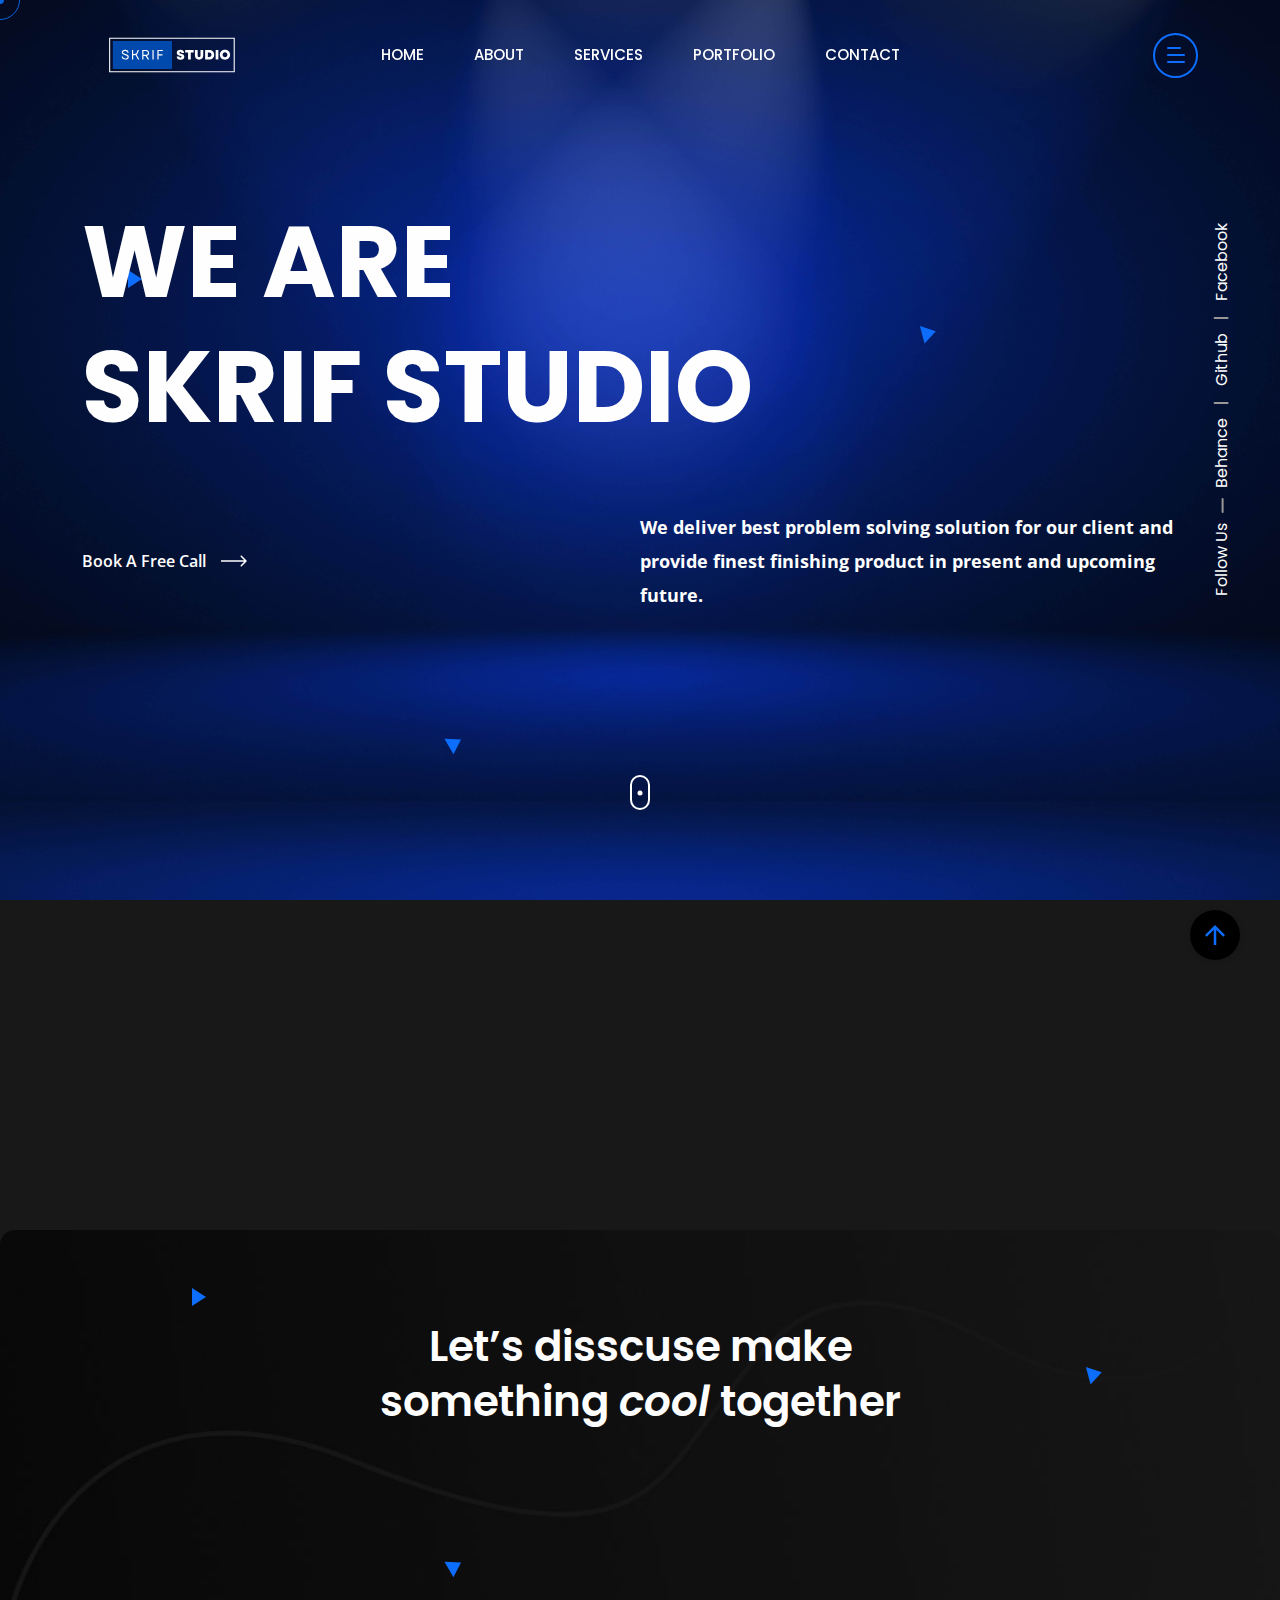
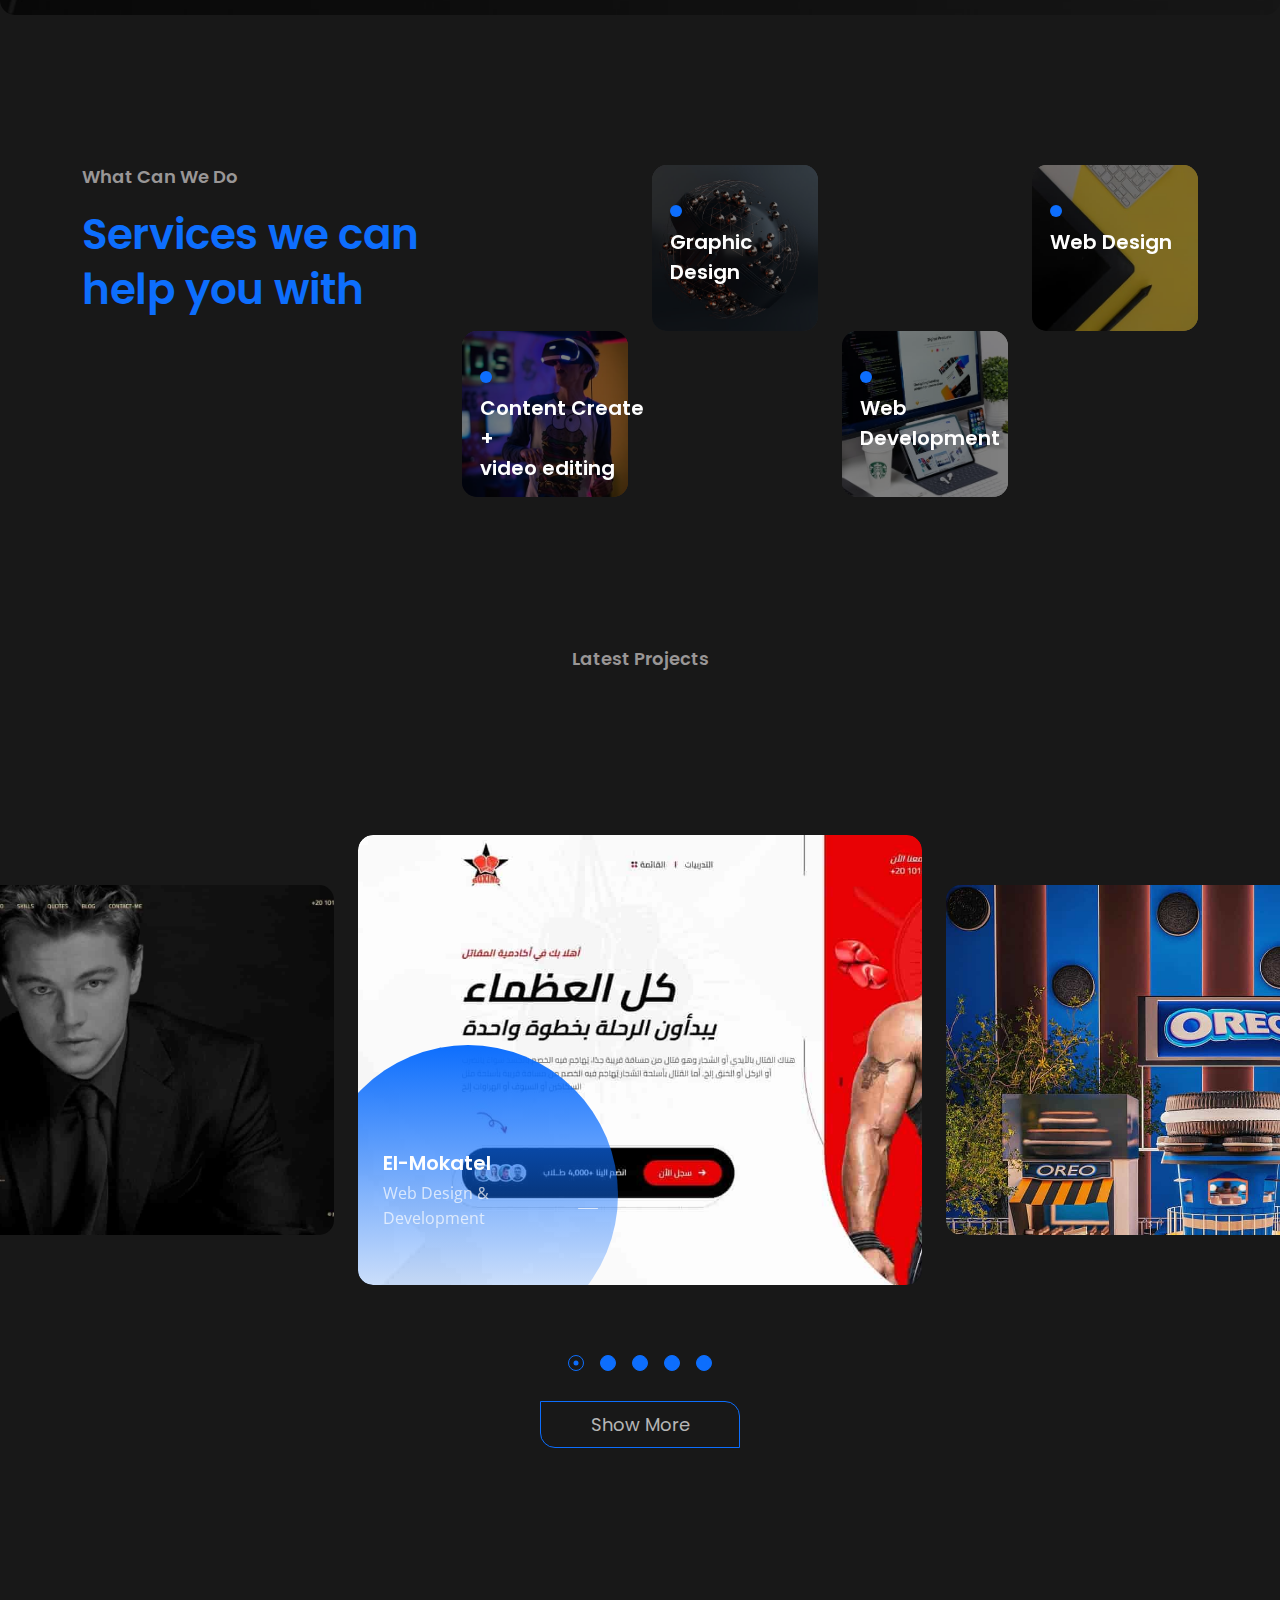
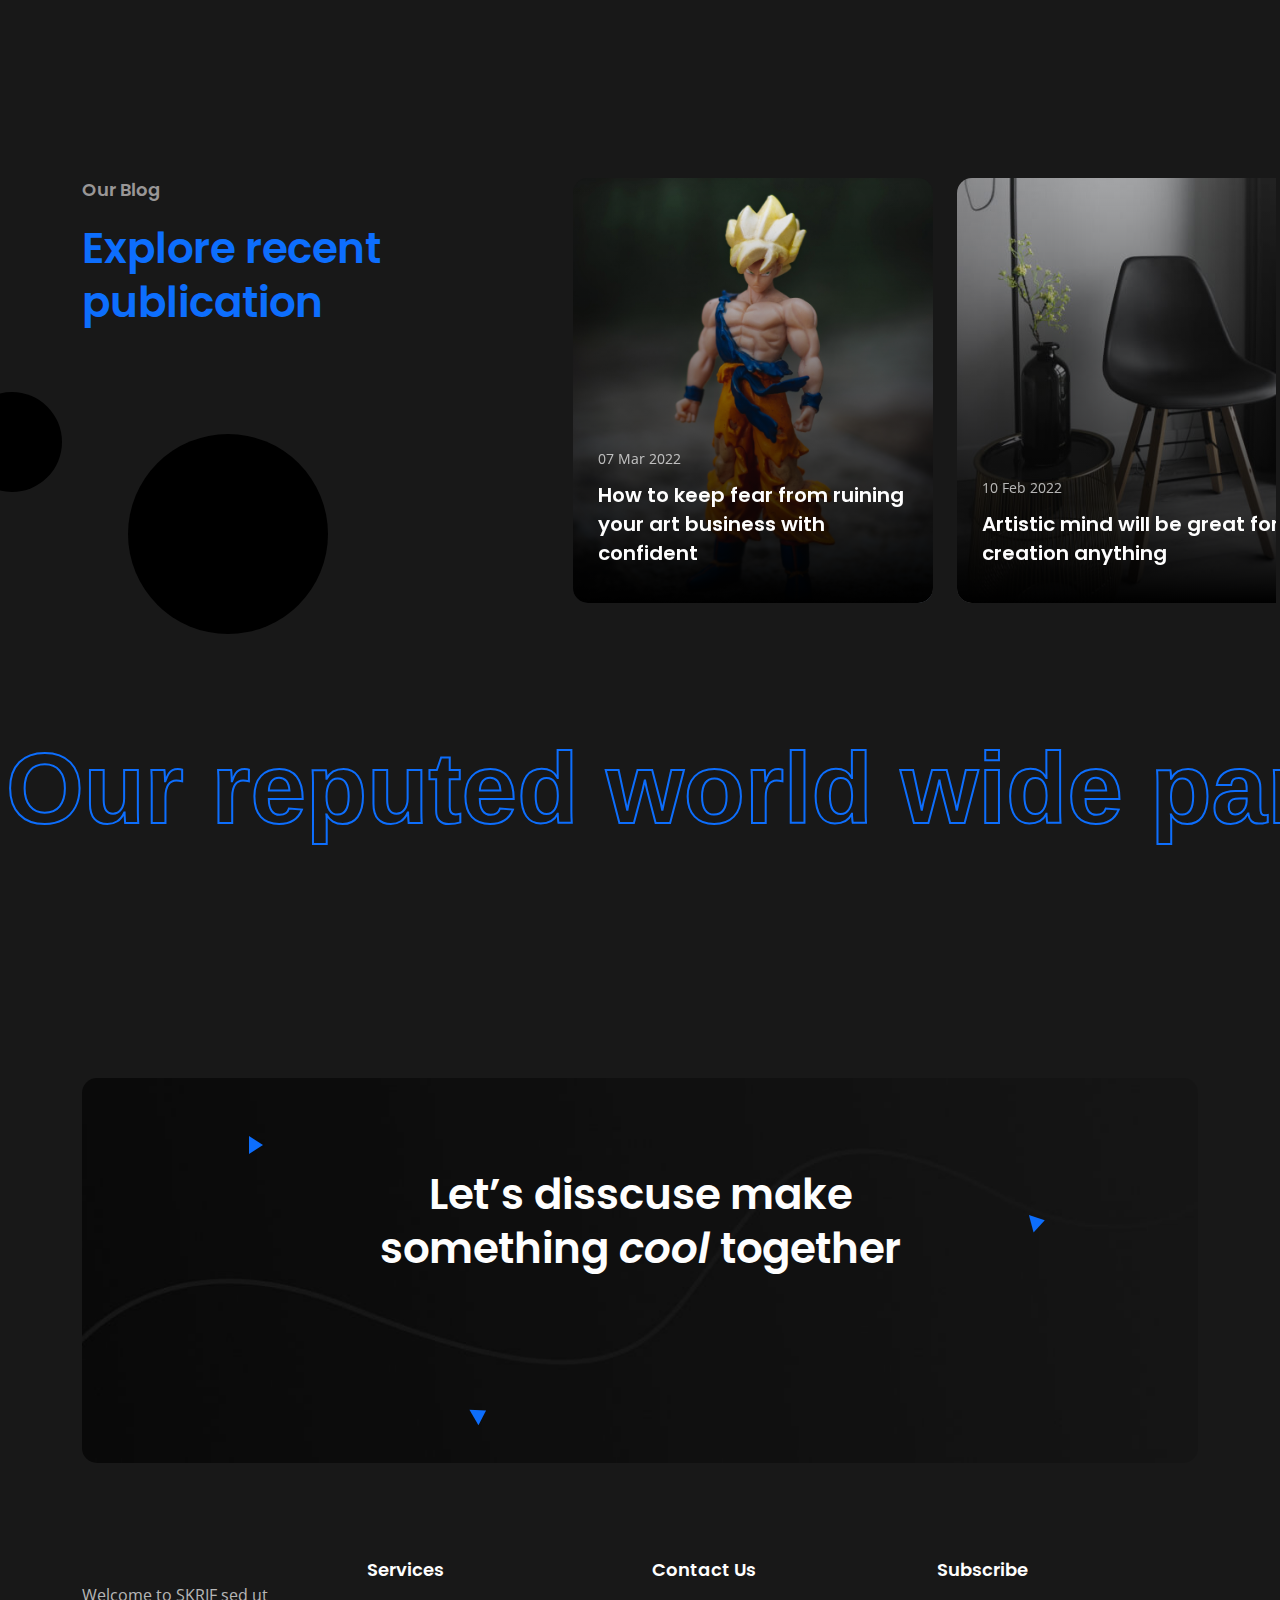
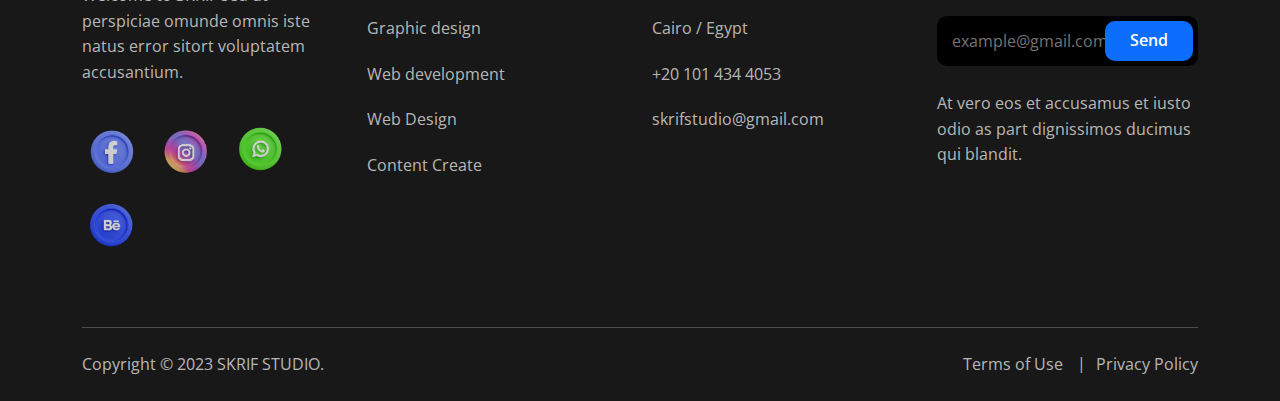
<file: index.html>
<!DOCTYPE html>
<html class="no-js" lang="en">

<head>
  <!-- Meta Tags -->
  <meta charset="utf-8" />
  <meta http-equiv="x-ua-compatible" content="ie=edge" />
  <meta name="viewport" content="width=device-width, initial-scale=1" />
  <meta name="author" content="Maro Al-Kades" />
  <!-- Favicon Icon -->
  <link rel="apple-touch-icon" sizes="180x180" href="./assets/img/favicon_io/apple-touch-icon.png" />
  <link rel="icon" type="image/png" sizes="32x32" href="./assets/img/favicon_io/favicon-32x32.png" />
  <link rel="icon" type="image/png" sizes="16x16" href="./assets/img/favicon_io/favicon-16x16.png" />
  <link rel="manifest" href="/site.webmanifest" />
  <!-- Site Title -->
  <title>SKRIF STUDIO</title>
  <link rel="stylesheet" href="assets/css/plugins/bootstrap.min.css" />
  <link rel="stylesheet" href="assets/css/plugins/lightgallery.min.css" />
  <link rel="stylesheet" href="assets/css/plugins/slick.css" />
  <link rel="stylesheet" href="assets/css/plugins/lightgallery.min.css" />
  <link rel="stylesheet" href="assets/css/plugins/animate.css" />
  <link rel="stylesheet" href="assets/css/style.css" />

  <!-- Font Awesom -->
  <link rel="stylesheet" href="https://cdnjs.cloudflare.com/ajax/libs/font-awesome/6.3.0/css/all.min.css"
    integrity="sha512-SzlrxWUlpfuzQ+pcUCosxcglQRNAq/DZjVsC0lE40xsADsfeQoEypE+enwcOiGjk/bSuGGKHEyjSoQ1zVisanQ=="
    crossorigin="anonymous" referrerpolicy="no-referrer" />
</head>

<body>
  <div class="cs-preloader cs-center">
    <div class="loade">
      <div></div>
      <div></div>
      <div></div>
      <div></div>
      <div></div>
    </div>
  </div>
  <!-- Start Header Section -->
  <header class="cs-site_header cs-style1 text-uppercase cs-sticky_header">
    <div class="cs-main_header">
      <div class="container">
        <div class="cs-main_header_in">
          <div class="cs-main_header_left">
            <a class="cs-site_branding" href="index.html">
              <img src="assets/img/Logo/SKRIF LOGO.svg" alt="Logo" />
            </a>
          </div>
          <div class="cs-main_header_center">
            <div class="cs-nav cs-primary_font cs-medium">
              <ul class="cs-nav_list">
                <li class="cs-mega_menu">
                  <a href="index.html">Home</a>
                </li>
                <li>
                  <a href="about.html">About</a>
                </li>
                <li>
                  <a href="service.html">Services</a>
                </li>
                <li>
                  <a href="portfolio.html">Portfolio</a>
                </li>
                <li>
                  <a href="contact.html">Contact</a>
                </li>
              </ul>
            </div>
          </div>
          <div class="cs-main_header_right">
            <div class="cs-toolbox">
              <span class="cs-icon_btn">
                <span class="cs-icon_btn_in">
                  <span></span>
                  <span></span>
                  <span></span>
                  <span></span>
                </span>
              </span>
            </div>
          </div>
        </div>
      </div>
    </div>
  </header>
  <div class="cs-side_header">
    <button class="cs-close"></button>
    <div class="cs-side_header_overlay"></div>
    <div class="cs-side_header_in">
      <div class="cs-side_header_shape"></div>
      <a class="cs-site_branding" href="index.html">
        <img src="assets/img/Logo/SKRIF (5).png" alt="Logo" />
      </a>
      <div class="cs-side_header_box">
        <h2 class="cs-side_header_heading">
          Do you have a project in your <br />
          mind? Keep connect us.
        </h2>
      </div>
      <div class="cs-side_header_box">
        <h3 class="cs-side_header_title cs-primary_color">Contact Us</h3>
        <ul class="cs-contact_info cs-style1 cs-mp0">
          <li>
            <svg width="18" height="18" viewBox="0 0 18 18" fill="none" xmlns="http://www.w3.org/2000/svg">
              <path
                d="M17 12.5C15.75 12.5 14.55 12.3 13.43 11.93C13.08 11.82 12.69 11.9 12.41 12.17L10.21 14.37C7.38 12.93 5.06 10.62 3.62 7.79L5.82 5.58C6.1 5.31 6.18 4.92 6.07 4.57C5.7 3.45 5.5 2.25 5.5 1C5.5 0.45 5.05 0 4.5 0H1C0.45 0 0 0.45 0 1C0 10.39 7.61 18 17 18C17.55 18 18 17.55 18 17V13.5C18 12.95 17.55 12.5 17 12.5ZM9 0V10L12 7H18V0H9Z"
                fill="#0d6efd" />
            </svg>
            <span>+20 101 434 4053</span>
          </li>
          <li>
            <svg width="20" height="18" viewBox="0 0 20 18" fill="none" xmlns="http://www.w3.org/2000/svg">
              <path
                d="M20 6.98V16C20 17.1 19.1 18 18 18H2C0.9 18 0 17.1 0 16V4C0 2.9 0.9 2 2 2H12.1C12.04 2.32 12 2.66 12 3C12 4.48 12.65 5.79 13.67 6.71L10 9L2 4V6L10 11L15.3 7.68C15.84 7.88 16.4 8 17 8C18.13 8 19.16 7.61 20 6.98ZM14 3C14 4.66 15.34 6 17 6C18.66 6 20 4.66 20 3C20 1.34 18.66 0 17 0C15.34 0 14 1.34 14 3Z"
                fill="#0d6efd" />
            </svg>
            <span>skrifstudio@gmail.com</span>
          </li>
          <li>
            <svg width="14" height="20" viewBox="0 0 14 20" fill="none" xmlns="http://www.w3.org/2000/svg">
              <path
                d="M7 0C3.13 0 0 3.13 0 7C0 12.25 7 20 7 20C7 20 14 12.25 14 7C14 3.13 10.87 0 7 0ZM7 9.5C5.62 9.5 4.5 8.38 4.5 7C4.5 5.62 5.62 4.5 7 4.5C8.38 4.5 9.5 5.62 9.5 7C9.5 8.38 8.38 9.5 7 9.5Z"
                fill="#0d6efd" />
            </svg>
            <span>50 Cairo <br />Egypt </span>
          </li>
        </ul>
      </div>
      <div class="cs-side_header_box">
        <h3 class="cs-side_header_title cs-primary_color">Subscribe</h3>
        <div class="cs-newsletter cs-style1">
          <form action="#" class="cs-newsletter_form">
            <input type="email" class="cs-newsletter_input" placeholder="example@gmail.com" />
            <button class="cs-newsletter_btn">
              <span>Send</span>
            </button>
          </form>
          <div class="cs-newsletter_text">
            At vero eos et accusamus et iusto odio as part dignissimos ducimus
            qui blandit.
          </div>
        </div>
      </div>
      <div class="cs-side_header_box">
        <div class="cs-social_btns cs-style1">
          <a href="#" target="_blank" class="cs-center">
            <svg width="15" height="15" viewBox="0 0 15 15" fill="none" xmlns="http://www.w3.org/2000/svg">
              <path
                d="M4.04799 13.7497H1.45647V5.4043H4.04799V13.7497ZM2.75084 4.2659C1.92215 4.2659 1.25 3.57952 1.25 2.75084C1.25 2.35279 1.40812 1.97105 1.68958 1.68958C1.97105 1.40812 2.35279 1.25 2.75084 1.25C3.14888 1.25 3.53063 1.40812 3.81209 1.68958C4.09355 1.97105 4.25167 2.35279 4.25167 2.75084C4.25167 3.57952 3.57924 4.2659 2.75084 4.2659ZM13.7472 13.7497H11.1613V9.68722C11.1613 8.71903 11.1417 7.4774 9.81389 7.4774C8.46652 7.4774 8.26004 8.5293 8.26004 9.61747V13.7497H5.67132V5.4043H8.15681V6.54269H8.19308C8.53906 5.887 9.38421 5.19503 10.6451 5.19503C13.2679 5.19503 13.75 6.92215 13.75 9.16546V13.7497H13.7472Z"
                fill="white"></path>
            </svg>
          </a>
          <a href="#" target="_blank" class="cs-center">
            <svg width="13" height="11" viewBox="0 0 13 11" fill="none" xmlns="http://www.w3.org/2000/svg">
              <path
                d="M11.4651 2.95396C11.4731 3.065 11.4731 3.17606 11.4731 3.2871C11.4731 6.67383 8.89535 10.5761 4.18402 10.5761C2.73255 10.5761 1.38421 10.1557 0.25 9.42608C0.456226 9.44986 0.654494 9.4578 0.868655 9.4578C2.06629 9.4578 3.16879 9.0533 4.04918 8.36326C2.92291 8.33946 1.97906 7.60183 1.65386 6.5866C1.81251 6.61038 1.97112 6.62624 2.1377 6.62624C2.36771 6.62624 2.59774 6.59451 2.81188 6.53901C1.63802 6.30105 0.757595 5.26996 0.757595 4.02472V3.99301C1.09864 4.18336 1.49524 4.30233 1.91558 4.31818C1.22554 3.85814 0.773464 3.07294 0.773464 2.1846C0.773464 1.70872 0.900344 1.27249 1.12244 0.891774C2.38355 2.44635 4.27919 3.46156 6.40481 3.57262C6.36516 3.38226 6.34136 3.184 6.34136 2.9857C6.34136 1.57388 7.4835 0.423828 8.90323 0.423828C9.64086 0.423828 10.3071 0.733156 10.7751 1.23284C11.354 1.1218 11.9093 0.907643 12.401 0.614185C12.2106 1.20906 11.8061 1.70875 11.2748 2.02598C11.7903 1.97049 12.29 1.82769 12.75 1.62942C12.4011 2.13702 11.9648 2.5891 11.4651 2.95396V2.95396Z"
                fill="white"></path>
            </svg>
          </a>
          <a href="#" target="_blank" class="cs-center">
            <svg width="13" height="9" viewBox="0 0 13 9" fill="none" xmlns="http://www.w3.org/2000/svg">
              <path
                d="M12.4888 1.48066C12.345 0.939353 11.9215 0.513038 11.3837 0.368362C10.4089 0.105469 6.5 0.105469 6.5 0.105469C6.5 0.105469 2.59116 0.105469 1.61633 0.368362C1.07853 0.513061 0.65496 0.939353 0.5112 1.48066C0.25 2.4618 0.25 4.50887 0.25 4.50887C0.25 4.50887 0.25 6.55595 0.5112 7.53709C0.65496 8.0784 1.07853 8.48695 1.61633 8.63163C2.59116 8.89452 6.5 8.89452 6.5 8.89452C6.5 8.89452 10.4088 8.89452 11.3837 8.63163C11.9215 8.48695 12.345 8.0784 12.4888 7.53709C12.75 6.55595 12.75 4.50887 12.75 4.50887C12.75 4.50887 12.75 2.4618 12.4888 1.48066V1.48066ZM5.22158 6.36746V2.65029L8.48861 4.50892L5.22158 6.36746V6.36746Z"
                fill="white"></path>
            </svg>
          </a>
          <a href="#" target="_blank" class="cs-center">
            <svg width="13" height="13" viewBox="0 0 13 13" fill="none" xmlns="http://www.w3.org/2000/svg">
              <path
                d="M2.87612 8.149C2.87612 8.87165 2.28571 9.46205 1.56306 9.46205C0.840402 9.46205 0.25 8.87165 0.25 8.149C0.25 7.42634 0.840402 6.83594 1.56306 6.83594H2.87612V8.149ZM3.53795 8.149C3.53795 7.42634 4.12835 6.83594 4.851 6.83594C5.57366 6.83594 6.16406 7.42634 6.16406 8.149V11.4369C6.16406 12.1596 5.57366 12.75 4.851 12.75C4.12835 12.75 3.53795 12.1596 3.53795 11.4369V8.149ZM4.851 2.87612C4.12835 2.87612 3.53795 2.28571 3.53795 1.56306C3.53795 0.840402 4.12835 0.25 4.851 0.25C5.57366 0.25 6.16406 0.840402 6.16406 1.56306V2.87612H4.851V2.87612ZM4.851 3.53795C5.57366 3.53795 6.16406 4.12835 6.16406 4.851C6.16406 5.57366 5.57366 6.16406 4.851 6.16406H1.56306C0.840402 6.16406 0.25 5.57366 0.25 4.851C0.25 4.12835 0.840402 3.53795 1.56306 3.53795H4.851V3.53795ZM10.1239 4.851C10.1239 4.12835 10.7143 3.53795 11.4369 3.53795C12.1596 3.53795 12.75 4.12835 12.75 4.851C12.75 5.57366 12.1596 6.16406 11.4369 6.16406H10.1239V4.851V4.851ZM9.46205 4.851C9.46205 5.57366 8.87165 6.16406 8.149 6.16406C7.42634 6.16406 6.83594 5.57366 6.83594 4.851V1.56306C6.83594 0.840402 7.42634 0.25 8.149 0.25C8.87165 0.25 9.46205 0.840402 9.46205 1.56306V4.851V4.851ZM8.149 10.1239C8.87165 10.1239 9.46205 10.7143 9.46205 11.4369C9.46205 12.1596 8.87165 12.75 8.149 12.75C7.42634 12.75 6.83594 12.1596 6.83594 11.4369V10.1239H8.149ZM8.149 9.46205C7.42634 9.46205 6.83594 8.87165 6.83594 8.149C6.83594 7.42634 7.42634 6.83594 8.149 6.83594H11.4369C12.1596 6.83594 12.75 7.42634 12.75 8.149C12.75 8.87165 12.1596 9.46205 11.4369 9.46205H8.149Z"
                fill="white"></path>
            </svg>
          </a>
        </div>
      </div>
    </div>
  </div>
  <!-- End Header Section -->
  <!-- Start Hero -->
  <div class="cs-hero cs-style1 cs-bg cs-fixed_bg cs-shape_wrap_1" data-src="assets/img/bg2.jpg" id="home">
    <div class="cs-shape_1"></div>
    <div class="cs-shape_1"></div>
    <div class="cs-shape_1"></div>
    <div class="container">
      <div class="cs-hero_text">
        <h1 class="cs-hero_title wow fadeInRight" data-wow-duration="0.8s" data-wow-delay="0.2s">
          WE ARE <br />SKRIF STUDIO
        </h1>
        <div class="cs-hero_info">
          <div>
            <a href="contact.html" class="cs-text_btn">
              <span>Book A Free Call</span>
              <svg width="26" height="12" viewBox="0 0 26 12" fill="none" xmlns="http://www.w3.org/2000/svg">
                <path
                  d="M25.5303 6.53033C25.8232 6.23744 25.8232 5.76256 25.5303 5.46967L20.7574 0.696699C20.4645 0.403806 19.9896 0.403806 19.6967 0.696699C19.4038 0.989593 19.4038 1.46447 19.6967 1.75736L23.9393 6L19.6967 10.2426C19.4038 10.5355 19.4038 11.0104 19.6967 11.3033C19.9896 11.5962 20.4645 11.5962 20.7574 11.3033L25.5303 6.53033ZM0 6.75H25V5.25H0V6.75Z"
                  fill="currentColor" />
              </svg>
            </a>
          </div>
          <div>
            <div class="cs-hero_subtitle">
              We deliver best problem solving solution for our client and
              provide finest finishing product in present and upcoming future.
            </div>
          </div>
        </div>
      </div>
    </div>
    <div class="cs-hero_social_wrap cs-primary_font cs-primary_color">
      <div class="cs-hero_social_title">Follow Us</div>
      <ul class="cs-hero_social_links">
        <li>
          <a href="">Behance</a>
        </li>
        <li>
          <a href="">Github</a>
        </li>
        <li>
          <a href="">Facebook</a>
        </li>
      </ul>
    </div>
    <a href="#service" class="cs-down_btn"></a>
  </div>
  <!-- End Hero -->
  <div class="cs-height_150 cs-height_lg_80"></div>
  <section>
    <div class="">
      <div class="cs-cta cs-style1 cs-bg text-center cs-shape_wrap_1 cs-position_1" data-src="assets/img/cta_bg.jpeg">
        <div class="cs-shape_1"></div>
        <div class="cs-shape_1"></div>
        <div class="cs-shape_1"></div>
        <div class="cs-cta_in">
          <h2 class="cs-cta_title cs-semi_bold cs-m0">
            Let’s disscuse make <br />something <i>cool</i> together
          </h2>
          <div class="cs-height_70 cs-height_lg_30"></div>
          <a href="contact.html" class="cs-text_btn wow fadeInUp" data-wow-duration="0.8s" data-wow-delay="0.2s">
            <span>Book A Free Call</span>
            <svg width="26" height="12" viewBox="0 0 26 12" fill="none" xmlns="http://www.w3.org/2000/svg">
              <path
                d="M25.5307 6.53033C25.8236 6.23744 25.8236 5.76256 25.5307 5.46967L20.7577 0.696699C20.4648 0.403806 19.99 0.403806 19.6971 0.696699C19.4042 0.989593 19.4042 1.46447 19.6971 1.75736L23.9397 6L19.6971 10.2426C19.4042 10.5355 19.4042 11.0104 19.6971 11.3033C19.99 11.5962 20.4648 11.5962 20.7577 11.3033L25.5307 6.53033ZM0.000366211 6.75H25.0004V5.25H0.000366211V6.75Z"
                fill="currentColor" />
            </svg>
          </a>
        </div>
      </div>
    </div>
  </section>
  <!-- Start FunFact -->
  <!-- <section>
    <div class="container">
      <div class="cs-funfact_wrap cs-type1">
        <div class="cs-funfact_shape" data-src="assets/img/funfact_shape_bg.svg"></div>
        <div class="cs-funfact_left">
          <div class="cs-funfact_heading">
            <h2>Our fun fact</h2>
            <p>
              Sed ut perspiciatis unde omnis iste natus error voluptatem
              accusantium doloremque laudantium, totam rem aperiam, eaque ipsa
              quae ab illo inventore veritatis.
            </p>
          </div>
        </div>
        <div class="cs-funfact_right">
          <div class="cs-funfacts">
            <div class="cs-funfact cs-style1">
              <div class="cs-funfact_number cs-primary_font cs-semi_bold cs-primary_color">
                <span data-count-to="636" class="odometer"></span>
              </div>
              <div class="cs-funfact_text">
                <span class="cs-accent_color">+</span>
                <p>Global Happy Clients</p>
              </div>
            </div>
            <div class="cs-funfact cs-style1">
              <div class="cs-funfact_number cs-primary_font cs-semi_bold cs-primary_color">
                <span data-count-to="642" class="odometer"></span>
              </div>
              <div class="cs-funfact_text">
                <span class="cs-accent_color">+</span>
                <p>Project Completed</p>
              </div>
            </div>
            <div class="cs-funfact cs-style1">
              <div class="cs-funfact_number cs-primary_font cs-semi_bold cs-primary_color">
                <span data-count-to="245" class="odometer"></span>
              </div>
              <div class="cs-funfact_text">
                <span class="cs-accent_color">+</span>
                <p>Team Members</p>
              </div>
            </div>
            <div class="cs-funfact cs-style1">
              <div class="cs-funfact_number cs-primary_font cs-semi_bold cs-primary_color">
                <span data-count-to="550" class="odometer"></span>
              </div>
              <div class="cs-funfact_text">
                <span class="cs-accent_color">+</span>
                <p>Digital products</p>
              </div>
            </div>
          </div>
        </div>
      </div>
    </div>
  </section> -->
  <!-- End FunFact -->
  <!-- Start Service Section -->
  <section id="service">
    <div class="cs-height_150 cs-height_lg_80"></div>
    <div class="container">
      <div class="row">
        <div class="col-xl-4">
          <div class="cs-section_heading cs-style1">
            <h3 class="cs-section_subtitle">What Can We Do</h3>
            <h2 class="cs-section_title">Services we can help you with</h2>
            <div class="cs-height_45 cs-height_lg_20"></div>
            <a href="service.html" class="cs-text_btn wow fadeInLeft" data-wow-duration="0.8s" data-wow-delay="0.2s">
              <span>See All Services</span>
              <svg width="26" height="12" viewBox="0 0 26 12" fill="none" xmlns="http://www.w3.org/2000/svg">
                <path
                  d="M25.5303 6.53033C25.8232 6.23744 25.8232 5.76256 25.5303 5.46967L20.7574 0.696699C20.4645 0.403806 19.9896 0.403806 19.6967 0.696699C19.4038 0.989593 19.4038 1.46447 19.6967 1.75736L23.9393 6L19.6967 10.2426C19.4038 10.5355 19.4038 11.0104 19.6967 11.3033C19.9896 11.5962 20.4645 11.5962 20.7574 11.3033L25.5303 6.53033ZM0 6.75H25V5.25H0V6.75Z"
                  fill="currentColor"></path>
              </svg>
            </a>
          </div>
          <div class="cs-height_90 cs-height_lg_45"></div>
        </div>
        <div class="col-xl-8">
          <div class="row">
            <div class="col-lg-3 col-sm-6 cs-hidden_mobile"></div>
            <div class="col-lg-3 col-sm-6">
              <div class="cs-hobble">
                <a href="service.html" class="cs-card cs-style1 cs-hover_layer1">
                  <img src="assets/img/service_1.jpeg" alt="Service" />
                  <div class="cs-card_overlay"></div>
                  <div class="cs-card_info">
                    <span class="cs-hover_layer3 cs-accent_bg"></span>
                    <h2 class="cs-card_title">Graphic Design</h2>
                  </div>
                </a>
              </div>
              <div class="cs-height_0 cs-height_lg_30"></div>
            </div>
            <div class="col-lg-3 col-sm-6 cs-hidden_mobile"></div>
            <div class="col-lg-3 col-sm-6">
              <div class="cs-hobble">
                <a href="service.html" class="cs-card cs-style1 cs-hover_layer1">
                  <img src="assets/img/service_2.jpeg" alt="Service" />
                  <div class="cs-card_overlay"></div>
                  <div class="cs-card_info">
                    <span class="cs-hover_layer3 cs-accent_bg"></span>
                    <h2 class="cs-card_title">Web Design</h2>
                  </div>
                </a>
              </div>
              <div class="cs-height_0 cs-height_lg_30"></div>
            </div>
            <div class="col-lg-3 col-sm-6">
              <div class="cs-hobble">
                <a href="service.html" class="cs-card cs-style1 cs-hover_layer1">
                  <img src="assets/img/service_3.jpeg" alt="Service" />
                  <div class="cs-card_overlay"></div>
                  <div class="cs-card_info">
                    <span class="cs-hover_layer3 cs-accent_bg"></span>
                    <h2 class="cs-card_title" style="width: 300px">
                      Content Create <br />
                      + <br />
                      video editing
                    </h2>
                  </div>
                </a>
              </div>
              <div class="cs-height_0 cs-height_lg_30"></div>
            </div>
            <div class="col-lg-3 col-sm-6 cs-hidden_mobile"></div>
            <div class="col-lg-3 col-sm-6">
              <div class="cs-hobble">
                <a href="service.html" class="cs-card cs-style1 cs-hover_layer1">
                  <img src="assets/img/service_4.jpeg" alt="Service" />
                  <div class="cs-card_overlay"></div>
                  <div class="cs-card_info">
                    <span class="cs-hover_layer3 cs-accent_bg"></span>
                    <h2 class="cs-card_title">Web Development</h2>
                  </div>
                </a>
              </div>
              <div class="cs-height_0 cs-height_lg_30"></div>
            </div>
            <div class="col-lg-3 col-sm-6 cs-hidden_mobile"></div>
          </div>
        </div>
      </div>
    </div>
    <div class="cs-height_150 cs-height_lg_50"></div>
  </section>
  <!-- End Service Section -->
  <!-- Start Latest Project -->
  <section>
    <div class="container">
      <div class="cs-section_heading cs-style1 text-center">
        <h3 class="cs-section_subtitle">Latest Projects</h3>
        <h2 class="cs-section_title wow fadeInUp" data-wow-duration="0.8s" data-wow-delay="0.2s">
          Portfolio to explore
        </h2>
      </div>
    </div>
    <div class="cs-height_90 cs-height_lg_45"></div>
    <div class="cs-slider cs-style3 cs-gap-24">
      <div class="cs-slider_container" data-autoplay="0" data-loop="1" data-speed="600" data-center="1"
        data-slides-per-view="1">
        <div class="cs-slider_wrapper">
          <div class="cs-slide">
            <a href="portfolio.html" class="cs-portfolio cs-style1 cs-bg">
              <div class="cs-portfolio_hover"></div>
              <div class="cs-portfolio_bg" data-src="assets/img/Projects/web2.jpg"></div>
              <div class="cs-portfolio_info">
                <div class="cs-portfolio_info_bg cs-accent_bg"></div>
                <h2 class="cs-portfolio_title">El-Mokatel</h2>
                <div class="cs-portfolio_subtitle">
                  Web Design & Development
                </div>
              </div>
            </a>
          </div>
          <!-- .cs-slide -->
          <div class="cs-slide">
            <a href="portfolio.html" class="cs-portfolio cs-style1 cs-bg">
              <div class="cs-portfolio_hover"></div>
              <div class="cs-portfolio_bg" data-src="assets/img/Projects/design1.jpg"></div>
              <div class="cs-portfolio_info">
                <div class="cs-portfolio_info_bg cs-accent_bg"></div>
                <h2 class="cs-portfolio_title">OREO</h2>
                <div class="cs-portfolio_subtitle">3d Design</div>
              </div>
            </a>
          </div>
          <!-- .cs-slide -->
          <div class="cs-slide">
            <a href="portfolio.html" class="cs-portfolio cs-style1 cs-bg">
              <div class="cs-portfolio_hover"></div>
              <div class="cs-portfolio_bg" data-src="assets/img/Projects/web1.jpg"></div>
              <div class="cs-portfolio_info">
                <div class="cs-portfolio_info_bg cs-accent_bg"></div>
                <h2 class="cs-portfolio_title">Maro Car</h2>
                <div class="cs-portfolio_subtitle">Web Design</div>
              </div>
            </a>
          </div>
          <!-- .cs-slide -->
          <div class="cs-slide">
            <a href="portfolio.html" class="cs-portfolio cs-style1 cs-bg">
              <div class="cs-portfolio_hover"></div>
              <div class="cs-portfolio_bg" data-src="assets/img/Projects/design2.png"></div>
              <div class="cs-portfolio_info">
                <div class="cs-portfolio_info_bg cs-accent_bg"></div>
                <h2 class="cs-portfolio_title">Circle K</h2>
                <div class="cs-portfolio_subtitle">3d Design</div>
              </div>
            </a>
          </div>
          <!-- .cs-slide -->
          <div class="cs-slide">
            <a href="portfolio.html" class="cs-portfolio cs-style1 cs-bg">
              <div class="cs-portfolio_hover"></div>
              <div class="cs-portfolio_bg" data-src="assets/img/Projects/web3.jpg"></div>
              <div class="cs-portfolio_info">
                <div class="cs-portfolio_info_bg cs-accent_bg"></div>
                <h2 class="cs-portfolio_title">Maro Car</h2>
                <div class="cs-portfolio_subtitle">Web Design</div>
              </div>
            </a>
          </div>
          <!-- .cs-slide -->
        </div>
      </div>

      <!-- .cs-slider_container -->
      <div class="cs-pagination cs-style1"></div>
      <button class="more">
        <a target="_blank" href="portfolio.html">
          <span>Show More</span>
        </a>
      </button>
    </div>
    <!-- .cs-slider -->
  </section>
  <!-- End Latest Project -->
  <div class="cs-height_150 cs-height_lg_80"></div>
  <!-- Start Awards Text -->
  <!-- <section class="cs-shape_wrap_2">
        <div class="cs-shape_2">
            <div></div>
        </div>
        <div class="container">
            <div class="cs-slider cs-style1 cs-gap-24">
                <div class="cs-slider_left">
                    <div class="cs-section_heading cs-style1">
                        <h3 class="cs-section_subtitle wow fadeInLeft" data-wow-duration="0.8s" data-wow-delay="0.2s">
                            Our Awards </h3>
                        <h2 class="cs-section_title">We get multiple awards</h2>
                    </div>
                    <div class="cs-height_45 cs-height_lg_20"></div>
                    <div class="cs-slider_arrows cs-style1 cs-primary_color">
                        <div class="cs-left_arrow cs-center">
                            <svg width="26" height="13" viewBox="0 0 26 13" fill="none"
                                xmlns="http://www.w3.org/2000/svg">
                                <path
                                    d="M0.469791 5.96967C0.176899 6.26256 0.176899 6.73744 0.469791 7.03033L5.24276 11.8033C5.53566 12.0962 6.01053 12.0962 6.30342 11.8033C6.59632 11.5104 6.59632 11.0355 6.30342 10.7426L2.06078 6.5L6.30342 2.25736C6.59632 1.96447 6.59632 1.48959 6.30342 1.1967C6.01053 0.903806 5.53566 0.903806 5.24276 1.1967L0.469791 5.96967ZM26.0001 5.75L1.00012 5.75V7.25L26.0001 7.25V5.75Z"
                                    fill="currentColor" />
                            </svg>
                        </div>
                        <div class="cs-right_arrow cs-center">
                            <svg width="26" height="13" viewBox="0 0 26 13" fill="none"
                                xmlns="http://www.w3.org/2000/svg">
                                <path
                                    d="M25.5305 7.03033C25.8233 6.73744 25.8233 6.26256 25.5305 5.96967L20.7575 1.1967C20.4646 0.903806 19.9897 0.903806 19.6968 1.1967C19.4039 1.48959 19.4039 1.96447 19.6968 2.25736L23.9395 6.5L19.6968 10.7426C19.4039 11.0355 19.4039 11.5104 19.6968 11.8033C19.9897 12.0962 20.4646 12.0962 20.7575 11.8033L25.5305 7.03033ZM0.00012207 7.25H25.0001V5.75H0.00012207V7.25Z"
                                    fill="currentColor" />
                            </svg>
                        </div>
                    </div>
                </div>
                <div class="cs-slider_right">
                    <div class="cs-slider_container" data-autoplay="0" data-loop="1" data-speed="600" data-center="0"
                        data-slides-per-view="responsive" data-xs-slides="1" data-sm-slides="2" data-md-slides="2"
                        data-lg-slides="2" data-add-slides="2">
                        <div class="cs-slider_wrapper">
                            <div class="cs-slide">
                                <div class="cs-time_line cs-style1">
                                    <h3 class="cs-accent_color">2019</h3>
                                    <h2>Google awards</h2>
                                    <p>Website of the day</p>
                                    <p>Mobile exelence</p>
                                </div>
                                <div class="cs-height_40 cs-height_lg_30"></div>
                                <div class="cs-time_line cs-style1">
                                    <h3 class="cs-accent_color">2021</h3>
                                    <h2>CSS awards design</h2>
                                    <p>Honorable mention</p>
                                    <p>Desktop exelence</p>
                                </div>
                            </div>
                            <div class="cs-slide">
                                <div class="cs-time_line cs-style1">
                                    <h3 class="cs-accent_color">2020</h3>
                                    <h2>New technology innovation</h2>
                                    <p>Honorable mention</p>
                                    <p>Desktop exelence</p>
                                </div>
                                <div class="cs-height_40 cs-height_lg_30"></div>
                                <div class="cs-time_line cs-style1">
                                    <h3 class="cs-accent_color">2022</h3>
                                    <h2>UI/UX design of the month</h2>
                                    <p>Website of the day</p>
                                    <p>Mobile exelence</p>
                                </div>
                            </div>
                            <div class="cs-slide">
                                <div class="cs-time_line cs-style1">
                                    <h3 class="cs-accent_color">2019</h3>
                                    <h2>Google awards</h2>
                                    <p>Website of the day</p>
                                    <p>Mobile exelence</p>
                                </div>
                                <div class="cs-height_40 cs-height_lg_30"></div>
                                <div class="cs-time_line cs-style1">
                                    <h3 class="cs-accent_color">2021</h3>
                                    <h2>CSS awards design</h2>
                                    <p>Honorable mention</p>
                                    <p>Desktop exelence</p>
                                </div>
                            </div>
                            <div class="cs-slide">
                                <div class="cs-time_line cs-style1">
                                    <h3 class="cs-accent_color">2020</h3>
                                    <h2>New technology innovation</h2>
                                    <p>Honorable mention</p>
                                    <p>Desktop exelence</p>
                                </div>
                                <div class="cs-height_40 cs-height_lg_30"></div>
                                <div class="cs-time_line cs-style1">
                                    <h3 class="cs-accent_color">2022</h3>
                                    <h2>UI/UX design of the month</h2>
                                    <p>Website of the day</p>
                                    <p>Mobile exelence</p>
                                </div>
                            </div>
                        </div>
                    </div>
                    <div class="cs-pagination cs-style1 cs-hidden_desktop"></div>
                </div>
            </div>
        </div>
    </section> -->
  <!-- End Awards Text -->
  <!-- <div class="cs-height_130 cs-height_lg_70"></div> -->
  <!-- Start General Text -->
  <!-- <div class="container">
    <h2 class="cs-font_50 cs-m0 text-center cs-line_height_4 wow fadeInUp" data-wow-duration="0.8s"
      data-wow-delay="0.2s">
      Our agile process is ability to adapt and respond to change. Agile
      organizations view change as an opportunity, not a threat.
    </h2>
  </div> -->
  <!-- End General Text -->
  <!-- <div class="cs-height_70 cs-height_lg_70"></div> -->
  <!-- Start Video Block -->
  <!-- <div class="container">
    <a href="https://www.youtube.com/watch?v=VcaAVWtP48A" class="cs-video_block cs-style1 cs-video_open cs-bg"
      data-src="assets/img/video_bg.jpeg">
      <span class="cs-player_btn cs-accent_color">
        <span></span>
      </span>
    </a>
  </div> -->
  <!-- End Video Block -->
  <!-- <div class="cs-height_145 cs-height_lg_80"></div> -->

  <!-- <div class="cs-height_150 cs-height_lg_80"></div> -->
  <!-- Start Testimonial Section -->
  <!-- <section class="cs-gradient_bg_1 cs-shape_wrap_3 cs-parallax">
    <div class="cs-shape_3 cs-to_up">
      <svg width="162" height="181" viewBox="0 0 162 181" fill="none" xmlns="http://www.w3.org/2000/svg">
        <path
          d="M156.833 178.434C156.833 177.053 157.954 175.932 159.335 175.932C160.716 175.932 161.837 177.053 161.837 178.434C161.837 179.814 160.716 180.935 159.335 180.935C157.954 180.935 156.833 179.814 156.833 178.434Z"
          fill="#0d6efd" />
        <path
          d="M117.65 178.434C117.65 177.053 118.771 175.932 120.152 175.932C121.533 175.932 122.653 177.053 122.653 178.434C122.653 179.814 121.533 180.935 120.152 180.935C118.771 180.935 117.65 179.814 117.65 178.434Z"
          fill="#0d6efd" />
        <path
          d="M78.4694 178.434C78.4694 177.053 79.5902 175.932 80.971 175.932C82.3517 175.932 83.4726 177.053 83.4726 178.434C83.4726 179.814 82.3517 180.935 80.971 180.935C79.5876 180.935 78.4694 179.814 78.4694 178.434Z"
          fill="#0d6efd" />
        <path
          d="M39.286 178.434C39.286 177.053 40.4069 175.932 41.7876 175.932C43.1684 175.932 44.2893 177.053 44.2893 178.434C44.2893 179.814 43.1684 180.935 41.7876 180.935C40.4069 180.935 39.286 179.814 39.286 178.434Z"
          fill="#0d6efd" />
        <path
          d="M0.102661 178.434C0.102661 177.053 1.22354 175.932 2.60429 175.932C3.98504 175.932 5.10591 177.053 5.10591 178.434C5.10591 179.814 3.98504 180.935 2.60429 180.935C1.22091 180.935 0.102661 179.814 0.102661 178.434Z"
          fill="#0d6efd" />
        <path
          d="M156.833 143.419C156.833 142.038 157.954 140.917 159.335 140.917C160.716 140.917 161.837 142.038 161.837 143.419C161.837 144.799 160.716 145.92 159.335 145.92C157.954 145.92 156.833 144.799 156.833 143.419Z"
          fill="#0d6efd" />
        <path
          d="M117.65 143.419C117.65 142.038 118.771 140.917 120.152 140.917C121.533 140.917 122.653 142.038 122.653 143.419C122.653 144.799 121.533 145.92 120.152 145.92C118.771 145.92 117.65 144.799 117.65 143.419Z"
          fill="#0d6efd" />
        <path
          d="M78.4694 143.419C78.4694 142.038 79.5902 140.917 80.971 140.917C82.3517 140.917 83.4726 142.038 83.4726 143.419C83.4726 144.799 82.3517 145.92 80.971 145.92C79.5876 145.92 78.4694 144.799 78.4694 143.419Z"
          fill="#0d6efd" />
        <path
          d="M39.286 143.419C39.286 142.038 40.4069 140.917 41.7876 140.917C43.1684 140.917 44.2893 142.038 44.2893 143.419C44.2893 144.799 43.1684 145.92 41.7876 145.92C40.4069 145.92 39.286 144.799 39.286 143.419Z"
          fill="#0d6efd" />
        <path
          d="M0.102661 143.419C0.102661 142.038 1.22354 140.917 2.60429 140.917C3.98504 140.917 5.10591 142.038 5.10591 143.419C5.10591 144.799 3.98504 145.92 2.60429 145.92C1.22091 145.92 0.102661 144.799 0.102661 143.419Z"
          fill="#0d6efd" />
        <path
          d="M156.833 108.404C156.833 107.023 157.954 105.902 159.335 105.902C160.716 105.902 161.837 107.023 161.837 108.404C161.837 109.785 160.716 110.906 159.335 110.906C157.954 110.906 156.833 109.787 156.833 108.404Z"
          fill="#0d6efd" />
        <path
          d="M120.152 110.906C121.533 110.906 122.653 109.786 122.653 108.404C122.653 107.022 121.533 105.902 120.152 105.902C118.77 105.902 117.65 107.022 117.65 108.404C117.65 109.786 118.77 110.906 120.152 110.906Z"
          fill="#0d6efd" />
        <path
          d="M80.9684 110.906C82.35 110.906 83.47 109.786 83.47 108.404C83.47 107.022 82.35 105.902 80.9684 105.902C79.5868 105.902 78.4668 107.022 78.4668 108.404C78.4668 109.786 79.5868 110.906 80.9684 110.906Z"
          fill="#0d6efd" />
        <path
          d="M39.286 108.404C39.286 107.023 40.4069 105.902 41.7876 105.902C43.1684 105.902 44.2893 107.023 44.2893 108.404C44.2893 109.785 43.1684 110.906 41.7876 110.906C40.4069 110.906 39.286 109.787 39.286 108.404Z"
          fill="#0d6efd" />
        <path
          d="M0.102661 108.404C0.102661 107.023 1.22354 105.902 2.60429 105.902C3.98504 105.902 5.10591 107.023 5.10591 108.404C5.10591 109.785 3.98504 110.906 2.60429 110.906C1.22091 110.906 0.102661 109.787 0.102661 108.404Z"
          fill="#0d6efd" />
        <path
          d="M156.833 73.3918C156.833 72.011 157.954 70.8901 159.335 70.8901C160.716 70.8901 161.837 72.011 161.837 73.3918C161.837 74.7725 160.716 75.8934 159.335 75.8934C157.954 75.8908 156.833 74.7725 156.833 73.3918Z"
          fill="#0d6efd" />
        <path
          d="M120.152 75.8934C121.533 75.8934 122.653 74.7734 122.653 73.3918C122.653 72.0102 121.533 70.8901 120.152 70.8901C118.77 70.8901 117.65 72.0102 117.65 73.3918C117.65 74.7734 118.77 75.8934 120.152 75.8934Z"
          fill="#0d6efd" />
        <path
          d="M80.9684 75.8934C82.35 75.8934 83.47 74.7734 83.47 73.3918C83.47 72.0102 82.35 70.8901 80.9684 70.8901C79.5868 70.8901 78.4668 72.0102 78.4668 73.3918C78.4668 74.7734 79.5868 75.8934 80.9684 75.8934Z"
          fill="#0d6efd" />
        <path
          d="M39.286 73.3918C39.286 72.011 40.4069 70.8901 41.7876 70.8901C43.1684 70.8901 44.2893 72.011 44.2893 73.3918C44.2893 74.7725 43.1684 75.8934 41.7876 75.8934C40.4069 75.8934 39.286 74.7725 39.286 73.3918Z"
          fill="#0d6efd" />
        <path
          d="M0.102661 73.3918C0.102661 72.011 1.22354 70.8901 2.60429 70.8901C3.98504 70.8901 5.10591 72.011 5.10591 73.3918C5.10591 74.7725 3.98504 75.8934 2.60429 75.8934C1.22091 75.8908 0.102661 74.7725 0.102661 73.3918Z"
          fill="#0d6efd" />
        <path
          d="M156.833 38.3766C156.833 36.9959 157.954 35.875 159.335 35.875C160.716 35.875 161.837 36.9959 161.837 38.3766C161.837 39.7574 160.716 40.8782 159.335 40.8782C157.954 40.8756 156.833 39.7574 156.833 38.3766Z"
          fill="#0d6efd" />
        <path
          d="M120.152 40.8782C121.533 40.8782 122.653 39.7582 122.653 38.3766C122.653 36.995 121.533 35.875 120.152 35.875C118.77 35.875 117.65 36.995 117.65 38.3766C117.65 39.7582 118.77 40.8782 120.152 40.8782Z"
          fill="#0d6efd" />
        <path
          d="M80.9684 40.8782C82.35 40.8782 83.47 39.7582 83.47 38.3766C83.47 36.995 82.35 35.875 80.9684 35.875C79.5868 35.875 78.4668 36.995 78.4668 38.3766C78.4668 39.7582 79.5868 40.8782 80.9684 40.8782Z"
          fill="#0d6efd" />
        <path
          d="M39.286 38.3766C39.286 36.9959 40.4069 35.875 41.7876 35.875C43.1684 35.875 44.2893 36.9959 44.2893 38.3766C44.2893 39.7574 43.1684 40.8782 41.7876 40.8782C40.4069 40.8782 39.286 39.7574 39.286 38.3766Z"
          fill="#0d6efd" />
        <path
          d="M0.102661 38.3766C0.102661 36.9959 1.22354 35.875 2.60429 35.875C3.98504 35.875 5.10591 36.9959 5.10591 38.3766C5.10591 39.7574 3.98504 40.8782 2.60429 40.8782C1.22091 40.8756 0.102661 39.7574 0.102661 38.3766Z"
          fill="#0d6efd" />
        <path
          d="M156.833 3.36198C156.833 1.98123 157.954 0.860352 159.335 0.860352C160.716 0.860352 161.837 1.98123 161.837 3.36198C161.837 4.74273 160.716 5.8636 159.335 5.8636C157.954 5.8636 156.833 4.74273 156.833 3.36198Z"
          fill="#0d6efd" />
        <path
          d="M117.65 3.36198C117.65 1.98123 118.771 0.860352 120.152 0.860352C121.533 0.860352 122.653 1.98123 122.653 3.36198C122.653 4.74273 121.533 5.8636 120.152 5.8636C118.771 5.8636 117.65 4.74273 117.65 3.36198Z"
          fill="#0d6efd" />
        <path
          d="M78.4694 3.36198C78.4694 1.98123 79.5902 0.860352 80.971 0.860352C82.3517 0.860352 83.4726 1.98123 83.4726 3.36198C83.4726 4.74273 82.3517 5.8636 80.971 5.8636C79.5876 5.8636 78.4694 4.74273 78.4694 3.36198Z"
          fill="#0d6efd" />
        <path
          d="M39.286 3.36198C39.286 1.98123 40.4069 0.860352 41.7876 0.860352C43.1684 0.860352 44.2893 1.98123 44.2893 3.36198C44.2893 4.74273 43.1684 5.8636 41.7876 5.8636C40.4069 5.8636 39.286 4.74273 39.286 3.36198Z"
          fill="#0d6efd" />
        <path
          d="M0.102661 3.36198C0.102661 1.98123 1.22354 0.860352 2.60429 0.860352C3.98504 0.860352 5.10591 1.98123 5.10591 3.36198C5.10591 4.74273 3.98504 5.8636 2.60429 5.8636C1.22091 5.8636 0.102661 4.74273 0.102661 3.36198Z"
          fill="#0d6efd" />
      </svg>
    </div>
    <div class="cs-height_130 cs-height_lg_80"></div>
    <div class="container">
      <div class="cs-testimonial_slider">
        <div class="cs-testimonial_slider_left">
          <div class="slider-nav cs-style1">
            <div class="slider-for_item item-nav">
              <div class="slider-nav_item">
                <div class="cs-rotate_img">
                  <div class="cs-rotate_img_in">
                    <img src="assets/img/testimonial_1.jpeg" alt="Nav Image" />
                  </div>
                </div>
              </div>
            </div>
            <div class="slider-for_item item-nav">
              <div class="slider-nav_item">
                <div class="cs-rotate_img">
                  <div class="cs-rotate_img_in">
                    <img src="assets/img/testimonial_2.jpeg" alt="Nav Image" />
                  </div>
                </div>
              </div>
            </div>
            <div class="slider-for_item item-nav">
              <div class="slider-nav_item">
                <div class="cs-rotate_img">
                  <div class="cs-rotate_img_in">
                    <img src="assets/img/testimonial_3.jpeg" alt="Nav Image" />
                  </div>
                </div>
              </div>
            </div>
            <div class="slider-for_item item-nav">
              <div class="slider-nav_item">
                <div class="cs-rotate_img">
                  <div class="cs-rotate_img_in">
                    <img src="assets/img/testimonial_1.jpeg" alt="Nav Image" />
                  </div>
                </div>
              </div>
            </div>
            <div class="slider-for_item item-nav">
              <div class="slider-nav_item">
                <div class="cs-rotate_img">
                  <div class="cs-rotate_img_in">
                    <img src="assets/img/testimonial_2.jpeg" alt="Nav Image" />
                  </div>
                </div>
              </div>
            </div>
            <div class="slider-for_item item-nav">
              <div class="slider-nav_item">
                <div class="cs-rotate_img">
                  <div class="cs-rotate_img_in">
                    <img src="assets/img/testimonial_3.jpeg" alt="Nav Image" />
                  </div>
                </div>
              </div>
            </div>
          </div>
        </div>
        <div class="cs-testimonial_slider_right">
          <div class="slider-for cs-style1">
            <div class="slider-for_item">
              <div class="cs-testimonial cs-style1">
                <div class="cs-testimonial_quote">
                  <svg width="42" height="38" viewBox="0 0 42 38" fill="none" xmlns="http://www.w3.org/2000/svg">
                    <path
                      d="M37.928 18.9982H31.4175V13.7899C31.4175 10.9172 33.7532 8.58154 36.6259 8.58154H37.2769C38.3593 8.58154 39.23 7.71077 39.23 6.62842V2.72217C39.23 1.63981 38.3593 0.769043 37.2769 0.769043H36.6259C29.4319 0.769043 23.605 6.59587 23.605 13.7899V33.3211C23.605 35.4777 25.3547 37.2274 27.5113 37.2274H37.928C40.0845 37.2274 41.8342 35.4777 41.8342 33.3211V22.9045C41.8342 20.7479 40.0845 18.9982 37.928 18.9982ZM14.4905 18.9982H7.98004V13.7899C7.98004 10.9172 10.3157 8.58154 13.1884 8.58154H13.8394C14.9218 8.58154 15.7925 7.71077 15.7925 6.62842V2.72217C15.7925 1.63981 14.9218 0.769043 13.8394 0.769043H13.1884C5.99436 0.769043 0.167542 6.59587 0.167542 13.7899V33.3211C0.167542 35.4777 1.91722 37.2274 4.07379 37.2274H14.4905C16.647 37.2274 18.3967 35.4777 18.3967 33.3211V22.9045C18.3967 20.7479 16.647 18.9982 14.4905 18.9982Z"
                      fill="white" />
                  </svg>
                </div>
                <div class="cs-testimonial_text">
                  I wish I would have thought of it first. Creative agency is
                  the most tech valuable business resource we have ever
                  purchased. Dude your stuff is the bomb! eaque ipsa quae ab
                  illo inventore veritatis et quasi architecto beatae vitae
                  dicta sunt to the explicabo.
                </div>
                <div class="cs-rating" data-rating="4">
                  <div class="cs-rating_bg" data-src="assets/img/rating.svg"></div>
                  <div class="cs-rating_percentage" data-src="assets/img/rating.svg"></div>
                </div>
                <h2 class="cs-testimonial_avatar_name">Ahon Monsery</h2>
                <div class="cs-testimonial_avatar_designation text-uppercase">
                  CEO AT TECH
                </div>
              </div>
            </div>
            <div class="slider-for_item">
              <div class="cs-testimonial cs-style1">
                <div class="cs-testimonial_quote">
                  <svg width="42" height="38" viewBox="0 0 42 38" fill="none" xmlns="http://www.w3.org/2000/svg">
                    <path
                      d="M37.928 18.9982H31.4175V13.7899C31.4175 10.9172 33.7532 8.58154 36.6259 8.58154H37.2769C38.3593 8.58154 39.23 7.71077 39.23 6.62842V2.72217C39.23 1.63981 38.3593 0.769043 37.2769 0.769043H36.6259C29.4319 0.769043 23.605 6.59587 23.605 13.7899V33.3211C23.605 35.4777 25.3547 37.2274 27.5113 37.2274H37.928C40.0845 37.2274 41.8342 35.4777 41.8342 33.3211V22.9045C41.8342 20.7479 40.0845 18.9982 37.928 18.9982ZM14.4905 18.9982H7.98004V13.7899C7.98004 10.9172 10.3157 8.58154 13.1884 8.58154H13.8394C14.9218 8.58154 15.7925 7.71077 15.7925 6.62842V2.72217C15.7925 1.63981 14.9218 0.769043 13.8394 0.769043H13.1884C5.99436 0.769043 0.167542 6.59587 0.167542 13.7899V33.3211C0.167542 35.4777 1.91722 37.2274 4.07379 37.2274H14.4905C16.647 37.2274 18.3967 35.4777 18.3967 33.3211V22.9045C18.3967 20.7479 16.647 18.9982 14.4905 18.9982Z"
                      fill="white" />
                  </svg>
                </div>
                <div class="cs-testimonial_text">
                  I wish I would have thought of it first. Creative agency is
                  the most tech valuable business resource we have ever
                  purchased. Dude your stuff is the bomb! eaque ipsa quae ab
                  illo inventore veritatis et quasi architecto beatae vitae
                  dicta sunt to the explicabo.
                </div>
                <div class="cs-rating" data-rating="4">
                  <div class="cs-rating_bg" data-src="assets/img/rating.svg"></div>
                  <div class="cs-rating_percentage" data-src="assets/img/rating.svg"></div>
                </div>
                <h2 class="cs-testimonial_avatar_name">Ahon Monsery</h2>
                <div class="cs-testimonial_avatar_designation text-uppercase">
                  CEO AT TECH
                </div>
              </div>
            </div>
            <div class="slider-for_item">
              <div class="cs-testimonial cs-style1">
                <div class="cs-testimonial_quote">
                  <svg width="42" height="38" viewBox="0 0 42 38" fill="none" xmlns="http://www.w3.org/2000/svg">
                    <path
                      d="M37.928 18.9982H31.4175V13.7899C31.4175 10.9172 33.7532 8.58154 36.6259 8.58154H37.2769C38.3593 8.58154 39.23 7.71077 39.23 6.62842V2.72217C39.23 1.63981 38.3593 0.769043 37.2769 0.769043H36.6259C29.4319 0.769043 23.605 6.59587 23.605 13.7899V33.3211C23.605 35.4777 25.3547 37.2274 27.5113 37.2274H37.928C40.0845 37.2274 41.8342 35.4777 41.8342 33.3211V22.9045C41.8342 20.7479 40.0845 18.9982 37.928 18.9982ZM14.4905 18.9982H7.98004V13.7899C7.98004 10.9172 10.3157 8.58154 13.1884 8.58154H13.8394C14.9218 8.58154 15.7925 7.71077 15.7925 6.62842V2.72217C15.7925 1.63981 14.9218 0.769043 13.8394 0.769043H13.1884C5.99436 0.769043 0.167542 6.59587 0.167542 13.7899V33.3211C0.167542 35.4777 1.91722 37.2274 4.07379 37.2274H14.4905C16.647 37.2274 18.3967 35.4777 18.3967 33.3211V22.9045C18.3967 20.7479 16.647 18.9982 14.4905 18.9982Z"
                      fill="white" />
                  </svg>
                </div>
                <div class="cs-testimonial_text">
                  I wish I would have thought of it first. Creative agency is
                  the most tech valuable business resource we have ever
                  purchased. Dude your stuff is the bomb! eaque ipsa quae ab
                  illo inventore veritatis et quasi architecto beatae vitae
                  dicta sunt to the explicabo.
                </div>
                <div class="cs-rating" data-rating="4">
                  <div class="cs-rating_bg" data-src="assets/img/rating.svg"></div>
                  <div class="cs-rating_percentage" data-src="assets/img/rating.svg"></div>
                </div>
                <h2 class="cs-testimonial_avatar_name">Ahon Monsery</h2>
                <div class="cs-testimonial_avatar_designation text-uppercase">
                  CEO AT TECH
                </div>
              </div>
            </div>
            <div class="slider-for_item">
              <div class="cs-testimonial cs-style1">
                <div class="cs-testimonial_quote">
                  <svg width="42" height="38" viewBox="0 0 42 38" fill="none" xmlns="http://www.w3.org/2000/svg">
                    <path
                      d="M37.928 18.9982H31.4175V13.7899C31.4175 10.9172 33.7532 8.58154 36.6259 8.58154H37.2769C38.3593 8.58154 39.23 7.71077 39.23 6.62842V2.72217C39.23 1.63981 38.3593 0.769043 37.2769 0.769043H36.6259C29.4319 0.769043 23.605 6.59587 23.605 13.7899V33.3211C23.605 35.4777 25.3547 37.2274 27.5113 37.2274H37.928C40.0845 37.2274 41.8342 35.4777 41.8342 33.3211V22.9045C41.8342 20.7479 40.0845 18.9982 37.928 18.9982ZM14.4905 18.9982H7.98004V13.7899C7.98004 10.9172 10.3157 8.58154 13.1884 8.58154H13.8394C14.9218 8.58154 15.7925 7.71077 15.7925 6.62842V2.72217C15.7925 1.63981 14.9218 0.769043 13.8394 0.769043H13.1884C5.99436 0.769043 0.167542 6.59587 0.167542 13.7899V33.3211C0.167542 35.4777 1.91722 37.2274 4.07379 37.2274H14.4905C16.647 37.2274 18.3967 35.4777 18.3967 33.3211V22.9045C18.3967 20.7479 16.647 18.9982 14.4905 18.9982Z"
                      fill="white" />
                  </svg>
                </div>
                <div class="cs-testimonial_text">
                  I wish I would have thought of it first. Creative agency is
                  the most tech valuable business resource we have ever
                  purchased. Dude your stuff is the bomb! eaque ipsa quae ab
                  illo inventore veritatis et quasi architecto beatae vitae
                  dicta sunt to the explicabo.
                </div>
                <div class="cs-rating" data-rating="4">
                  <div class="cs-rating_bg" data-src="assets/img/rating.svg"></div>
                  <div class="cs-rating_percentage" data-src="assets/img/rating.svg"></div>
                </div>
                <h2 class="cs-testimonial_avatar_name">Ahon Monsery</h2>
                <div class="cs-testimonial_avatar_designation text-uppercase">
                  CEO AT TECH
                </div>
              </div>
            </div>
            <div class="slider-for_item">
              <div class="cs-testimonial cs-style1">
                <div class="cs-testimonial_quote">
                  <svg width="42" height="38" viewBox="0 0 42 38" fill="none" xmlns="http://www.w3.org/2000/svg">
                    <path
                      d="M37.928 18.9982H31.4175V13.7899C31.4175 10.9172 33.7532 8.58154 36.6259 8.58154H37.2769C38.3593 8.58154 39.23 7.71077 39.23 6.62842V2.72217C39.23 1.63981 38.3593 0.769043 37.2769 0.769043H36.6259C29.4319 0.769043 23.605 6.59587 23.605 13.7899V33.3211C23.605 35.4777 25.3547 37.2274 27.5113 37.2274H37.928C40.0845 37.2274 41.8342 35.4777 41.8342 33.3211V22.9045C41.8342 20.7479 40.0845 18.9982 37.928 18.9982ZM14.4905 18.9982H7.98004V13.7899C7.98004 10.9172 10.3157 8.58154 13.1884 8.58154H13.8394C14.9218 8.58154 15.7925 7.71077 15.7925 6.62842V2.72217C15.7925 1.63981 14.9218 0.769043 13.8394 0.769043H13.1884C5.99436 0.769043 0.167542 6.59587 0.167542 13.7899V33.3211C0.167542 35.4777 1.91722 37.2274 4.07379 37.2274H14.4905C16.647 37.2274 18.3967 35.4777 18.3967 33.3211V22.9045C18.3967 20.7479 16.647 18.9982 14.4905 18.9982Z"
                      fill="white" />
                  </svg>
                </div>
                <div class="cs-testimonial_text">
                  I wish I would have thought of it first. Creative agency is
                  the most tech valuable business resource we have ever
                  purchased. Dude your stuff is the bomb! eaque ipsa quae ab
                  illo inventore veritatis et quasi architecto beatae vitae
                  dicta sunt to the explicabo.
                </div>
                <div class="cs-rating" data-rating="4">
                  <div class="cs-rating_bg" data-src="assets/img/rating.svg"></div>
                  <div class="cs-rating_percentage" data-src="assets/img/rating.svg"></div>
                </div>
                <h2 class="cs-testimonial_avatar_name">Ahon Monsery</h2>
                <div class="cs-testimonial_avatar_designation text-uppercase">
                  CEO AT TECH
                </div>
              </div>
            </div>
            <div class="slider-for_item">
              <div class="cs-testimonial cs-style1">
                <div class="cs-testimonial_quote">
                  <svg width="42" height="38" viewBox="0 0 42 38" fill="none" xmlns="http://www.w3.org/2000/svg">
                    <path
                      d="M37.928 18.9982H31.4175V13.7899C31.4175 10.9172 33.7532 8.58154 36.6259 8.58154H37.2769C38.3593 8.58154 39.23 7.71077 39.23 6.62842V2.72217C39.23 1.63981 38.3593 0.769043 37.2769 0.769043H36.6259C29.4319 0.769043 23.605 6.59587 23.605 13.7899V33.3211C23.605 35.4777 25.3547 37.2274 27.5113 37.2274H37.928C40.0845 37.2274 41.8342 35.4777 41.8342 33.3211V22.9045C41.8342 20.7479 40.0845 18.9982 37.928 18.9982ZM14.4905 18.9982H7.98004V13.7899C7.98004 10.9172 10.3157 8.58154 13.1884 8.58154H13.8394C14.9218 8.58154 15.7925 7.71077 15.7925 6.62842V2.72217C15.7925 1.63981 14.9218 0.769043 13.8394 0.769043H13.1884C5.99436 0.769043 0.167542 6.59587 0.167542 13.7899V33.3211C0.167542 35.4777 1.91722 37.2274 4.07379 37.2274H14.4905C16.647 37.2274 18.3967 35.4777 18.3967 33.3211V22.9045C18.3967 20.7479 16.647 18.9982 14.4905 18.9982Z"
                      fill="white" />
                  </svg>
                </div>
                <div class="cs-testimonial_text">
                  I wish I would have thought of it first. Creative agency is
                  the most tech valuable business resource we have ever
                  purchased. Dude your stuff is the bomb! eaque ipsa quae ab
                  illo inventore veritatis et quasi architecto beatae vitae
                  dicta sunt to the explicabo.
                </div>
                <div class="cs-rating" data-rating="4">
                  <div class="cs-rating_bg" data-src="assets/img/rating.svg"></div>
                  <div class="cs-rating_percentage" data-src="assets/img/rating.svg"></div>
                </div>
                <h2 class="cs-testimonial_avatar_name">Ahon Monsery</h2>
                <div class="cs-testimonial_avatar_designation text-uppercase">
                  CEO AT TECH
                </div>
              </div>
            </div>
          </div>
        </div>
      </div>
    </div>
    <div class="cs-height_130 cs-height_lg_80"></div>
  </section> -->
  <!-- End Testimonial Section -->
  <!-- Start Blog Section -->
  <section class="cs-shape_wrap_4 cs-parallax">
    <div class="cs-shape_4 cs-to_up"></div>
    <div class="cs-shape_4 cs-to_right"></div>
    <div class="cs-height_150 cs-height_lg_80"></div>
    <div class="container">
      <div class="cs-slider cs-style1 cs-gap-24">
        <div class="cs-slider_left">
          <div class="cs-section_heading cs-style1">
            <h3 class="cs-section_subtitle">Our Blog</h3>
            <h2 class="cs-section_title">Explore recent publication</h2>
            <div class="cs-height_45 cs-height_lg_20"></div>
            <a href="blog.html" class="cs-text_btn wow fadeInLeft" data-wow-duration="0.8s" data-wow-delay="0.2s">
              <span>View More Blog</span>
              <svg width="26" height="12" viewBox="0 0 26 12" fill="none" xmlns="http://www.w3.org/2000/svg">
                <path
                  d="M25.5303 6.53033C25.8232 6.23744 25.8232 5.76256 25.5303 5.46967L20.7574 0.696699C20.4645 0.403806 19.9896 0.403806 19.6967 0.696699C19.4038 0.989593 19.4038 1.46447 19.6967 1.75736L23.9393 6L19.6967 10.2426C19.4038 10.5355 19.4038 11.0104 19.6967 11.3033C19.9896 11.5962 20.4645 11.5962 20.7574 11.3033L25.5303 6.53033ZM0 6.75H25V5.25H0V6.75Z"
                  fill="currentColor"></path>
              </svg>
            </a>
          </div>
        </div>
        <div class="cs-slider_right">
          <div class="cs-post_wrap">
            <div class="cs-slider_container" data-autoplay="1" data-loop="1" data-speed="1000" data-center="0"
              data-variable-width="1" data-slides-per-view="responsive" data-xs-slides="1" data-sm-slides="2"
              data-md-slides="2" data-lg-slides="2" data-add-slides="3">
              <div class="cs-slider_wrapper">
                <div class="cs-slide">
                  <div class="cs-post cs-style1">
                    <a href="blog-details.html" class="cs-post_thumb">
                      <img src="assets/img/post_1.jpeg" alt="Post" />
                      <div class="cs-post_overlay"></div>
                    </a>
                    <div class="cs-post_info">
                      <div class="cs-posted_by">07 Mar 2022</div>
                      <h2 class="cs-post_title">
                        <a href="blog-details.html">How to keep fear from ruining your art business
                          with confident</a>
                      </h2>
                    </div>
                  </div>
                </div>
                <!-- .cs-slide -->
                <div class="cs-slide">
                  <div class="cs-post cs-style1">
                    <a href="blog-details.html" class="cs-post_thumb">
                      <img src="assets/img/post_2.jpeg" alt="Post" />
                      <div class="cs-post_overlay"></div>
                    </a>
                    <div class="cs-post_info">
                      <div class="cs-posted_by">10 Feb 2022</div>
                      <h2 class="cs-post_title">
                        <a href="blog-details.html">Artistic mind will be great for creation
                          anything</a>
                      </h2>
                    </div>
                  </div>
                </div>
                <!-- .cs-slide -->
                <div class="cs-slide">
                  <div class="cs-post cs-style1">
                    <a href="blog-details.html" class="cs-post_thumb">
                      <img src="assets/img/post_3.jpeg" alt="Post" />
                      <div class="cs-post_overlay"></div>
                    </a>
                    <div class="cs-post_info">
                      <div class="cs-posted_by">05 Apr 2022</div>
                      <h2 class="cs-post_title">
                        <a href="blog-details.html">A.I will take over all job for human within next
                          year</a>
                      </h2>
                    </div>
                  </div>
                </div>
                <!-- .cs-slide -->
                <div class="cs-slide">
                  <div class="cs-post cs-style1">
                    <a href="blog-details.html" class="cs-post_thumb">
                      <img src="assets/img/post_1.jpeg" alt="Post" />
                      <div class="cs-post_overlay"></div>
                    </a>
                    <div class="cs-post_info">
                      <div class="cs-posted_by">07 Mar 2022</div>
                      <h2 class="cs-post_title">
                        <a href="blog-details.html">How to keep fear from ruining your art business
                          with confident</a>
                      </h2>
                    </div>
                  </div>
                </div>
                <!-- .cs-slide -->
                <div class="cs-slide">
                  <div class="cs-post cs-style1">
                    <a href="blog-details.html" class="cs-post_thumb">
                      <img src="assets/img/post_2.jpeg" alt="Post" />
                      <div class="cs-post_overlay"></div>
                    </a>
                    <div class="cs-post_info">
                      <div class="cs-posted_by">10 Feb 2022</div>
                      <h2 class="cs-post_title">
                        <a href="blog-details.html">Artistic mind will be great for creation
                          anything</a>
                      </h2>
                    </div>
                  </div>
                </div>
                <!-- .cs-slide -->
                <div class="cs-slide">
                  <div class="cs-post cs-style1">
                    <a href="blog-details.html" class="cs-post_thumb">
                      <img src="assets/img/post_3.jpeg" alt="Post" />
                      <div class="cs-post_overlay"></div>
                    </a>
                    <div class="cs-post_info">
                      <div class="cs-posted_by">05 Apr 2022</div>
                      <h2 class="cs-post_title">
                        <a href="blog-details.html">A.I will take over all job for human within next
                          year</a>
                      </h2>
                    </div>
                  </div>
                </div>
                <!-- .cs-slide -->
              </div>
            </div>
            <!-- .cs-slider_container -->
            <div class="cs-pagination cs-style1 cs-hidden_desktop"></div>
          </div>
        </div>
      </div>
      <!-- .cs-slider -->
    </div>
    <div class="cs-height_125 cs-height_lg_70"></div>
  </section>
  <!-- End Blog Section -->
  <!-- End Moving Text -->
  <div class="cs-moving_text_wrap cs-bold cs-primary_font">
    <div class="cs-moving_text_in">
      <div class="cs-moving_text">Our reputed world wide partners</div>
      <div class="cs-moving_text">Our reputed world wide partners</div>
    </div>
  </div>
  <div class="cs-height_100 cs-height_lg_70"></div>
  <!-- Start Partner Logo -->
  <!-- <div class="container">
        <div class="cs-partner_logo_wrap">
            <div class="cs-partner_logo">
                <img src="assets/img/partner_1.svg" alt="Partner" />
            </div>
            <div class="cs-partner_logo">
                <img src="assets/img/partner_2.svg" alt="Partner" />
            </div>
            <div class="cs-partner_logo">
                <img src="assets/img/partner_3.svg" alt="Partner" />
            </div>
            <div class="cs-partner_logo">
                <img src="assets/img/partner_4.svg" alt="Partner" />
            </div>
            <div class="cs-partner_logo">
                <img src="assets/img/partner_5.svg" alt="Partner" />
            </div>
        </div>
    </div> -->
  <!-- End Partner Logo -->
  <div class="cs-height_130 cs-height_lg_70"></div>
  <!-- Start CTA -->
  <section>
    <div class="container">
      <div class="cs-cta cs-style1 cs-bg text-center cs-shape_wrap_1 cs-position_1" data-src="assets/img/cta_bg.jpeg">
        <div class="cs-shape_1"></div>
        <div class="cs-shape_1"></div>
        <div class="cs-shape_1"></div>
        <div class="cs-cta_in">
          <h2 class="cs-cta_title cs-semi_bold cs-m0">
            Let’s disscuse make <br />something <i>cool</i> together
          </h2>
          <div class="cs-height_70 cs-height_lg_30"></div>
          <a href="contact.html" class="cs-text_btn wow fadeInUp" data-wow-duration="0.8s" data-wow-delay="0.2s">
            <span>Book A Free Call</span>
            <svg width="26" height="12" viewBox="0 0 26 12" fill="none" xmlns="http://www.w3.org/2000/svg">
              <path
                d="M25.5307 6.53033C25.8236 6.23744 25.8236 5.76256 25.5307 5.46967L20.7577 0.696699C20.4648 0.403806 19.99 0.403806 19.6971 0.696699C19.4042 0.989593 19.4042 1.46447 19.6971 1.75736L23.9397 6L19.6971 10.2426C19.4042 10.5355 19.4042 11.0104 19.6971 11.3033C19.99 11.5962 20.4648 11.5962 20.7577 11.3033L25.5307 6.53033ZM0.000366211 6.75H25.0004V5.25H0.000366211V6.75Z"
                fill="currentColor" />
            </svg>
          </a>
        </div>
      </div>
    </div>
  </section>
  <!-- End CTA -->
  <!-- Start Footer -->
  <footer class="cs-fooer">
    <div class="cs-fooer_main">
      <div class="container">
        <div class="row">
          <div class="col-lg-3 col-sm-6">
            <div class="cs-footer_item">
              <div class="cs-text_widget">
                <img width="0px" src="assets/img/Logo/SKRIF (5).png" alt="" />
                <p>
                  Welcome to SKRIF sed ut perspiciae omunde omnis iste natus
                  error sitort voluptatem accusantium.
                </p>
              </div>
              <div class="cs-social_btns cs-style1">
                <a href="#" target="_blank" class="cs-center">
                  <img src="./assets/img/contact icons/fa.png" alt="facebook" />
                </a>
                <a href="#" target="_blank" class="cs-center">
                  <img src="./assets/img/contact icons/insta.png" alt="instagram" />
                </a>
                <a href="#" target="_blank" class="cs-center">
                  <img src="./assets/img/contact icons/wa.png" alt="whatsapp" />
                </a>
                <a href="#" target="_blank" class="cs-center">
                  <img src="./assets/img/contact icons/be.png" alt="behance" />
                </a>
              </div>
            </div>
          </div>
          <div class="col-lg-3 col-sm-6">
            <div class="cs-footer_item">
              <h2 class="cs-widget_title">Services</h2>
              <ul class="cs-menu_widget cs-mp0">
                <li>
                  <a href="service-details.html">Graphic design</a>
                </li>
                <li>
                  <a href="service-details.html">Web development</a>
                </li>
                <li>
                  <a href="service-details.html">Web Design</a>
                </li>
                <li>
                  <a href="service-details.html">Content Create</a>
                </li>
              </ul>
            </div>
          </div>
          <div class="col-lg-3 col-sm-6">
            <div class="cs-footer_item">
              <h2 class="cs-widget_title">Contact Us</h2>
              <ul class="cs-menu_widget cs-mp0">
                <li>Cairo / Egypt</li>
                <li>+20 101 434 4053</li>
                <li>skrifstudio@gmail.com</li>
              </ul>
            </div>
          </div>
          <div class="col-lg-3 col-sm-6">
            <div class="cs-footer_item">
              <h2 class="cs-widget_title">Subscribe</h2>
              <div class="cs-newsletter cs-style1">
                <form action="#" class="cs-newsletter_form">
                  <input type="email" class="cs-newsletter_input" placeholder="example@gmail.com" />
                  <button class="cs-newsletter_btn">
                    <span>Send</span>
                  </button>
                </form>
                <div class="cs-newsletter_text">
                  At vero eos et accusamus et iusto odio as part dignissimos
                  ducimus qui blandit.
                </div>
              </div>
            </div>
          </div>
        </div>
      </div>
    </div>
    <div class="container">
      <div class="cs-bottom_footer">
        <div class="cs-bottom_footer_left">
          <div class="cs-copyright">Copyright © 2023 SKRIF STUDIO.</div>
        </div>
        <div class="cs-bottom_footer_right">
          <ul class="cs-footer_links cs-mp0">
            <li>
              <a href="">Terms of Use</a>
            </li>
            <li>
              <a href="">Privacy Policy</a>
            </li>
          </ul>
        </div>
      </div>
    </div>
  </footer>
  <!-- End Footer -->
  <span class="cs-scrollup">
    <svg width="20" height="20" viewBox="0 0 20 20" fill="none" xmlns="http://www.w3.org/2000/svg">
      <path d="M0 10L1.7625 11.7625L8.75 4.7875V20H11.25V4.7875L18.225 11.775L20 10L10 0L0 10Z" fill="currentColor" />
    </svg>
  </span>
  <!-- Start Video Popup -->
  <div class="cs-video_popup">
    <div class="cs-video_popup_overlay"></div>
    <div class="cs-video_popup_content">
      <div class="cs-video_popup_layer"></div>
      <div class="cs-video_popup_container">
        <div class="cs-video_popup_align">
          <div class="embed-responsive embed-responsive-16by9">
            <iframe class="embed-responsive-item" src="about:blank"></iframe>
          </div>
        </div>
        <div class="cs-video_popup_close"></div>
      </div>
    </div>
  </div>
  <!-- End Video Popup -->
  <!-- Script -->
  <script src="assets/js/plugins/jquery-3.6.0.min.js"></script>
  <script src="assets/js/plugins/isotope.pkg.min.js"></script>
  <script src="assets/js/plugins/jquery.slick.min.js"></script>
  <script src="assets/js/plugins/jquery.counter.min.js"></script>
  <script src="assets/js/plugins/lightgallery.min.js"></script>
  <script src="assets/js/plugins/wow.min.js"></script>
  <script src="assets/js/plugins/gsap.min.js"></script>
  <script src="assets/js/main.js"></script>
</body>

</html>
</file>
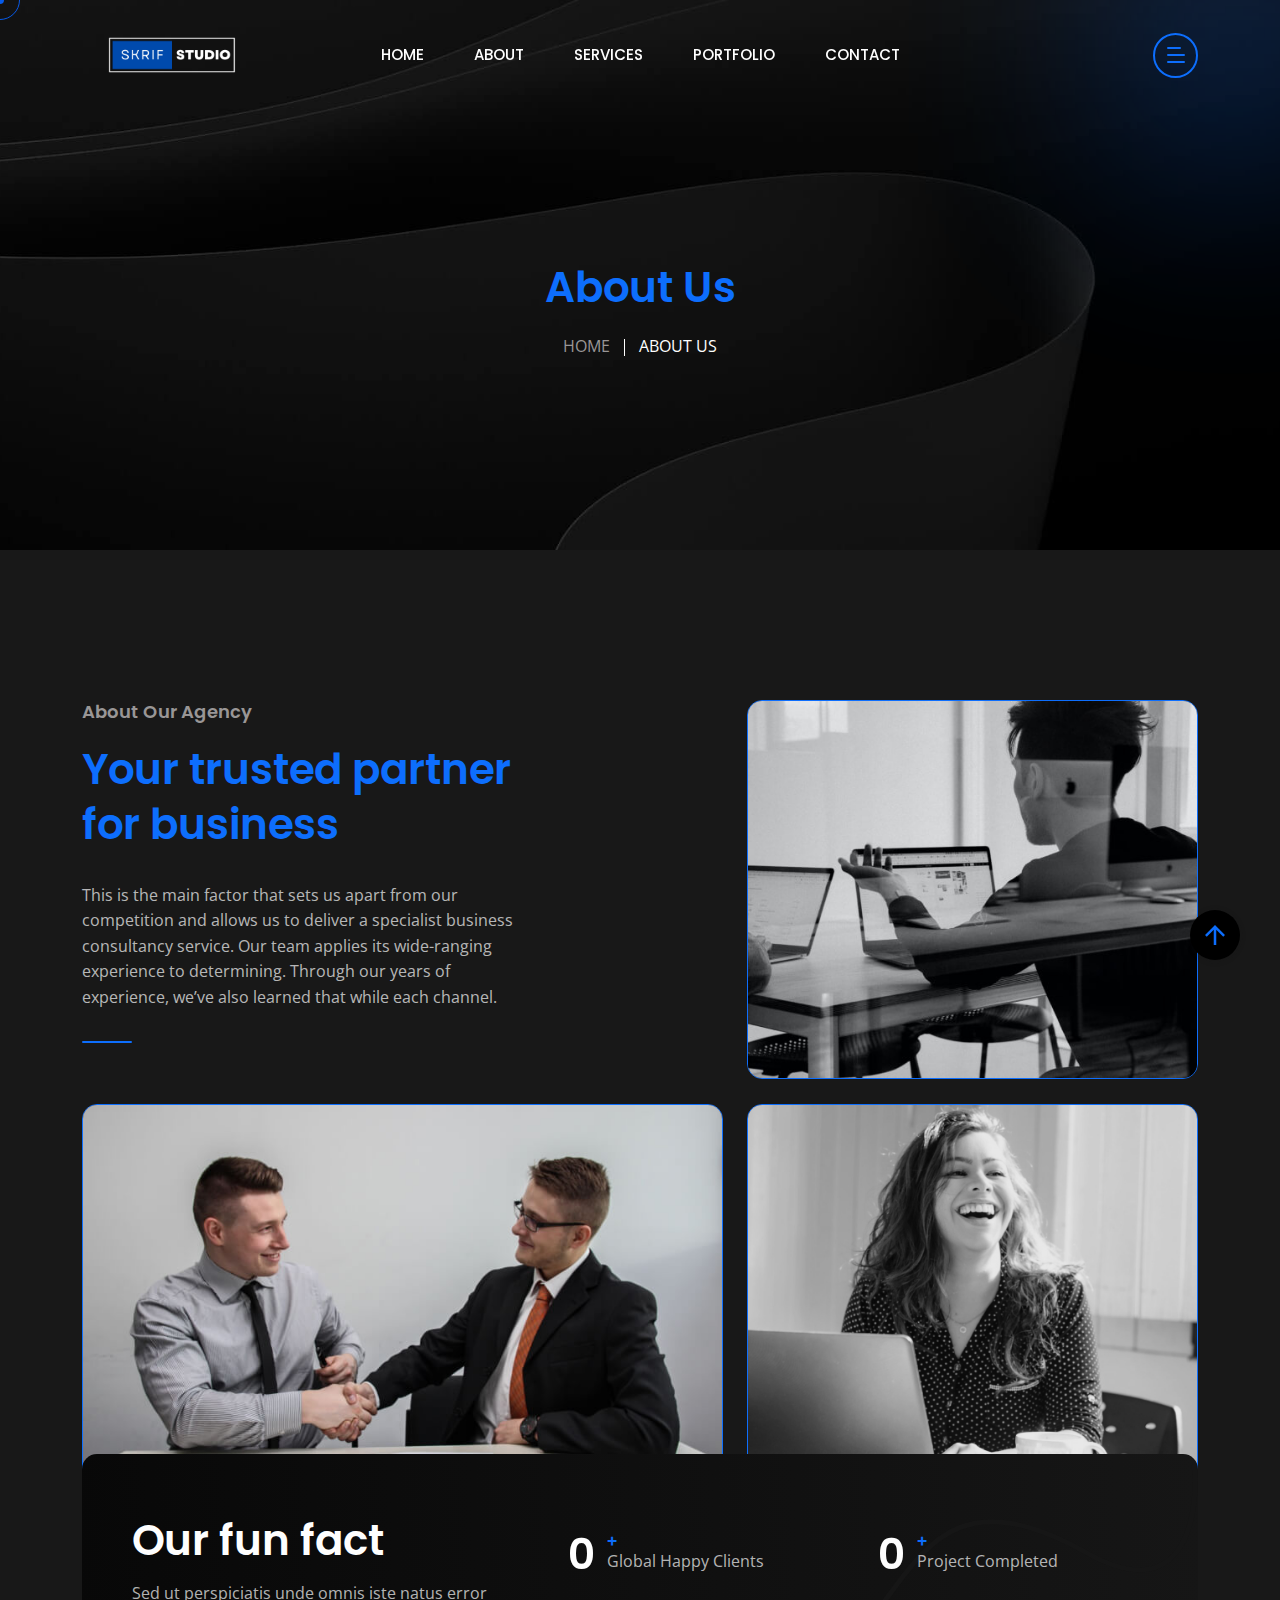
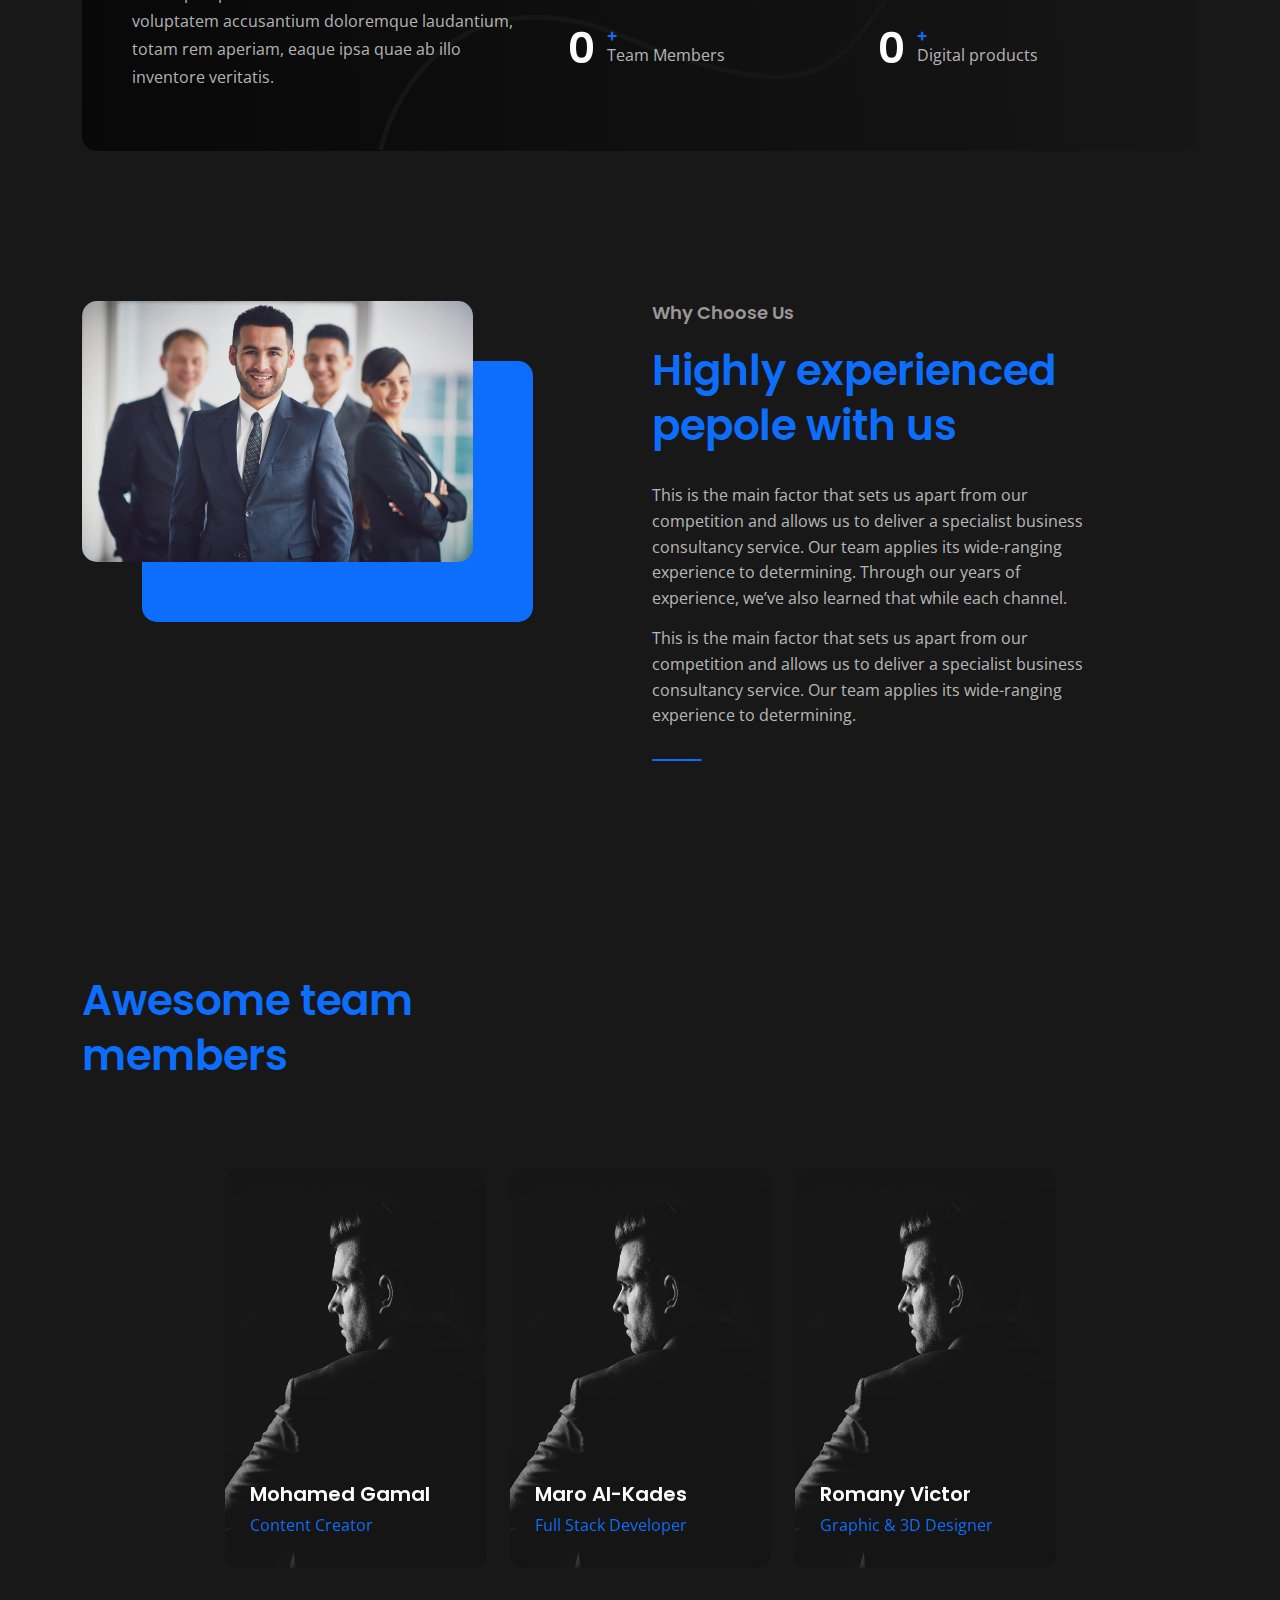
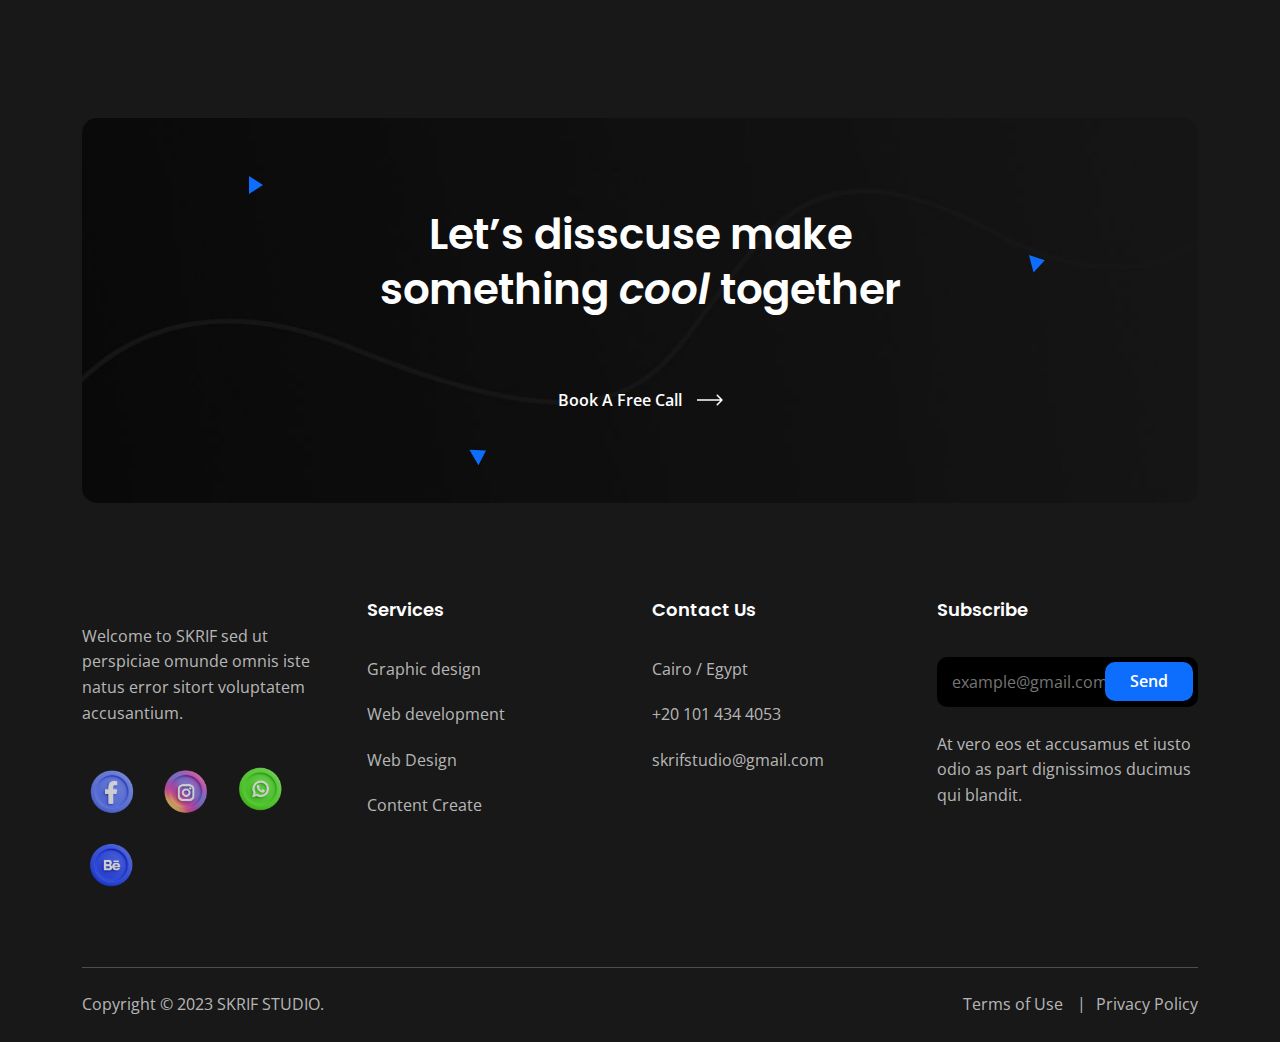
<file: about.html>
<!DOCTYPE html>
<html class="no-js" lang="en">

<head>
    <!-- Meta Tags -->
    <meta charset="utf-8">
    <meta http-equiv="x-ua-compatible" content="ie=edge">
    <meta name="viewport" content="width=device-width, initial-scale=1">
    <meta name="author" content="Maro Al-Kades">
    <!-- Favicon Icon -->
    <link rel="icon" href="assets/img/favicon.png">
    <!-- Site Title -->
    <title>About Us</title>
    <link rel="stylesheet" href="assets/css/plugins/bootstrap.min.css">
    <link rel="stylesheet" href="assets/css/plugins/lightgallery.min.css">
    <link rel="stylesheet" href="assets/css/plugins/slick.css">
    <link rel="stylesheet" href="assets/css/plugins/lightgallery.min.css">
    <link rel="stylesheet" href="assets/css/plugins/animate.css">
    <link rel="stylesheet" href="assets/css/style.css">

    <link rel="apple-touch-icon" sizes="180x180" href="./assets/img/favicon_io/apple-touch-icon.png">
    <link rel="icon" type="image/png" sizes="32x32" href="./assets/img/favicon_io/favicon-32x32.png">
    <link rel="icon" type="image/png" sizes="16x16" href="./assets/img/favicon_io/favicon-16x16.png">
    <link rel="manifest" href="/site.webmanifest">

<!-- Font Awesome -->
<link rel="stylesheet" href="https://cdnjs.cloudflare.com/ajax/libs/font-awesome/6.3.0/css/all.min.css"
    integrity="sha512-SzlrxWUlpfuzQ+pcUCosxcglQRNAq/DZjVsC0lE40xsADsfeQoEypE+enwcOiGjk/bSuGGKHEyjSoQ1zVisanQ=="
    crossorigin="anonymous" referrerpolicy="no-referrer" />

</head>

<body>
    <div class="cs-preloader cs-center">
        <div class="loade">
            <div></div>
            <div></div>
            <div></div>
            <div></div>
            <div></div>
        </div>
    </div>
    <!-- Start Header Section -->
    <header class="cs-site_header cs-style1 text-uppercase cs-sticky_header">
        <div class="cs-main_header">
            <div class="container">
                <div class="cs-main_header_in">
                    <div class="cs-main_header_left">
                        <a class="cs-site_branding" href="index.html">
                            <img src="assets/img/Logo/SKRIF (5).png" alt="Logo" />
                        </a>
                    </div>
                    <div class="cs-main_header_center">
                        <div class="cs-nav cs-primary_font cs-medium">
                            <ul class="cs-nav_list">
                                <li class="cs-mega_menu">
                                    <a href="index.html">Home</a>
                                </li>
                                <li>
                                    <a href="about.html">About</a>
                                </li>
                                <li>
                                    <a href="service.html">Services</a>
                                </li>
                                <li>
                                    <a href="portfolio.html">Portfolio</a>
                                </li>
                                <li>
                                    <a href="contact.html">Contact</a>
                                </li>
                            </ul>
                        </div>
                    </div>
                    <div class="cs-main_header_right">
                        <div class="cs-toolbox">
                            <span class="cs-icon_btn">
                                <span class="cs-icon_btn_in">
                                    <span></span>
                                    <span></span>
                                    <span></span>
                                    <span></span>
                                </span>
                            </span>
                        </div>
                    </div>
                </div>
            </div>
        </div>
    </header>
    <div class="cs-side_header">
        <button class="cs-close"></button>
        <div class="cs-side_header_overlay"></div>
        <div class="cs-side_header_in">
            <div class="cs-side_header_shape"></div>
            <a class="cs-site_branding" href="index.html">
                <img src="assets/img/Logo/SKRIF (5).png" alt="Logo" />
            </a>
            <div class="cs-side_header_box">
                <h2 class="cs-side_header_heading"> Do you have a project in your <br /> mind? Keep connect us. </h2>
            </div>
            <div class="cs-side_header_box">
                <h3 class="cs-side_header_title cs-primary_color">Contact Us</h3>
                <ul class="cs-contact_info cs-style1 cs-mp0">
                    <li>
                        <svg width="18" height="18" viewBox="0 0 18 18" fill="none" xmlns="http://www.w3.org/2000/svg">
                            <path
                                d="M17 12.5C15.75 12.5 14.55 12.3 13.43 11.93C13.08 11.82 12.69 11.9 12.41 12.17L10.21 14.37C7.38 12.93 5.06 10.62 3.62 7.79L5.82 5.58C6.1 5.31 6.18 4.92 6.07 4.57C5.7 3.45 5.5 2.25 5.5 1C5.5 0.45 5.05 0 4.5 0H1C0.45 0 0 0.45 0 1C0 10.39 7.61 18 17 18C17.55 18 18 17.55 18 17V13.5C18 12.95 17.55 12.5 17 12.5ZM9 0V10L12 7H18V0H9Z"
                                fill="#0d6efd" />
                        </svg>
                        <span>+20 101 434 4053</span>
                    </li>
                    <li>
                        <svg width="20" height="18" viewBox="0 0 20 18" fill="none" xmlns="http://www.w3.org/2000/svg">
                            <path
                                d="M20 6.98V16C20 17.1 19.1 18 18 18H2C0.9 18 0 17.1 0 16V4C0 2.9 0.9 2 2 2H12.1C12.04 2.32 12 2.66 12 3C12 4.48 12.65 5.79 13.67 6.71L10 9L2 4V6L10 11L15.3 7.68C15.84 7.88 16.4 8 17 8C18.13 8 19.16 7.61 20 6.98ZM14 3C14 4.66 15.34 6 17 6C18.66 6 20 4.66 20 3C20 1.34 18.66 0 17 0C15.34 0 14 1.34 14 3Z"
                                fill="#0d6efd" />
                        </svg>
                        <span>skrifstudio@gmail.com</span>
                    </li>
                    <li>
                        <svg width="14" height="20" viewBox="0 0 14 20" fill="none" xmlns="http://www.w3.org/2000/svg">
                            <path
                                d="M7 0C3.13 0 0 3.13 0 7C0 12.25 7 20 7 20C7 20 14 12.25 14 7C14 3.13 10.87 0 7 0ZM7 9.5C5.62 9.5 4.5 8.38 4.5 7C4.5 5.62 5.62 4.5 7 4.5C8.38 4.5 9.5 5.62 9.5 7C9.5 8.38 8.38 9.5 7 9.5Z"
                                fill="#0d6efd" />
                        </svg>
                        <span>50 Cairo <br />Egypt </span>
                    </li>
                </ul>
            </div>
            <div class="cs-side_header_box">
                <h3 class="cs-side_header_title cs-primary_color">Subscribe</h3>
                <div class="cs-newsletter cs-style1">
                    <form action="#" class="cs-newsletter_form">
                        <input type="email" class="cs-newsletter_input" placeholder="example@gmail.com" />
                        <button class="cs-newsletter_btn">
                            <span>Send</span>
                        </button>
                    </form>
                    <div class="cs-newsletter_text"> At vero eos et accusamus et iusto odio as part dignissimos ducimus
                        qui blandit. </div>
                </div>
            </div>
            <div class="cs-side_header_box">
                <div class="cs-social_btns cs-style1">
                    <a href="#" class="cs-center">
                        <svg width="15" height="15" viewBox="0 0 15 15" fill="none" xmlns="http://www.w3.org/2000/svg">
                            <path
                                d="M4.04799 13.7497H1.45647V5.4043H4.04799V13.7497ZM2.75084 4.2659C1.92215 4.2659 1.25 3.57952 1.25 2.75084C1.25 2.35279 1.40812 1.97105 1.68958 1.68958C1.97105 1.40812 2.35279 1.25 2.75084 1.25C3.14888 1.25 3.53063 1.40812 3.81209 1.68958C4.09355 1.97105 4.25167 2.35279 4.25167 2.75084C4.25167 3.57952 3.57924 4.2659 2.75084 4.2659ZM13.7472 13.7497H11.1613V9.68722C11.1613 8.71903 11.1417 7.4774 9.81389 7.4774C8.46652 7.4774 8.26004 8.5293 8.26004 9.61747V13.7497H5.67132V5.4043H8.15681V6.54269H8.19308C8.53906 5.887 9.38421 5.19503 10.6451 5.19503C13.2679 5.19503 13.75 6.92215 13.75 9.16546V13.7497H13.7472Z"
                                fill="white"></path>
                        </svg>
                    </a>
                    <a href="#" class="cs-center">
                        <svg width="13" height="11" viewBox="0 0 13 11" fill="none" xmlns="http://www.w3.org/2000/svg">
                            <path
                                d="M11.4651 2.95396C11.4731 3.065 11.4731 3.17606 11.4731 3.2871C11.4731 6.67383 8.89535 10.5761 4.18402 10.5761C2.73255 10.5761 1.38421 10.1557 0.25 9.42608C0.456226 9.44986 0.654494 9.4578 0.868655 9.4578C2.06629 9.4578 3.16879 9.0533 4.04918 8.36326C2.92291 8.33946 1.97906 7.60183 1.65386 6.5866C1.81251 6.61038 1.97112 6.62624 2.1377 6.62624C2.36771 6.62624 2.59774 6.59451 2.81188 6.53901C1.63802 6.30105 0.757595 5.26996 0.757595 4.02472V3.99301C1.09864 4.18336 1.49524 4.30233 1.91558 4.31818C1.22554 3.85814 0.773464 3.07294 0.773464 2.1846C0.773464 1.70872 0.900344 1.27249 1.12244 0.891774C2.38355 2.44635 4.27919 3.46156 6.40481 3.57262C6.36516 3.38226 6.34136 3.184 6.34136 2.9857C6.34136 1.57388 7.4835 0.423828 8.90323 0.423828C9.64086 0.423828 10.3071 0.733156 10.7751 1.23284C11.354 1.1218 11.9093 0.907643 12.401 0.614185C12.2106 1.20906 11.8061 1.70875 11.2748 2.02598C11.7903 1.97049 12.29 1.82769 12.75 1.62942C12.4011 2.13702 11.9648 2.5891 11.4651 2.95396V2.95396Z"
                                fill="white"></path>
                        </svg>
                    </a>
                    <a href="#" class="cs-center">
                        <svg width="13" height="9" viewBox="0 0 13 9" fill="none" xmlns="http://www.w3.org/2000/svg">
                            <path
                                d="M12.4888 1.48066C12.345 0.939353 11.9215 0.513038 11.3837 0.368362C10.4089 0.105469 6.5 0.105469 6.5 0.105469C6.5 0.105469 2.59116 0.105469 1.61633 0.368362C1.07853 0.513061 0.65496 0.939353 0.5112 1.48066C0.25 2.4618 0.25 4.50887 0.25 4.50887C0.25 4.50887 0.25 6.55595 0.5112 7.53709C0.65496 8.0784 1.07853 8.48695 1.61633 8.63163C2.59116 8.89452 6.5 8.89452 6.5 8.89452C6.5 8.89452 10.4088 8.89452 11.3837 8.63163C11.9215 8.48695 12.345 8.0784 12.4888 7.53709C12.75 6.55595 12.75 4.50887 12.75 4.50887C12.75 4.50887 12.75 2.4618 12.4888 1.48066V1.48066ZM5.22158 6.36746V2.65029L8.48861 4.50892L5.22158 6.36746V6.36746Z"
                                fill="white"></path>
                        </svg>
                    </a>
                    <a href="#" class="cs-center">
                        <svg width="13" height="13" viewBox="0 0 13 13" fill="none" xmlns="http://www.w3.org/2000/svg">
                            <path
                                d="M2.87612 8.149C2.87612 8.87165 2.28571 9.46205 1.56306 9.46205C0.840402 9.46205 0.25 8.87165 0.25 8.149C0.25 7.42634 0.840402 6.83594 1.56306 6.83594H2.87612V8.149ZM3.53795 8.149C3.53795 7.42634 4.12835 6.83594 4.851 6.83594C5.57366 6.83594 6.16406 7.42634 6.16406 8.149V11.4369C6.16406 12.1596 5.57366 12.75 4.851 12.75C4.12835 12.75 3.53795 12.1596 3.53795 11.4369V8.149ZM4.851 2.87612C4.12835 2.87612 3.53795 2.28571 3.53795 1.56306C3.53795 0.840402 4.12835 0.25 4.851 0.25C5.57366 0.25 6.16406 0.840402 6.16406 1.56306V2.87612H4.851V2.87612ZM4.851 3.53795C5.57366 3.53795 6.16406 4.12835 6.16406 4.851C6.16406 5.57366 5.57366 6.16406 4.851 6.16406H1.56306C0.840402 6.16406 0.25 5.57366 0.25 4.851C0.25 4.12835 0.840402 3.53795 1.56306 3.53795H4.851V3.53795ZM10.1239 4.851C10.1239 4.12835 10.7143 3.53795 11.4369 3.53795C12.1596 3.53795 12.75 4.12835 12.75 4.851C12.75 5.57366 12.1596 6.16406 11.4369 6.16406H10.1239V4.851V4.851ZM9.46205 4.851C9.46205 5.57366 8.87165 6.16406 8.149 6.16406C7.42634 6.16406 6.83594 5.57366 6.83594 4.851V1.56306C6.83594 0.840402 7.42634 0.25 8.149 0.25C8.87165 0.25 9.46205 0.840402 9.46205 1.56306V4.851V4.851ZM8.149 10.1239C8.87165 10.1239 9.46205 10.7143 9.46205 11.4369C9.46205 12.1596 8.87165 12.75 8.149 12.75C7.42634 12.75 6.83594 12.1596 6.83594 11.4369V10.1239H8.149ZM8.149 9.46205C7.42634 9.46205 6.83594 8.87165 6.83594 8.149C6.83594 7.42634 7.42634 6.83594 8.149 6.83594H11.4369C12.1596 6.83594 12.75 7.42634 12.75 8.149C12.75 8.87165 12.1596 9.46205 11.4369 9.46205H8.149Z"
                                fill="white"></path>
                        </svg>
                    </a>
                </div>
            </div>
        </div>
    </div>
    <!-- End Header Section -->
    <!-- Start Hero -->
    <div class="cs-page_heading cs-style1 cs-center text-center cs-bg" data-src="assets/img/about_hero_bg.jpeg">
        <div class="container">
            <div class="cs-page_heading_in">
                <h1 class="cs-page_title cs-font_50 cs-white_color" style="text-align: center;">About Us</h1>
                <ol class="breadcrumb text-uppercase" style="text-align: center;">
                    <li class="breadcrumb-item">
                        <a href="index.html">Home</a>
                    </li>
                    <li class="breadcrumb-item active">About Us</li>
                </ol>
            </div>
        </div>
    </div>
    <!-- End Hero -->
    <div class="cs-height_150 cs-height_lg_80"></div>
    <section>
        <div class="container">
            <div class="row">
                <div class="col-xl-5 col-lg-7">
                    <div class="cs-section_heading cs-style1">
                        <h3 class="cs-section_subtitle">About Our Agency</h3>
                        <h2 class="cs-section_title">Your trusted partner <br>for business </h2>
                        <div class="cs-height_30 cs-height_lg_20"></div>
                        <p class="cs-m0">This is the main factor that sets us apart from our competition and allows us
                            to deliver a specialist business consultancy service. Our team applies its wide-ranging
                            experience to determining. Through our years of experience, we’ve
                            also learned that while each channel.</p>
                        <div class="cs-height_30 cs-height_lg_30"></div>
                        <div class="cs-separator cs-accent_bg"></div>
                        <div class="cs-height_25 cs-height_lg_40"></div>
                    </div>
                </div>
                <div class="col-lg-5 offset-xl-2">
                    <img style="border: 1px solid #0d6efd;" src="assets/img/about_img_1.jpeg" alt=""
                        class="w-100 cs-radius_15">
                    <div class="cs-height_25 cs-height_lg_25"></div>
                </div>
                <div class="col-lg-7">
                    <img style="border: 1px solid #0d6efd;" src="assets/img/about_img_2.jpeg" alt=""
                        class="w-100 cs-radius_15">
                    <div class="cs-height_25 cs-height_lg_25"></div>
                </div>
                <div class="col-lg-5">
                    <img style="border: 1px solid #0d6efd;" src="assets/img/about_img_3.jpeg" alt=""
                        class="w-100 cs-radius_15">
                    <div class="cs-height_25 cs-height_lg_25"></div>
                </div>
            </div>
        </div>
    </section>
    <div class="cs-height_75 cs-height_lg_55"></div>
    <!-- Start FunFact -->
    <section>
        <div class="container">
            <div class="cs-funfact_wrap cs-type1">
                <div class="cs-funfact_shape" data-src="assets/img/funfact_shape_bg.svg"></div>
                <div class="cs-funfact_left">
                    <div class="cs-funfact_heading">
                        <h2>Our fun fact</h2>
                        <p> Sed ut perspiciatis unde omnis iste natus error voluptatem accusantium doloremque
                            laudantium, totam rem aperiam, eaque ipsa quae ab illo inventore veritatis. </p>
                    </div>
                </div>
                <div class="cs-funfact_right">
                    <div class="cs-funfacts">
                        <div class="cs-funfact cs-style1">
                            <div class="cs-funfact_number cs-primary_font cs-semi_bold cs-primary_color">
                                <span data-count-to="636" class="odometer"></span>
                            </div>
                            <div class="cs-funfact_text">
                                <span class="cs-accent_color">+</span>
                                <p>Global Happy Clients</p>
                            </div>
                        </div>
                        <div class="cs-funfact cs-style1">
                            <div class="cs-funfact_number cs-primary_font cs-semi_bold cs-primary_color">
                                <span data-count-to="642" class="odometer"></span>
                            </div>
                            <div class="cs-funfact_text">
                                <span class="cs-accent_color">+</span>
                                <p>Project Completed</p>
                            </div>
                        </div>
                        <div class="cs-funfact cs-style1">
                            <div class="cs-funfact_number cs-primary_font cs-semi_bold cs-primary_color">
                                <span data-count-to="245" class="odometer"></span>
                            </div>
                            <div class="cs-funfact_text">
                                <span class="cs-accent_color">+</span>
                                <p>Team Members</p>
                            </div>
                        </div>
                        <div class="cs-funfact cs-style1">
                            <div class="cs-funfact_number cs-primary_font cs-semi_bold cs-primary_color">
                                <span data-count-to="550" class="odometer"></span>
                            </div>
                            <div class="cs-funfact_text">
                                <span class="cs-accent_color">+</span>
                                <p>Digital products</p>
                            </div>
                        </div>
                    </div>
                </div>
            </div>
        </div>
    </section>
    <!-- End FunFact -->
    <div class="cs-height_150 cs-height_lg_80"></div>
    <!-- Start Why Choose -->
    <section>
        <div class="container">
            <div class="row">
                <div class="col-xl-5 col-lg-6">
                    <div class="cs-image_layer cs-style1">
                        <div class="cs-image_layer_in">
                            <img src="assets/img/pro.jpg" alt="Image" class="w-100 cs-radius_15">
                        </div>
                    </div>
                    <div class="cs-height_0 cs-height_lg_40"></div>
                </div>
                <div class="col-xl-5 offset-xl-1 col-lg-6">
                    <div class="cs-section_heading cs-style1">
                        <h3 class="cs-section_subtitle">Why Choose Us</h3>
                        <h2 class="cs-section_title">Highly experienced pepole with us</h2>
                        <div class="cs-height_30 cs-height_lg_20"></div>
                        <p class="cs-m0">This is the main factor that sets us apart from our competition and allows us
                            to deliver a specialist business consultancy service. Our team applies its wide-ranging
                            experience to determining. Through our years of experience, we’ve
                            also learned that while each channel.</p>
                        <div class="cs-height_15 cs-height_lg_15"></div>
                        <p class="cs-m0">This is the main factor that sets us apart from our competition and allows us
                            to deliver a specialist business consultancy service. Our team applies its wide-ranging
                            experience to determining.</p>
                        <div class="cs-height_30 cs-height_lg_30"></div>
                        <div class="cs-separator cs-accent_bg"></div>
                        <div class="cs-height_25 cs-height_lg_0"></div>
                    </div>
                </div>
            </div>
        </div>
    </section>
    <!-- End Why Choose -->
    <div class="cs-height_145 cs-height_lg_80"></div>
    <!-- Start Team Section -->
    <section>
        <div class="container">
            <div class="cs-slider cs-style2 cs-gap-24">
                <div class="cs-slider_heading cs-style1">
                    <div class="cs-section_heading cs-style1">
                        <h3 class="cs-section_subtitle wow fadeInLeft" data-wow-duration="0.8s" data-wow-delay="0.2s">
                            Our Team </h3>
                        <h2 class="cs-section_title">Awesome team <br />members </h2>
                    </div>
                    <div class="cs-slider_arrows cs-style1 cs-primary_color">
                        <div class="cs-left_arrow cs-center">
                            <svg width="26" height="13" viewBox="0 0 26 13" fill="none"
                                xmlns="http://www.w3.org/2000/svg">
                                <path
                                    d="M0.469791 5.96967C0.176899 6.26256 0.176899 6.73744 0.469791 7.03033L5.24276 11.8033C5.53566 12.0962 6.01053 12.0962 6.30342 11.8033C6.59632 11.5104 6.59632 11.0355 6.30342 10.7426L2.06078 6.5L6.30342 2.25736C6.59632 1.96447 6.59632 1.48959 6.30342 1.1967C6.01053 0.903806 5.53566 0.903806 5.24276 1.1967L0.469791 5.96967ZM26.0001 5.75L1.00012 5.75V7.25L26.0001 7.25V5.75Z"
                                    fill="currentColor" />
                            </svg>
                        </div>
                        <div class="cs-right_arrow cs-center">
                            <svg width="26" height="13" viewBox="0 0 26 13" fill="none"
                                xmlns="http://www.w3.org/2000/svg">
                                <path
                                    d="M25.5305 7.03033C25.8233 6.73744 25.8233 6.26256 25.5305 5.96967L20.7575 1.1967C20.4646 0.903806 19.9897 0.903806 19.6968 1.1967C19.4039 1.48959 19.4039 1.96447 19.6968 2.25736L23.9395 6.5L19.6968 10.7426C19.4039 11.0355 19.4039 11.5104 19.6968 11.8033C19.9897 12.0962 20.4646 12.0962 20.7575 11.8033L25.5305 7.03033ZM0.00012207 7.25H25.0001V5.75H0.00012207V7.25Z"
                                    fill="currentColor" />
                            </svg>
                        </div>
                    </div>
                </div>
                <div class="cs-height_85 cs-height_lg_45"></div>
                <div class="cs-slider_container" data-autoplay="0" data-loop="1" data-speed="600" data-center="0"
                    data-slides-per-view="responsive" data-xs-slides="1" data-sm-slides="2" data-md-slides="3"
                    data-lg-slides="4" data-add-slides="4">
                    <div class="cs-slider_wrapper">
                        <!-- .cs-slide -->
                        <div class="cs-slide">
                            <div class="cs-team cs-style1">
                                <div class="cs-member_thumb">
                                    <img src="assets/img/people.jpg" alt="Member" />
                                    <div class="cs-member_overlay"></div>
                                </div>
                                <div class="cs-member_info">
                                    <h2 class="cs-member_name">
                                        <a href="about.html">Mohamed Gamal</a>
                                    </h2>
                                    <div class="cs-member_designation">Content Creator</div>
                                </div>
                                <div class="cs-member_social cs-primary_color">
                                    <!--^ Facebook  -->
                                    <a href="https://www.facebook.com/profile.php?id=100089610770236">
                                        <i class="fa-brands fa-facebook"></i>
                                    </a>
                                    <!--^ Instagram  -->
                                    <a href="https://www.instagram.com/elngad_studio/">
                                        <i class="fa-brands fa-instagram"></i>
                                    </a>
                                    <!--^ Whatsapp  -->
                                    <a href="https://api.whatsapp.com/send?phone=201091550218">
                                        <i class="fa-brands fa-whatsapp"></i>
                                    </a>
                                </div>
                            </div>
                        </div>
                        <!-- .cs-slide -->
                        <div class="cs-slide">
                            <div class="cs-team cs-style1">
                                <div class="cs-member_thumb">
                                    <img src="assets/img/people.jpg" alt="Member" />
                                    <div class="cs-member_overlay"></div>
                                </div>
                                <div class="cs-member_info">
                                    <h2 class="cs-member_name">
                                        <a href="about.html">Maro Al-Kades</a>
                                    </h2>
                                    <div class="cs-member_designation">Full Stack Developer</div>
                                </div>
                                <div class="cs-member_social cs-primary_color">
                                    <!--^ Facebook  -->
                                    <a href="https://www.facebook.com/Maro.Al.Kades">
                                        <i class="fa-brands fa-facebook"></i>
                                    </a>
                                    <!--^ Instagram  -->
                                    <a href="https://www.instagram.com/maro_kades_official/">
                                        <i class="fa-brands fa-instagram"></i>
                                    </a>
                                    <!--^ Whatsapp  -->
                                    <a href="https://api.whatsapp.com/send?phone=201014344053">
                                        <i class="fa-brands fa-whatsapp"></i>
                                    </a>
                                    <!--^ GitHub  -->
                                    <a href="#">
                                        <i class="fa-brands fa-github"></i>
                                    </a>
                                </div>
                            </div>
                        </div>
                        <!-- .cs-slide -->
                        <div class="cs-slide">
                            <div class="cs-team cs-style1">
                                <div class="cs-member_thumb">
                                    <img src="assets/img/people.jpg" alt="Member" />
                                    <div class="cs-member_overlay"></div>
                                </div>
                                <div class="cs-member_info">
                                    <h2 class="cs-member_name">
                                        <a href="about.html">Romany Victor</a>
                                    </h2>
                                    <div class="cs-member_designation">Graphic & 3D Designer</div>
                                </div>
                                <div class="cs-member_social cs-primary_color">
                                    <!--^ Facebook -->
                                    <a target="_blank" href="https://www.facebook.com/romany.victor.71?mibextid=ZbWKwL">
                                        <i class="fa-brands fa-facebook"></i>
                                    </a>
                                    <!--^ Instagram -->
                                    <a href="https://www.instagram.com/_romany_victor_/" target="_blank">
                                        <i class="fa-brands fa-instagram"></i>
                                    </a>
                                    <!--^ Whatsapp -->
                                    <a href="https://api.whatsapp.com/send?phone=201212812753" target="_blank">
                                        <i class="fa-brands fa-whatsapp"></i>
                                    </a>
                                    <!--^ Behance -->
                                    <a href="https://www.behance.net/Romanyvictor12?tracking_source=search_users|romany%20victor"
                                        target="_blank">
                                        <i class="fa-brands fa-behance"></i>
                                    </a>
                                </div>
                            </div>
                        </div>
                        <!-- .cs-slide -->
                    </div>
                </div>
                <!-- .cs-slider_container -->
                <div class="cs-pagination cs-style1 cs-hidden_desktop"></div>
            </div>
            <!-- .cs-slider -->
        </div>
    </section>
    <!-- End Team Section -->
    <div class="cs-height_150 cs-height_lg_80"></div>
    <!-- Start CTA -->
    <section>
        <div class="container">
            <div class="cs-cta cs-style1 cs-bg text-center cs-shape_wrap_1 cs-position_1"
                data-src="assets/img/cta_bg.jpeg">
                <div class="cs-shape_1"></div>
                <div class="cs-shape_1"></div>
                <div class="cs-shape_1"></div>
                <div class="cs-cta_in">
                    <h2 class="cs-cta_title cs-semi_bold cs-m0">Let’s disscuse make <br>something <i>cool</i> together
                    </h2>
                    <div class="cs-height_70 cs-height_lg_30"></div>
                    <a href="contact.html" class="cs-text_btn">
                        <span>Book A Free Call</span>
                        <svg width="26" height="12" viewBox="0 0 26 12" fill="none" xmlns="http://www.w3.org/2000/svg">
                            <path
                                d="M25.5307 6.53033C25.8236 6.23744 25.8236 5.76256 25.5307 5.46967L20.7577 0.696699C20.4648 0.403806 19.99 0.403806 19.6971 0.696699C19.4042 0.989593 19.4042 1.46447 19.6971 1.75736L23.9397 6L19.6971 10.2426C19.4042 10.5355 19.4042 11.0104 19.6971 11.3033C19.99 11.5962 20.4648 11.5962 20.7577 11.3033L25.5307 6.53033ZM0.000366211 6.75H25.0004V5.25H0.000366211V6.75Z"
                                fill="currentColor" />
                        </svg>
                    </a>
                </div>
            </div>
        </div>
    </section>
    <!-- End CTA -->
    <!-- Start Footer -->
    <footer class="cs-fooer">
        <div class="cs-fooer_main">
            <div class="container">
                <div class="row">
                    <div class="col-lg-3 col-sm-6">
                        <div class="cs-footer_item">
                            <div class="cs-text_widget">
                                <img width="0px" src="assets/img/Logo/SKRIF (5).png" alt="" />
                                <p> Welcome to SKRIF sed ut perspiciae omunde omnis iste natus error sitort voluptatem
                                    accusantium. </p>
                            </div>
                            <div class="cs-social_btns cs-style1">
                                <a href="#" class="cs-center">
                                    <img src="./assets/img/contact icons/fa.png" alt="facebook">
                                </a>
                                <a href="#" class="cs-center">
                                    <img src="./assets/img/contact icons/insta.png" alt="instagram">
                                </a>
                                <a href="#" class="cs-center">
                                    <img src="./assets/img/contact icons/wa.png" alt="whatsapp">
                                </a>
                                <a href="#" class="cs-center">
                                    <img src="./assets/img/contact icons/be.png" alt="behance">
                                </a>
                            </div>
                        </div>
                    </div>
                    <div class="col-lg-3 col-sm-6">
                        <div class="cs-footer_item">
                            <h2 class="cs-widget_title">Services</h2>
                            <ul class="cs-menu_widget cs-mp0">
                                <li>
                                    <a href="service-details.html">Graphic design</a>
                                </li>
                                <li>
                                    <a href="service-details.html">Web development</a>
                                </li>
                                <li>
                                    <a href="service-details.html">Web Design</a>
                                </li>
                                <li>
                                    <a href="service-details.html">Content Create</a>
                                </li>
                            </ul>
                        </div>
                    </div>
                    <div class="col-lg-3 col-sm-6">
                        <div class="cs-footer_item">
                            <h2 class="cs-widget_title">Contact Us</h2>
                            <ul class="cs-menu_widget cs-mp0">
                                <li>Cairo / Egypt</li>
                                <li>+20 101 434 4053</li>
                                <li>skrifstudio@gmail.com</li>
                            </ul>
                        </div>
                    </div>
                    <div class="col-lg-3 col-sm-6">
                        <div class="cs-footer_item">
                            <h2 class="cs-widget_title">Subscribe</h2>
                            <div class="cs-newsletter cs-style1">
                                <form action="#" class="cs-newsletter_form">
                                    <input type="email" class="cs-newsletter_input" placeholder="example@gmail.com" />
                                    <button class="cs-newsletter_btn">
                                        <span>Send</span>
                                    </button>
                                </form>
                                <div class="cs-newsletter_text"> At vero eos et accusamus et iusto odio as part
                                    dignissimos ducimus qui blandit. </div>
                            </div>
                        </div>
                    </div>
                </div>
            </div>
        </div>
        <div class="container">
            <div class="cs-bottom_footer">
                <div class="cs-bottom_footer_left">
                    <div class="cs-copyright">Copyright © 2023 SKRIF STUDIO.</div>
                </div>
                <div class="cs-bottom_footer_right">
                    <ul class="cs-footer_links cs-mp0">
                        <li>
                            <a href="">Terms of Use</a>
                        </li>
                        <li>
                            <a href="">Privacy Policy</a>
                        </li>
                    </ul>
                </div>
            </div>
        </div>
    </footer>
    <!-- End Footer -->
    <span class="cs-scrollup">
        <svg width="20" height="20" viewBox="0 0 20 20" fill="none" xmlns="http://www.w3.org/2000/svg">
            <path d="M0 10L1.7625 11.7625L8.75 4.7875V20H11.25V4.7875L18.225 11.775L20 10L10 0L0 10Z"
                fill="currentColor" />
        </svg>
    </span>
    <!-- Start Video Popup -->
    <div class="cs-video_popup">
        <div class="cs-video_popup_overlay"></div>
        <div class="cs-video_popup_content">
            <div class="cs-video_popup_layer"></div>
            <div class="cs-video_popup_container">
                <div class="cs-video_popup_align">
                    <div class="embed-responsive embed-responsive-16by9">
                        <iframe class="embed-responsive-item" src="about:blank"></iframe>
                    </div>
                </div>
                <div class="cs-video_popup_close"></div>
            </div>
        </div>
    </div>
    <!-- End Video Popup -->
    <!-- Script -->
    <script src="assets/js/plugins/jquery-3.6.0.min.js"></script>
    <script src="assets/js/plugins/isotope.pkg.min.js"></script>
    <script src="assets/js/plugins/jquery.slick.min.js"></script>
    <script src="assets/js/plugins/jquery.counter.min.js"></script>
    <script src="assets/js/plugins/lightgallery.min.js"></script>
    <script src="assets/js/plugins/wow.min.js"></script>
    <script src="assets/js/plugins/gsap.min.js"></script>
    <script src="assets/js/about.js"></script>
</body>

</html>
</file>
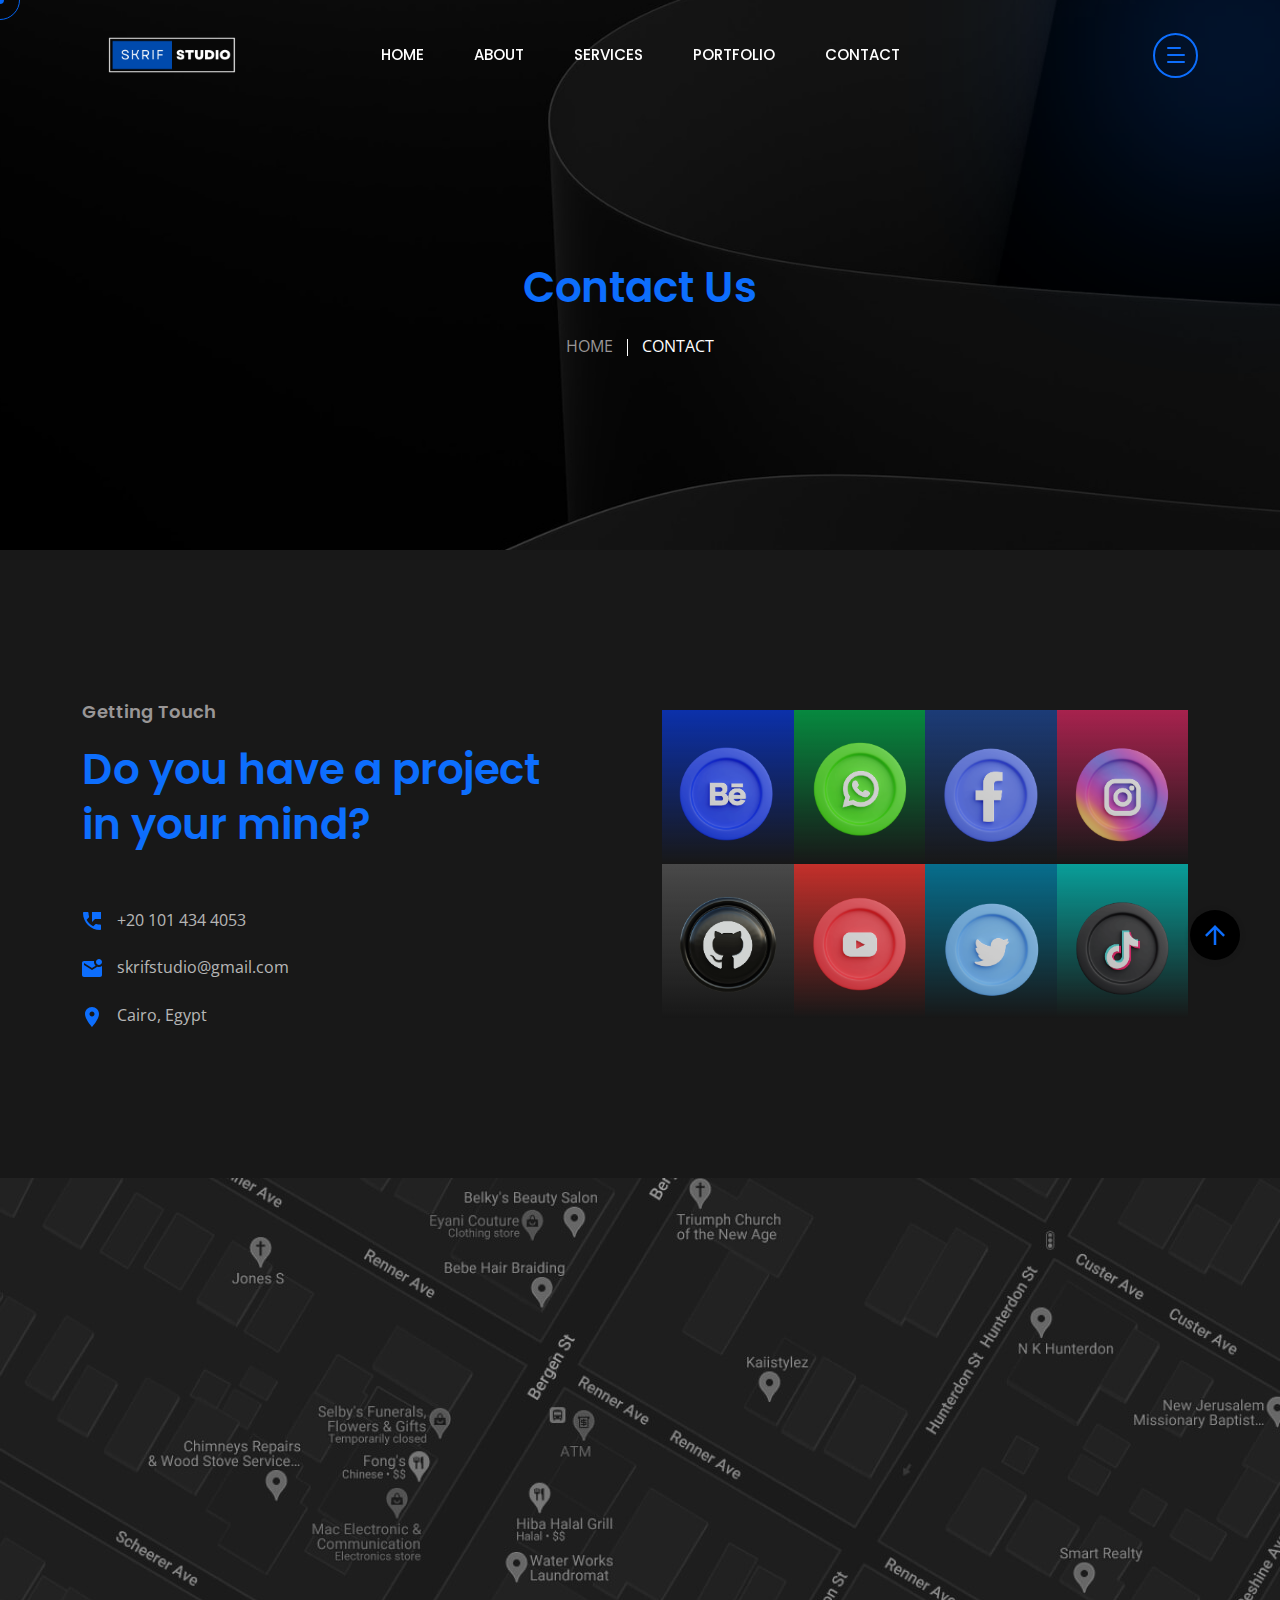
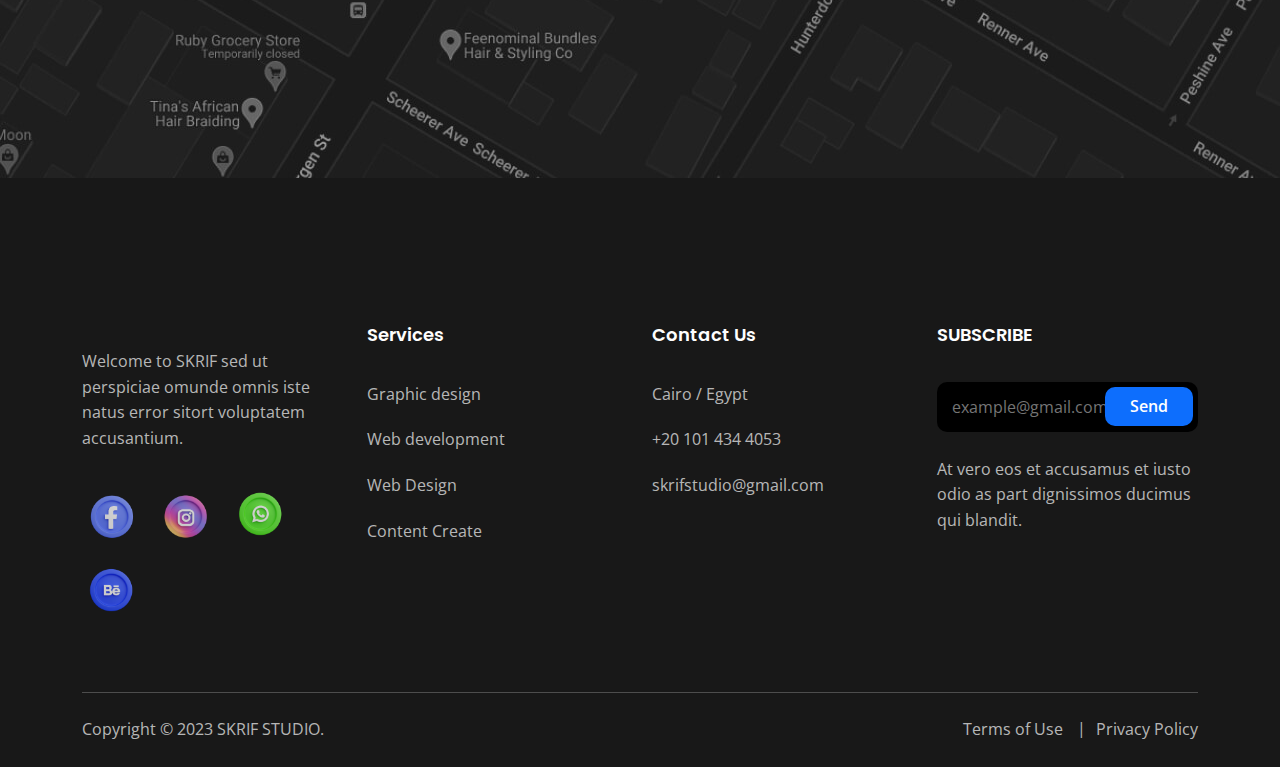
<file: contact.html>
<!DOCTYPE html>
<html class="no-js" lang="en">

<head>
    <!-- Meta Tags -->
    <meta charset="utf-8">
    <meta http-equiv="x-ua-compatible" content="ie=edge">
    <meta name="viewport" content="width=device-width, initial-scale=1">
    <meta name="author" content="Maro Al-Kades">
    <!-- Favicon Icon -->
    <link rel="apple-touch-icon" sizes="180x180" href="./assets/img/favicon_io/apple-touch-icon.png">
    <link rel="icon" type="image/png" sizes="32x32" href="./assets/img/favicon_io/favicon-32x32.png">
    <link rel="icon" type="image/png" sizes="16x16" href="./assets/img/favicon_io/favicon-16x16.png">
    <link rel="manifest" href="/site.webmanifest">
    <!-- Site Title -->
    <title>Contact Us</title>
    <link rel="stylesheet" href="assets/css/plugins/bootstrap.min.css">
    <link rel="stylesheet" href="assets/css/plugins/lightgallery.min.css">
    <link rel="stylesheet" href="assets/css/plugins/slick.css">
    <link rel="stylesheet" href="assets/css/plugins/lightgallery.min.css">
    <link rel="stylesheet" href="assets/css/plugins/animate.css">
    <link rel="stylesheet" href="assets/css/style.css">
</head>

<body>
    <div class="cs-preloader cs-center">
        <div class="loade">
            <div></div>
            <div></div>
            <div></div>
            <div></div>
            <div></div>
        </div>
    </div>
    <!-- Start Header Section -->
    <header class="cs-site_header cs-style1 text-uppercase cs-sticky_header">
        <div class="cs-main_header">
            <div class="container">
                <div class="cs-main_header_in">
                    <div class="cs-main_header_left">
                        <a class="cs-site_branding" href="index.html">
                            <img src="assets/img/Logo/SKRIF (5).png" alt="Logo" />
                        </a>
                    </div>
                    <div class="cs-main_header_center">
                        <div class="cs-nav cs-primary_font cs-medium">
                            <ul class="cs-nav_list">
                                <li class="cs-mega_menu">
                                    <a href="index.html">Home</a>
                                </li>
                                <li>
                                    <a href="about.html">About</a>
                                </li>
                                <li>
                                    <a href="service.html">Services</a>
                                </li>
                                <li>
                                    <a href="portfolio.html">Portfolio</a>
                                </li>
                                <li>
                                    <a href="contact.html">Contact</a>
                                </li>
                            </ul>
                        </div>
                    </div>
                    <div class="cs-main_header_right">
                        <div class="cs-toolbox">
                            <span class="cs-icon_btn">
                                <span class="cs-icon_btn_in">
                                    <span></span>
                                    <span></span>
                                    <span></span>
                                    <span></span>
                                </span>
                            </span>
                        </div>
                    </div>
                </div>
            </div>
        </div>
    </header>
    <div class="cs-side_header">
        <button class="cs-close"></button>
        <div class="cs-side_header_overlay"></div>
        <div class="cs-side_header_in">
            <div class="cs-side_header_shape"></div>
            <a class="cs-site_branding" href="index.html">
                <img src="assets/img/Logo/SKRIF (5).png" alt="Logo" />
            </a>
            <div class="cs-side_header_box">
                <h2 class="cs-side_header_heading"> Do you have a project in your <br /> mind? Keep connect us. </h2>
            </div>
            <div class="cs-side_header_box">
                <h3 class="cs-side_header_title cs-primary_color">Contact Us</h3>
                <ul class="cs-contact_info cs-style1 cs-mp0">
                    <li>
                        <svg width="18" height="18" viewBox="0 0 18 18" fill="none" xmlns="http://www.w3.org/2000/svg">
                            <path
                                d="M17 12.5C15.75 12.5 14.55 12.3 13.43 11.93C13.08 11.82 12.69 11.9 12.41 12.17L10.21 14.37C7.38 12.93 5.06 10.62 3.62 7.79L5.82 5.58C6.1 5.31 6.18 4.92 6.07 4.57C5.7 3.45 5.5 2.25 5.5 1C5.5 0.45 5.05 0 4.5 0H1C0.45 0 0 0.45 0 1C0 10.39 7.61 18 17 18C17.55 18 18 17.55 18 17V13.5C18 12.95 17.55 12.5 17 12.5ZM9 0V10L12 7H18V0H9Z"
                                fill="#0d6efd" />
                        </svg>
                        <span>+20 101 434 4053</span>
                    </li>
                    <li>
                        <svg width="20" height="18" viewBox="0 0 20 18" fill="none" xmlns="http://www.w3.org/2000/svg">
                            <path
                                d="M20 6.98V16C20 17.1 19.1 18 18 18H2C0.9 18 0 17.1 0 16V4C0 2.9 0.9 2 2 2H12.1C12.04 2.32 12 2.66 12 3C12 4.48 12.65 5.79 13.67 6.71L10 9L2 4V6L10 11L15.3 7.68C15.84 7.88 16.4 8 17 8C18.13 8 19.16 7.61 20 6.98ZM14 3C14 4.66 15.34 6 17 6C18.66 6 20 4.66 20 3C20 1.34 18.66 0 17 0C15.34 0 14 1.34 14 3Z"
                                fill="#0d6efd" />
                        </svg>
                        <span>skrifstudio@gmail.com</span>
                    </li>
                    <li>
                        <svg width="14" height="20" viewBox="0 0 14 20" fill="none" xmlns="http://www.w3.org/2000/svg">
                            <path
                                d="M7 0C3.13 0 0 3.13 0 7C0 12.25 7 20 7 20C7 20 14 12.25 14 7C14 3.13 10.87 0 7 0ZM7 9.5C5.62 9.5 4.5 8.38 4.5 7C4.5 5.62 5.62 4.5 7 4.5C8.38 4.5 9.5 5.62 9.5 7C9.5 8.38 8.38 9.5 7 9.5Z"
                                fill="#0d6efd" />
                        </svg>
                        <span>50 Cairo <br />Egypt </span>
                    </li>
                </ul>
            </div>
            <div class="cs-side_header_box">
                <h3 class="cs-side_header_title cs-primary_color">SUBSCRIBE</h3>
                <div class="cs-newsletter cs-style1">
                    <form action="#" class="cs-newsletter_form">
                        <input type="email" class="cs-newsletter_input" placeholder="example@gmail.com" />
                        <button class="cs-newsletter_btn">
                            <span>Send</span>
                        </button>
                    </form>
                    <div class="cs-newsletter_text"> At vero eos et accusamus et iusto odio as part dignissimos ducimus
                        qui blandit. </div>
                </div>
            </div>
            <div class="cs-side_header_box">
                <div class="cs-social_btns cs-style1">
                    <a href="#" class="cs-center">
                        <svg width="15" height="15" viewBox="0 0 15 15" fill="none" xmlns="http://www.w3.org/2000/svg">
                            <path
                                d="M4.04799 13.7497H1.45647V5.4043H4.04799V13.7497ZM2.75084 4.2659C1.92215 4.2659 1.25 3.57952 1.25 2.75084C1.25 2.35279 1.40812 1.97105 1.68958 1.68958C1.97105 1.40812 2.35279 1.25 2.75084 1.25C3.14888 1.25 3.53063 1.40812 3.81209 1.68958C4.09355 1.97105 4.25167 2.35279 4.25167 2.75084C4.25167 3.57952 3.57924 4.2659 2.75084 4.2659ZM13.7472 13.7497H11.1613V9.68722C11.1613 8.71903 11.1417 7.4774 9.81389 7.4774C8.46652 7.4774 8.26004 8.5293 8.26004 9.61747V13.7497H5.67132V5.4043H8.15681V6.54269H8.19308C8.53906 5.887 9.38421 5.19503 10.6451 5.19503C13.2679 5.19503 13.75 6.92215 13.75 9.16546V13.7497H13.7472Z"
                                fill="white"></path>
                        </svg>
                    </a>
                    <a href="#" class="cs-center">
                        <svg width="13" height="11" viewBox="0 0 13 11" fill="none" xmlns="http://www.w3.org/2000/svg">
                            <path
                                d="M11.4651 2.95396C11.4731 3.065 11.4731 3.17606 11.4731 3.2871C11.4731 6.67383 8.89535 10.5761 4.18402 10.5761C2.73255 10.5761 1.38421 10.1557 0.25 9.42608C0.456226 9.44986 0.654494 9.4578 0.868655 9.4578C2.06629 9.4578 3.16879 9.0533 4.04918 8.36326C2.92291 8.33946 1.97906 7.60183 1.65386 6.5866C1.81251 6.61038 1.97112 6.62624 2.1377 6.62624C2.36771 6.62624 2.59774 6.59451 2.81188 6.53901C1.63802 6.30105 0.757595 5.26996 0.757595 4.02472V3.99301C1.09864 4.18336 1.49524 4.30233 1.91558 4.31818C1.22554 3.85814 0.773464 3.07294 0.773464 2.1846C0.773464 1.70872 0.900344 1.27249 1.12244 0.891774C2.38355 2.44635 4.27919 3.46156 6.40481 3.57262C6.36516 3.38226 6.34136 3.184 6.34136 2.9857C6.34136 1.57388 7.4835 0.423828 8.90323 0.423828C9.64086 0.423828 10.3071 0.733156 10.7751 1.23284C11.354 1.1218 11.9093 0.907643 12.401 0.614185C12.2106 1.20906 11.8061 1.70875 11.2748 2.02598C11.7903 1.97049 12.29 1.82769 12.75 1.62942C12.4011 2.13702 11.9648 2.5891 11.4651 2.95396V2.95396Z"
                                fill="white"></path>
                        </svg>
                    </a>
                    <a href="#" class="cs-center">
                        <svg width="13" height="9" viewBox="0 0 13 9" fill="none" xmlns="http://www.w3.org/2000/svg">
                            <path
                                d="M12.4888 1.48066C12.345 0.939353 11.9215 0.513038 11.3837 0.368362C10.4089 0.105469 6.5 0.105469 6.5 0.105469C6.5 0.105469 2.59116 0.105469 1.61633 0.368362C1.07853 0.513061 0.65496 0.939353 0.5112 1.48066C0.25 2.4618 0.25 4.50887 0.25 4.50887C0.25 4.50887 0.25 6.55595 0.5112 7.53709C0.65496 8.0784 1.07853 8.48695 1.61633 8.63163C2.59116 8.89452 6.5 8.89452 6.5 8.89452C6.5 8.89452 10.4088 8.89452 11.3837 8.63163C11.9215 8.48695 12.345 8.0784 12.4888 7.53709C12.75 6.55595 12.75 4.50887 12.75 4.50887C12.75 4.50887 12.75 2.4618 12.4888 1.48066V1.48066ZM5.22158 6.36746V2.65029L8.48861 4.50892L5.22158 6.36746V6.36746Z"
                                fill="white"></path>
                        </svg>
                    </a>
                    <a href="#" class="cs-center">
                        <svg width="13" height="13" viewBox="0 0 13 13" fill="none" xmlns="http://www.w3.org/2000/svg">
                            <path
                                d="M2.87612 8.149C2.87612 8.87165 2.28571 9.46205 1.56306 9.46205C0.840402 9.46205 0.25 8.87165 0.25 8.149C0.25 7.42634 0.840402 6.83594 1.56306 6.83594H2.87612V8.149ZM3.53795 8.149C3.53795 7.42634 4.12835 6.83594 4.851 6.83594C5.57366 6.83594 6.16406 7.42634 6.16406 8.149V11.4369C6.16406 12.1596 5.57366 12.75 4.851 12.75C4.12835 12.75 3.53795 12.1596 3.53795 11.4369V8.149ZM4.851 2.87612C4.12835 2.87612 3.53795 2.28571 3.53795 1.56306C3.53795 0.840402 4.12835 0.25 4.851 0.25C5.57366 0.25 6.16406 0.840402 6.16406 1.56306V2.87612H4.851V2.87612ZM4.851 3.53795C5.57366 3.53795 6.16406 4.12835 6.16406 4.851C6.16406 5.57366 5.57366 6.16406 4.851 6.16406H1.56306C0.840402 6.16406 0.25 5.57366 0.25 4.851C0.25 4.12835 0.840402 3.53795 1.56306 3.53795H4.851V3.53795ZM10.1239 4.851C10.1239 4.12835 10.7143 3.53795 11.4369 3.53795C12.1596 3.53795 12.75 4.12835 12.75 4.851C12.75 5.57366 12.1596 6.16406 11.4369 6.16406H10.1239V4.851V4.851ZM9.46205 4.851C9.46205 5.57366 8.87165 6.16406 8.149 6.16406C7.42634 6.16406 6.83594 5.57366 6.83594 4.851V1.56306C6.83594 0.840402 7.42634 0.25 8.149 0.25C8.87165 0.25 9.46205 0.840402 9.46205 1.56306V4.851V4.851ZM8.149 10.1239C8.87165 10.1239 9.46205 10.7143 9.46205 11.4369C9.46205 12.1596 8.87165 12.75 8.149 12.75C7.42634 12.75 6.83594 12.1596 6.83594 11.4369V10.1239H8.149ZM8.149 9.46205C7.42634 9.46205 6.83594 8.87165 6.83594 8.149C6.83594 7.42634 7.42634 6.83594 8.149 6.83594H11.4369C12.1596 6.83594 12.75 7.42634 12.75 8.149C12.75 8.87165 12.1596 9.46205 11.4369 9.46205H8.149Z"
                                fill="white"></path>
                        </svg>
                    </a>
                </div>
            </div>
        </div>
    </div>
    <!-- End Header Section -->

    <!-- Start Hero -->
    <div class="cs-page_heading cs-style1 cs-center text-center cs-bg" data-src="assets/img/contact_hero_bg.jpeg">
        <div class="container">
            <div class="cs-page_heading_in">
                <h1 class="cs-page_title cs-font_50 cs-white_color">Contact Us</h1>
                <ol class="breadcrumb text-uppercase">
                    <li class="breadcrumb-item"><a href="index.html">Home</a></li>
                    <li class="breadcrumb-item active">Contact</li>
                </ol>
            </div>
        </div>
    </div>
    <!-- End Hero -->
    <div class="cs-height_150 cs-height_lg_80"></div>
    <div class="container">
        <div class="row">
            <div class="col-lg-6">
                <div class="cs-section_heading cs-style1">
                    <h3 class="cs-section_subtitle">Getting Touch</h3>
                    <h2 class="cs-section_title">Do you have a project <br>in your mind?</h2>
                </div>
                <div class="cs-height_55 cs-height_lg_30"></div>
                <ul class="cs-contact_info cs-style1 cs-mp0">
                    <li>
                        <svg width="18" height="18" viewBox="0 0 18 18" fill="none" xmlns="http://www.w3.org/2000/svg">
                            <path
                                d="M17 12.5C15.75 12.5 14.55 12.3 13.43 11.93C13.08 11.82 12.69 11.9 12.41 12.17L10.21 14.37C7.38 12.93 5.06 10.62 3.62 7.79L5.82 5.58C6.1 5.31 6.18 4.92 6.07 4.57C5.7 3.45 5.5 2.25 5.5 1C5.5 0.45 5.05 0 4.5 0H1C0.45 0 0 0.45 0 1C0 10.39 7.61 18 17 18C17.55 18 18 17.55 18 17V13.5C18 12.95 17.55 12.5 17 12.5ZM9 0V10L12 7H18V0H9Z"
                                fill="var(--main-color)"></path>
                        </svg>
                        <span>+20 101 434 4053</span>
                    </li>
                    <li>
                        <svg width="20" height="18" viewBox="0 0 20 18" fill="none" xmlns="http://www.w3.org/2000/svg">
                            <path
                                d="M20 6.98V16C20 17.1 19.1 18 18 18H2C0.9 18 0 17.1 0 16V4C0 2.9 0.9 2 2 2H12.1C12.04 2.32 12 2.66 12 3C12 4.48 12.65 5.79 13.67 6.71L10 9L2 4V6L10 11L15.3 7.68C15.84 7.88 16.4 8 17 8C18.13 8 19.16 7.61 20 6.98ZM14 3C14 4.66 15.34 6 17 6C18.66 6 20 4.66 20 3C20 1.34 18.66 0 17 0C15.34 0 14 1.34 14 3Z"
                                fill="var(--main-color)"></path>
                        </svg>
                        <span>skrifstudio@gmail.com</span>
                    </li>
                    <li>
                        <svg width="14" height="20" viewBox="0 0 14 20" fill="none" xmlns="http://www.w3.org/2000/svg">
                            <path
                                d="M7 0C3.13 0 0 3.13 0 7C0 12.25 7 20 7 20C7 20 14 12.25 14 7C14 3.13 10.87 0 7 0ZM7 9.5C5.62 9.5 4.5 8.38 4.5 7C4.5 5.62 5.62 4.5 7 4.5C8.38 4.5 9.5 5.62 9.5 7C9.5 8.38 8.38 9.5 7 9.5Z"
                                fill="var(--main-color)"></path>
                        </svg>
                        <span>Cairo, Egypt</span>
                    </li>
                </ul>
                <div class="cs-height_0 cs-height_lg_50"></div>
            </div>
            <div class="col-lg-6">
                <!-- <form id="cs-form" action="https://api.web3forms.com/submit" method="POST" class="row">

                    <input type="hidden" name="access_key" value="6d7bc3fc-6190-43c5-8298-89ac5ef7494f" />
                    <input type="checkbox" name="botcheck" style="display: none;" />
                    <input type="hidden" name="subject" value="Submission from Laralink Template">

                    <div class="col-sm-6">
                        <label class="cs-primary_color">Full Name*</label>
                        <input type="text" class="cs-form_field" name="full-name" required>
                        <div class="cs-height_20 cs-height_lg_20"></div>
                    </div>
                    <div class="col-sm-6">
                        <label class="cs-primary_color">Email*</label>
                        <input type="text" class="cs-form_field" name="email" required>
                        <div class="cs-height_20 cs-height_lg_20"></div>
                    </div>
                    <div class="col-sm-6">
                        <label class="cs-primary_color">Project Type*</label>
                        <input type="text" class="cs-form_field" name="project" required>
                        <div class="cs-height_20 cs-height_lg_20"></div>
                    </div>
                    <div class="col-sm-6">
                        <label class="cs-primary_color">Mobile*</label>
                        <input type="text" class="cs-form_field" name="number" required>
                        <div class="cs-height_20 cs-height_lg_20"></div>
                    </div>
                    <div class="col-lg-12">
                        <label class="cs-primary_color">Write Project Details*</label>
                        <textarea cols="30" rows="7" class="cs-form_field" name="message" required></textarea>
                        <div class="cs-height_25 cs-height_lg_25"></div>
                    </div>
                    <div class="col-lg-12">
                        <button class="cs-btn cs-style1" type="submit">
                            <span>Send Message</span>
                            <svg width="26" height="12" viewBox="0 0 26 12" fill="none"
                                xmlns="http://www.w3.org/2000/svg">
                                <path
                                    d="M25.5303 6.53033C25.8232 6.23744 25.8232 5.76256 25.5303 5.46967L20.7574 0.696699C20.4645 0.403806 19.9896 0.403806 19.6967 0.696699C19.4038 0.989593 19.4038 1.46447 19.6967 1.75736L23.9393 6L19.6967 10.2426C19.4038 10.5355 19.4038 11.0104 19.6967 11.3033C19.9896 11.5962 20.4645 11.5962 20.7574 11.3033L25.5303 6.53033ZM0 6.75H25V5.25H0V6.75Z"
                                    fill="currentColor" />
                            </svg>
                        </button>
                        <div id="cs-result"></div>
                    </div>
                </form> -->
                <div class="wats-messnger">
                    <div class="behance con connew">
                        <a href="http://m.me/xrascoz" target="_blank">
                            <img src="assets/img/contact icons/be.png" />
                        </a>
                    </div>
                    <div class="wats con connew">
                        <a href="https://wa.me/201011653271" target="_blank">
                            <img src="assets/img/contact icons/wa.png" />
                        </a>
                    </div>
                    <div class="facebook con connew">
                        <a href="https://www.facebook.com/xrascoz/" target="_blank">
                            <img src="assets/img/contact icons/fa.png" />
                        </a>
                    </div>
                    <div class="instagram con connew">
                        <a href="https://www.instagram.com/xrascoz/" target="_blank">
                            <img src="assets/img/contact icons/insta.png" />
                        </a>
                    </div>
                    <div class="gethub con connew">
                        <a href="https://github.com/xrascoz" target="_blank">
                            <img src="assets/img/contact icons/git.png" />
                        </a>
                    </div>
                    <div class="youtube con connew">
                        <a href="https://t.me/xrascoz" target="_blank">
                            <img src="assets/img/contact icons/youtube.png" />
                        </a>
                    </div>
                    <div class="twitter con connew">
                        <a href="https://t.me/xrascoz" target="_blank">
                            <img src="assets/img/contact icons/tw.png" />
                        </a>
                    </div>
                    <div class="tiktok con connew">
                        <a href="https://t.me/xrascoz" target="_blank">
                            <img src="assets/img/contact icons/tik.png" />
                        </a>
                    </div>
                </div>
            </div>
        </div>
    </div>
    <div class="cs-height_150 cs-height_lg_80"></div>
    <div class="cs-google_map cs-bg" data-src="assets/img/map_img.jpeg">
        <iframe
            src="https://www.google.com/maps/embed?pb=!1m18!1m12!1m3!1d96652.27317354927!2d-74.33557928194516!3d40.79756494697628!2m3!1f0!2f0!3f0!3m2!1i1024!2i768!4f13.1!3m3!1m2!1s0x89c3a82f1352d0dd%3A0x81d4f72c4435aab5!2sTroy+Meadows+Wetlands!5e0!3m2!1sen!2sbd!4v1563075599994!5m2!1sen!2sbd"
            allowfullscreen></iframe>
    </div>
    <div class="cs-height_50 cs-height_lg_40"></div>
    <!-- Start Footer -->
    <footer class="cs-fooer">
        <div class="cs-fooer_main">
            <div class="container">
                <div class="row">
                    <div class="col-lg-3 col-sm-6">
                        <div class="cs-footer_item">
                            <div class="cs-text_widget">
                                <img width="0px" src="assets/img/Logo/SKRIF (5).png" alt="" />
                                <p> Welcome to SKRIF sed ut perspiciae omunde omnis iste natus error sitort voluptatem
                                    accusantium. </p>
                            </div>
                            <div class="cs-social_btns cs-style1">
                                <a href="#" class="cs-center">
                                    <img src="./assets/img/contact icons/fa.png" alt="facebook">
                                </a>
                                <a href="#" class="cs-center">
                                    <img src="./assets/img/contact icons/insta.png" alt="instagram">
                                </a>
                                <a href="#" class="cs-center">
                                    <img src="./assets/img/contact icons/wa.png" alt="whatsapp">
                                </a>
                                <a href="#" class="cs-center">
                                    <img src="./assets/img/contact icons/be.png" alt="behance">
                                </a>
                            </div>
                        </div>
                    </div>
                    <div class="col-lg-3 col-sm-6">
                        <div class="cs-footer_item">
                            <h2 class="cs-widget_title">Services</h2>
                            <ul class="cs-menu_widget cs-mp0">
                                <li>
                                    <a href="service-details.html">Graphic design</a>
                                </li>
                                <li>
                                    <a href="service-details.html">Web development</a>
                                </li>
                                <li>
                                    <a href="service-details.html">Web Design</a>
                                </li>
                                <li>
                                    <a href="service-details.html">Content Create</a>
                                </li>
                            </ul>
                        </div>
                    </div>
                    <div class="col-lg-3 col-sm-6">
                        <div class="cs-footer_item">
                            <h2 class="cs-widget_title">Contact Us</h2>
                            <ul class="cs-menu_widget cs-mp0">
                                <li>Cairo / Egypt</li>
                                <li>+20 101 434 4053</li>
                                <li>skrifstudio@gmail.com</li>
                            </ul>
                        </div>
                    </div>
                    <div class="col-lg-3 col-sm-6">
                        <div class="cs-footer_item">
                            <h2 class="cs-widget_title">SUBSCRIBE</h2>
                            <div class="cs-newsletter cs-style1">
                                <form action="#" class="cs-newsletter_form">
                                    <input type="email" class="cs-newsletter_input" placeholder="example@gmail.com" />
                                    <button class="cs-newsletter_btn">
                                        <span>Send</span>
                                    </button>
                                </form>
                                <div class="cs-newsletter_text"> At vero eos et accusamus et iusto odio as part
                                    dignissimos ducimus qui blandit. </div>
                            </div>
                        </div>
                    </div>
                </div>
            </div>
        </div>
        <div class="container">
            <div class="cs-bottom_footer">
                <div class="cs-bottom_footer_left">
                    <div class="cs-copyright">Copyright © 2023 SKRIF STUDIO.</div>
                </div>
                <div class="cs-bottom_footer_right">
                    <ul class="cs-footer_links cs-mp0">
                        <li>
                            <a href="">Terms of Use</a>
                        </li>
                        <li>
                            <a href="">Privacy Policy</a>
                        </li>
                    </ul>
                </div>
            </div>
        </div>
    </footer>
    <!-- End Footer -->

    <span class="cs-scrollup">
        <svg width="20" height="20" viewBox="0 0 20 20" fill="none" xmlns="http://www.w3.org/2000/svg">
            <path d="M0 10L1.7625 11.7625L8.75 4.7875V20H11.25V4.7875L18.225 11.775L20 10L10 0L0 10Z"
                fill="currentColor" />
        </svg>
    </span>

    <!-- Start Video Popup -->
    <div class="cs-video_popup">
        <div class="cs-video_popup_overlay"></div>
        <div class="cs-video_popup_content">
            <div class="cs-video_popup_layer"></div>
            <div class="cs-video_popup_container">
                <div class="cs-video_popup_align">
                    <div class="embed-responsive embed-responsive-16by9">
                        <iframe class="embed-responsive-item" src="about:blank"></iframe>
                    </div>
                </div>
                <div class="cs-video_popup_close"></div>
            </div>
        </div>
    </div>
    <!-- End Video Popup -->

    <!-- Script -->
    <script src="assets/js/plugins/jquery-3.6.0.min.js"></script>
    <script src="assets/js/plugins/isotope.pkg.min.js"></script>
    <script src="assets/js/plugins/jquery.slick.min.js"></script>
    <script src="assets/js/plugins/jquery.counter.min.js"></script>
    <script src="assets/js/plugins/lightgallery.min.js"></script>
    <script src="assets/js/plugins/wow.min.js"></script>
    <script src="assets/js/plugins/gsap.min.js"></script>
    <script src="assets/js/main.js"></script>
</body>

</html>
</file>
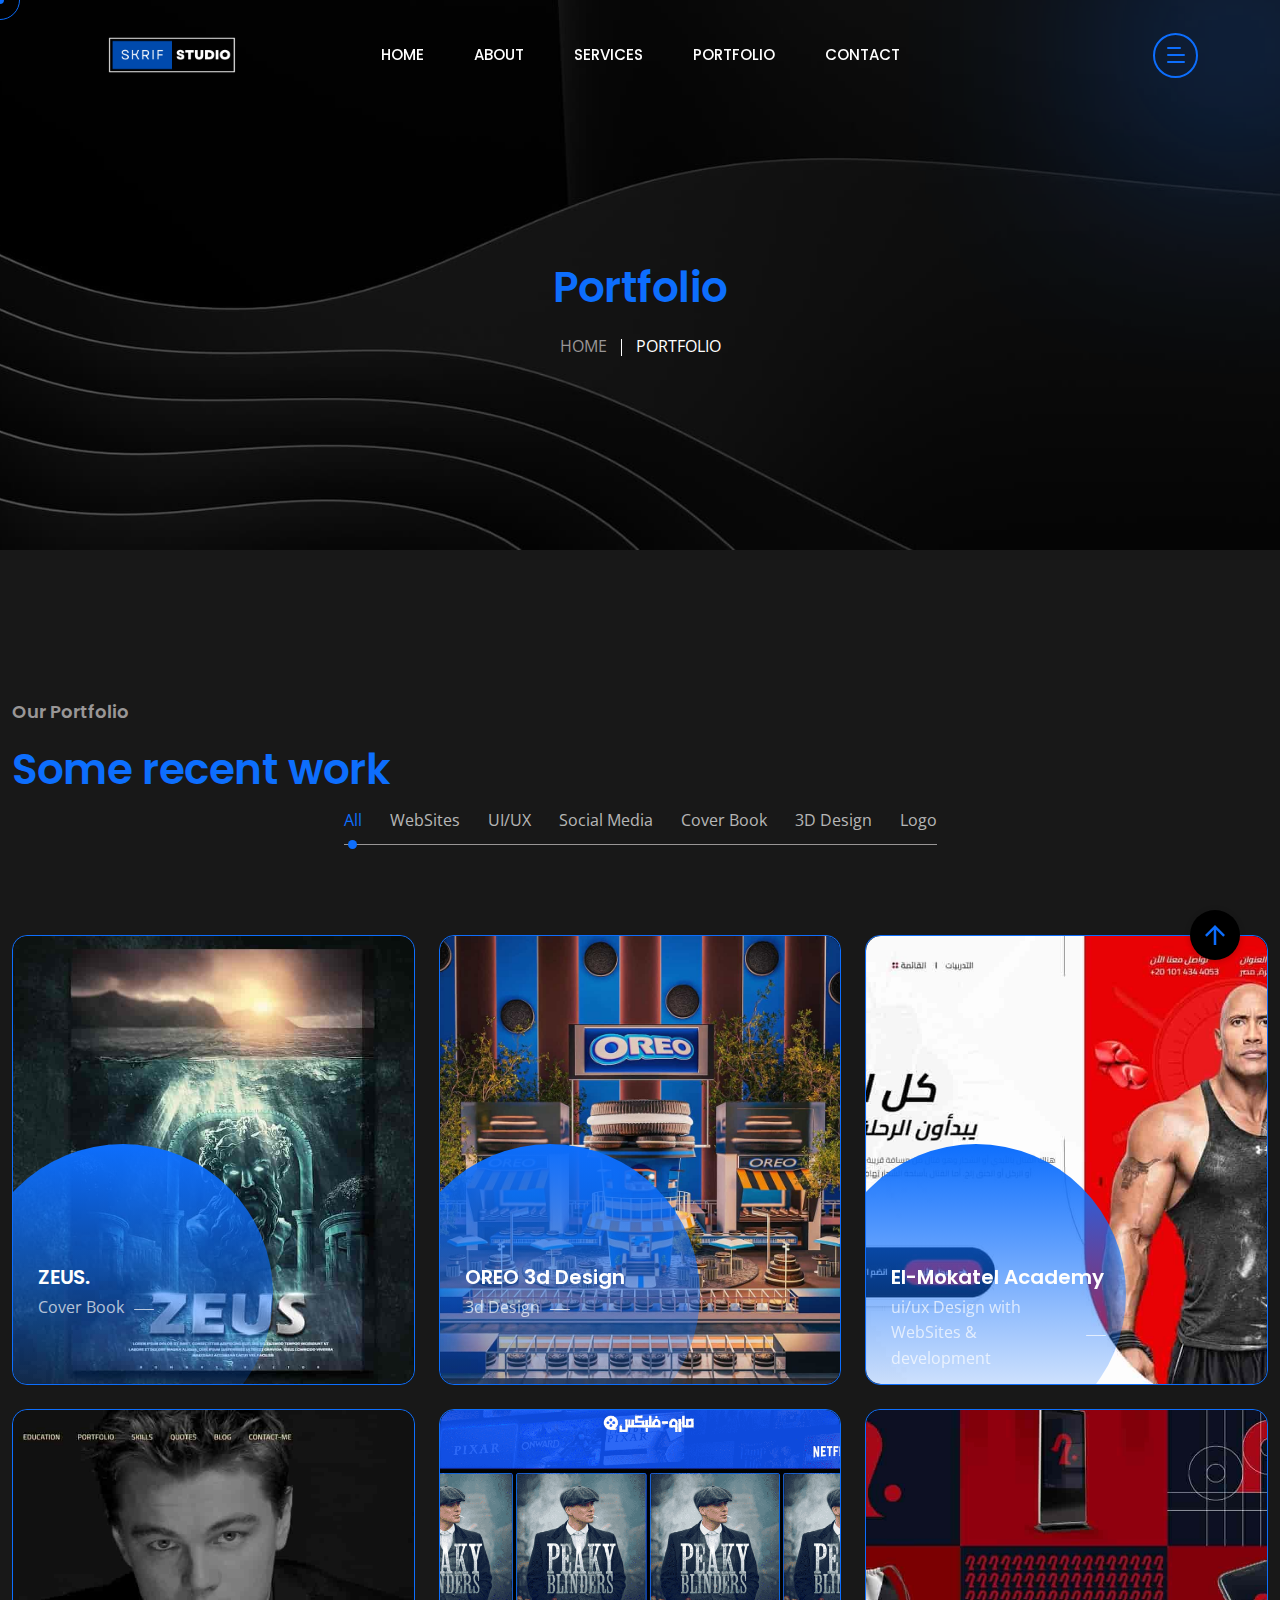
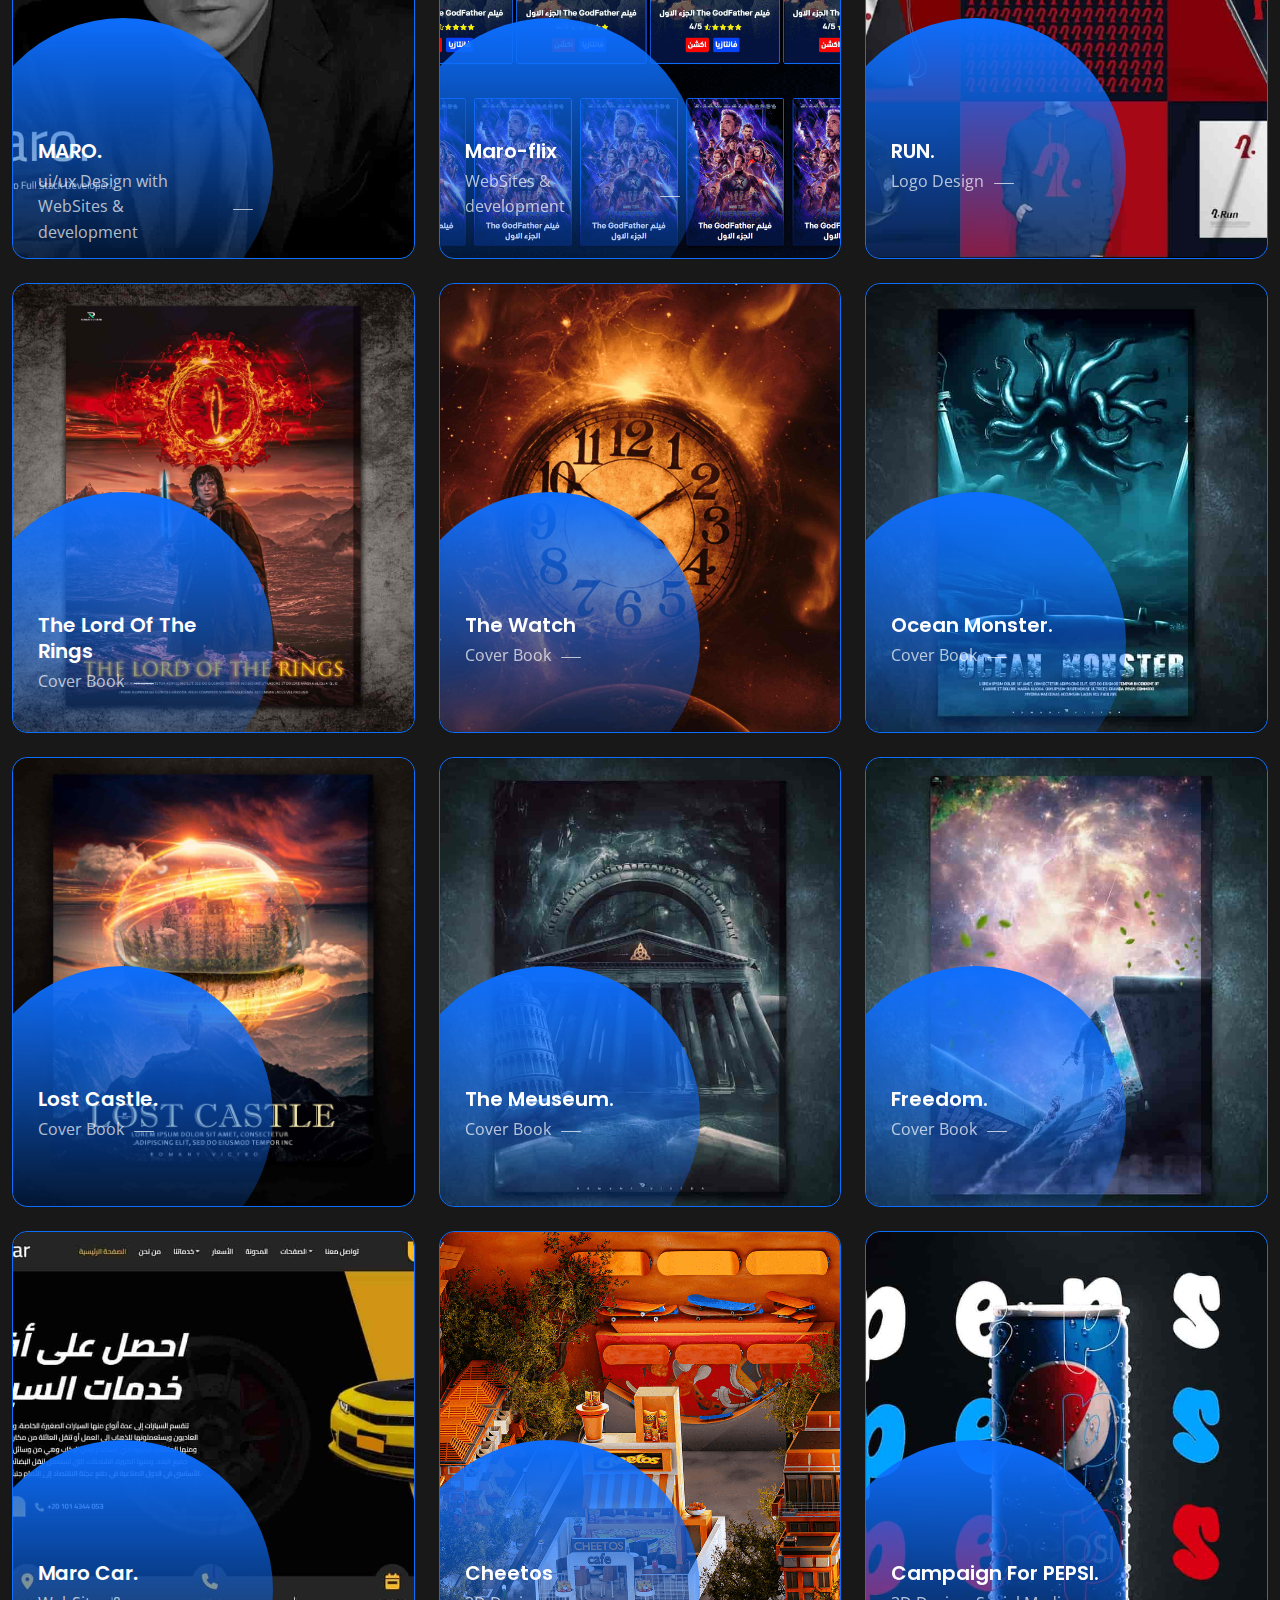
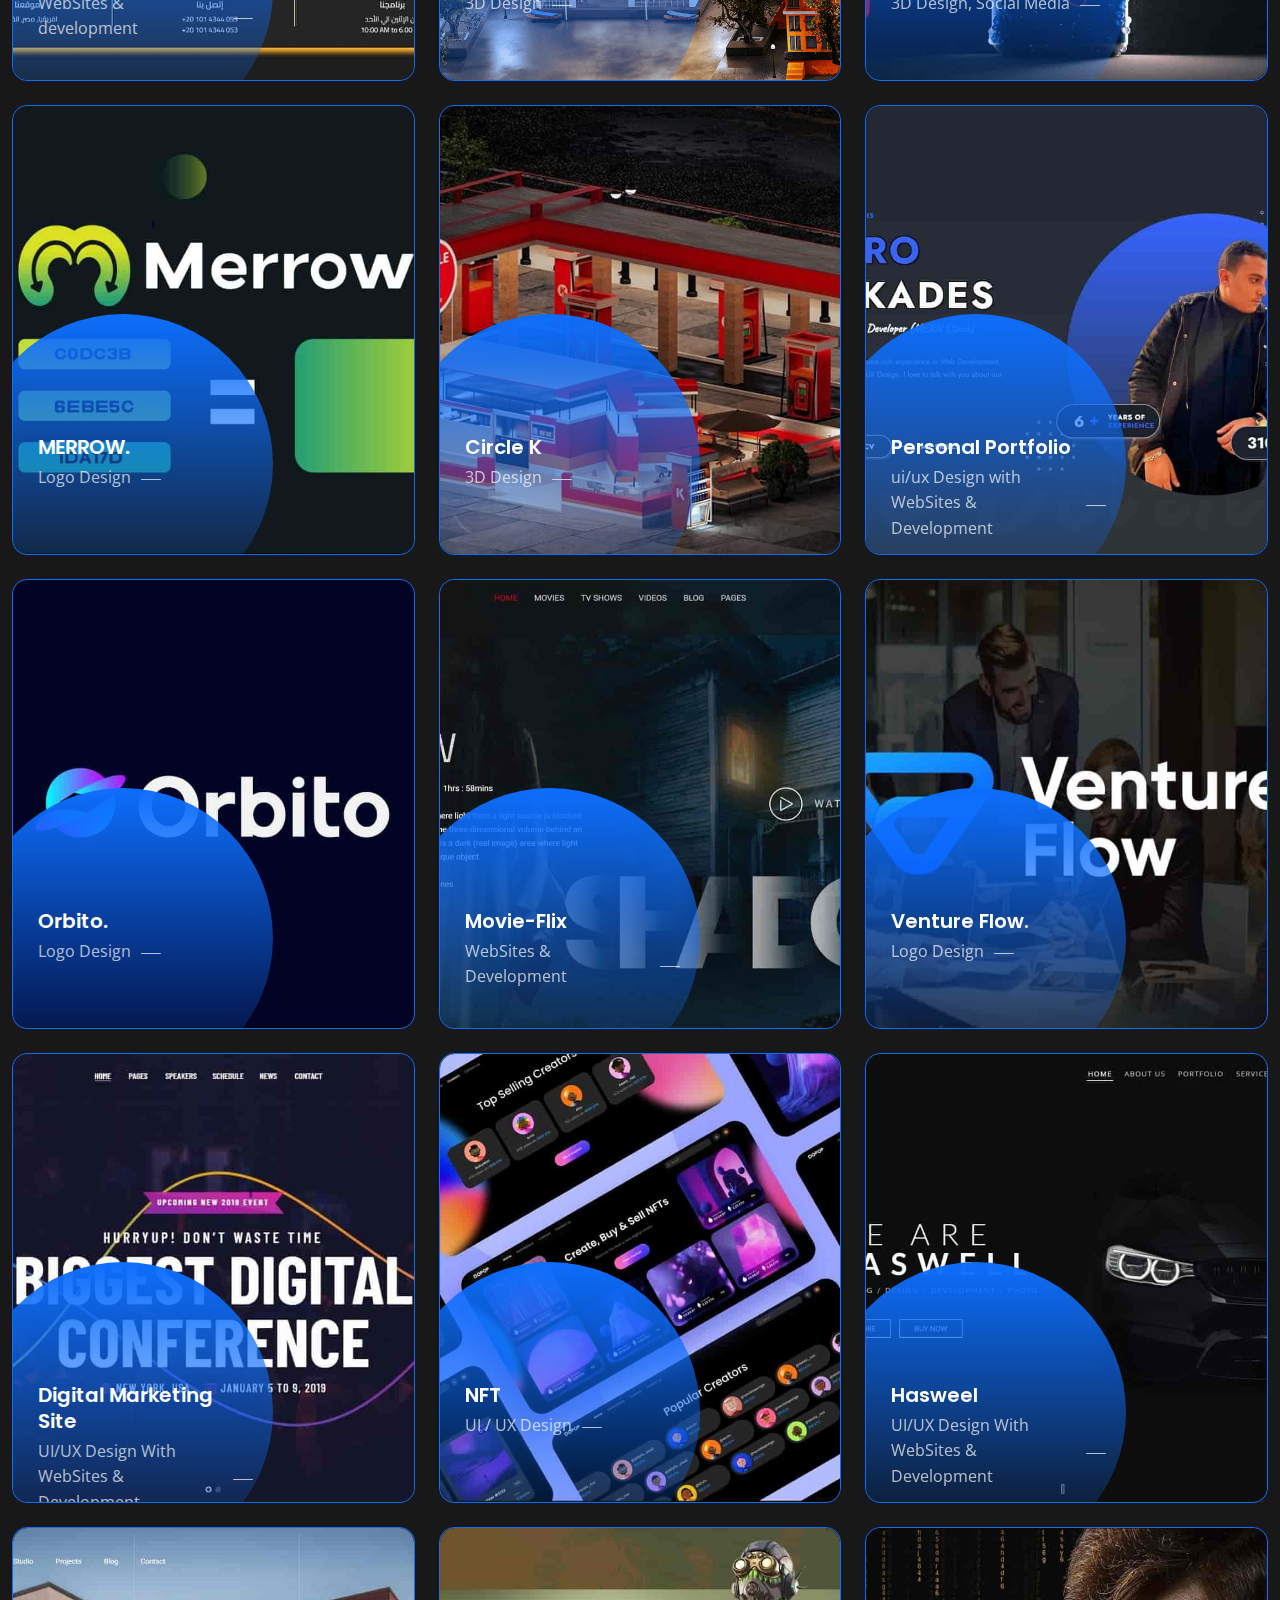
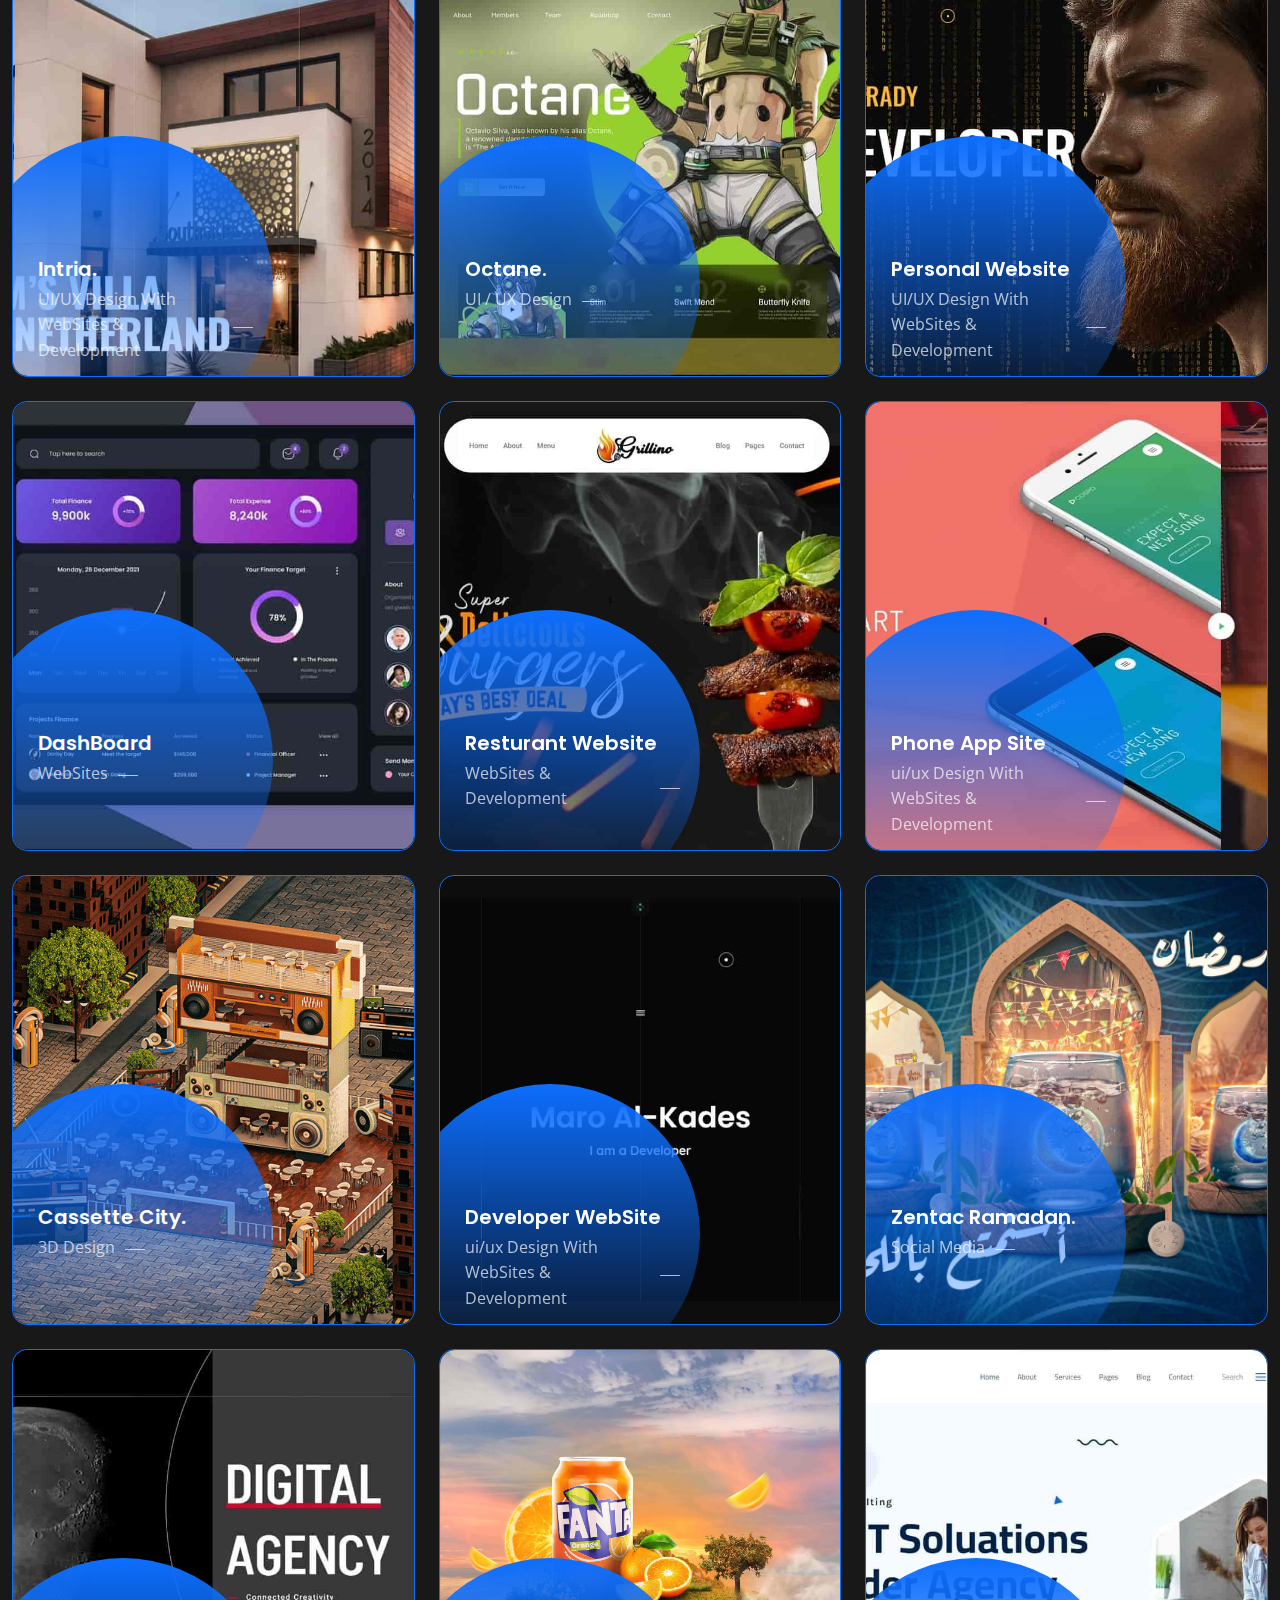
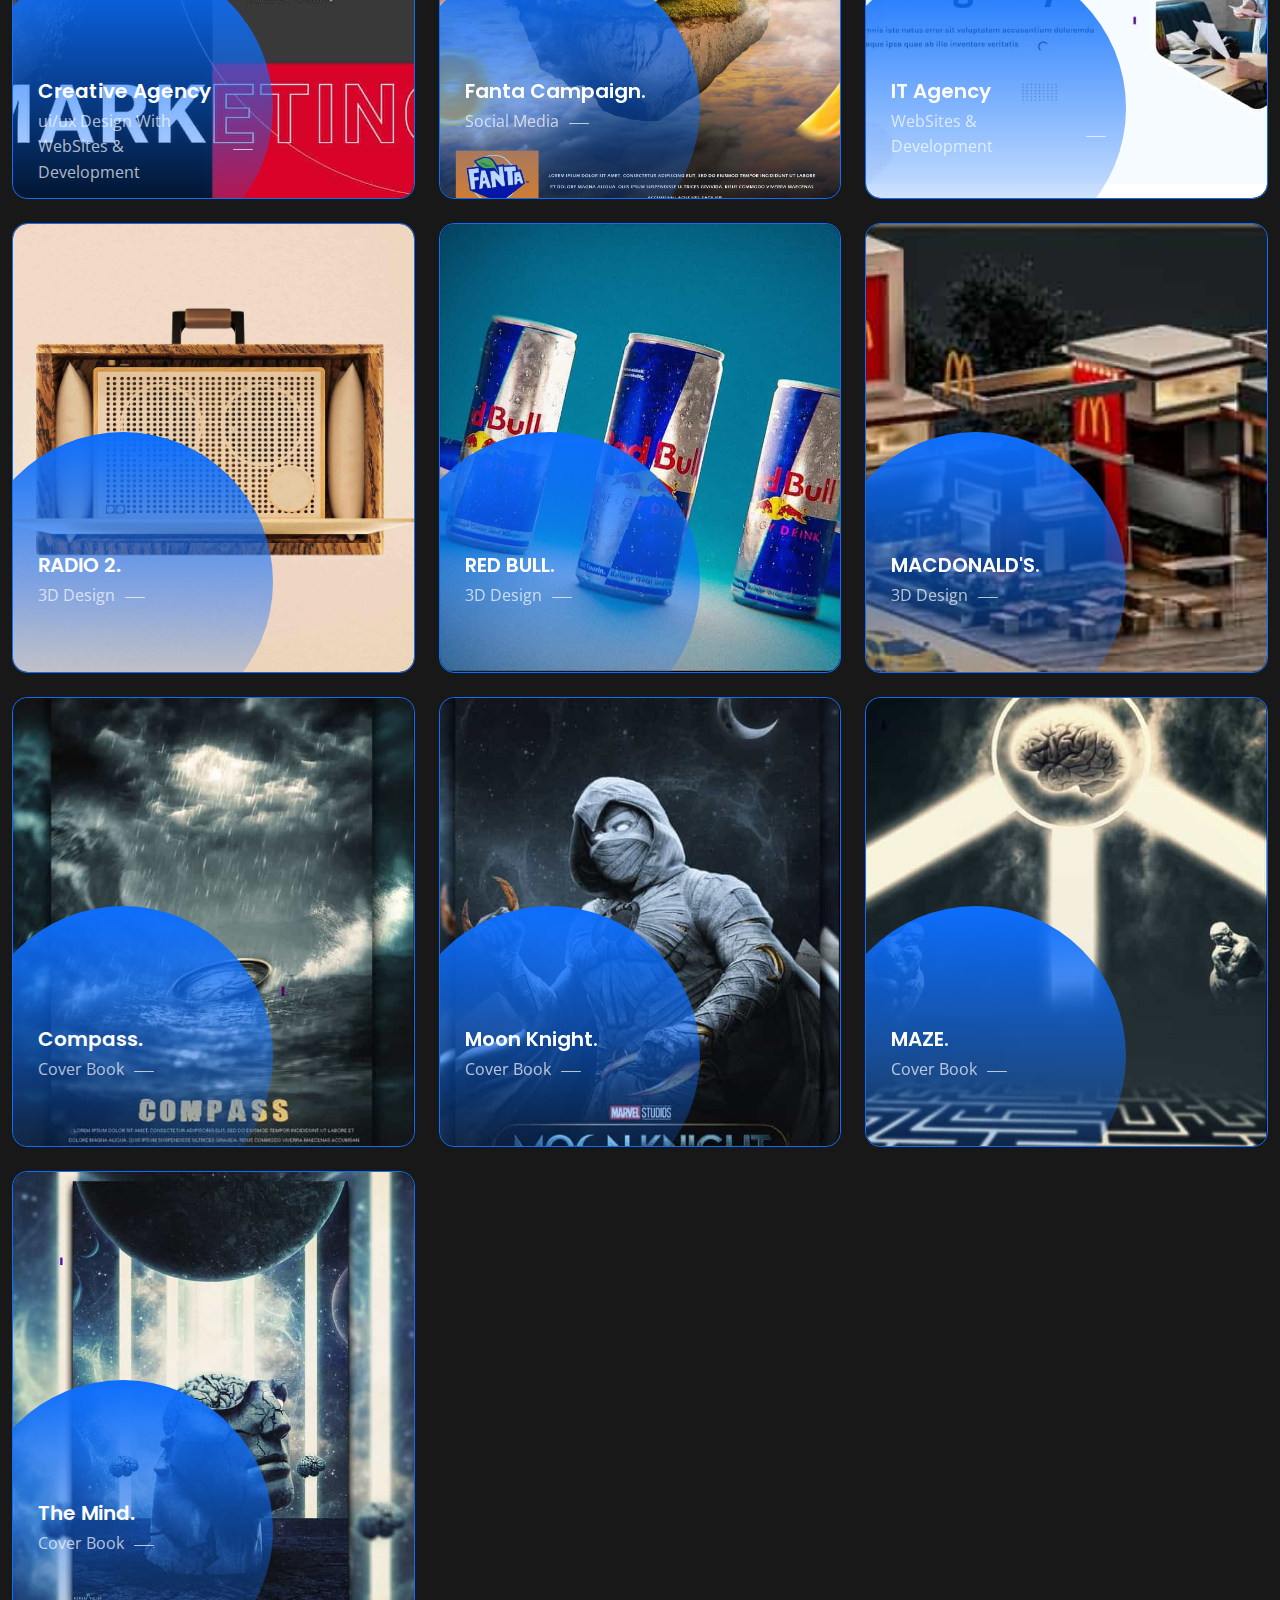
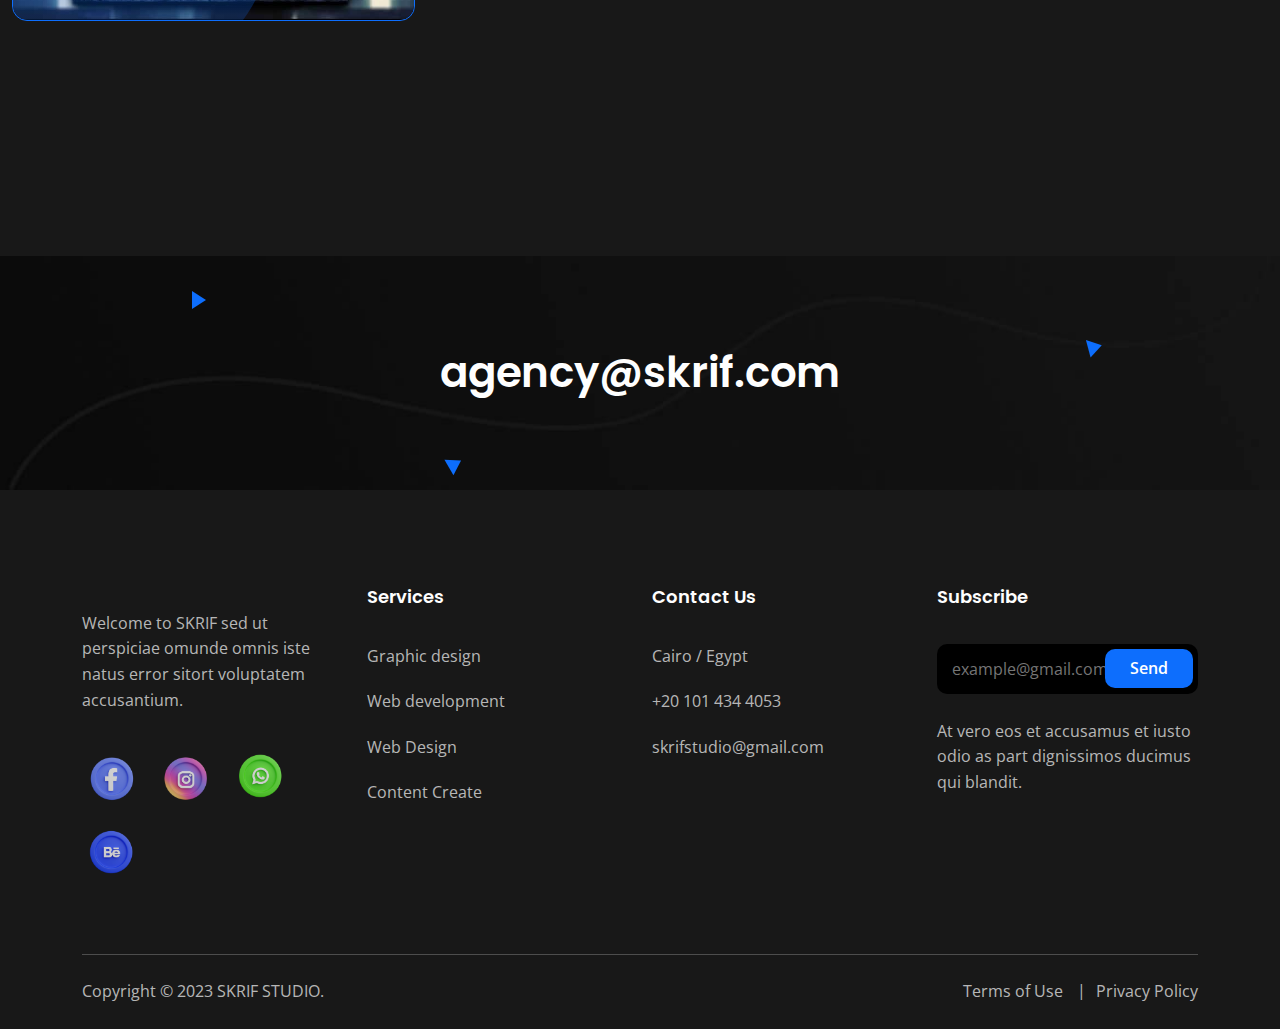
<file: portfolio.html>
<!DOCTYPE html>
<html class="no-js" lang="en">

<head>
    <!-- Meta Tags -->
    <meta charset="utf-8">
    <meta http-equiv="x-ua-compatible" content="ie=edge">
    <meta name="viewport" content="width=device-width, initial-scale=1">
    <meta name="author" content="Laralink">
    <!-- Favicon Icon -->
    <link rel="apple-touch-icon" sizes="180x180" href="./assets/img/favicon_io/apple-touch-icon.png">
    <link rel="icon" type="image/png" sizes="32x32" href="./assets/img/favicon_io/favicon-32x32.png">
    <link rel="icon" type="image/png" sizes="16x16" href="./assets/img/favicon_io/favicon-16x16.png">
    <link rel="manifest" href="/site.webmanifest">
    <!-- Site Title -->
    <title>Our Portfolio</title>
    <link rel="stylesheet" href="assets/css/plugins/bootstrap.min.css">
    <link rel="stylesheet" href="assets/css/plugins/lightgallery.min.css">
    <link rel="stylesheet" href="assets/css/plugins/slick.css">
    <link rel="stylesheet" href="assets/css/plugins/lightgallery.min.css">
    <link rel="stylesheet" href="assets/css/plugins/animate.css">
    <link rel="stylesheet" href="assets/css/style.css">
</head>

<body>
    <div class="cs-preloader cs-center">
        <div class="loade">
            <div></div>
            <div></div>
            <div></div>
            <div></div>
            <div></div>
        </div>
    </div>
    <!-- Start Header Section -->
    <header class="cs-site_header cs-style1 text-uppercase cs-sticky_header">
        <div class="cs-main_header">
            <div class="container">
                <div class="cs-main_header_in">
                    <div class="cs-main_header_left">
                        <a class="cs-site_branding" href="index.html">
                            <img src="assets/img/Logo/SKRIF (5).png" alt="Logo" />
                        </a>
                    </div>
                    <div class="cs-main_header_center">
                        <div class="cs-nav cs-primary_font cs-medium">
                            <ul class="cs-nav_list">
                                <li class="cs-mega_menu">
                                    <a href="index.html">Home</a>
                                </li>
                                <li>
                                    <a href="about.html">About</a>
                                </li>
                                <li>
                                    <a href="service.html">Services</a>
                                </li>
                                <li>
                                    <a href="portfolio.html">Portfolio</a>
                                </li>
                                <li>
                                    <a href="contact.html">Contact</a>
                                </li>
                            </ul>
                        </div>
                    </div>
                    <div class="cs-main_header_right">
                        <div class="cs-toolbox">
                            <span class="cs-icon_btn">
                                <span class="cs-icon_btn_in">
                                    <span></span>
                                    <span></span>
                                    <span></span>
                                    <span></span>
                                </span>
                            </span>
                        </div>
                    </div>
                </div>
            </div>
        </div>
    </header>
    <div class="cs-side_header">
        <button class="cs-close"></button>
        <div class="cs-side_header_overlay"></div>
        <div class="cs-side_header_in">
            <div class="cs-side_header_shape"></div>
            <a class="cs-site_branding" href="index.html">
                <img src="assets/img/Logo/SKRIF (5).png" alt="Logo" />
            </a>
            <div class="cs-side_header_box">
                <h2 class="cs-side_header_heading"> Do you have a project in your <br /> mind? Keep connect us. </h2>
            </div>
            <div class="cs-side_header_box">
                <h3 class="cs-side_header_title cs-primary_color">Contact Us</h3>
                <ul class="cs-contact_info cs-style1 cs-mp0">
                    <li>
                        <svg width="18" height="18" viewBox="0 0 18 18" fill="none" xmlns="http://www.w3.org/2000/svg">
                            <path
                                d="M17 12.5C15.75 12.5 14.55 12.3 13.43 11.93C13.08 11.82 12.69 11.9 12.41 12.17L10.21 14.37C7.38 12.93 5.06 10.62 3.62 7.79L5.82 5.58C6.1 5.31 6.18 4.92 6.07 4.57C5.7 3.45 5.5 2.25 5.5 1C5.5 0.45 5.05 0 4.5 0H1C0.45 0 0 0.45 0 1C0 10.39 7.61 18 17 18C17.55 18 18 17.55 18 17V13.5C18 12.95 17.55 12.5 17 12.5ZM9 0V10L12 7H18V0H9Z"
                                fill="#0d6efd" />
                        </svg>
                        <span>+20 101 434 4053</span>
                    </li>
                    <li>
                        <svg width="20" height="18" viewBox="0 0 20 18" fill="none" xmlns="http://www.w3.org/2000/svg">
                            <path
                                d="M20 6.98V16C20 17.1 19.1 18 18 18H2C0.9 18 0 17.1 0 16V4C0 2.9 0.9 2 2 2H12.1C12.04 2.32 12 2.66 12 3C12 4.48 12.65 5.79 13.67 6.71L10 9L2 4V6L10 11L15.3 7.68C15.84 7.88 16.4 8 17 8C18.13 8 19.16 7.61 20 6.98ZM14 3C14 4.66 15.34 6 17 6C18.66 6 20 4.66 20 3C20 1.34 18.66 0 17 0C15.34 0 14 1.34 14 3Z"
                                fill="#0d6efd" />
                        </svg>
                        <span>skrifstudio@gmail.com</span>
                    </li>
                    <li>
                        <svg width="14" height="20" viewBox="0 0 14 20" fill="none" xmlns="http://www.w3.org/2000/svg">
                            <path
                                d="M7 0C3.13 0 0 3.13 0 7C0 12.25 7 20 7 20C7 20 14 12.25 14 7C14 3.13 10.87 0 7 0ZM7 9.5C5.62 9.5 4.5 8.38 4.5 7C4.5 5.62 5.62 4.5 7 4.5C8.38 4.5 9.5 5.62 9.5 7C9.5 8.38 8.38 9.5 7 9.5Z"
                                fill="#0d6efd" />
                        </svg>
                        <span>50 Cairo <br />Egypt </span>
                    </li>
                </ul>
            </div>
            <div class="cs-side_header_box">
                <h3 class="cs-side_header_title cs-primary_color">Subscribe</h3>
                <div class="cs-newsletter cs-style1">
                    <form action="#" class="cs-newsletter_form">
                        <input type="email" class="cs-newsletter_input" placeholder="example@gmail.com" />
                        <button class="cs-newsletter_btn">
                            <span>Send</span>
                        </button>
                    </form>
                    <div class="cs-newsletter_text"> At vero eos et accusamus et iusto odio as part dignissimos ducimus
                        qui blandit. </div>
                </div>
            </div>
            <div class="cs-side_header_box">
                <div class="cs-social_btns cs-style1">
                    <a href="#" class="cs-center">
                        <svg width="15" height="15" viewBox="0 0 15 15" fill="none" xmlns="http://www.w3.org/2000/svg">
                            <path
                                d="M4.04799 13.7497H1.45647V5.4043H4.04799V13.7497ZM2.75084 4.2659C1.92215 4.2659 1.25 3.57952 1.25 2.75084C1.25 2.35279 1.40812 1.97105 1.68958 1.68958C1.97105 1.40812 2.35279 1.25 2.75084 1.25C3.14888 1.25 3.53063 1.40812 3.81209 1.68958C4.09355 1.97105 4.25167 2.35279 4.25167 2.75084C4.25167 3.57952 3.57924 4.2659 2.75084 4.2659ZM13.7472 13.7497H11.1613V9.68722C11.1613 8.71903 11.1417 7.4774 9.81389 7.4774C8.46652 7.4774 8.26004 8.5293 8.26004 9.61747V13.7497H5.67132V5.4043H8.15681V6.54269H8.19308C8.53906 5.887 9.38421 5.19503 10.6451 5.19503C13.2679 5.19503 13.75 6.92215 13.75 9.16546V13.7497H13.7472Z"
                                fill="white"></path>
                        </svg>
                    </a>
                    <a href="#" class="cs-center">
                        <svg width="13" height="11" viewBox="0 0 13 11" fill="none" xmlns="http://www.w3.org/2000/svg">
                            <path
                                d="M11.4651 2.95396C11.4731 3.065 11.4731 3.17606 11.4731 3.2871C11.4731 6.67383 8.89535 10.5761 4.18402 10.5761C2.73255 10.5761 1.38421 10.1557 0.25 9.42608C0.456226 9.44986 0.654494 9.4578 0.868655 9.4578C2.06629 9.4578 3.16879 9.0533 4.04918 8.36326C2.92291 8.33946 1.97906 7.60183 1.65386 6.5866C1.81251 6.61038 1.97112 6.62624 2.1377 6.62624C2.36771 6.62624 2.59774 6.59451 2.81188 6.53901C1.63802 6.30105 0.757595 5.26996 0.757595 4.02472V3.99301C1.09864 4.18336 1.49524 4.30233 1.91558 4.31818C1.22554 3.85814 0.773464 3.07294 0.773464 2.1846C0.773464 1.70872 0.900344 1.27249 1.12244 0.891774C2.38355 2.44635 4.27919 3.46156 6.40481 3.57262C6.36516 3.38226 6.34136 3.184 6.34136 2.9857C6.34136 1.57388 7.4835 0.423828 8.90323 0.423828C9.64086 0.423828 10.3071 0.733156 10.7751 1.23284C11.354 1.1218 11.9093 0.907643 12.401 0.614185C12.2106 1.20906 11.8061 1.70875 11.2748 2.02598C11.7903 1.97049 12.29 1.82769 12.75 1.62942C12.4011 2.13702 11.9648 2.5891 11.4651 2.95396V2.95396Z"
                                fill="white"></path>
                        </svg>
                    </a>
                    <a href="#" class="cs-center">
                        <svg width="13" height="9" viewBox="0 0 13 9" fill="none" xmlns="http://www.w3.org/2000/svg">
                            <path
                                d="M12.4888 1.48066C12.345 0.939353 11.9215 0.513038 11.3837 0.368362C10.4089 0.105469 6.5 0.105469 6.5 0.105469C6.5 0.105469 2.59116 0.105469 1.61633 0.368362C1.07853 0.513061 0.65496 0.939353 0.5112 1.48066C0.25 2.4618 0.25 4.50887 0.25 4.50887C0.25 4.50887 0.25 6.55595 0.5112 7.53709C0.65496 8.0784 1.07853 8.48695 1.61633 8.63163C2.59116 8.89452 6.5 8.89452 6.5 8.89452C6.5 8.89452 10.4088 8.89452 11.3837 8.63163C11.9215 8.48695 12.345 8.0784 12.4888 7.53709C12.75 6.55595 12.75 4.50887 12.75 4.50887C12.75 4.50887 12.75 2.4618 12.4888 1.48066V1.48066ZM5.22158 6.36746V2.65029L8.48861 4.50892L5.22158 6.36746V6.36746Z"
                                fill="white"></path>
                        </svg>
                    </a>
                    <a href="#" class="cs-center">
                        <svg width="13" height="13" viewBox="0 0 13 13" fill="none" xmlns="http://www.w3.org/2000/svg">
                            <path
                                d="M2.87612 8.149C2.87612 8.87165 2.28571 9.46205 1.56306 9.46205C0.840402 9.46205 0.25 8.87165 0.25 8.149C0.25 7.42634 0.840402 6.83594 1.56306 6.83594H2.87612V8.149ZM3.53795 8.149C3.53795 7.42634 4.12835 6.83594 4.851 6.83594C5.57366 6.83594 6.16406 7.42634 6.16406 8.149V11.4369C6.16406 12.1596 5.57366 12.75 4.851 12.75C4.12835 12.75 3.53795 12.1596 3.53795 11.4369V8.149ZM4.851 2.87612C4.12835 2.87612 3.53795 2.28571 3.53795 1.56306C3.53795 0.840402 4.12835 0.25 4.851 0.25C5.57366 0.25 6.16406 0.840402 6.16406 1.56306V2.87612H4.851V2.87612ZM4.851 3.53795C5.57366 3.53795 6.16406 4.12835 6.16406 4.851C6.16406 5.57366 5.57366 6.16406 4.851 6.16406H1.56306C0.840402 6.16406 0.25 5.57366 0.25 4.851C0.25 4.12835 0.840402 3.53795 1.56306 3.53795H4.851V3.53795ZM10.1239 4.851C10.1239 4.12835 10.7143 3.53795 11.4369 3.53795C12.1596 3.53795 12.75 4.12835 12.75 4.851C12.75 5.57366 12.1596 6.16406 11.4369 6.16406H10.1239V4.851V4.851ZM9.46205 4.851C9.46205 5.57366 8.87165 6.16406 8.149 6.16406C7.42634 6.16406 6.83594 5.57366 6.83594 4.851V1.56306C6.83594 0.840402 7.42634 0.25 8.149 0.25C8.87165 0.25 9.46205 0.840402 9.46205 1.56306V4.851V4.851ZM8.149 10.1239C8.87165 10.1239 9.46205 10.7143 9.46205 11.4369C9.46205 12.1596 8.87165 12.75 8.149 12.75C7.42634 12.75 6.83594 12.1596 6.83594 11.4369V10.1239H8.149ZM8.149 9.46205C7.42634 9.46205 6.83594 8.87165 6.83594 8.149C6.83594 7.42634 7.42634 6.83594 8.149 6.83594H11.4369C12.1596 6.83594 12.75 7.42634 12.75 8.149C12.75 8.87165 12.1596 9.46205 11.4369 9.46205H8.149Z"
                                fill="white"></path>
                        </svg>
                    </a>
                </div>
            </div>
        </div>
    </div>
    <!-- End Header Section -->

    <!-- Start Hero -->
    <div class="cs-page_heading cs-style1 cs-center text-center cs-bg" data-src="assets/img/portfolio_hero_bg.jpeg">
        <div class="container">
            <div class="cs-page_heading_in">
                <h1 class="cs-page_title cs-font_50 cs-white_color">Portfolio</h1>
                <ol class="breadcrumb text-uppercase">
                    <li class="breadcrumb-item"><a href="index.html">Home</a></li>
                    <li class="breadcrumb-item active">Portfolio</li>
                </ol>
            </div>
        </div>
    </div>
    <!-- End Hero -->
    <div class="cs-height_150 cs-height_lg_80"></div>
    <!-- Start Portfolio -->
    <div class="container" style="max-width: 1850px;">
        <div class="cs-portfolio_1_heading">
            <div class="cs-section_heading cs-style1">
                <h3 class="cs-section_subtitle">Our Portfolio</h3>
                <h2 class="cs-section_title">Some recent work</h2>
            </div>

        </div>
        <div class="cs-isotop_filter cs-style1" style="text-align: center;">
            <ul class="cs-mp0 cs-center">
                <li class="active"><a href="#" data-filter="*">All</a></li>
                <li><a href="#" data-filter=".website">WebSites</a></li>
                <li><a href="#" data-filter=".ui_ux_design">UI/UX</a></li>
                <li><a href="#" data-filter=".social_media">Social Media</a></li>
                <li><a href="#" data-filter=".cover_book">Cover Book</a></li>
                <li><a href="#" data-filter=".3d_design">3D Design</a></li>
                <li><a href="#" data-filter=".logo_design">Logo</a></li>
            </ul>
        </div>
        <div class="cs-height_90 cs-height_lg_15"></div>
        <div class="cs-isotop cs-style1 cs-isotop_col_3 cs-has_gutter_24">
            <div class="cs-grid_sizer"></div>
            <div class="cs-isotop_item  cover_book">
                <a href="https://www.behance.net/gallery/145698387/movie-poster" target="_blank" class="cs-portfolio cs-style1 cs-type1">
                    <div class="cs-portfolio_hover"></div>
                    <div class="cs-portfolio_bg cs-bg" data-src="assets/img/Projects/design12.jpg"></div>
                    <div class="cs-portfolio_info">
                        <div class="cs-portfolio_info_bg cs-accent_bg"></div>
                        <h2 class="cs-portfolio_title">ZEUS.</h2>
                        <div class="cs-portfolio_subtitle">Cover Book</div>
                    </div>
                </a>
            </div>
            <!-- .cs-isotop_item  -->
            <div class="cs-isotop_item  3d_design oreo">
                <a href="https://www.behance.net/gallery/161186569/3d-project-for-%28-OREO-%29" target="_blank" class="cs-portfolio cs-style1 cs-type1">
                    <div class="cs-portfolio_hover"></div>
                    <div class="cs-portfolio_bg cs-bg" data-src="assets/img/Projects/design1.jpg"></div>
                    <div class="cs-portfolio_info">
                        <div class="cs-portfolio_info_bg cs-accent_bg"></div>
                        <h2 class="cs-portfolio_title">OREO 3d Design</h2>
                        <div class="cs-portfolio_subtitle">3d Design</div>
                    </div>
                </a>
            </div>
            <!-- .cs-isotop_item  -->
            <div class="cs-isotop_item   website ui_ux_design website">
                <a href="https://maro-al-kades.github.io/El-Mokatel-Academy/" target="_blank" class="cs-portfolio cs-style1 cs-type1">
                    <div class="cs-portfolio_hover"></div>
                    <div class="cs-portfolio_bg cs-bg" data-src="assets/img/Projects/web21111.jpg"></div>
                    <div class="cs-portfolio_info">
                        <div class="cs-portfolio_info_bg cs-accent_bg"></div>
                        <h2 class="cs-portfolio_title">El-Mokatel Academy</h2>
                        <div class="cs-portfolio_subtitle">ui/ux Design with WebSites & development</div>
                    </div>
                </a>
            </div>
            <!-- .cs-isotop_item  -->
            <div class="cs-isotop_item   ui_ux_design website website">
                <a href="https://maro-al-kades.github.io/Maro./" target="_blank" class="cs-portfolio cs-style1 cs-type1">
                    <div class="cs-portfolio_hover"></div>
                    <div class="cs-portfolio_bg cs-bg" data-src="assets/img/Projects/web3.jpg"></div>
                    <div class="cs-portfolio_info">
                        <div class="cs-portfolio_info_bg cs-accent_bg"></div>
                        <h2 class="cs-portfolio_title">MARO.</h2>
                        <div class="cs-portfolio_subtitle">ui/ux Design with WebSites & development</div>
                    </div>
                </a>
            </div>
            <!-- .cs-isotop_item  -->
            <div class="cs-isotop_item   website website">
                <a href="portfolio.html" target="_blank" class="cs-portfolio cs-style1 cs-type1">
                    <div class="cs-portfolio_hover"></div>
                    <div class="cs-portfolio_bg cs-bg" data-src="assets/img/Projects/web4.png"></div>
                    <div class="cs-portfolio_info">
                        <div class="cs-portfolio_info_bg cs-accent_bg"></div>
                        <h2 class="cs-portfolio_title">Maro-flix</h2>
                        <div class="cs-portfolio_subtitle">WebSites & development</div>
                    </div>
                </a>
            </div>
            <!-- .cs-isotop_item  -->
            <div class="cs-isotop_item  logo_design">
                <a href="portfolio.html" target="_blank" class="cs-portfolio cs-style1 cs-type1">
                    <div class="cs-portfolio_hover"></div>
                    <div class="cs-portfolio_bg cs-bg" data-src="assets/img/Projects/logo1.jpg"></div>
                    <div class="cs-portfolio_info">
                        <div class="cs-portfolio_info_bg cs-accent_bg"></div>
                        <h2 class="cs-portfolio_title">RUN.</h2>
                        <div class="cs-portfolio_subtitle">Logo Design</div>
                    </div>
                </a>
            </div>
            <!-- .cs-isotop_item  -->
            <div class="cs-isotop_item  cover_book">
                <a href="portfolio.html" target="_blank" class="cs-portfolio cs-style1 cs-type1">
                    <div class="cs-portfolio_hover"></div>
                    <div class="cs-portfolio_bg cs-bg" data-src="assets/img/Projects/design6.jpg"></div>
                    <div class="cs-portfolio_info">
                        <div class="cs-portfolio_info_bg cs-accent_bg"></div>
                        <h2 class="cs-portfolio_title">The Lord Of The Rings</h2>
                        <div class="cs-portfolio_subtitle">Cover Book</div>
                    </div>
                </a>
            </div>
            <!-- .cs-isotop_item  -->
            <div class="cs-isotop_item  cover_book">
                <a href="https://www.behance.net/gallery/139436217/cover" target="_blank" class="cs-portfolio cs-style1 cs-type1">
                    <div class="cs-portfolio_hover"></div>
                    <div class="cs-portfolio_bg cs-bg" data-src="assets/img/Projects/design7.jpg"></div>
                    <div class="cs-portfolio_info">
                        <div class="cs-portfolio_info_bg cs-accent_bg"></div>
                        <h2 class="cs-portfolio_title">The Watch</h2>
                        <div class="cs-portfolio_subtitle">Cover Book</div>
                    </div>
                </a>
            </div>
            <!-- .cs-isotop_item  -->
            <div class="cs-isotop_item  cover_book">
                <a href="https://www.behance.net/gallery/145685897/COVER-POSTER" target="_blank" class="cs-portfolio cs-style1 cs-type1">
                    <div class="cs-portfolio_hover"></div>
                    <div class="cs-portfolio_bg cs-bg" data-src="assets/img/Projects/design8.jpg"></div>
                    <div class="cs-portfolio_info">
                        <div class="cs-portfolio_info_bg cs-accent_bg"></div>
                        <h2 class="cs-portfolio_title">Ocean Monster.</h2>
                        <div class="cs-portfolio_subtitle">Cover Book</div>
                    </div>
                </a>
            </div>
            <!-- .cs-isotop_item  -->
            <div class="cs-isotop_item  cover_book">
                <a href="https://www.behance.net/gallery/138356767/POSTER-DESIGN" target="_blank" class="cs-portfolio cs-style1 cs-type1">
                    <div class="cs-portfolio_hover"></div>
                    <div class="cs-portfolio_bg cs-bg" data-src="assets/img/Projects/design9.jpg"></div>
                    <div class="cs-portfolio_info">
                        <div class="cs-portfolio_info_bg cs-accent_bg"></div>
                        <h2 class="cs-portfolio_title">Lost Castle.</h2>
                        <div class="cs-portfolio_subtitle">Cover Book</div>
                    </div>
                </a>
            </div>
            <!-- .cs-isotop_item  -->
            <div class="cs-isotop_item  cover_book">
                <a href="https://www.behance.net/gallery/145580729/Artwork-%28-cover-book-and-movie-%29" target="_blank" class="cs-portfolio cs-style1 cs-type1">
                    <div class="cs-portfolio_hover"></div>
                    <div class="cs-portfolio_bg cs-bg" data-src="assets/img/Projects/design10.jpg"></div>
                    <div class="cs-portfolio_info">
                        <div class="cs-portfolio_info_bg cs-accent_bg"></div>
                        <h2 class="cs-portfolio_title">The Meuseum.</h2>
                        <div class="cs-portfolio_subtitle">Cover Book</div>
                    </div>
                </a>
            </div>
            <!-- .cs-isotop_item  -->
            <div class="cs-isotop_item  cover_book">
                <a href="https://www.behance.net/gallery/145241643/MOVIE-POSTER" target="_blank" class="cs-portfolio cs-style1 cs-type1">
                    <div class="cs-portfolio_hover"></div>
                    <div class="cs-portfolio_bg cs-bg" data-src="assets/img/Projects/design11.jpg"></div>
                    <div class="cs-portfolio_info">
                        <div class="cs-portfolio_info_bg cs-accent_bg"></div>
                        <h2 class="cs-portfolio_title">Freedom.</h2>
                        <div class="cs-portfolio_subtitle">Cover Book</div>
                    </div>
                </a>
            </div>
            <!-- .cs-isotop_item  -->
            <div class="cs-isotop_item   website website">
                <a href="portfolio.html" target="_blank" class="cs-portfolio cs-style1 cs-type1">
                    <div class="cs-portfolio_hover"></div>
                    <div class="cs-portfolio_bg cs-bg" data-src="assets/img/Projects/web1.jpg"></div>
                    <div class="cs-portfolio_info">
                        <div class="cs-portfolio_info_bg cs-accent_bg"></div>
                        <h2 class="cs-portfolio_title">Maro Car.</h2>
                        <div class="cs-portfolio_subtitle">WebSites & development</div>
                    </div>
                </a>
            </div>
            <!-- .cs-isotop_item  -->
            <div class="cs-isotop_item  3d_design">
                <a href="https://www.behance.net/gallery/161801637/CHEETOS-3d" target="_blank" class="cs-portfolio cs-style1 cs-type1">
                    <div class="cs-portfolio_hover"></div>
                    <div class="cs-portfolio_bg cs-bg" data-src="assets/img/Projects/design4.png"></div>
                    <div class="cs-portfolio_info">
                        <div class="cs-portfolio_info_bg cs-accent_bg"></div>
                        <h2 class="cs-portfolio_title">Cheetos</h2>
                        <div class="cs-portfolio_subtitle">3D Design</div>
                    </div>
                </a>
            </div>
            <!-- .cs-isotop_item  -->
            <div class="cs-isotop_item   3d_design social_media pepsi">
                <a href="https://www.behance.net/gallery/160372173/unoffical-campaign-for-pepsi" target="_blank" class="cs-portfolio cs-style1 cs-type1">
                    <div class="cs-portfolio_hover"></div>
                    <div class="cs-portfolio_bg cs-bg" data-src="assets/img/Projects/design5.jpg"></div>
                    <div class="cs-portfolio_info">
                        <div class="cs-portfolio_info_bg cs-accent_bg"></div>
                        <h2 class="cs-portfolio_title">Campaign For PEPSI.</h2>
                        <div class="cs-portfolio_subtitle">3D Design, Social Media</div>
                    </div>
                </a>
            </div>
            <!-- .cs-isotop_item  -->
            <div class="cs-isotop_item  logo_design">
                <a href="portfolio.html" target="_blank" class="cs-portfolio cs-style1 cs-type1">
                    <div class="cs-portfolio_hover"></div>
                    <div class="cs-portfolio_bg cs-bg" data-src="assets/img/Projects/logo2.jpg"></div>
                    <div class="cs-portfolio_info">
                        <div class="cs-portfolio_info_bg cs-accent_bg"></div>
                        <h2 class="cs-portfolio_title">MERROW.</h2>
                        <div class="cs-portfolio_subtitle">Logo Design</div>
                    </div>
                </a>
            </div>
            <!-- .cs-isotop_item  -->
            <div class="cs-isotop_item   3d_design">
                <a href="portfolio.html" target="_blank" class="cs-portfolio cs-style1 cs-type1">
                    <div class="cs-portfolio_hover"></div>
                    <div class="cs-portfolio_bg cs-bg" data-src="assets/img/Projects/design2.png"></div>
                    <div class="cs-portfolio_info">
                        <div class="cs-portfolio_info_bg cs-accent_bg"></div>
                        <h2 class="cs-portfolio_title">Circle K</h2>
                        <div class="cs-portfolio_subtitle">3D Design</div>
                    </div>
                </a>
            </div>
            <!-- .cs-isotop_item  -->
            <div class="cs-isotop_item   ui_ux_design website website">
                <a href="portfolio.html" target="_blank" class="cs-portfolio cs-style1 cs-type1">
                    <div class="cs-portfolio_hover"></div>
                    <div class="cs-portfolio_bg cs-bg" data-src="assets/img/Projects/web5.jpg"></div>
                    <div class="cs-portfolio_info">
                        <div class="cs-portfolio_info_bg cs-accent_bg"></div>
                        <h2 class="cs-portfolio_title">Personal Portfolio</h2>
                        <div class="cs-portfolio_subtitle">ui/ux Design with WebSites & Development</div>
                    </div>
                </a>
            </div>
            <!-- .cs-isotop_item  -->
            <div class="cs-isotop_item  logo_design">
                <a href="portfolio.html" target="_blank" class="cs-portfolio cs-style1 cs-type1">
                    <div class="cs-portfolio_hover"></div>
                    <div class="cs-portfolio_bg cs-bg" data-src="assets/img/Projects/logo3.jpg"></div>
                    <div class="cs-portfolio_info">
                        <div class="cs-portfolio_info_bg cs-accent_bg"></div>
                        <h2 class="cs-portfolio_title">Orbito.</h2>
                        <div class="cs-portfolio_subtitle">Logo Design</div>
                    </div>
                </a>
            </div>
            <!-- .cs-isotop_item  -->
            <div class="cs-isotop_item   website website ">
                <a href="portfolio.html" target="_blank" class="cs-portfolio cs-style1 cs-type1">
                    <div class="cs-portfolio_hover"></div>
                    <div class="cs-portfolio_bg cs-bg" data-src="assets/img/Projects/web6.jpg"></div>
                    <div class="cs-portfolio_info">
                        <div class="cs-portfolio_info_bg cs-accent_bg"></div>
                        <h2 class="cs-portfolio_title">Movie-Flix</h2>
                        <div class="cs-portfolio_subtitle">WebSites & Development</div>
                    </div>
                </a>
            </div>
            <!-- .cs-isotop_item  -->
            <div class="cs-isotop_item  logo_design">
                <a href="portfolio.html" target="_blank" class="cs-portfolio cs-style1 cs-type1">
                    <div class="cs-portfolio_hover"></div>
                    <div class="cs-portfolio_bg cs-bg" data-src="assets/img/Projects/logo4.jpg"></div>
                    <div class="cs-portfolio_info">
                        <div class="cs-portfolio_info_bg cs-accent_bg"></div>
                        <h2 class="cs-portfolio_title">Venture Flow.</h2>
                        <div class="cs-portfolio_subtitle">Logo Design</div>
                    </div>
                </a>
            </div>
            <!-- .cs-isotop_item  -->
            <div class="cs-isotop_item   ui_ux_design website website ">
                <a href="portfolio.html" target="_blank" class="cs-portfolio cs-style1 cs-type1">
                    <div class="cs-portfolio_hover"></div>
                    <div class="cs-portfolio_bg cs-bg" data-src="assets/img/Projects/web7.jpg"></div>
                    <div class="cs-portfolio_info">
                        <div class="cs-portfolio_info_bg cs-accent_bg"></div>
                        <h2 class="cs-portfolio_title">Digital Marketing Site</h2>
                        <div class="cs-portfolio_subtitle">UI/UX Design With WebSites & Development</div>
                    </div>
                </a>
            </div>
            <!-- .cs-isotop_item  -->
            <div class="cs-isotop_item  ui_ux_design">
                <a href="portfolio.html" target="_blank" class="cs-portfolio cs-style1 cs-type1">
                    <div class="cs-portfolio_hover"></div>
                    <div class="cs-portfolio_bg cs-bg" data-src="assets/img/Projects/ui1.jpg"></div>
                    <div class="cs-portfolio_info">
                        <div class="cs-portfolio_info_bg cs-accent_bg"></div>
                        <h2 class="cs-portfolio_title">NFT</h2>
                        <div class="cs-portfolio_subtitle">UI / UX Design</div>
                    </div>
                </a>
            </div>
            <!-- .cs-isotop_item  -->
            <div class="cs-isotop_item   ui_ux_design website website ">
                <a href="portfolio.html" target="_blank" class="cs-portfolio cs-style1 cs-type1">
                    <div class="cs-portfolio_hover"></div>
                    <div class="cs-portfolio_bg cs-bg" data-src="assets/img/Projects/web8.jpg"></div>
                    <div class="cs-portfolio_info">
                        <div class="cs-portfolio_info_bg cs-accent_bg"></div>
                        <h2 class="cs-portfolio_title">Hasweel</h2>
                        <div class="cs-portfolio_subtitle">UI/UX Design With WebSites & Development</div>
                    </div>
                </a>
            </div>
            <!-- .cs-isotop_item  -->
            <div class="cs-isotop_item   ui_ux_design website website ">
                <a href="portfolio.html" target="_blank" class="cs-portfolio cs-style1 cs-type1">
                    <div class="cs-portfolio_hover"></div>
                    <div class="cs-portfolio_bg cs-bg" data-src="assets/img/Projects/web9.jpg"></div>
                    <div class="cs-portfolio_info">
                        <div class="cs-portfolio_info_bg cs-accent_bg"></div>
                        <h2 class="cs-portfolio_title">Intria.</h2>
                        <div class="cs-portfolio_subtitle">UI/UX Design With WebSites & Development</div>
                    </div>
                </a>
            </div>
            <!-- .cs-isotop_item  -->
            <div class="cs-isotop_item  ui_ux_design">
                <a href="portfolio.html" target="_blank" class="cs-portfolio cs-style1 cs-type1">
                    <div class="cs-portfolio_hover"></div>
                    <div class="cs-portfolio_bg cs-bg" data-src="assets/img/Projects/ui3.jpg"></div>
                    <div class="cs-portfolio_info">
                        <div class="cs-portfolio_info_bg cs-accent_bg"></div>
                        <h2 class="cs-portfolio_title">Octane.</h2>
                        <div class="cs-portfolio_subtitle">UI / UX Design</div>
                    </div>
                </a>
            </div>
            <!-- .cs-isotop_item  -->
            <div class="cs-isotop_item   ui_ux_design website website ">
                <a href="portfolio.html" target="_blank" class="cs-portfolio cs-style1 cs-type1">
                    <div class="cs-portfolio_hover"></div>
                    <div class="cs-portfolio_bg cs-bg" data-src="assets/img/Projects/web10.jpg"></div>
                    <div class="cs-portfolio_info">
                        <div class="cs-portfolio_info_bg cs-accent_bg"></div>
                        <h2 class="cs-portfolio_title">Personal Website</h2>
                        <div class="cs-portfolio_subtitle">UI/UX Design With WebSites & Development</div>
                    </div>
                </a>
            </div>
            <!-- .cs-isotop_item  -->
            <div class="cs-isotop_item  website">
                <a href="portfolio.html" target="_blank" class="cs-portfolio cs-style1 cs-type1">
                    <div class="cs-portfolio_hover"></div>
                    <div class="cs-portfolio_bg cs-bg" data-src="assets/img/Projects/web16.jpg"></div>
                    <div class="cs-portfolio_info">
                        <div class="cs-portfolio_info_bg cs-accent_bg"></div>
                        <h2 class="cs-portfolio_title">DashBoard</h2>
                        <div class="cs-portfolio_subtitle">WebSites</div>
                    </div>
                </a>
            </div>
            <!-- .cs-isotop_item  -->
            <div class="cs-isotop_item   website website ">
                <a href="portfolio.html" target="_blank" class="cs-portfolio cs-style1 cs-type1">
                    <div class="cs-portfolio_hover"></div>
                    <div class="cs-portfolio_bg cs-bg" data-src="assets/img/Projects/web11.jpg"></div>
                    <div class="cs-portfolio_info">
                        <div class="cs-portfolio_info_bg cs-accent_bg"></div>
                        <h2 class="cs-portfolio_title">Resturant Website</h2>
                        <div class="cs-portfolio_subtitle">WebSites & Development</div>
                    </div>
                </a>
            </div>
            <!-- .cs-isotop_item  -->
            <div class="cs-isotop_item   website website ">
                <a href="portfolio.html" target="_blank" class="cs-portfolio cs-style1 cs-type1">
                    <div class="cs-portfolio_hover"></div>
                    <div class="cs-portfolio_bg cs-bg" data-src="assets/img/Projects/web12.jpg"></div>
                    <div class="cs-portfolio_info">
                        <div class="cs-portfolio_info_bg cs-accent_bg"></div>
                        <h2 class="cs-portfolio_title">Phone App Site</h2>
                        <div class="cs-portfolio_subtitle">ui/ux Design With WebSites & Development</div>
                    </div>
                </a>
            </div>
            <!-- .cs-isotop_item  -->
            <div class="cs-isotop_item  3d_design">
                <a href="https://www.behance.net/gallery/162844113/cassette-city" target="_blank" class="cs-portfolio cs-style1 cs-type1">
                    <div class="cs-portfolio_hover"></div>
                    <div class="cs-portfolio_bg cs-bg" data-src="assets/img/Projects/design16.png"></div>
                    <div class="cs-portfolio_info">
                        <div class="cs-portfolio_info_bg cs-accent_bg"></div>
                        <h2 class="cs-portfolio_title">Cassette City.</h2>
                        <div class="cs-portfolio_subtitle">3D Design</div>
                    </div>
                </a>
            </div>
            <!-- .cs-isotop_item  -->
            <div class="cs-isotop_item   website website ">
                <a href="portfolio.html" target="_blank" class="cs-portfolio cs-style1 cs-type1">
                    <div class="cs-portfolio_hover"></div>
                    <div class="cs-portfolio_bg cs-bg" data-src="assets/img/Projects/web13.jpg"></div>
                    <div class="cs-portfolio_info">
                        <div class="cs-portfolio_info_bg cs-accent_bg"></div>
                        <h2 class="cs-portfolio_title">Developer WebSite</h2>
                        <div class="cs-portfolio_subtitle">ui/ux Design With WebSites & Development</div>
                    </div>
                </a>
            </div>
            <!-- .cs-isotop_item  -->
            <div class="cs-isotop_item  social_media">
                <a href="portfolio.html" target="_blank" class="cs-portfolio cs-style1 cs-type1">
                    <div class="cs-portfolio_hover"></div>
                    <div class="cs-portfolio_bg cs-bg" data-src="assets/img/Projects/design17.jpg"></div>
                    <div class="cs-portfolio_info">
                        <div class="cs-portfolio_info_bg cs-accent_bg"></div>
                        <h2 class="cs-portfolio_title">Zentac Ramadan.</h2>
                        <div class="cs-portfolio_subtitle">Social Media</div>
                    </div>
                </a>
            </div>
            <!-- .cs-isotop_item  -->
            <div class="cs-isotop_item   ui_ux_design website website ">
                <a href="portfolio.html" target="_blank" class="cs-portfolio cs-style1 cs-type1">
                    <div class="cs-portfolio_hover"></div>
                    <div class="cs-portfolio_bg cs-bg" data-src="assets/img/Projects/web14.jpg"></div>
                    <div class="cs-portfolio_info">
                        <div class="cs-portfolio_info_bg cs-accent_bg"></div>
                        <h2 class="cs-portfolio_title">Creative Agency</h2>
                        <div class="cs-portfolio_subtitle">ui/ux Design With WebSites & Development</div>
                    </div>
                </a>
            </div>
            <!-- .cs-isotop_item  -->
            <div class="cs-isotop_item  social_media">
                <a href="https://www.behance.net/gallery/146184617/social-media-%28-Fanta-%29" target="_blank" class="cs-portfolio cs-style1 cs-type1">
                    <div class="cs-portfolio_hover"></div>
                    <div class="cs-portfolio_bg cs-bg" data-src="assets/img/Projects/design14.jpg"></div>
                    <div class="cs-portfolio_info">
                        <div class="cs-portfolio_info_bg cs-accent_bg"></div>
                        <h2 class="cs-portfolio_title">Fanta Campaign.</h2>
                        <div class="cs-portfolio_subtitle">Social Media</div>
                    </div>
                </a>
            </div>
            <!-- .cs-isotop_item  -->
            <div class="cs-isotop_item   website website ">
                <a href="portfolio.html" target="_blank" class="cs-portfolio cs-style1 cs-type1">
                    <div class="cs-portfolio_hover"></div>
                    <div class="cs-portfolio_bg cs-bg" data-src="assets/img/Projects/web15.jpg"></div>
                    <div class="cs-portfolio_info">
                        <div class="cs-portfolio_info_bg cs-accent_bg"></div>
                        <h2 class="cs-portfolio_title">IT Agency</h2>
                        <div class="cs-portfolio_subtitle">WebSites & Development</div>
                    </div>
                </a>
            </div>
            <!-- .cs-isotop_item  -->
            <div class="cs-isotop_item  3d_design">
                <a href="https://www.behance.net/gallery/163406197/different-types-of-radio-3D" target="_blank" class="cs-portfolio cs-style1 cs-type1">
                    <div class="cs-portfolio_hover"></div>
                    <div class="cs-portfolio_bg cs-bg" data-src="assets/img/Projects/design20.jpg"></div>
                    <div class="cs-portfolio_info">
                        <div class="cs-portfolio_info_bg cs-accent_bg"></div>
                        <h2 class="cs-portfolio_title">RADIO 2.</h2>
                        <div class="cs-portfolio_subtitle">3D Design</div>
                    </div>
                </a>
            </div>
            <!-- .cs-isotop_item  -->
            <div class="cs-isotop_item  3d_design social_media">
                <a href="https://www.behance.net/gallery/155823585/Red-Bull-%28-Advertising-campaign-%29" target="_blank" class="cs-portfolio cs-style1 cs-type1">
                    <div class="cs-portfolio_hover"></div>
                    <div class="cs-portfolio_bg cs-bg" data-src="assets/img/Projects/design22.jpg"></div>
                    <div class="cs-portfolio_info">
                        <div class="cs-portfolio_info_bg cs-accent_bg"></div>
                        <h2 class="cs-portfolio_title">RED BULL.</h2>
                        <div class="cs-portfolio_subtitle">3D Design</div>
                    </div>
                </a>
            </div>
            <!-- .cs-isotop_item  -->
            <div class="cs-isotop_item  3d_design">
                <a href="https://www.behance.net/gallery/160002063/low-poly%28-mcdonalds-%29" target="_blank" class="cs-portfolio cs-style1 cs-type1">
                    <div class="cs-portfolio_hover"></div>
                    <div class="cs-portfolio_bg cs-bg" data-src="assets/img/Projects/design23.jpg"></div>
                    <div class="cs-portfolio_info">
                        <div class="cs-portfolio_info_bg cs-accent_bg"></div>
                        <h2 class="cs-portfolio_title">MACDONALD'S.</h2>
                        <div class="cs-portfolio_subtitle">3D Design</div>
                    </div>
                </a>
            </div>
            <!-- .cs-isotop_item  -->
            <div class="cs-isotop_item  cover_book">
                <a href="https://www.behance.net/gallery/145272021/MOVIE-POSTER" target="_blank" class="cs-portfolio cs-style1 cs-type1">
                    <div class="cs-portfolio_hover"></div>
                    <div class="cs-portfolio_bg cs-bg" data-src="assets/img/Projects/design24.jpg"></div>
                    <div class="cs-portfolio_info">
                        <div class="cs-portfolio_info_bg cs-accent_bg"></div>
                        <h2 class="cs-portfolio_title">Compass.</h2>
                        <div class="cs-portfolio_subtitle">Cover Book</div>
                    </div>
                </a>
            </div>
            <!-- .cs-isotop_item  -->
            <div class="cs-isotop_item  cover_book">
                <a href="https://www.behance.net/gallery/141599457/moon-knight-poster" target="_blank" class="cs-portfolio cs-style1 cs-type1">
                    <div class="cs-portfolio_hover"></div>
                    <div class="cs-portfolio_bg cs-bg" data-src="assets/img/Projects/design25.jpg"></div>
                    <div class="cs-portfolio_info">
                        <div class="cs-portfolio_info_bg cs-accent_bg"></div>
                        <h2 class="cs-portfolio_title">Moon Knight.</h2>
                        <div class="cs-portfolio_subtitle">Cover Book</div>
                    </div>
                </a>
            </div>
            <!-- .cs-isotop_item  -->
            <div class="cs-isotop_item  cover_book">
                <a href="https://www.behance.net/gallery/143454313/photo-manipulation-%28-maze-%29" target="_blank" class="cs-portfolio cs-style1 cs-type1">
                    <div class="cs-portfolio_hover"></div>
                    <div class="cs-portfolio_bg cs-bg" data-src="assets/img/Projects/design26.jpg"></div>
                    <div class="cs-portfolio_info">
                        <div class="cs-portfolio_info_bg cs-accent_bg"></div>
                        <h2 class="cs-portfolio_title">MAZE.</h2>
                        <div class="cs-portfolio_subtitle">Cover Book</div>
                    </div>
                </a>
            </div>
            <div class="cs-isotop_item  cover_book">
                <a href="https://www.behance.net/gallery/140299441/cover-book" target="_blank" class="cs-portfolio cs-style1 cs-type1">
                    <div class="cs-portfolio_hover"></div>
                    <div class="cs-portfolio_bg cs-bg" data-src="assets/img/Projects/design27.jpg"></div>
                    <div class="cs-portfolio_info">
                        <div class="cs-portfolio_info_bg cs-accent_bg"></div>
                        <h2 class="cs-portfolio_title">The Mind.</h2>
                        <div class="cs-portfolio_subtitle">Cover Book</div>
                    </div>
                </a>
            </div>
            <!-- .cs-isotop_item  -->
        </div>
        <div class="cs-height_90 cs-height_lg_40"></div>
    </div>
    <!-- End Portfolio -->
    <div class="cs-height_145 cs-height_lg_80"></div>
    <!-- Start CTA -->
    <section>
        <div class="cs-cta cs-style1 cs-bg text-center cs-shape_wrap_1 cs-position_1 rounded-0"
            data-src="assets/img/cta_bg_2.jpeg">
            <div class="cs-shape_1"></div>
            <div class="cs-shape_1"></div>
            <div class="cs-shape_1"></div>
            <div class="cs-cta_in">
                <h2 class="cs-cta_title cs-semi_bold cs-m0">agency@skrif.com</h2>
            </div>
        </div>
    </section>
    <!-- End CTA -->
    <!-- Start Footer -->
    <footer class="cs-fooer">
        <div class="cs-fooer_main">
            <div class="container">
                <div class="row">
                    <div class="col-lg-3 col-sm-6">
                        <div class="cs-footer_item">
                            <div class="cs-text_widget">
                                <img width="0px" src="assets/img/Logo/SKRIF (5).png" alt="" />
                                <p> Welcome to SKRIF sed ut perspiciae omunde omnis iste natus error sitort voluptatem
                                    accusantium. </p>
                            </div>
                            <div class="cs-social_btns cs-style1">
                                <a href="#" class="cs-center">
                                    <img src="./assets/img/contact icons/fa.png" alt="facebook">
                                </a>
                                <a href="#" class="cs-center">
                                    <img src="./assets/img/contact icons/insta.png" alt="instagram">
                                </a>
                                <a href="#" class="cs-center">
                                    <img src="./assets/img/contact icons/wa.png" alt="whatsapp">
                                </a>
                                <a href="#" class="cs-center">
                                    <img src="./assets/img/contact icons/be.png" alt="behance">
                                </a>
                            </div>
                        </div>
                    </div>
                    <div class="col-lg-3 col-sm-6">
                        <div class="cs-footer_item">
                            <h2 class="cs-widget_title">Services</h2>
                            <ul class="cs-menu_widget cs-mp0">
                                <li>
                                    <a href="service-details.html">Graphic design</a>
                                </li>
                                <li>
                                    <a href="service-details.html">Web development</a>
                                </li>
                                <li>
                                    <a href="service-details.html">Web Design</a>
                                </li>
                                <li>
                                    <a href="service-details.html">Content Create</a>
                                </li>
                            </ul>
                        </div>
                    </div>
                    <div class="col-lg-3 col-sm-6">
                        <div class="cs-footer_item">
                            <h2 class="cs-widget_title">Contact Us</h2>
                            <ul class="cs-menu_widget cs-mp0">
                                <li>Cairo / Egypt</li>
                                <li>+20 101 434 4053</li>
                                <li>skrifstudio@gmail.com</li>
                            </ul>
                        </div>
                    </div>
                    <div class="col-lg-3 col-sm-6">
                        <div class="cs-footer_item">
                            <h2 class="cs-widget_title">Subscribe</h2>
                            <div class="cs-newsletter cs-style1">
                                <form action="#" class="cs-newsletter_form">
                                    <input type="email" class="cs-newsletter_input" placeholder="example@gmail.com" />
                                    <button class="cs-newsletter_btn">
                                        <span>Send</span>
                                    </button>
                                </form>
                                <div class="cs-newsletter_text"> At vero eos et accusamus et iusto odio as part
                                    dignissimos ducimus qui blandit. </div>
                            </div>
                        </div>
                    </div>
                </div>
            </div>
        </div>
        <div class="container">
            <div class="cs-bottom_footer">
                <div class="cs-bottom_footer_left">
                    <div class="cs-copyright">Copyright © 2023 SKRIF STUDIO.</div>
                </div>
                <div class="cs-bottom_footer_right">
                    <ul class="cs-footer_links cs-mp0">
                        <li>
                            <a href="">Terms of Use</a>
                        </li>
                        <li>
                            <a href="">Privacy Policy</a>
                        </li>
                    </ul>
                </div>
            </div>
        </div>
    </footer>
    <!-- End Footer -->

    <span class="cs-scrollup">
        <svg width="20" height="20" viewBox="0 0 20 20" fill="none" xmlns="http://www.w3.org/2000/svg">
            <path d="M0 10L1.7625 11.7625L8.75 4.7875V20H11.25V4.7875L18.225 11.775L20 10L10 0L0 10Z"
                fill="currentColor" />
        </svg>
    </span>

    <!-- Start Video Popup -->
    <div class="cs-video_popup">
        <div class="cs-video_popup_overlay"></div>
        <div class="cs-video_popup_content">
            <div class="cs-video_popup_layer"></div>
            <div class="cs-video_popup_container">
                <div class="cs-video_popup_align">
                    <div class="embed-responsive embed-responsive-16by9">
                        <iframe class="embed-responsive-item" src="about:blank"></iframe>
                    </div>
                </div>
                <div class="cs-video_popup_close"></div>
            </div>
        </div>
    </div>
    <!-- End Video Popup -->

    <!-- Script -->
    <script src="assets/js/plugins/jquery-3.6.0.min.js"></script>
    <script src="assets/js/plugins/isotope.pkg.min.js"></script>
    <script src="assets/js/plugins/jquery.slick.min.js"></script>
    <script src="assets/js/plugins/jquery.counter.min.js"></script>
    <script src="assets/js/plugins/lightgallery.min.js"></script>
    <script src="assets/js/plugins/wow.min.js"></script>
    <script src="assets/js/plugins/gsap.min.js"></script>
    <script src="assets/js/main.js"></script>
</body>

</html>
</file>
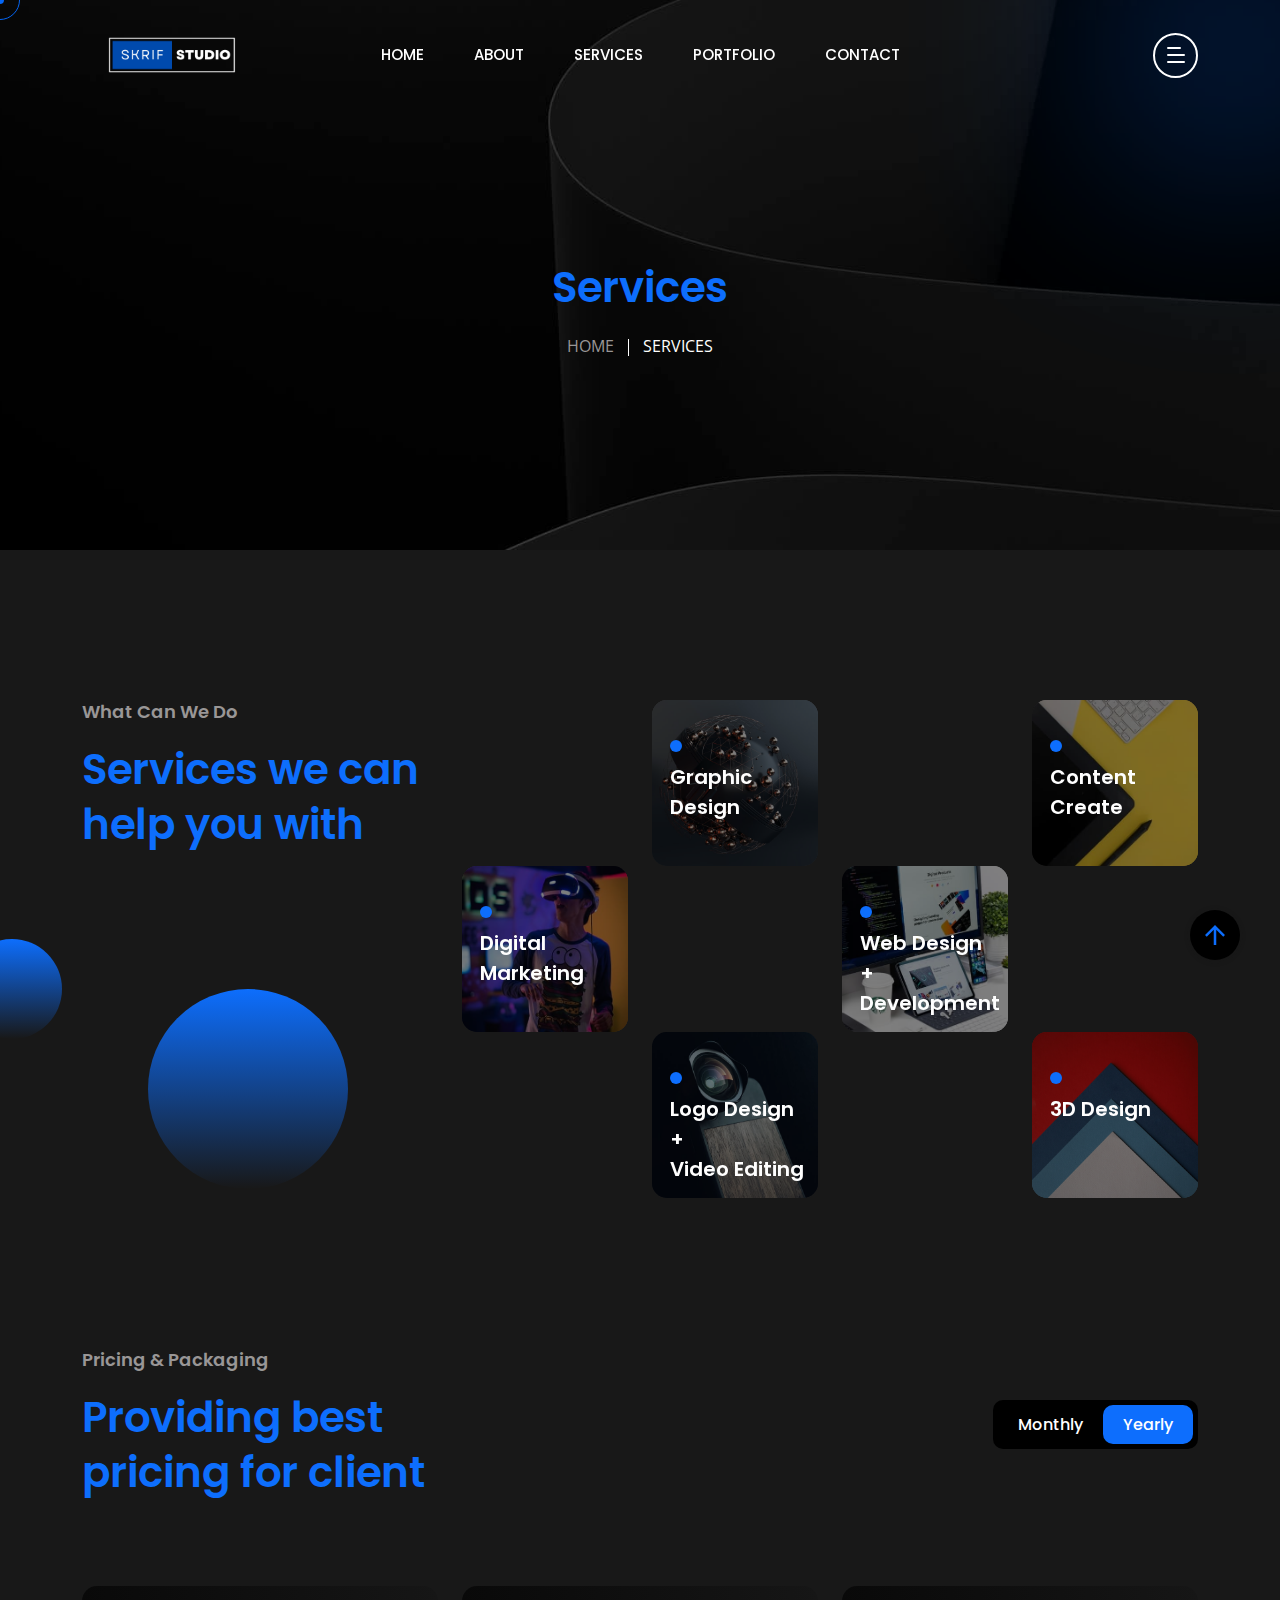
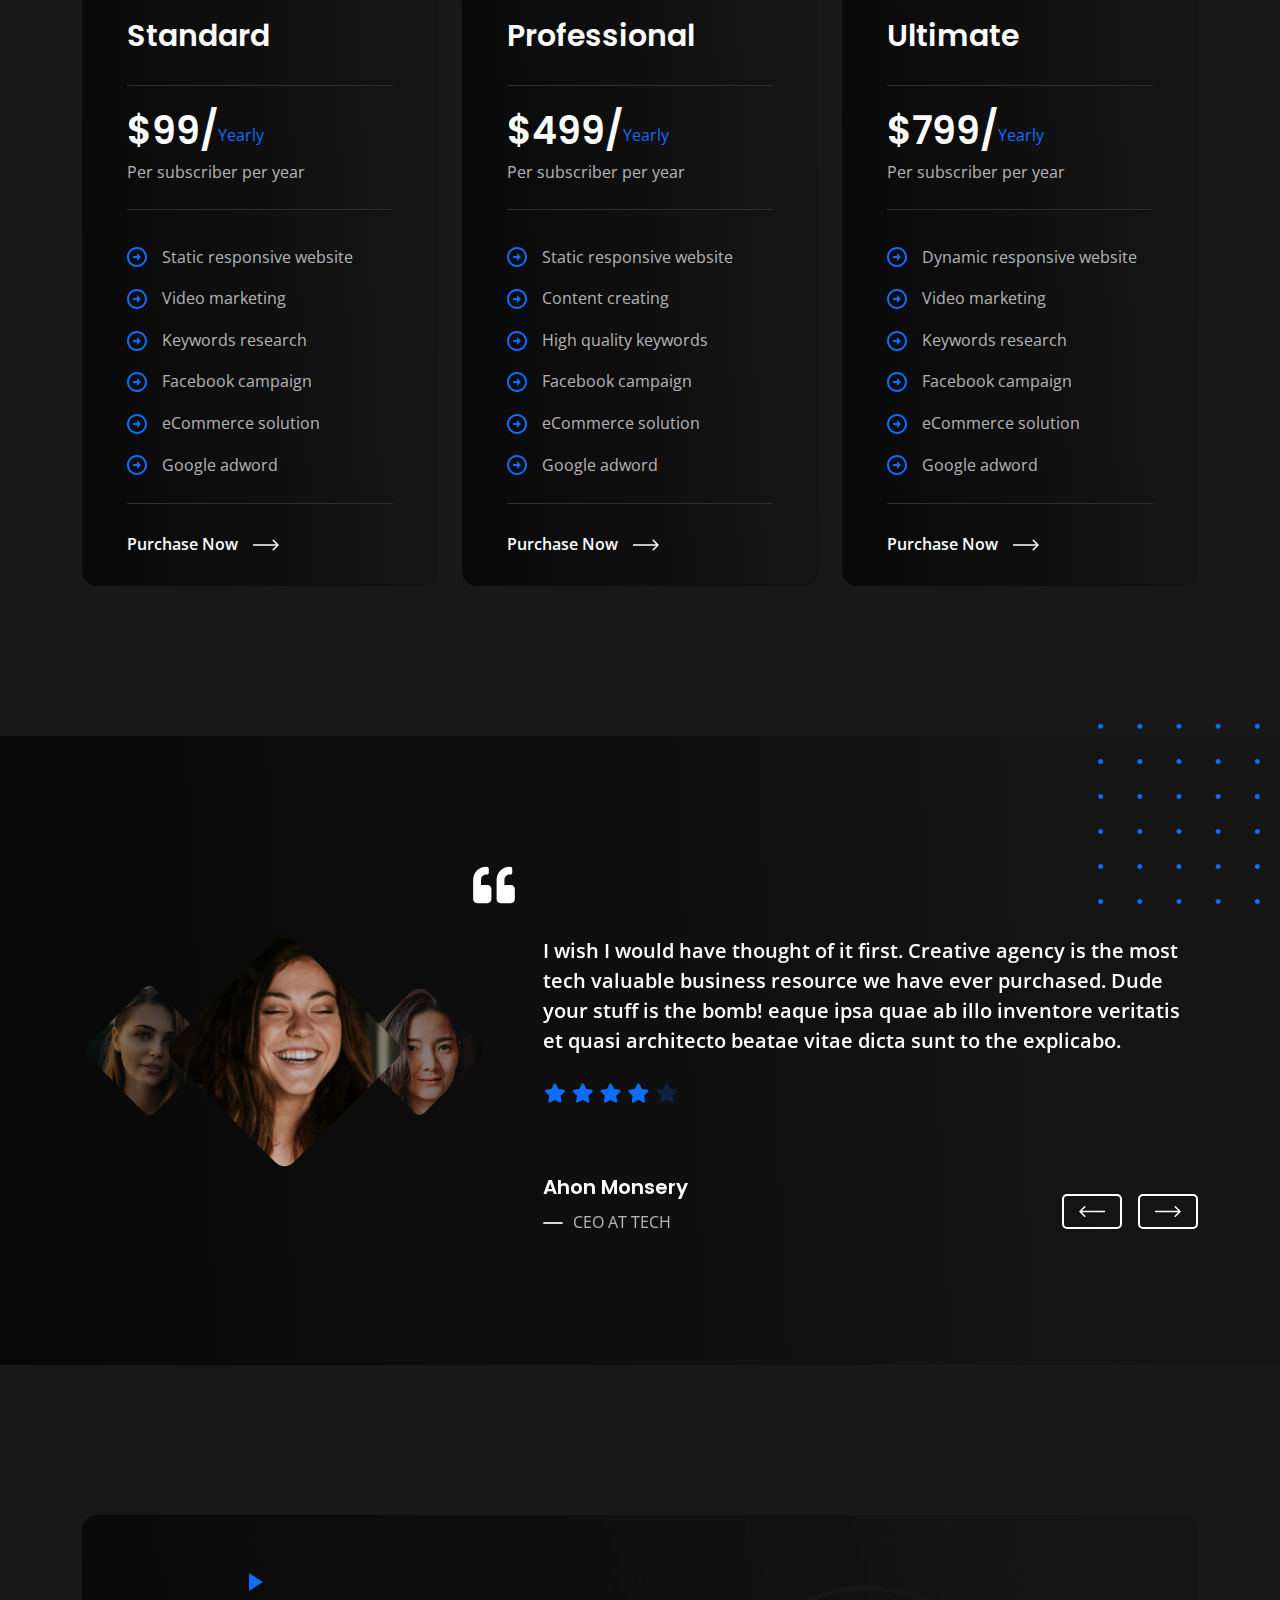
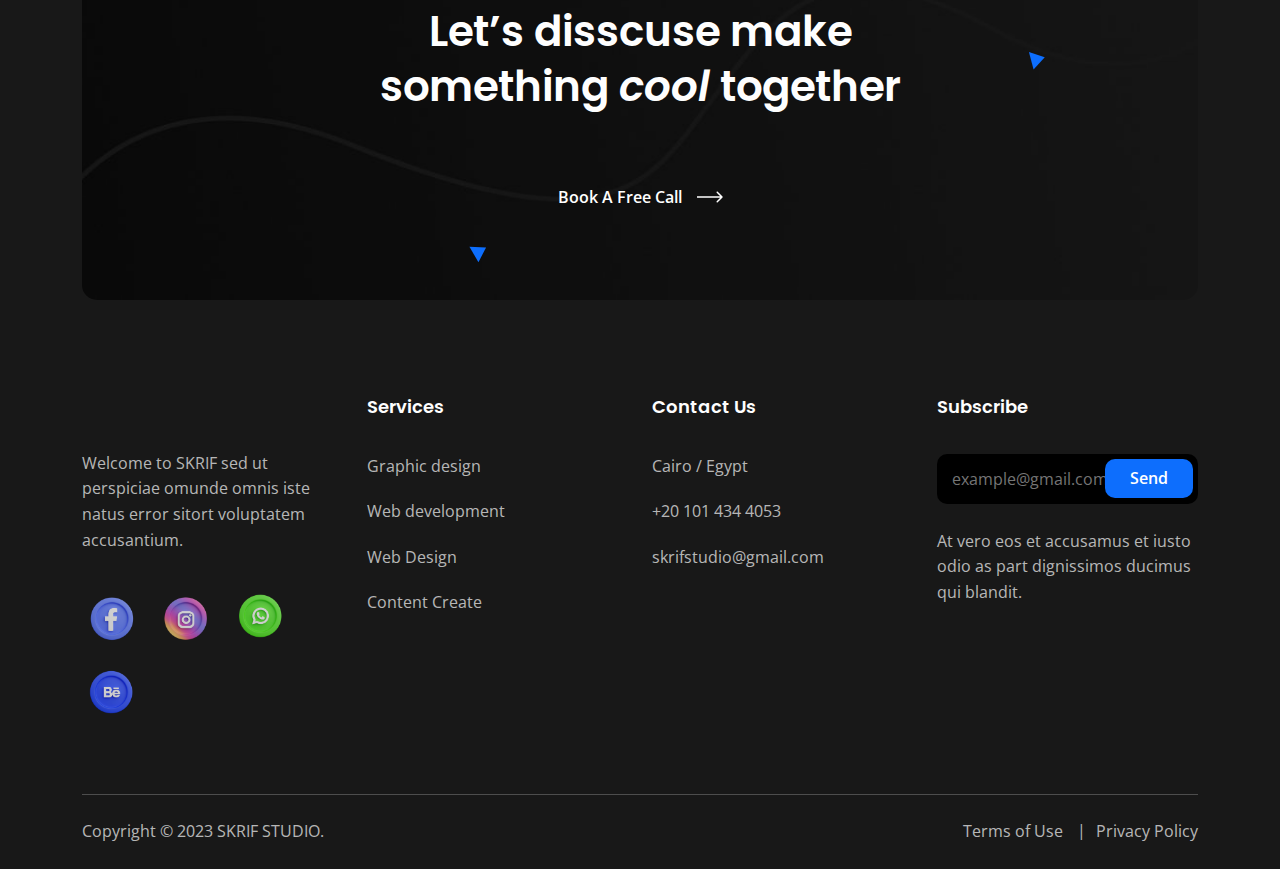
<file: service.html>
<!DOCTYPE html>
<html class="no-js" lang="en">

<head>
    <!-- Meta Tags -->
    <meta charset="utf-8">
    <meta http-equiv="x-ua-compatible" content="ie=edge">
    <meta name="viewport" content="width=device-width, initial-scale=1">
    <meta name="author" content="Maro Al-Kades">
    <!-- Favicon Icon -->
    <link rel="apple-touch-icon" sizes="180x180" href="./assets/img/favicon_io/apple-touch-icon.png">
    <link rel="icon" type="image/png" sizes="32x32" href="./assets/img/favicon_io/favicon-32x32.png">
    <link rel="icon" type="image/png" sizes="16x16" href="./assets/img/favicon_io/favicon-16x16.png">
    <link rel="manifest" href="/site.webmanifest">
    <!-- Site Title -->
    <title>Services</title>
    <link rel="stylesheet" href="assets/css/plugins/bootstrap.min.css">
    <link rel="stylesheet" href="assets/css/plugins/lightgallery.min.css">
    <link rel="stylesheet" href="assets/css/plugins/slick.css">
    <link rel="stylesheet" href="assets/css/plugins/lightgallery.min.css">
    <link rel="stylesheet" href="assets/css/plugins/animate.css">
    <link rel="stylesheet" href="assets/css/services.css">
</head>

<body>
    <div class="cs-preloader cs-center">
        <div class="loade">
            <div></div>
            <div></div>
            <div></div>
            <div></div>
            <div></div>
        </div>
    </div>
    <!-- Start Header Section -->
    <header class="cs-site_header cs-style1 text-uppercase cs-sticky_header">
        <div class="cs-main_header">
            <div class="container">
                <div class="cs-main_header_in">
                    <div class="cs-main_header_left">
                        <a class="cs-site_branding" href="index.html">
                            <img src="assets/img/Logo/SKRIF (5).png" alt="Logo" />
                        </a>
                    </div>
                    <div class="cs-main_header_center">
                        <div class="cs-nav cs-primary_font cs-medium">
                            <ul class="cs-nav_list">
                                <li class="cs-mega_menu">
                                    <a href="index.html">Home</a>
                                </li>
                                <li>
                                    <a href="about.html">About</a>
                                </li>
                                <li>
                                    <a href="service.html">Services</a>
                                </li>
                                <li>
                                    <a href="portfolio.html">Portfolio</a>
                                </li>
                                <li>
                                    <a href="contact.html">Contact</a>
                                </li>
                            </ul>
                        </div>
                    </div>
                    <div class="cs-main_header_right">
                        <div class="cs-toolbox">
                            <span class="cs-icon_btn">
                                <span class="cs-icon_btn_in">
                                    <span></span>
                                    <span></span>
                                    <span></span>
                                    <span></span>
                                </span>
                            </span>
                        </div>
                    </div>
                </div>
            </div>
        </div>
    </header>
    <div class="cs-side_header">
        <button class="cs-close"></button>
        <div class="cs-side_header_overlay"></div>
        <div class="cs-side_header_in">
            <div class="cs-side_header_shape"></div>
            <a class="cs-site_branding" href="index.html">
                <img src="assets/img/Logo/SKRIF (5).png" alt="Logo" />
            </a>
            <div class="cs-side_header_box">
                <h2 class="cs-side_header_heading"> Do you have a project in your <br /> mind? Keep connect us. </h2>
            </div>
            <div class="cs-side_header_box">
                <h3 class="cs-side_header_title cs-primary_color">Contact Us</h3>
                <ul class="cs-contact_info cs-style1 cs-mp0">
                    <li>
                        <svg width="18" height="18" viewBox="0 0 18 18" fill="none" xmlns="http://www.w3.org/2000/svg">
                            <path
                                d="M17 12.5C15.75 12.5 14.55 12.3 13.43 11.93C13.08 11.82 12.69 11.9 12.41 12.17L10.21 14.37C7.38 12.93 5.06 10.62 3.62 7.79L5.82 5.58C6.1 5.31 6.18 4.92 6.07 4.57C5.7 3.45 5.5 2.25 5.5 1C5.5 0.45 5.05 0 4.5 0H1C0.45 0 0 0.45 0 1C0 10.39 7.61 18 17 18C17.55 18 18 17.55 18 17V13.5C18 12.95 17.55 12.5 17 12.5ZM9 0V10L12 7H18V0H9Z"
                                fill="#0d6efd" />
                        </svg>
                        <span>+20 101 434 4053</span>
                    </li>
                    <li>
                        <svg width="20" height="18" viewBox="0 0 20 18" fill="none" xmlns="http://www.w3.org/2000/svg">
                            <path
                                d="M20 6.98V16C20 17.1 19.1 18 18 18H2C0.9 18 0 17.1 0 16V4C0 2.9 0.9 2 2 2H12.1C12.04 2.32 12 2.66 12 3C12 4.48 12.65 5.79 13.67 6.71L10 9L2 4V6L10 11L15.3 7.68C15.84 7.88 16.4 8 17 8C18.13 8 19.16 7.61 20 6.98ZM14 3C14 4.66 15.34 6 17 6C18.66 6 20 4.66 20 3C20 1.34 18.66 0 17 0C15.34 0 14 1.34 14 3Z"
                                fill="#0d6efd" />
                        </svg>
                        <span>skrifstudio@gmail.com</span>
                    </li>
                    <li>
                        <svg width="14" height="20" viewBox="0 0 14 20" fill="none" xmlns="http://www.w3.org/2000/svg">
                            <path
                                d="M7 0C3.13 0 0 3.13 0 7C0 12.25 7 20 7 20C7 20 14 12.25 14 7C14 3.13 10.87 0 7 0ZM7 9.5C5.62 9.5 4.5 8.38 4.5 7C4.5 5.62 5.62 4.5 7 4.5C8.38 4.5 9.5 5.62 9.5 7C9.5 8.38 8.38 9.5 7 9.5Z"
                                fill="#0d6efd" />
                        </svg>
                        <span>50 Cairo <br />Egypt </span>
                    </li>
                </ul>
            </div>
            <div class="cs-side_header_box">
                <h3 class="cs-side_header_title cs-primary_color">Subscribe</h3>
                <div class="cs-newsletter cs-style1">
                    <form action="#" class="cs-newsletter_form">
                        <input type="email" class="cs-newsletter_input" placeholder="example@gmail.com" />
                        <button class="cs-newsletter_btn">
                            <span>Send</span>
                        </button>
                    </form>
                    <div class="cs-newsletter_text"> At vero eos et accusamus et iusto odio as part dignissimos ducimus
                        qui blandit. </div>
                </div>
            </div>
            <div class="cs-side_header_box">
                <div class="cs-social_btns cs-style1">
                    <a href="#" class="cs-center">
                        <svg width="15" height="15" viewBox="0 0 15 15" fill="none" xmlns="http://www.w3.org/2000/svg">
                            <path
                                d="M4.04799 13.7497H1.45647V5.4043H4.04799V13.7497ZM2.75084 4.2659C1.92215 4.2659 1.25 3.57952 1.25 2.75084C1.25 2.35279 1.40812 1.97105 1.68958 1.68958C1.97105 1.40812 2.35279 1.25 2.75084 1.25C3.14888 1.25 3.53063 1.40812 3.81209 1.68958C4.09355 1.97105 4.25167 2.35279 4.25167 2.75084C4.25167 3.57952 3.57924 4.2659 2.75084 4.2659ZM13.7472 13.7497H11.1613V9.68722C11.1613 8.71903 11.1417 7.4774 9.81389 7.4774C8.46652 7.4774 8.26004 8.5293 8.26004 9.61747V13.7497H5.67132V5.4043H8.15681V6.54269H8.19308C8.53906 5.887 9.38421 5.19503 10.6451 5.19503C13.2679 5.19503 13.75 6.92215 13.75 9.16546V13.7497H13.7472Z"
                                fill="white"></path>
                        </svg>
                    </a>
                    <a href="#" class="cs-center">
                        <svg width="13" height="11" viewBox="0 0 13 11" fill="none" xmlns="http://www.w3.org/2000/svg">
                            <path
                                d="M11.4651 2.95396C11.4731 3.065 11.4731 3.17606 11.4731 3.2871C11.4731 6.67383 8.89535 10.5761 4.18402 10.5761C2.73255 10.5761 1.38421 10.1557 0.25 9.42608C0.456226 9.44986 0.654494 9.4578 0.868655 9.4578C2.06629 9.4578 3.16879 9.0533 4.04918 8.36326C2.92291 8.33946 1.97906 7.60183 1.65386 6.5866C1.81251 6.61038 1.97112 6.62624 2.1377 6.62624C2.36771 6.62624 2.59774 6.59451 2.81188 6.53901C1.63802 6.30105 0.757595 5.26996 0.757595 4.02472V3.99301C1.09864 4.18336 1.49524 4.30233 1.91558 4.31818C1.22554 3.85814 0.773464 3.07294 0.773464 2.1846C0.773464 1.70872 0.900344 1.27249 1.12244 0.891774C2.38355 2.44635 4.27919 3.46156 6.40481 3.57262C6.36516 3.38226 6.34136 3.184 6.34136 2.9857C6.34136 1.57388 7.4835 0.423828 8.90323 0.423828C9.64086 0.423828 10.3071 0.733156 10.7751 1.23284C11.354 1.1218 11.9093 0.907643 12.401 0.614185C12.2106 1.20906 11.8061 1.70875 11.2748 2.02598C11.7903 1.97049 12.29 1.82769 12.75 1.62942C12.4011 2.13702 11.9648 2.5891 11.4651 2.95396V2.95396Z"
                                fill="white"></path>
                        </svg>
                    </a>
                    <a href="#" class="cs-center">
                        <svg width="13" height="9" viewBox="0 0 13 9" fill="none" xmlns="http://www.w3.org/2000/svg">
                            <path
                                d="M12.4888 1.48066C12.345 0.939353 11.9215 0.513038 11.3837 0.368362C10.4089 0.105469 6.5 0.105469 6.5 0.105469C6.5 0.105469 2.59116 0.105469 1.61633 0.368362C1.07853 0.513061 0.65496 0.939353 0.5112 1.48066C0.25 2.4618 0.25 4.50887 0.25 4.50887C0.25 4.50887 0.25 6.55595 0.5112 7.53709C0.65496 8.0784 1.07853 8.48695 1.61633 8.63163C2.59116 8.89452 6.5 8.89452 6.5 8.89452C6.5 8.89452 10.4088 8.89452 11.3837 8.63163C11.9215 8.48695 12.345 8.0784 12.4888 7.53709C12.75 6.55595 12.75 4.50887 12.75 4.50887C12.75 4.50887 12.75 2.4618 12.4888 1.48066V1.48066ZM5.22158 6.36746V2.65029L8.48861 4.50892L5.22158 6.36746V6.36746Z"
                                fill="white"></path>
                        </svg>
                    </a>
                    <a href="#" class="cs-center">
                        <svg width="13" height="13" viewBox="0 0 13 13" fill="none" xmlns="http://www.w3.org/2000/svg">
                            <path
                                d="M2.87612 8.149C2.87612 8.87165 2.28571 9.46205 1.56306 9.46205C0.840402 9.46205 0.25 8.87165 0.25 8.149C0.25 7.42634 0.840402 6.83594 1.56306 6.83594H2.87612V8.149ZM3.53795 8.149C3.53795 7.42634 4.12835 6.83594 4.851 6.83594C5.57366 6.83594 6.16406 7.42634 6.16406 8.149V11.4369C6.16406 12.1596 5.57366 12.75 4.851 12.75C4.12835 12.75 3.53795 12.1596 3.53795 11.4369V8.149ZM4.851 2.87612C4.12835 2.87612 3.53795 2.28571 3.53795 1.56306C3.53795 0.840402 4.12835 0.25 4.851 0.25C5.57366 0.25 6.16406 0.840402 6.16406 1.56306V2.87612H4.851V2.87612ZM4.851 3.53795C5.57366 3.53795 6.16406 4.12835 6.16406 4.851C6.16406 5.57366 5.57366 6.16406 4.851 6.16406H1.56306C0.840402 6.16406 0.25 5.57366 0.25 4.851C0.25 4.12835 0.840402 3.53795 1.56306 3.53795H4.851V3.53795ZM10.1239 4.851C10.1239 4.12835 10.7143 3.53795 11.4369 3.53795C12.1596 3.53795 12.75 4.12835 12.75 4.851C12.75 5.57366 12.1596 6.16406 11.4369 6.16406H10.1239V4.851V4.851ZM9.46205 4.851C9.46205 5.57366 8.87165 6.16406 8.149 6.16406C7.42634 6.16406 6.83594 5.57366 6.83594 4.851V1.56306C6.83594 0.840402 7.42634 0.25 8.149 0.25C8.87165 0.25 9.46205 0.840402 9.46205 1.56306V4.851V4.851ZM8.149 10.1239C8.87165 10.1239 9.46205 10.7143 9.46205 11.4369C9.46205 12.1596 8.87165 12.75 8.149 12.75C7.42634 12.75 6.83594 12.1596 6.83594 11.4369V10.1239H8.149ZM8.149 9.46205C7.42634 9.46205 6.83594 8.87165 6.83594 8.149C6.83594 7.42634 7.42634 6.83594 8.149 6.83594H11.4369C12.1596 6.83594 12.75 7.42634 12.75 8.149C12.75 8.87165 12.1596 9.46205 11.4369 9.46205H8.149Z"
                                fill="white"></path>
                        </svg>
                    </a>
                </div>
            </div>
        </div>
    </div>
    <!-- End Header Section -->

    <!-- Start Hero -->
    <div class="cs-page_heading cs-style1 cs-center text-center cs-bg" data-src="assets/img/service_hero_bg.jpeg">
        <div class="container">
            <div class="cs-page_heading_in">
                <h1 class="cs-page_title cs-font_50 cs-white_color">Services</h1>
                <ol class="breadcrumb text-uppercase">
                    <li class="breadcrumb-item"><a href="index.html">Home</a></li>
                    <li class="breadcrumb-item active">Services</li>
                </ol>
            </div>
        </div>
    </div>
    <!-- End Hero -->
    <div class="cs-height_150 cs-height_lg_80"></div>
    <!-- Start Service Section -->
    <section class="cs-shape_wrap_4 cs-parallax">
        <div class="cs-shape_4 cs-to_up"></div>
        <div class="cs-shape_4 cs-to_right"></div>
        <div class="container">
            <div class="row">
                <div class="col-xl-4">
                    <div class="cs-section_heading cs-style1">
                        <h3 class="cs-section_subtitle">What Can We Do</h3>
                        <h2 class="cs-section_title">Services we can help you with</h2>
                    </div>
                    <div class="cs-height_90 cs-height_lg_45"></div>
                </div>
                <div class="col-xl-8">
                    <div class="row">
                        <div class="col-lg-3 col-sm-6 cs-hidden_mobile"></div>
                        <div class="col-lg-3 col-sm-6">
                            <div class="cs-hobble">
                                <a href="service-details.html" class="cs-card cs-style1 cs-hover_layer1">
                                    <img src="assets/img/service_1.jpeg" alt="Service">
                                    <div class="cs-card_overlay"></div>
                                    <div class="cs-card_info">
                                        <span class=" cs-hover_layer3 cs-accent_bg"></span>
                                        <h2 class="cs-card_title">Graphic Design</h2>
                                    </div>
                                </a>
                            </div>
                            <div class="cs-height_0 cs-height_lg_30"></div>
                        </div>
                        <div class="col-lg-3 col-sm-6 cs-hidden_mobile"></div>
                        <div class="col-lg-3 col-sm-6">
                            <div class="cs-hobble">
                                <a href="service-details.html" class="cs-card cs-style1 cs-hover_layer1">
                                    <img src="assets/img/service_2.jpeg" alt="Service">
                                    <div class="cs-card_overlay"></div>
                                    <div class="cs-card_info">
                                        <span class=" cs-hover_layer3 cs-accent_bg"></span>
                                        <h2 class="cs-card_title">Content Create</h2>
                                    </div>
                                </a>
                            </div>
                            <div class="cs-height_0 cs-height_lg_30"></div>
                        </div>
                        <div class="col-lg-3 col-sm-6">
                            <div class="cs-hobble">
                                <a href="service-details.html" class="cs-card cs-style1 cs-hover_layer1">
                                    <img src="assets/img/service_3.jpeg" alt="Service">
                                    <div class="cs-card_overlay"></div>
                                    <div class="cs-card_info">
                                        <span class=" cs-hover_layer3 cs-accent_bg"></span>
                                        <h2 class="cs-card_title">Digital Marketing</h2>
                                    </div>
                                </a>
                            </div>
                            <div class="cs-height_0 cs-height_lg_30"></div>
                        </div>
                        <div class="col-lg-3 col-sm-6 cs-hidden_mobile"></div>
                        <div class="col-lg-3 col-sm-6">
                            <div class="cs-hobble">
                                <a href="service-details.html" class="cs-card cs-style1 cs-hover_layer1">
                                    <img src="assets/img/service_4.jpeg" alt="Service">
                                    <div class="cs-card_overlay"></div>
                                    <div class="cs-card_info">
                                        <span class=" cs-hover_layer3 cs-accent_bg"></span>
                                        <h2 class="cs-card_title">Web Design <br> + <br> Development</h2>
                                    </div>
                                </a>
                            </div>
                            <div class="cs-height_0 cs-height_lg_30"></div>
                        </div>
                        <div class="col-lg-3 col-sm-6 cs-hidden_mobile"></div>
                        <div class="col-lg-3 col-sm-6 cs-hidden_mobile"></div>
                        <div class="col-lg-3 col-sm-6">
                            <div class="cs-hobble">
                                <a href="service-details.html" class="cs-card cs-style1 cs-hover_layer1">
                                    <img src="assets/img/service_5.jpeg" alt="Service">
                                    <div class="cs-card_overlay"></div>
                                    <div class="cs-card_info">
                                        <span class=" cs-hover_layer3 cs-accent_bg"></span>
                                        <h2 class="cs-card_title" style="width: 300px;">Logo Design <br> + <br> Video Editing</h2>
                                    </div>
                                </a>
                            </div>
                            <div class="cs-height_0 cs-height_lg_30"></div>
                        </div>
                        <div class="col-lg-3 col-sm-6 cs-hidden_mobile"></div>
                        <div class="col-lg-3 col-sm-6">
                            <div class="cs-hobble">
                                <a href="service-details.html" class="cs-card cs-style1 cs-hover_layer1">
                                    <img src="assets/img/service_6.jpeg" alt="Service">
                                    <div class="cs-card_overlay"></div>
                                    <div class="cs-card_info">
                                        <span class=" cs-hover_layer3 cs-accent_bg"></span>
                                        <h2 class="cs-card_title">3D Design</h2>
                                    </div>
                                </a>
                            </div>
                            <div class="cs-height_0 cs-height_lg_30"></div>
                        </div>
                    </div>
                </div>
            </div>
        </div>
    </section>
    <!-- End Service Section -->
    <div class="cs-height_150 cs-height_lg_50"></div>
    <!-- Start Pricing Plan -->
    <section>
        <div class="container">
            <div class="cs-tabs cs-style1">
                <div class="cs-tabs_heading">
                    <div class="cs-section_heading cs-style1">
                        <h3 class="cs-section_subtitle">Pricing & Packaging</h3>
                        <h2 class="cs-section_title">Providing best <br>pricing for client</h2>
                    </div>
                    <ul class="cs-tab_links cs-style1 cs-mp0 cs-primary_font">
                        <li><a href="#tab_1">Monthly</a></li>
                        <li class="active"><a href="#tab_2">Yearly</a></li>
                    </ul>
                </div>
                <!-- .cs-tabs_heading -->
                <div class="cs-height_85 cs-height_lg_40"></div>
                <div class="cs-tab_body">
                    <div class="cs-tab" id="tab_1">
                        <div class="row">
                            <div class="col-lg-4">
                                <div class="cs-pricing_table cs-style1">
                                    <h2 class="cs-pricing_title">Standard</h2>
                                    <div class="cs-pricing_info">
                                        <div class="cs-price">
                                            <h3 class="cs-white_color">$59/</h3>
                                            <span class="cs-accent_color">Yearly</span>
                                        </div>
                                        <div class="cs-price_text">Per subscriber per year</div>
                                    </div>
                                    <ul class="cs-pricing_feature cs-mp0">
                                        <li>
                                            <span class="cs-feature_icon cs-accent_color">
                                                <svg width="20" height="20" viewBox="0 0 20 20" fill="none"
                                                    xmlns="http://www.w3.org/2000/svg">
                                                    <path
                                                        d="M2 10C2 5.59 5.59 2 10 2C14.41 2 18 5.59 18 10C18 14.41 14.41 18 10 18C5.59 18 2 14.41 2 10ZM0 10C0 15.52 4.48 20 10 20C15.52 20 20 15.52 20 10C20 4.48 15.52 0 10 0C4.48 0 0 4.48 0 10ZM10 9H6L6 11H10V14L14 10L10 6L10 9Z"
                                                        fill="currentColor" />
                                                </svg>
                                            </span>
                                            <span>Static responsive website</span>
                                        </li>
                                        <li>
                                            <span class="cs-feature_icon cs-accent_color">
                                                <svg width="20" height="20" viewBox="0 0 20 20" fill="none"
                                                    xmlns="http://www.w3.org/2000/svg">
                                                    <path
                                                        d="M2 10C2 5.59 5.59 2 10 2C14.41 2 18 5.59 18 10C18 14.41 14.41 18 10 18C5.59 18 2 14.41 2 10ZM0 10C0 15.52 4.48 20 10 20C15.52 20 20 15.52 20 10C20 4.48 15.52 0 10 0C4.48 0 0 4.48 0 10ZM10 9H6L6 11H10V14L14 10L10 6L10 9Z"
                                                        fill="currentColor" />
                                                </svg>
                                            </span>
                                            <span>Video marketing</span>
                                        </li>
                                        <li>
                                            <span class="cs-feature_icon cs-accent_color">
                                                <svg width="20" height="20" viewBox="0 0 20 20" fill="none"
                                                    xmlns="http://www.w3.org/2000/svg">
                                                    <path
                                                        d="M2 10C2 5.59 5.59 2 10 2C14.41 2 18 5.59 18 10C18 14.41 14.41 18 10 18C5.59 18 2 14.41 2 10ZM0 10C0 15.52 4.48 20 10 20C15.52 20 20 15.52 20 10C20 4.48 15.52 0 10 0C4.48 0 0 4.48 0 10ZM10 9H6L6 11H10V14L14 10L10 6L10 9Z"
                                                        fill="currentColor" />
                                                </svg>
                                            </span>
                                            <span>Keywords research</span>
                                        </li>
                                        <li>
                                            <span class="cs-feature_icon cs-accent_color">
                                                <svg width="20" height="20" viewBox="0 0 20 20" fill="none"
                                                    xmlns="http://www.w3.org/2000/svg">
                                                    <path
                                                        d="M2 10C2 5.59 5.59 2 10 2C14.41 2 18 5.59 18 10C18 14.41 14.41 18 10 18C5.59 18 2 14.41 2 10ZM0 10C0 15.52 4.48 20 10 20C15.52 20 20 15.52 20 10C20 4.48 15.52 0 10 0C4.48 0 0 4.48 0 10ZM10 9H6L6 11H10V14L14 10L10 6L10 9Z"
                                                        fill="currentColor" />
                                                </svg>
                                            </span>
                                            <span>Facebook campaign</span>
                                        </li>
                                        <li>
                                            <span class="cs-feature_icon cs-accent_color">
                                                <svg width="20" height="20" viewBox="0 0 20 20" fill="none"
                                                    xmlns="http://www.w3.org/2000/svg">
                                                    <path
                                                        d="M2 10C2 5.59 5.59 2 10 2C14.41 2 18 5.59 18 10C18 14.41 14.41 18 10 18C5.59 18 2 14.41 2 10ZM0 10C0 15.52 4.48 20 10 20C15.52 20 20 15.52 20 10C20 4.48 15.52 0 10 0C4.48 0 0 4.48 0 10ZM10 9H6L6 11H10V14L14 10L10 6L10 9Z"
                                                        fill="currentColor" />
                                                </svg>
                                            </span>
                                            <span>eCommerce solution</span>
                                        </li>
                                        <li>
                                            <span class="cs-feature_icon cs-accent_color">
                                                <svg width="20" height="20" viewBox="0 0 20 20" fill="none"
                                                    xmlns="http://www.w3.org/2000/svg">
                                                    <path
                                                        d="M2 10C2 5.59 5.59 2 10 2C14.41 2 18 5.59 18 10C18 14.41 14.41 18 10 18C5.59 18 2 14.41 2 10ZM0 10C0 15.52 4.48 20 10 20C15.52 20 20 15.52 20 10C20 4.48 15.52 0 10 0C4.48 0 0 4.48 0 10ZM10 9H6L6 11H10V14L14 10L10 6L10 9Z"
                                                        fill="currentColor" />
                                                </svg>
                                            </span>
                                            <span>Google adword</span>
                                        </li>
                                    </ul>
                                    <div class="cs-pricing_btn_wrap">
                                        <a href="#" class="cs-text_btn">
                                            <span>Purchase Now</span>
                                            <svg width="26" height="12" viewBox="0 0 26 12" fill="none"
                                                xmlns="http://www.w3.org/2000/svg">
                                                <path
                                                    d="M25.5303 6.53033C25.8232 6.23744 25.8232 5.76256 25.5303 5.46967L20.7574 0.696699C20.4645 0.403806 19.9896 0.403806 19.6967 0.696699C19.4038 0.989593 19.4038 1.46447 19.6967 1.75736L23.9393 6L19.6967 10.2426C19.4038 10.5355 19.4038 11.0104 19.6967 11.3033C19.9896 11.5962 20.4645 11.5962 20.7574 11.3033L25.5303 6.53033ZM0 6.75H25V5.25H0V6.75Z"
                                                    fill="currentColor" />
                                            </svg>
                                        </a>
                                    </div>
                                </div>
                                <div class="cs-height_25 cs-height_lg_25"></div>
                            </div>
                            <div class="col-lg-4">
                                <div class="cs-pricing_table cs-style1">
                                    <h2 class="cs-pricing_title">Professional</h2>
                                    <div class="cs-pricing_info">
                                        <div class="cs-price">
                                            <h3 class="cs-white_color">$299/</h3>
                                            <span class="cs-accent_color">Yearly</span>
                                        </div>
                                        <div class="cs-price_text">Per subscriber per year</div>
                                    </div>
                                    <ul class="cs-pricing_feature cs-mp0">
                                        <li>
                                            <span class="cs-feature_icon cs-accent_color">
                                                <svg width="20" height="20" viewBox="0 0 20 20" fill="none"
                                                    xmlns="http://www.w3.org/2000/svg">
                                                    <path
                                                        d="M2 10C2 5.59 5.59 2 10 2C14.41 2 18 5.59 18 10C18 14.41 14.41 18 10 18C5.59 18 2 14.41 2 10ZM0 10C0 15.52 4.48 20 10 20C15.52 20 20 15.52 20 10C20 4.48 15.52 0 10 0C4.48 0 0 4.48 0 10ZM10 9H6L6 11H10V14L14 10L10 6L10 9Z"
                                                        fill="currentColor" />
                                                </svg>
                                            </span>
                                            <span>Static responsive website</span>
                                        </li>
                                        <li>
                                            <span class="cs-feature_icon cs-accent_color">
                                                <svg width="20" height="20" viewBox="0 0 20 20" fill="none"
                                                    xmlns="http://www.w3.org/2000/svg">
                                                    <path
                                                        d="M2 10C2 5.59 5.59 2 10 2C14.41 2 18 5.59 18 10C18 14.41 14.41 18 10 18C5.59 18 2 14.41 2 10ZM0 10C0 15.52 4.48 20 10 20C15.52 20 20 15.52 20 10C20 4.48 15.52 0 10 0C4.48 0 0 4.48 0 10ZM10 9H6L6 11H10V14L14 10L10 6L10 9Z"
                                                        fill="currentColor" />
                                                </svg>
                                            </span>
                                            <span>Content creating</span>
                                        </li>
                                        <li>
                                            <span class="cs-feature_icon cs-accent_color">
                                                <svg width="20" height="20" viewBox="0 0 20 20" fill="none"
                                                    xmlns="http://www.w3.org/2000/svg">
                                                    <path
                                                        d="M2 10C2 5.59 5.59 2 10 2C14.41 2 18 5.59 18 10C18 14.41 14.41 18 10 18C5.59 18 2 14.41 2 10ZM0 10C0 15.52 4.48 20 10 20C15.52 20 20 15.52 20 10C20 4.48 15.52 0 10 0C4.48 0 0 4.48 0 10ZM10 9H6L6 11H10V14L14 10L10 6L10 9Z"
                                                        fill="currentColor" />
                                                </svg>
                                            </span>
                                            <span>High quality keywords</span>
                                        </li>
                                        <li>
                                            <span class="cs-feature_icon cs-accent_color">
                                                <svg width="20" height="20" viewBox="0 0 20 20" fill="none"
                                                    xmlns="http://www.w3.org/2000/svg">
                                                    <path
                                                        d="M2 10C2 5.59 5.59 2 10 2C14.41 2 18 5.59 18 10C18 14.41 14.41 18 10 18C5.59 18 2 14.41 2 10ZM0 10C0 15.52 4.48 20 10 20C15.52 20 20 15.52 20 10C20 4.48 15.52 0 10 0C4.48 0 0 4.48 0 10ZM10 9H6L6 11H10V14L14 10L10 6L10 9Z"
                                                        fill="currentColor" />
                                                </svg>
                                            </span>
                                            <span>Facebook campaign</span>
                                        </li>
                                        <li>
                                            <span class="cs-feature_icon cs-accent_color">
                                                <svg width="20" height="20" viewBox="0 0 20 20" fill="none"
                                                    xmlns="http://www.w3.org/2000/svg">
                                                    <path
                                                        d="M2 10C2 5.59 5.59 2 10 2C14.41 2 18 5.59 18 10C18 14.41 14.41 18 10 18C5.59 18 2 14.41 2 10ZM0 10C0 15.52 4.48 20 10 20C15.52 20 20 15.52 20 10C20 4.48 15.52 0 10 0C4.48 0 0 4.48 0 10ZM10 9H6L6 11H10V14L14 10L10 6L10 9Z"
                                                        fill="currentColor" />
                                                </svg>
                                            </span>
                                            <span>eCommerce solution</span>
                                        </li>
                                        <li>
                                            <span class="cs-feature_icon cs-accent_color">
                                                <svg width="20" height="20" viewBox="0 0 20 20" fill="none"
                                                    xmlns="http://www.w3.org/2000/svg">
                                                    <path
                                                        d="M2 10C2 5.59 5.59 2 10 2C14.41 2 18 5.59 18 10C18 14.41 14.41 18 10 18C5.59 18 2 14.41 2 10ZM0 10C0 15.52 4.48 20 10 20C15.52 20 20 15.52 20 10C20 4.48 15.52 0 10 0C4.48 0 0 4.48 0 10ZM10 9H6L6 11H10V14L14 10L10 6L10 9Z"
                                                        fill="currentColor" />
                                                </svg>
                                            </span>
                                            <span>Google adword</span>
                                        </li>
                                    </ul>
                                    <div class="cs-pricing_btn_wrap">
                                        <a href="#" class="cs-text_btn">
                                            <span>Purchase Now</span>
                                            <svg width="26" height="12" viewBox="0 0 26 12" fill="none"
                                                xmlns="http://www.w3.org/2000/svg">
                                                <path
                                                    d="M25.5303 6.53033C25.8232 6.23744 25.8232 5.76256 25.5303 5.46967L20.7574 0.696699C20.4645 0.403806 19.9896 0.403806 19.6967 0.696699C19.4038 0.989593 19.4038 1.46447 19.6967 1.75736L23.9393 6L19.6967 10.2426C19.4038 10.5355 19.4038 11.0104 19.6967 11.3033C19.9896 11.5962 20.4645 11.5962 20.7574 11.3033L25.5303 6.53033ZM0 6.75H25V5.25H0V6.75Z"
                                                    fill="currentColor" />
                                            </svg>
                                        </a>
                                    </div>
                                </div>
                                <div class="cs-height_25 cs-height_lg_25"></div>
                            </div>
                            <div class="col-lg-4">
                                <div class="cs-pricing_table cs-style1">
                                    <h2 class="cs-pricing_title">Ultimate</h2>
                                    <div class="cs-pricing_info">
                                        <div class="cs-price">
                                            <h3 class="cs-white_color">$599/</h3>
                                            <span class="cs-accent_color">Yearly</span>
                                        </div>
                                        <div class="cs-price_text">Per subscriber per year</div>
                                    </div>
                                    <ul class="cs-pricing_feature cs-mp0">
                                        <li>
                                            <span class="cs-feature_icon cs-accent_color">
                                                <svg width="20" height="20" viewBox="0 0 20 20" fill="none"
                                                    xmlns="http://www.w3.org/2000/svg">
                                                    <path
                                                        d="M2 10C2 5.59 5.59 2 10 2C14.41 2 18 5.59 18 10C18 14.41 14.41 18 10 18C5.59 18 2 14.41 2 10ZM0 10C0 15.52 4.48 20 10 20C15.52 20 20 15.52 20 10C20 4.48 15.52 0 10 0C4.48 0 0 4.48 0 10ZM10 9H6L6 11H10V14L14 10L10 6L10 9Z"
                                                        fill="currentColor" />
                                                </svg>
                                            </span>
                                            <span>Dynamic responsive website</span>
                                        </li>
                                        <li>
                                            <span class="cs-feature_icon cs-accent_color">
                                                <svg width="20" height="20" viewBox="0 0 20 20" fill="none"
                                                    xmlns="http://www.w3.org/2000/svg">
                                                    <path
                                                        d="M2 10C2 5.59 5.59 2 10 2C14.41 2 18 5.59 18 10C18 14.41 14.41 18 10 18C5.59 18 2 14.41 2 10ZM0 10C0 15.52 4.48 20 10 20C15.52 20 20 15.52 20 10C20 4.48 15.52 0 10 0C4.48 0 0 4.48 0 10ZM10 9H6L6 11H10V14L14 10L10 6L10 9Z"
                                                        fill="currentColor" />
                                                </svg>
                                            </span>
                                            <span>Video marketing</span>
                                        </li>
                                        <li>
                                            <span class="cs-feature_icon cs-accent_color">
                                                <svg width="20" height="20" viewBox="0 0 20 20" fill="none"
                                                    xmlns="http://www.w3.org/2000/svg">
                                                    <path
                                                        d="M2 10C2 5.59 5.59 2 10 2C14.41 2 18 5.59 18 10C18 14.41 14.41 18 10 18C5.59 18 2 14.41 2 10ZM0 10C0 15.52 4.48 20 10 20C15.52 20 20 15.52 20 10C20 4.48 15.52 0 10 0C4.48 0 0 4.48 0 10ZM10 9H6L6 11H10V14L14 10L10 6L10 9Z"
                                                        fill="currentColor" />
                                                </svg>
                                            </span>
                                            <span>Keywords research</span>
                                        </li>
                                        <li>
                                            <span class="cs-feature_icon cs-accent_color">
                                                <svg width="20" height="20" viewBox="0 0 20 20" fill="none"
                                                    xmlns="http://www.w3.org/2000/svg">
                                                    <path
                                                        d="M2 10C2 5.59 5.59 2 10 2C14.41 2 18 5.59 18 10C18 14.41 14.41 18 10 18C5.59 18 2 14.41 2 10ZM0 10C0 15.52 4.48 20 10 20C15.52 20 20 15.52 20 10C20 4.48 15.52 0 10 0C4.48 0 0 4.48 0 10ZM10 9H6L6 11H10V14L14 10L10 6L10 9Z"
                                                        fill="currentColor" />
                                                </svg>
                                            </span>
                                            <span>Facebook campaign</span>
                                        </li>
                                        <li>
                                            <span class="cs-feature_icon cs-accent_color">
                                                <svg width="20" height="20" viewBox="0 0 20 20" fill="none"
                                                    xmlns="http://www.w3.org/2000/svg">
                                                    <path
                                                        d="M2 10C2 5.59 5.59 2 10 2C14.41 2 18 5.59 18 10C18 14.41 14.41 18 10 18C5.59 18 2 14.41 2 10ZM0 10C0 15.52 4.48 20 10 20C15.52 20 20 15.52 20 10C20 4.48 15.52 0 10 0C4.48 0 0 4.48 0 10ZM10 9H6L6 11H10V14L14 10L10 6L10 9Z"
                                                        fill="currentColor" />
                                                </svg>
                                            </span>
                                            <span>eCommerce solution</span>
                                        </li>
                                        <li>
                                            <span class="cs-feature_icon cs-accent_color">
                                                <svg width="20" height="20" viewBox="0 0 20 20" fill="none"
                                                    xmlns="http://www.w3.org/2000/svg">
                                                    <path
                                                        d="M2 10C2 5.59 5.59 2 10 2C14.41 2 18 5.59 18 10C18 14.41 14.41 18 10 18C5.59 18 2 14.41 2 10ZM0 10C0 15.52 4.48 20 10 20C15.52 20 20 15.52 20 10C20 4.48 15.52 0 10 0C4.48 0 0 4.48 0 10ZM10 9H6L6 11H10V14L14 10L10 6L10 9Z"
                                                        fill="currentColor" />
                                                </svg>
                                            </span>
                                            <span>Google adword</span>
                                        </li>
                                    </ul>
                                    <div class="cs-pricing_btn_wrap">
                                        <a href="#" class="cs-text_btn">
                                            <span>Purchase Now</span>
                                            <svg width="26" height="12" viewBox="0 0 26 12" fill="none"
                                                xmlns="http://www.w3.org/2000/svg">
                                                <path
                                                    d="M25.5303 6.53033C25.8232 6.23744 25.8232 5.76256 25.5303 5.46967L20.7574 0.696699C20.4645 0.403806 19.9896 0.403806 19.6967 0.696699C19.4038 0.989593 19.4038 1.46447 19.6967 1.75736L23.9393 6L19.6967 10.2426C19.4038 10.5355 19.4038 11.0104 19.6967 11.3033C19.9896 11.5962 20.4645 11.5962 20.7574 11.3033L25.5303 6.53033ZM0 6.75H25V5.25H0V6.75Z"
                                                    fill="currentColor" />
                                            </svg>
                                        </a>
                                    </div>
                                </div>
                                <div class="cs-height_25 cs-height_lg_25"></div>
                            </div>
                        </div>
                    </div>
                    <!-- .cs-tab -->
                    <div class="cs-tab active" id="tab_2">
                        <div class="row">
                            <div class="col-lg-4">
                                <div class="cs-pricing_table cs-style1">
                                    <h2 class="cs-pricing_title">Standard</h2>
                                    <div class="cs-pricing_info">
                                        <div class="cs-price">
                                            <h3 class="cs-white_color">$99/</h3>
                                            <span class="cs-accent_color">Yearly</span>
                                        </div>
                                        <div class="cs-price_text">Per subscriber per year</div>
                                    </div>
                                    <ul class="cs-pricing_feature cs-mp0">
                                        <li>
                                            <span class="cs-feature_icon cs-accent_color">
                                                <svg width="20" height="20" viewBox="0 0 20 20" fill="none"
                                                    xmlns="http://www.w3.org/2000/svg">
                                                    <path
                                                        d="M2 10C2 5.59 5.59 2 10 2C14.41 2 18 5.59 18 10C18 14.41 14.41 18 10 18C5.59 18 2 14.41 2 10ZM0 10C0 15.52 4.48 20 10 20C15.52 20 20 15.52 20 10C20 4.48 15.52 0 10 0C4.48 0 0 4.48 0 10ZM10 9H6L6 11H10V14L14 10L10 6L10 9Z"
                                                        fill="currentColor" />
                                                </svg>
                                            </span>
                                            <span>Static responsive website</span>
                                        </li>
                                        <li>
                                            <span class="cs-feature_icon cs-accent_color">
                                                <svg width="20" height="20" viewBox="0 0 20 20" fill="none"
                                                    xmlns="http://www.w3.org/2000/svg">
                                                    <path
                                                        d="M2 10C2 5.59 5.59 2 10 2C14.41 2 18 5.59 18 10C18 14.41 14.41 18 10 18C5.59 18 2 14.41 2 10ZM0 10C0 15.52 4.48 20 10 20C15.52 20 20 15.52 20 10C20 4.48 15.52 0 10 0C4.48 0 0 4.48 0 10ZM10 9H6L6 11H10V14L14 10L10 6L10 9Z"
                                                        fill="currentColor" />
                                                </svg>
                                            </span>
                                            <span>Video marketing</span>
                                        </li>
                                        <li>
                                            <span class="cs-feature_icon cs-accent_color">
                                                <svg width="20" height="20" viewBox="0 0 20 20" fill="none"
                                                    xmlns="http://www.w3.org/2000/svg">
                                                    <path
                                                        d="M2 10C2 5.59 5.59 2 10 2C14.41 2 18 5.59 18 10C18 14.41 14.41 18 10 18C5.59 18 2 14.41 2 10ZM0 10C0 15.52 4.48 20 10 20C15.52 20 20 15.52 20 10C20 4.48 15.52 0 10 0C4.48 0 0 4.48 0 10ZM10 9H6L6 11H10V14L14 10L10 6L10 9Z"
                                                        fill="currentColor" />
                                                </svg>
                                            </span>
                                            <span>Keywords research</span>
                                        </li>
                                        <li>
                                            <span class="cs-feature_icon cs-accent_color">
                                                <svg width="20" height="20" viewBox="0 0 20 20" fill="none"
                                                    xmlns="http://www.w3.org/2000/svg">
                                                    <path
                                                        d="M2 10C2 5.59 5.59 2 10 2C14.41 2 18 5.59 18 10C18 14.41 14.41 18 10 18C5.59 18 2 14.41 2 10ZM0 10C0 15.52 4.48 20 10 20C15.52 20 20 15.52 20 10C20 4.48 15.52 0 10 0C4.48 0 0 4.48 0 10ZM10 9H6L6 11H10V14L14 10L10 6L10 9Z"
                                                        fill="currentColor" />
                                                </svg>
                                            </span>
                                            <span>Facebook campaign</span>
                                        </li>
                                        <li>
                                            <span class="cs-feature_icon cs-accent_color">
                                                <svg width="20" height="20" viewBox="0 0 20 20" fill="none"
                                                    xmlns="http://www.w3.org/2000/svg">
                                                    <path
                                                        d="M2 10C2 5.59 5.59 2 10 2C14.41 2 18 5.59 18 10C18 14.41 14.41 18 10 18C5.59 18 2 14.41 2 10ZM0 10C0 15.52 4.48 20 10 20C15.52 20 20 15.52 20 10C20 4.48 15.52 0 10 0C4.48 0 0 4.48 0 10ZM10 9H6L6 11H10V14L14 10L10 6L10 9Z"
                                                        fill="currentColor" />
                                                </svg>
                                            </span>
                                            <span>eCommerce solution</span>
                                        </li>
                                        <li>
                                            <span class="cs-feature_icon cs-accent_color">
                                                <svg width="20" height="20" viewBox="0 0 20 20" fill="none"
                                                    xmlns="http://www.w3.org/2000/svg">
                                                    <path
                                                        d="M2 10C2 5.59 5.59 2 10 2C14.41 2 18 5.59 18 10C18 14.41 14.41 18 10 18C5.59 18 2 14.41 2 10ZM0 10C0 15.52 4.48 20 10 20C15.52 20 20 15.52 20 10C20 4.48 15.52 0 10 0C4.48 0 0 4.48 0 10ZM10 9H6L6 11H10V14L14 10L10 6L10 9Z"
                                                        fill="currentColor" />
                                                </svg>
                                            </span>
                                            <span>Google adword</span>
                                        </li>
                                    </ul>
                                    <div class="cs-pricing_btn_wrap">
                                        <a href="#" class="cs-text_btn">
                                            <span>Purchase Now</span>
                                            <svg width="26" height="12" viewBox="0 0 26 12" fill="none"
                                                xmlns="http://www.w3.org/2000/svg">
                                                <path
                                                    d="M25.5303 6.53033C25.8232 6.23744 25.8232 5.76256 25.5303 5.46967L20.7574 0.696699C20.4645 0.403806 19.9896 0.403806 19.6967 0.696699C19.4038 0.989593 19.4038 1.46447 19.6967 1.75736L23.9393 6L19.6967 10.2426C19.4038 10.5355 19.4038 11.0104 19.6967 11.3033C19.9896 11.5962 20.4645 11.5962 20.7574 11.3033L25.5303 6.53033ZM0 6.75H25V5.25H0V6.75Z"
                                                    fill="currentColor" />
                                            </svg>
                                        </a>
                                    </div>
                                </div>
                                <div class="cs-height_25 cs-height_lg_25"></div>
                            </div>
                            <div class="col-lg-4">
                                <div class="cs-pricing_table cs-style1">
                                    <h2 class="cs-pricing_title">Professional</h2>
                                    <div class="cs-pricing_info">
                                        <div class="cs-price">
                                            <h3 class="cs-white_color">$499/</h3>
                                            <span class="cs-accent_color">Yearly</span>
                                        </div>
                                        <div class="cs-price_text">Per subscriber per year</div>
                                    </div>
                                    <ul class="cs-pricing_feature cs-mp0">
                                        <li>
                                            <span class="cs-feature_icon cs-accent_color">
                                                <svg width="20" height="20" viewBox="0 0 20 20" fill="none"
                                                    xmlns="http://www.w3.org/2000/svg">
                                                    <path
                                                        d="M2 10C2 5.59 5.59 2 10 2C14.41 2 18 5.59 18 10C18 14.41 14.41 18 10 18C5.59 18 2 14.41 2 10ZM0 10C0 15.52 4.48 20 10 20C15.52 20 20 15.52 20 10C20 4.48 15.52 0 10 0C4.48 0 0 4.48 0 10ZM10 9H6L6 11H10V14L14 10L10 6L10 9Z"
                                                        fill="currentColor" />
                                                </svg>
                                            </span>
                                            <span>Static responsive website</span>
                                        </li>
                                        <li>
                                            <span class="cs-feature_icon cs-accent_color">
                                                <svg width="20" height="20" viewBox="0 0 20 20" fill="none"
                                                    xmlns="http://www.w3.org/2000/svg">
                                                    <path
                                                        d="M2 10C2 5.59 5.59 2 10 2C14.41 2 18 5.59 18 10C18 14.41 14.41 18 10 18C5.59 18 2 14.41 2 10ZM0 10C0 15.52 4.48 20 10 20C15.52 20 20 15.52 20 10C20 4.48 15.52 0 10 0C4.48 0 0 4.48 0 10ZM10 9H6L6 11H10V14L14 10L10 6L10 9Z"
                                                        fill="currentColor" />
                                                </svg>
                                            </span>
                                            <span>Content creating</span>
                                        </li>
                                        <li>
                                            <span class="cs-feature_icon cs-accent_color">
                                                <svg width="20" height="20" viewBox="0 0 20 20" fill="none"
                                                    xmlns="http://www.w3.org/2000/svg">
                                                    <path
                                                        d="M2 10C2 5.59 5.59 2 10 2C14.41 2 18 5.59 18 10C18 14.41 14.41 18 10 18C5.59 18 2 14.41 2 10ZM0 10C0 15.52 4.48 20 10 20C15.52 20 20 15.52 20 10C20 4.48 15.52 0 10 0C4.48 0 0 4.48 0 10ZM10 9H6L6 11H10V14L14 10L10 6L10 9Z"
                                                        fill="currentColor" />
                                                </svg>
                                            </span>
                                            <span>High quality keywords</span>
                                        </li>
                                        <li>
                                            <span class="cs-feature_icon cs-accent_color">
                                                <svg width="20" height="20" viewBox="0 0 20 20" fill="none"
                                                    xmlns="http://www.w3.org/2000/svg">
                                                    <path
                                                        d="M2 10C2 5.59 5.59 2 10 2C14.41 2 18 5.59 18 10C18 14.41 14.41 18 10 18C5.59 18 2 14.41 2 10ZM0 10C0 15.52 4.48 20 10 20C15.52 20 20 15.52 20 10C20 4.48 15.52 0 10 0C4.48 0 0 4.48 0 10ZM10 9H6L6 11H10V14L14 10L10 6L10 9Z"
                                                        fill="currentColor" />
                                                </svg>
                                            </span>
                                            <span>Facebook campaign</span>
                                        </li>
                                        <li>
                                            <span class="cs-feature_icon cs-accent_color">
                                                <svg width="20" height="20" viewBox="0 0 20 20" fill="none"
                                                    xmlns="http://www.w3.org/2000/svg">
                                                    <path
                                                        d="M2 10C2 5.59 5.59 2 10 2C14.41 2 18 5.59 18 10C18 14.41 14.41 18 10 18C5.59 18 2 14.41 2 10ZM0 10C0 15.52 4.48 20 10 20C15.52 20 20 15.52 20 10C20 4.48 15.52 0 10 0C4.48 0 0 4.48 0 10ZM10 9H6L6 11H10V14L14 10L10 6L10 9Z"
                                                        fill="currentColor" />
                                                </svg>
                                            </span>
                                            <span>eCommerce solution</span>
                                        </li>
                                        <li>
                                            <span class="cs-feature_icon cs-accent_color">
                                                <svg width="20" height="20" viewBox="0 0 20 20" fill="none"
                                                    xmlns="http://www.w3.org/2000/svg">
                                                    <path
                                                        d="M2 10C2 5.59 5.59 2 10 2C14.41 2 18 5.59 18 10C18 14.41 14.41 18 10 18C5.59 18 2 14.41 2 10ZM0 10C0 15.52 4.48 20 10 20C15.52 20 20 15.52 20 10C20 4.48 15.52 0 10 0C4.48 0 0 4.48 0 10ZM10 9H6L6 11H10V14L14 10L10 6L10 9Z"
                                                        fill="currentColor" />
                                                </svg>
                                            </span>
                                            <span>Google adword</span>
                                        </li>
                                    </ul>
                                    <div class="cs-pricing_btn_wrap">
                                        <a href="#" class="cs-text_btn">
                                            <span>Purchase Now</span>
                                            <svg width="26" height="12" viewBox="0 0 26 12" fill="none"
                                                xmlns="http://www.w3.org/2000/svg">
                                                <path
                                                    d="M25.5303 6.53033C25.8232 6.23744 25.8232 5.76256 25.5303 5.46967L20.7574 0.696699C20.4645 0.403806 19.9896 0.403806 19.6967 0.696699C19.4038 0.989593 19.4038 1.46447 19.6967 1.75736L23.9393 6L19.6967 10.2426C19.4038 10.5355 19.4038 11.0104 19.6967 11.3033C19.9896 11.5962 20.4645 11.5962 20.7574 11.3033L25.5303 6.53033ZM0 6.75H25V5.25H0V6.75Z"
                                                    fill="currentColor" />
                                            </svg>
                                        </a>
                                    </div>
                                </div>
                                <div class="cs-height_25 cs-height_lg_25"></div>
                            </div>
                            <div class="col-lg-4">
                                <div class="cs-pricing_table cs-style1">
                                    <h2 class="cs-pricing_title">Ultimate</h2>
                                    <div class="cs-pricing_info">
                                        <div class="cs-price">
                                            <h3 class="cs-white_color">$799/</h3>
                                            <span class="cs-accent_color">Yearly</span>
                                        </div>
                                        <div class="cs-price_text">Per subscriber per year</div>
                                    </div>
                                    <ul class="cs-pricing_feature cs-mp0">
                                        <li>
                                            <span class="cs-feature_icon cs-accent_color">
                                                <svg width="20" height="20" viewBox="0 0 20 20" fill="none"
                                                    xmlns="http://www.w3.org/2000/svg">
                                                    <path
                                                        d="M2 10C2 5.59 5.59 2 10 2C14.41 2 18 5.59 18 10C18 14.41 14.41 18 10 18C5.59 18 2 14.41 2 10ZM0 10C0 15.52 4.48 20 10 20C15.52 20 20 15.52 20 10C20 4.48 15.52 0 10 0C4.48 0 0 4.48 0 10ZM10 9H6L6 11H10V14L14 10L10 6L10 9Z"
                                                        fill="currentColor" />
                                                </svg>
                                            </span>
                                            <span>Dynamic responsive website</span>
                                        </li>
                                        <li>
                                            <span class="cs-feature_icon cs-accent_color">
                                                <svg width="20" height="20" viewBox="0 0 20 20" fill="none"
                                                    xmlns="http://www.w3.org/2000/svg">
                                                    <path
                                                        d="M2 10C2 5.59 5.59 2 10 2C14.41 2 18 5.59 18 10C18 14.41 14.41 18 10 18C5.59 18 2 14.41 2 10ZM0 10C0 15.52 4.48 20 10 20C15.52 20 20 15.52 20 10C20 4.48 15.52 0 10 0C4.48 0 0 4.48 0 10ZM10 9H6L6 11H10V14L14 10L10 6L10 9Z"
                                                        fill="currentColor" />
                                                </svg>
                                            </span>
                                            <span>Video marketing</span>
                                        </li>
                                        <li>
                                            <span class="cs-feature_icon cs-accent_color">
                                                <svg width="20" height="20" viewBox="0 0 20 20" fill="none"
                                                    xmlns="http://www.w3.org/2000/svg">
                                                    <path
                                                        d="M2 10C2 5.59 5.59 2 10 2C14.41 2 18 5.59 18 10C18 14.41 14.41 18 10 18C5.59 18 2 14.41 2 10ZM0 10C0 15.52 4.48 20 10 20C15.52 20 20 15.52 20 10C20 4.48 15.52 0 10 0C4.48 0 0 4.48 0 10ZM10 9H6L6 11H10V14L14 10L10 6L10 9Z"
                                                        fill="currentColor" />
                                                </svg>
                                            </span>
                                            <span>Keywords research</span>
                                        </li>
                                        <li>
                                            <span class="cs-feature_icon cs-accent_color">
                                                <svg width="20" height="20" viewBox="0 0 20 20" fill="none"
                                                    xmlns="http://www.w3.org/2000/svg">
                                                    <path
                                                        d="M2 10C2 5.59 5.59 2 10 2C14.41 2 18 5.59 18 10C18 14.41 14.41 18 10 18C5.59 18 2 14.41 2 10ZM0 10C0 15.52 4.48 20 10 20C15.52 20 20 15.52 20 10C20 4.48 15.52 0 10 0C4.48 0 0 4.48 0 10ZM10 9H6L6 11H10V14L14 10L10 6L10 9Z"
                                                        fill="currentColor" />
                                                </svg>
                                            </span>
                                            <span>Facebook campaign</span>
                                        </li>
                                        <li>
                                            <span class="cs-feature_icon cs-accent_color">
                                                <svg width="20" height="20" viewBox="0 0 20 20" fill="none"
                                                    xmlns="http://www.w3.org/2000/svg">
                                                    <path
                                                        d="M2 10C2 5.59 5.59 2 10 2C14.41 2 18 5.59 18 10C18 14.41 14.41 18 10 18C5.59 18 2 14.41 2 10ZM0 10C0 15.52 4.48 20 10 20C15.52 20 20 15.52 20 10C20 4.48 15.52 0 10 0C4.48 0 0 4.48 0 10ZM10 9H6L6 11H10V14L14 10L10 6L10 9Z"
                                                        fill="currentColor" />
                                                </svg>
                                            </span>
                                            <span>eCommerce solution</span>
                                        </li>
                                        <li>
                                            <span class="cs-feature_icon cs-accent_color">
                                                <svg width="20" height="20" viewBox="0 0 20 20" fill="none"
                                                    xmlns="http://www.w3.org/2000/svg">
                                                    <path
                                                        d="M2 10C2 5.59 5.59 2 10 2C14.41 2 18 5.59 18 10C18 14.41 14.41 18 10 18C5.59 18 2 14.41 2 10ZM0 10C0 15.52 4.48 20 10 20C15.52 20 20 15.52 20 10C20 4.48 15.52 0 10 0C4.48 0 0 4.48 0 10ZM10 9H6L6 11H10V14L14 10L10 6L10 9Z"
                                                        fill="currentColor" />
                                                </svg>
                                            </span>
                                            <span>Google adword</span>
                                        </li>
                                    </ul>
                                    <div class="cs-pricing_btn_wrap">
                                        <a href="#" class="cs-text_btn">
                                            <span>Purchase Now</span>
                                            <svg width="26" height="12" viewBox="0 0 26 12" fill="none"
                                                xmlns="http://www.w3.org/2000/svg">
                                                <path
                                                    d="M25.5303 6.53033C25.8232 6.23744 25.8232 5.76256 25.5303 5.46967L20.7574 0.696699C20.4645 0.403806 19.9896 0.403806 19.6967 0.696699C19.4038 0.989593 19.4038 1.46447 19.6967 1.75736L23.9393 6L19.6967 10.2426C19.4038 10.5355 19.4038 11.0104 19.6967 11.3033C19.9896 11.5962 20.4645 11.5962 20.7574 11.3033L25.5303 6.53033ZM0 6.75H25V5.25H0V6.75Z"
                                                    fill="currentColor" />
                                            </svg>
                                        </a>
                                    </div>
                                </div>
                                <div class="cs-height_25 cs-height_lg_25"></div>
                            </div>
                        </div>
                    </div>
                    <!-- .cs-tab -->
                </div>
                <!-- .cs-tab_body -->
            </div>
            <!-- .cs-tabs -->
        </div>
    </section>
    <!-- End Pricing Plan -->
    <div class="cs-height_125 cs-height_lg_55"></div>
    <!-- Start Testimonial Section -->
    <section class="cs-gradient_bg_1 cs-shape_wrap_3 cs-parallax">
        <div class="cs-shape_3 cs-to_up">
            <svg width="162" height="181" viewBox="0 0 162 181" fill="none" xmlns="http://www.w3.org/2000/svg">
                <path
                    d="M156.833 178.434C156.833 177.053 157.954 175.932 159.335 175.932C160.716 175.932 161.837 177.053 161.837 178.434C161.837 179.814 160.716 180.935 159.335 180.935C157.954 180.935 156.833 179.814 156.833 178.434Z"
                    fill="var(--main-color)" />
                <path
                    d="M117.65 178.434C117.65 177.053 118.771 175.932 120.152 175.932C121.533 175.932 122.653 177.053 122.653 178.434C122.653 179.814 121.533 180.935 120.152 180.935C118.771 180.935 117.65 179.814 117.65 178.434Z"
                    fill="var(--main-color)" />
                <path
                    d="M78.4694 178.434C78.4694 177.053 79.5902 175.932 80.971 175.932C82.3517 175.932 83.4726 177.053 83.4726 178.434C83.4726 179.814 82.3517 180.935 80.971 180.935C79.5876 180.935 78.4694 179.814 78.4694 178.434Z"
                    fill="var(--main-color)" />
                <path
                    d="M39.286 178.434C39.286 177.053 40.4069 175.932 41.7876 175.932C43.1684 175.932 44.2893 177.053 44.2893 178.434C44.2893 179.814 43.1684 180.935 41.7876 180.935C40.4069 180.935 39.286 179.814 39.286 178.434Z"
                    fill="var(--main-color)" />
                <path
                    d="M0.102661 178.434C0.102661 177.053 1.22354 175.932 2.60429 175.932C3.98504 175.932 5.10591 177.053 5.10591 178.434C5.10591 179.814 3.98504 180.935 2.60429 180.935C1.22091 180.935 0.102661 179.814 0.102661 178.434Z"
                    fill="var(--main-color)" />
                <path
                    d="M156.833 143.419C156.833 142.038 157.954 140.917 159.335 140.917C160.716 140.917 161.837 142.038 161.837 143.419C161.837 144.799 160.716 145.92 159.335 145.92C157.954 145.92 156.833 144.799 156.833 143.419Z"
                    fill="var(--main-color)" />
                <path
                    d="M117.65 143.419C117.65 142.038 118.771 140.917 120.152 140.917C121.533 140.917 122.653 142.038 122.653 143.419C122.653 144.799 121.533 145.92 120.152 145.92C118.771 145.92 117.65 144.799 117.65 143.419Z"
                    fill="var(--main-color)" />
                <path
                    d="M78.4694 143.419C78.4694 142.038 79.5902 140.917 80.971 140.917C82.3517 140.917 83.4726 142.038 83.4726 143.419C83.4726 144.799 82.3517 145.92 80.971 145.92C79.5876 145.92 78.4694 144.799 78.4694 143.419Z"
                    fill="var(--main-color)" />
                <path
                    d="M39.286 143.419C39.286 142.038 40.4069 140.917 41.7876 140.917C43.1684 140.917 44.2893 142.038 44.2893 143.419C44.2893 144.799 43.1684 145.92 41.7876 145.92C40.4069 145.92 39.286 144.799 39.286 143.419Z"
                    fill="var(--main-color)" />
                <path
                    d="M0.102661 143.419C0.102661 142.038 1.22354 140.917 2.60429 140.917C3.98504 140.917 5.10591 142.038 5.10591 143.419C5.10591 144.799 3.98504 145.92 2.60429 145.92C1.22091 145.92 0.102661 144.799 0.102661 143.419Z"
                    fill="var(--main-color)" />
                <path
                    d="M156.833 108.404C156.833 107.023 157.954 105.902 159.335 105.902C160.716 105.902 161.837 107.023 161.837 108.404C161.837 109.785 160.716 110.906 159.335 110.906C157.954 110.906 156.833 109.787 156.833 108.404Z"
                    fill="var(--main-color)" />
                <path
                    d="M120.152 110.906C121.533 110.906 122.653 109.786 122.653 108.404C122.653 107.022 121.533 105.902 120.152 105.902C118.77 105.902 117.65 107.022 117.65 108.404C117.65 109.786 118.77 110.906 120.152 110.906Z"
                    fill="var(--main-color)" />
                <path
                    d="M80.9684 110.906C82.35 110.906 83.47 109.786 83.47 108.404C83.47 107.022 82.35 105.902 80.9684 105.902C79.5868 105.902 78.4668 107.022 78.4668 108.404C78.4668 109.786 79.5868 110.906 80.9684 110.906Z"
                    fill="var(--main-color)" />
                <path
                    d="M39.286 108.404C39.286 107.023 40.4069 105.902 41.7876 105.902C43.1684 105.902 44.2893 107.023 44.2893 108.404C44.2893 109.785 43.1684 110.906 41.7876 110.906C40.4069 110.906 39.286 109.787 39.286 108.404Z"
                    fill="var(--main-color)" />
                <path
                    d="M0.102661 108.404C0.102661 107.023 1.22354 105.902 2.60429 105.902C3.98504 105.902 5.10591 107.023 5.10591 108.404C5.10591 109.785 3.98504 110.906 2.60429 110.906C1.22091 110.906 0.102661 109.787 0.102661 108.404Z"
                    fill="var(--main-color)" />
                <path
                    d="M156.833 73.3918C156.833 72.011 157.954 70.8901 159.335 70.8901C160.716 70.8901 161.837 72.011 161.837 73.3918C161.837 74.7725 160.716 75.8934 159.335 75.8934C157.954 75.8908 156.833 74.7725 156.833 73.3918Z"
                    fill="var(--main-color)" />
                <path
                    d="M120.152 75.8934C121.533 75.8934 122.653 74.7734 122.653 73.3918C122.653 72.0102 121.533 70.8901 120.152 70.8901C118.77 70.8901 117.65 72.0102 117.65 73.3918C117.65 74.7734 118.77 75.8934 120.152 75.8934Z"
                    fill="var(--main-color)" />
                <path
                    d="M80.9684 75.8934C82.35 75.8934 83.47 74.7734 83.47 73.3918C83.47 72.0102 82.35 70.8901 80.9684 70.8901C79.5868 70.8901 78.4668 72.0102 78.4668 73.3918C78.4668 74.7734 79.5868 75.8934 80.9684 75.8934Z"
                    fill="var(--main-color)" />
                <path
                    d="M39.286 73.3918C39.286 72.011 40.4069 70.8901 41.7876 70.8901C43.1684 70.8901 44.2893 72.011 44.2893 73.3918C44.2893 74.7725 43.1684 75.8934 41.7876 75.8934C40.4069 75.8934 39.286 74.7725 39.286 73.3918Z"
                    fill="var(--main-color)" />
                <path
                    d="M0.102661 73.3918C0.102661 72.011 1.22354 70.8901 2.60429 70.8901C3.98504 70.8901 5.10591 72.011 5.10591 73.3918C5.10591 74.7725 3.98504 75.8934 2.60429 75.8934C1.22091 75.8908 0.102661 74.7725 0.102661 73.3918Z"
                    fill="var(--main-color)" />
                <path
                    d="M156.833 38.3766C156.833 36.9959 157.954 35.875 159.335 35.875C160.716 35.875 161.837 36.9959 161.837 38.3766C161.837 39.7574 160.716 40.8782 159.335 40.8782C157.954 40.8756 156.833 39.7574 156.833 38.3766Z"
                    fill="var(--main-color)" />
                <path
                    d="M120.152 40.8782C121.533 40.8782 122.653 39.7582 122.653 38.3766C122.653 36.995 121.533 35.875 120.152 35.875C118.77 35.875 117.65 36.995 117.65 38.3766C117.65 39.7582 118.77 40.8782 120.152 40.8782Z"
                    fill="var(--main-color)" />
                <path
                    d="M80.9684 40.8782C82.35 40.8782 83.47 39.7582 83.47 38.3766C83.47 36.995 82.35 35.875 80.9684 35.875C79.5868 35.875 78.4668 36.995 78.4668 38.3766C78.4668 39.7582 79.5868 40.8782 80.9684 40.8782Z"
                    fill="var(--main-color)" />
                <path
                    d="M39.286 38.3766C39.286 36.9959 40.4069 35.875 41.7876 35.875C43.1684 35.875 44.2893 36.9959 44.2893 38.3766C44.2893 39.7574 43.1684 40.8782 41.7876 40.8782C40.4069 40.8782 39.286 39.7574 39.286 38.3766Z"
                    fill="var(--main-color)" />
                <path
                    d="M0.102661 38.3766C0.102661 36.9959 1.22354 35.875 2.60429 35.875C3.98504 35.875 5.10591 36.9959 5.10591 38.3766C5.10591 39.7574 3.98504 40.8782 2.60429 40.8782C1.22091 40.8756 0.102661 39.7574 0.102661 38.3766Z"
                    fill="var(--main-color)" />
                <path
                    d="M156.833 3.36198C156.833 1.98123 157.954 0.860352 159.335 0.860352C160.716 0.860352 161.837 1.98123 161.837 3.36198C161.837 4.74273 160.716 5.8636 159.335 5.8636C157.954 5.8636 156.833 4.74273 156.833 3.36198Z"
                    fill="var(--main-color)" />
                <path
                    d="M117.65 3.36198C117.65 1.98123 118.771 0.860352 120.152 0.860352C121.533 0.860352 122.653 1.98123 122.653 3.36198C122.653 4.74273 121.533 5.8636 120.152 5.8636C118.771 5.8636 117.65 4.74273 117.65 3.36198Z"
                    fill="var(--main-color)" />
                <path
                    d="M78.4694 3.36198C78.4694 1.98123 79.5902 0.860352 80.971 0.860352C82.3517 0.860352 83.4726 1.98123 83.4726 3.36198C83.4726 4.74273 82.3517 5.8636 80.971 5.8636C79.5876 5.8636 78.4694 4.74273 78.4694 3.36198Z"
                    fill="var(--main-color)" />
                <path
                    d="M39.286 3.36198C39.286 1.98123 40.4069 0.860352 41.7876 0.860352C43.1684 0.860352 44.2893 1.98123 44.2893 3.36198C44.2893 4.74273 43.1684 5.8636 41.7876 5.8636C40.4069 5.8636 39.286 4.74273 39.286 3.36198Z"
                    fill="var(--main-color)" />
                <path
                    d="M0.102661 3.36198C0.102661 1.98123 1.22354 0.860352 2.60429 0.860352C3.98504 0.860352 5.10591 1.98123 5.10591 3.36198C5.10591 4.74273 3.98504 5.8636 2.60429 5.8636C1.22091 5.8636 0.102661 4.74273 0.102661 3.36198Z"
                    fill="var(--main-color)" />
            </svg>
        </div>
        <div class="cs-height_130 cs-height_lg_80"></div>
        <div class="container">
            <div class="cs-testimonial_slider">
                <div class="cs-testimonial_slider_left">
                    <div class="slider-nav cs-style1">
                        <div class="slider-for_item item-nav">
                            <div class="slider-nav_item">
                                <div class="cs-rotate_img">
                                    <div class="cs-rotate_img_in">
                                        <img src="assets/img/testimonial_1.jpeg" alt="Nav Image">
                                    </div>
                                </div>
                            </div>
                        </div>
                        <div class="slider-for_item item-nav">
                            <div class="slider-nav_item">
                                <div class="cs-rotate_img">
                                    <div class="cs-rotate_img_in">
                                        <img src="assets/img/testimonial_2.jpeg" alt="Nav Image">
                                    </div>
                                </div>
                            </div>
                        </div>
                        <div class="slider-for_item item-nav">
                            <div class="slider-nav_item">
                                <div class="cs-rotate_img">
                                    <div class="cs-rotate_img_in">
                                        <img src="assets/img/testimonial_3.jpeg" alt="Nav Image">
                                    </div>
                                </div>
                            </div>
                        </div>
                        <div class="slider-for_item item-nav">
                            <div class="slider-nav_item">
                                <div class="cs-rotate_img">
                                    <div class="cs-rotate_img_in">
                                        <img src="assets/img/testimonial_1.jpeg" alt="Nav Image">
                                    </div>
                                </div>
                            </div>
                        </div>
                        <div class="slider-for_item item-nav">
                            <div class="slider-nav_item">
                                <div class="cs-rotate_img">
                                    <div class="cs-rotate_img_in">
                                        <img src="assets/img/testimonial_2.jpeg" alt="Nav Image">
                                    </div>
                                </div>
                            </div>
                        </div>
                        <div class="slider-for_item item-nav">
                            <div class="slider-nav_item">
                                <div class="cs-rotate_img">
                                    <div class="cs-rotate_img_in">
                                        <img src="assets/img/testimonial_3.jpeg" alt="Nav Image">
                                    </div>
                                </div>
                            </div>
                        </div>
                    </div>
                </div>
                <div class="cs-testimonial_slider_right">
                    <div class="slider-for cs-style1">
                        <div class="slider-for_item">
                            <div class="cs-testimonial cs-style1">
                                <div class="cs-testimonial_quote">
                                    <svg width="42" height="38" viewBox="0 0 42 38" fill="none"
                                        xmlns="http://www.w3.org/2000/svg">
                                        <path
                                            d="M37.928 18.9982H31.4175V13.7899C31.4175 10.9172 33.7532 8.58154 36.6259 8.58154H37.2769C38.3593 8.58154 39.23 7.71077 39.23 6.62842V2.72217C39.23 1.63981 38.3593 0.769043 37.2769 0.769043H36.6259C29.4319 0.769043 23.605 6.59587 23.605 13.7899V33.3211C23.605 35.4777 25.3547 37.2274 27.5113 37.2274H37.928C40.0845 37.2274 41.8342 35.4777 41.8342 33.3211V22.9045C41.8342 20.7479 40.0845 18.9982 37.928 18.9982ZM14.4905 18.9982H7.98004V13.7899C7.98004 10.9172 10.3157 8.58154 13.1884 8.58154H13.8394C14.9218 8.58154 15.7925 7.71077 15.7925 6.62842V2.72217C15.7925 1.63981 14.9218 0.769043 13.8394 0.769043H13.1884C5.99436 0.769043 0.167542 6.59587 0.167542 13.7899V33.3211C0.167542 35.4777 1.91722 37.2274 4.07379 37.2274H14.4905C16.647 37.2274 18.3967 35.4777 18.3967 33.3211V22.9045C18.3967 20.7479 16.647 18.9982 14.4905 18.9982Z"
                                            fill="white" />
                                    </svg>
                                </div>
                                <div class="cs-testimonial_text">I wish I would have thought of it first. Creative
                                    agency is the most tech valuable business resource we have ever purchased. Dude your
                                    stuff is the bomb! eaque ipsa quae ab illo inventore veritatis et quasi architecto
                                    beatae
                                    vitae dicta sunt to the explicabo.</div>
                                <div class="cs-rating" data-rating="4">
                                    <div class="cs-rating_bg" data-src="assets/img/rating.svg"></div>
                                    <div class="cs-rating_percentage" data-src="assets/img/rating.svg"></div>
                                </div>
                                <h2 class="cs-testimonial_avatar_name">Ahon Monsery</h2>
                                <div class="cs-testimonial_avatar_designation text-uppercase">CEO AT TECH</div>
                            </div>
                        </div>
                        <div class="slider-for_item">
                            <div class="cs-testimonial cs-style1">
                                <div class="cs-testimonial_quote">
                                    <svg width="42" height="38" viewBox="0 0 42 38" fill="none"
                                        xmlns="http://www.w3.org/2000/svg">
                                        <path
                                            d="M37.928 18.9982H31.4175V13.7899C31.4175 10.9172 33.7532 8.58154 36.6259 8.58154H37.2769C38.3593 8.58154 39.23 7.71077 39.23 6.62842V2.72217C39.23 1.63981 38.3593 0.769043 37.2769 0.769043H36.6259C29.4319 0.769043 23.605 6.59587 23.605 13.7899V33.3211C23.605 35.4777 25.3547 37.2274 27.5113 37.2274H37.928C40.0845 37.2274 41.8342 35.4777 41.8342 33.3211V22.9045C41.8342 20.7479 40.0845 18.9982 37.928 18.9982ZM14.4905 18.9982H7.98004V13.7899C7.98004 10.9172 10.3157 8.58154 13.1884 8.58154H13.8394C14.9218 8.58154 15.7925 7.71077 15.7925 6.62842V2.72217C15.7925 1.63981 14.9218 0.769043 13.8394 0.769043H13.1884C5.99436 0.769043 0.167542 6.59587 0.167542 13.7899V33.3211C0.167542 35.4777 1.91722 37.2274 4.07379 37.2274H14.4905C16.647 37.2274 18.3967 35.4777 18.3967 33.3211V22.9045C18.3967 20.7479 16.647 18.9982 14.4905 18.9982Z"
                                            fill="white" />
                                    </svg>
                                </div>
                                <div class="cs-testimonial_text">I wish I would have thought of it first. Creative
                                    agency is the most tech valuable business resource we have ever purchased. Dude your
                                    stuff is the bomb! eaque ipsa quae ab illo inventore veritatis et quasi architecto
                                    beatae
                                    vitae dicta sunt to the explicabo.</div>
                                <div class="cs-rating" data-rating="4">
                                    <div class="cs-rating_bg" data-src="assets/img/rating.svg"></div>
                                    <div class="cs-rating_percentage" data-src="assets/img/rating.svg"></div>
                                </div>
                                <h2 class="cs-testimonial_avatar_name">Ahon Monsery</h2>
                                <div class="cs-testimonial_avatar_designation text-uppercase">CEO AT TECH</div>
                            </div>
                        </div>
                        <div class="slider-for_item">
                            <div class="cs-testimonial cs-style1">
                                <div class="cs-testimonial_quote">
                                    <svg width="42" height="38" viewBox="0 0 42 38" fill="none"
                                        xmlns="http://www.w3.org/2000/svg">
                                        <path
                                            d="M37.928 18.9982H31.4175V13.7899C31.4175 10.9172 33.7532 8.58154 36.6259 8.58154H37.2769C38.3593 8.58154 39.23 7.71077 39.23 6.62842V2.72217C39.23 1.63981 38.3593 0.769043 37.2769 0.769043H36.6259C29.4319 0.769043 23.605 6.59587 23.605 13.7899V33.3211C23.605 35.4777 25.3547 37.2274 27.5113 37.2274H37.928C40.0845 37.2274 41.8342 35.4777 41.8342 33.3211V22.9045C41.8342 20.7479 40.0845 18.9982 37.928 18.9982ZM14.4905 18.9982H7.98004V13.7899C7.98004 10.9172 10.3157 8.58154 13.1884 8.58154H13.8394C14.9218 8.58154 15.7925 7.71077 15.7925 6.62842V2.72217C15.7925 1.63981 14.9218 0.769043 13.8394 0.769043H13.1884C5.99436 0.769043 0.167542 6.59587 0.167542 13.7899V33.3211C0.167542 35.4777 1.91722 37.2274 4.07379 37.2274H14.4905C16.647 37.2274 18.3967 35.4777 18.3967 33.3211V22.9045C18.3967 20.7479 16.647 18.9982 14.4905 18.9982Z"
                                            fill="white" />
                                    </svg>
                                </div>
                                <div class="cs-testimonial_text">I wish I would have thought of it first. Creative
                                    agency is the most tech valuable business resource we have ever purchased. Dude your
                                    stuff is the bomb! eaque ipsa quae ab illo inventore veritatis et quasi architecto
                                    beatae
                                    vitae dicta sunt to the explicabo.</div>
                                <div class="cs-rating" data-rating="4">
                                    <div class="cs-rating_bg" data-src="assets/img/rating.svg"></div>
                                    <div class="cs-rating_percentage" data-src="assets/img/rating.svg"></div>
                                </div>
                                <h2 class="cs-testimonial_avatar_name">Ahon Monsery</h2>
                                <div class="cs-testimonial_avatar_designation text-uppercase">CEO AT TECH</div>
                            </div>
                        </div>
                        <div class="slider-for_item">
                            <div class="cs-testimonial cs-style1">
                                <div class="cs-testimonial_quote">
                                    <svg width="42" height="38" viewBox="0 0 42 38" fill="none"
                                        xmlns="http://www.w3.org/2000/svg">
                                        <path
                                            d="M37.928 18.9982H31.4175V13.7899C31.4175 10.9172 33.7532 8.58154 36.6259 8.58154H37.2769C38.3593 8.58154 39.23 7.71077 39.23 6.62842V2.72217C39.23 1.63981 38.3593 0.769043 37.2769 0.769043H36.6259C29.4319 0.769043 23.605 6.59587 23.605 13.7899V33.3211C23.605 35.4777 25.3547 37.2274 27.5113 37.2274H37.928C40.0845 37.2274 41.8342 35.4777 41.8342 33.3211V22.9045C41.8342 20.7479 40.0845 18.9982 37.928 18.9982ZM14.4905 18.9982H7.98004V13.7899C7.98004 10.9172 10.3157 8.58154 13.1884 8.58154H13.8394C14.9218 8.58154 15.7925 7.71077 15.7925 6.62842V2.72217C15.7925 1.63981 14.9218 0.769043 13.8394 0.769043H13.1884C5.99436 0.769043 0.167542 6.59587 0.167542 13.7899V33.3211C0.167542 35.4777 1.91722 37.2274 4.07379 37.2274H14.4905C16.647 37.2274 18.3967 35.4777 18.3967 33.3211V22.9045C18.3967 20.7479 16.647 18.9982 14.4905 18.9982Z"
                                            fill="white" />
                                    </svg>
                                </div>
                                <div class="cs-testimonial_text">I wish I would have thought of it first. Creative
                                    agency is the most tech valuable business resource we have ever purchased. Dude your
                                    stuff is the bomb! eaque ipsa quae ab illo inventore veritatis et quasi architecto
                                    beatae
                                    vitae dicta sunt to the explicabo.</div>
                                <div class="cs-rating" data-rating="4">
                                    <div class="cs-rating_bg" data-src="assets/img/rating.svg"></div>
                                    <div class="cs-rating_percentage" data-src="assets/img/rating.svg"></div>
                                </div>
                                <h2 class="cs-testimonial_avatar_name">Ahon Monsery</h2>
                                <div class="cs-testimonial_avatar_designation text-uppercase">CEO AT TECH</div>
                            </div>
                        </div>
                        <div class="slider-for_item">
                            <div class="cs-testimonial cs-style1">
                                <div class="cs-testimonial_quote">
                                    <svg width="42" height="38" viewBox="0 0 42 38" fill="none"
                                        xmlns="http://www.w3.org/2000/svg">
                                        <path
                                            d="M37.928 18.9982H31.4175V13.7899C31.4175 10.9172 33.7532 8.58154 36.6259 8.58154H37.2769C38.3593 8.58154 39.23 7.71077 39.23 6.62842V2.72217C39.23 1.63981 38.3593 0.769043 37.2769 0.769043H36.6259C29.4319 0.769043 23.605 6.59587 23.605 13.7899V33.3211C23.605 35.4777 25.3547 37.2274 27.5113 37.2274H37.928C40.0845 37.2274 41.8342 35.4777 41.8342 33.3211V22.9045C41.8342 20.7479 40.0845 18.9982 37.928 18.9982ZM14.4905 18.9982H7.98004V13.7899C7.98004 10.9172 10.3157 8.58154 13.1884 8.58154H13.8394C14.9218 8.58154 15.7925 7.71077 15.7925 6.62842V2.72217C15.7925 1.63981 14.9218 0.769043 13.8394 0.769043H13.1884C5.99436 0.769043 0.167542 6.59587 0.167542 13.7899V33.3211C0.167542 35.4777 1.91722 37.2274 4.07379 37.2274H14.4905C16.647 37.2274 18.3967 35.4777 18.3967 33.3211V22.9045C18.3967 20.7479 16.647 18.9982 14.4905 18.9982Z"
                                            fill="white" />
                                    </svg>
                                </div>
                                <div class="cs-testimonial_text">I wish I would have thought of it first. Creative
                                    agency is the most tech valuable business resource we have ever purchased. Dude your
                                    stuff is the bomb! eaque ipsa quae ab illo inventore veritatis et quasi architecto
                                    beatae
                                    vitae dicta sunt to the explicabo.</div>
                                <div class="cs-rating" data-rating="4">
                                    <div class="cs-rating_bg" data-src="assets/img/rating.svg"></div>
                                    <div class="cs-rating_percentage" data-src="assets/img/rating.svg"></div>
                                </div>
                                <h2 class="cs-testimonial_avatar_name">Ahon Monsery</h2>
                                <div class="cs-testimonial_avatar_designation text-uppercase">CEO AT TECH</div>
                            </div>
                        </div>
                        <div class="slider-for_item">
                            <div class="cs-testimonial cs-style1">
                                <div class="cs-testimonial_quote">
                                    <svg width="42" height="38" viewBox="0 0 42 38" fill="none"
                                        xmlns="http://www.w3.org/2000/svg">
                                        <path
                                            d="M37.928 18.9982H31.4175V13.7899C31.4175 10.9172 33.7532 8.58154 36.6259 8.58154H37.2769C38.3593 8.58154 39.23 7.71077 39.23 6.62842V2.72217C39.23 1.63981 38.3593 0.769043 37.2769 0.769043H36.6259C29.4319 0.769043 23.605 6.59587 23.605 13.7899V33.3211C23.605 35.4777 25.3547 37.2274 27.5113 37.2274H37.928C40.0845 37.2274 41.8342 35.4777 41.8342 33.3211V22.9045C41.8342 20.7479 40.0845 18.9982 37.928 18.9982ZM14.4905 18.9982H7.98004V13.7899C7.98004 10.9172 10.3157 8.58154 13.1884 8.58154H13.8394C14.9218 8.58154 15.7925 7.71077 15.7925 6.62842V2.72217C15.7925 1.63981 14.9218 0.769043 13.8394 0.769043H13.1884C5.99436 0.769043 0.167542 6.59587 0.167542 13.7899V33.3211C0.167542 35.4777 1.91722 37.2274 4.07379 37.2274H14.4905C16.647 37.2274 18.3967 35.4777 18.3967 33.3211V22.9045C18.3967 20.7479 16.647 18.9982 14.4905 18.9982Z"
                                            fill="white" />
                                    </svg>
                                </div>
                                <div class="cs-testimonial_text">I wish I would have thought of it first. Creative
                                    agency is the most tech valuable business resource we have ever purchased. Dude your
                                    stuff is the bomb! eaque ipsa quae ab illo inventore veritatis et quasi architecto
                                    beatae
                                    vitae dicta sunt to the explicabo.</div>
                                <div class="cs-rating" data-rating="4">
                                    <div class="cs-rating_bg" data-src="assets/img/rating.svg"></div>
                                    <div class="cs-rating_percentage" data-src="assets/img/rating.svg"></div>
                                </div>
                                <h2 class="cs-testimonial_avatar_name">Ahon Monsery</h2>
                                <div class="cs-testimonial_avatar_designation text-uppercase">CEO AT TECH</div>
                            </div>
                        </div>
                    </div>
                </div>
            </div>
        </div>
        <div class="cs-height_130 cs-height_lg_80"></div>
    </section>
    <!-- End Testimonial Section -->
    <div class="cs-height_150 cs-height_lg_80"></div>
    <!-- Start CTA -->
    <section>
        <div class="container">
            <div class="cs-cta cs-style1 cs-bg text-center cs-shape_wrap_1 cs-position_1"
                data-src="assets/img/cta_bg.jpeg">
                <div class="cs-shape_1"></div>
                <div class="cs-shape_1"></div>
                <div class="cs-shape_1"></div>
                <div class="cs-cta_in">
                    <h2 class="cs-cta_title cs-semi_bold cs-m0">Let’s disscuse make <br>something <i>cool</i> together
                    </h2>
                    <div class="cs-height_70 cs-height_lg_30"></div>
                    <a href="contact.html" class="cs-text_btn">
                        <span>Book A Free Call</span>
                        <svg width="26" height="12" viewBox="0 0 26 12" fill="none" xmlns="http://www.w3.org/2000/svg">
                            <path
                                d="M25.5307 6.53033C25.8236 6.23744 25.8236 5.76256 25.5307 5.46967L20.7577 0.696699C20.4648 0.403806 19.99 0.403806 19.6971 0.696699C19.4042 0.989593 19.4042 1.46447 19.6971 1.75736L23.9397 6L19.6971 10.2426C19.4042 10.5355 19.4042 11.0104 19.6971 11.3033C19.99 11.5962 20.4648 11.5962 20.7577 11.3033L25.5307 6.53033ZM0.000366211 6.75H25.0004V5.25H0.000366211V6.75Z"
                                fill="currentColor" />
                        </svg>
                    </a>
                </div>
            </div>
        </div>
    </section>
    <!-- End CTA -->
    <!-- Start Footer -->
    <footer class="cs-fooer">
        <div class="cs-fooer_main">
            <div class="container">
                <div class="row">
                    <div class="col-lg-3 col-sm-6">
                        <div class="cs-footer_item">
                            <div class="cs-text_widget">
                                <img width="0px" src="assets/img/Logo/SKRIF (5).png" alt="" />
                                <p> Welcome to SKRIF sed ut perspiciae omunde omnis iste natus error sitort voluptatem
                                    accusantium. </p>
                            </div>
                            <div class="cs-social_btns cs-style1">
                                <a href="#" class="cs-center">
                                    <img src="./assets/img/contact icons/fa.png" alt="facebook">
                                </a>
                                <a href="#" class="cs-center">
                                    <img src="./assets/img/contact icons/insta.png" alt="instagram">
                                </a>
                                <a href="#" class="cs-center">
                                    <img src="./assets/img/contact icons/wa.png" alt="whatsapp">
                                </a>
                                <a href="#" class="cs-center">
                                    <img src="./assets/img/contact icons/be.png" alt="behance">
                                </a>
                            </div>
                        </div>
                    </div>
                    <div class="col-lg-3 col-sm-6">
                        <div class="cs-footer_item">
                            <h2 class="cs-widget_title">Services</h2>
                            <ul class="cs-menu_widget cs-mp0">
                                <li>
                                    <a href="service-details.html">Graphic design</a>
                                </li>
                                <li>
                                    <a href="service-details.html">Web development</a>
                                </li>
                                <li>
                                    <a href="service-details.html">Web Design</a>
                                </li>
                                <li>
                                    <a href="service-details.html">Content Create</a>
                                </li>
                            </ul>
                        </div>
                    </div>
                    <div class="col-lg-3 col-sm-6">
                        <div class="cs-footer_item">
                            <h2 class="cs-widget_title">Contact Us</h2>
                            <ul class="cs-menu_widget cs-mp0">
                                <li>Cairo / Egypt</li>
                                <li>+20 101 434 4053</li>
                                <li>skrifstudio@gmail.com</li>
                            </ul>
                        </div>
                    </div>
                    <div class="col-lg-3 col-sm-6">
                        <div class="cs-footer_item">
                            <h2 class="cs-widget_title">Subscribe</h2>
                            <div class="cs-newsletter cs-style1">
                                <form action="#" class="cs-newsletter_form">
                                    <input type="email" class="cs-newsletter_input" placeholder="example@gmail.com" />
                                    <button class="cs-newsletter_btn">
                                        <span>Send</span>
                                    </button>
                                </form>
                                <div class="cs-newsletter_text"> At vero eos et accusamus et iusto odio as part
                                    dignissimos ducimus qui blandit. </div>
                            </div>
                        </div>
                    </div>
                </div>
            </div>
        </div>
        <div class="container">
            <div class="cs-bottom_footer">
                <div class="cs-bottom_footer_left">
                    <div class="cs-copyright">Copyright © 2023 SKRIF STUDIO.</div>
                </div>
                <div class="cs-bottom_footer_right">
                    <ul class="cs-footer_links cs-mp0">
                        <li>
                            <a href="">Terms of Use</a>
                        </li>
                        <li>
                            <a href="">Privacy Policy</a>
                        </li>
                    </ul>
                </div>
            </div>
        </div>
    </footer>
    <!-- End Footer -->

    <span class="cs-scrollup">
        <svg width="20" height="20" viewBox="0 0 20 20" fill="none" xmlns="http://www.w3.org/2000/svg">
            <path d="M0 10L1.7625 11.7625L8.75 4.7875V20H11.25V4.7875L18.225 11.775L20 10L10 0L0 10Z"
                fill="currentColor" />
        </svg>
    </span>

    <!-- Start Video Popup -->
    <div class="cs-video_popup">
        <div class="cs-video_popup_overlay"></div>
        <div class="cs-video_popup_content">
            <div class="cs-video_popup_layer"></div>
            <div class="cs-video_popup_container">
                <div class="cs-video_popup_align">
                    <div class="embed-responsive embed-responsive-16by9">
                        <iframe class="embed-responsive-item" src="about:blank"></iframe>
                    </div>
                </div>
                <div class="cs-video_popup_close"></div>
            </div>
        </div>
    </div>
    <!-- End Video Popup -->

    <!-- Script -->
    <script src="assets/js/plugins/jquery-3.6.0.min.js"></script>
    <script src="assets/js/plugins/isotope.pkg.min.js"></script>
    <script src="assets/js/plugins/jquery.slick.min.js"></script>
    <script src="assets/js/plugins/jquery.counter.min.js"></script>
    <script src="assets/js/plugins/lightgallery.min.js"></script>
    <script src="assets/js/plugins/wow.min.js"></script>
    <script src="assets/js/plugins/gsap.min.js"></script>
    <script src="assets/js/services.js"></script>
</body>

</html>
</file>
<file: assets/css/style.css>
@import url("https://fonts.googleapis.com/css2?family=Open+Sans:wght@400;600;700&family=Poppins:wght@400;600;700&display=swap");


:root {
    --main-color: #0d6efd;
}


body,
html {
    color: rgba(254, 254, 254, 0.7);
    font-family: 'Open Sans', sans-serif;
    font-size: 16px;
    font-weight: 400;
    line-height: 1.6em;
    overflow-x: hidden;
    background-color: #181818;
    scroll-behavior: smooth;
}

::-webkit-scrollbar {
    width: 10px;
}

::-webkit-scrollbar-track {
    backdrop-filter: blur(5px);
}

::-webkit-scrollbar-thumb {

    background: linear-gradient(var(--main-color), transparent);
}

h1,
h2,
h3,
h4,
h5,
h6 {
    clear: both;
    color: #FEFEFE;
    padding: 0;
    margin: 0 0 20px 0;
    font-weight: 600;
    line-height: 1.3em;
    font-family: 'Poppins', sans-serif;
}

.cs-primary_font {
    font-family: 'Poppins', sans-serif;
}

.cs-secondary_font {
    font-family: 'Open Sans', sans-serif;
}

h1 {
    font-size: 56px;
}

h2 {
    font-size: 42px;
}

h3 {
    font-size: 30px;
}

h4 {
    font-size: 24px;
}

h5 {
    font-size: 18px;
}

h6 {
    font-size: 16px;
}

p {
    margin-bottom: 15px;
}

ul {
    margin: 0 0 25px 0;
    padding-left: 20px;
    list-style: square outside none;
}

ol {
    padding-left: 20px;
    margin-bottom: 25px;
}

dfn,
cite,
em,
i {
    font-style: italic;
}

blockquote {
    margin: 0 15px;
    font-style: italic;
    font-size: 20px;
    line-height: 1.6em;
    margin: 0;
}

address {
    margin: 0 0 15px;
}

img {
    border: 0;
    max-width: 100%;
    height: auto;
}

a {
    color: inherit;
    text-decoration: none;
    -webkit-transition: all 0.3s ease;
    transition: all 0.3s ease;
}

button {
    color: inherit;
    -webkit-transition: all 0.3s ease;
    transition: all 0.3s ease;
}

a:hover {
    text-decoration: none;
    color: var(--main-color);
}

table {
    width: 100%;
    margin-bottom: 25px;
}

table th {
    font-weight: 600;
    color: rgba(254, 254, 254, 0.7);
}

table td,
table th {
    border-top: 1px solid #4D4D4D;
    padding: 11px 10px;
}

dl {
    margin-bottom: 25px;
}

dl dt {
    font-weight: 600;
}

b,
strong {
    font-weight: bold;
}

pre {
    color: rgba(254, 254, 254, 0.7);
    border: 1px solid #4D4D4D;
    font-size: 18px;
    padding: 25px;
    border-radius: 5px;
}

kbd {
    font-size: 100%;
    background-color: rgba(254, 254, 254, 0.7);
    border-radius: 5px;
}

@media screen and (max-width: 991px) {

    body,
    html {
        font-size: 16px;
        line-height: 1.6em;
    }

    h2 {
        font-size: 36px;
        margin-bottom: 10px;
    }
}

input,
textarea {
    color: #FEFEFE;
}

/*--------------------------------------------------------------
  2. Preloader
----------------------------------------------------------------*/

.cs-preloader {
    position: fixed;
    z-index: 99999;
    top: 0;
    width: 100%;
    height: 100vh;
    /* background: linear-gradient(var(--main-color), transparent); */
    /* background-color: #181818; */
    backdrop-filter: blur(145px);
}

.cs-preloader_bg {
    text-align: center;
    height: 100%;
    width: 100%;
}

.cs-preloader_in {
    width: 120px;
    height: 120px;
    position: relative;
    display: -webkit-box;
    display: -ms-flexbox;
    display: flex;
    -webkit-box-align: center;
    -ms-flex-align: center;
    align-items: center;
    -webkit-box-pack: center;
    -ms-flex-pack: center;
    justify-content: center;
    padding: 28px;
    border: 3px solid rgba(255, 255, 255, 0.8);
    border-radius: 50%;
}

.cs-preloader_in:after {
    content: "";
    border-width: 3px;
    border-style: solid;
    border-color: transparent;
    border-top-color: var(--main-color);
    border-radius: 50%;
    position: absolute;
    width: calc(100% + 6px);
    height: calc(100% + 6px);
    left: 50%;
    top: 50%;
    -webkit-animation: spin 1s ease-in-out infinite;
    animation: spin 1s ease-in-out infinite;
    margin-left: -60px;
    margin-top: -60px;
}

.cs-preloader_in::before {
    content: '';
    height: 8px;
    width: 8px;
    border-radius: 50%;
    position: absolute;
    left: 50%;
    top: 50%;
    -webkit-transform: translate(-50%, -50%);
    transform: translate(-50%, -50%);
    background-color: var(--main-color);
}

@-webkit-keyframes spin {
    0% {
        -webkit-transform: rotate(0deg);
        transform: rotate(0deg);
    }

    100% {
        -webkit-transform: rotate(360deg);
        transform: rotate(360deg);
    }
}

@keyframes spin {
    0% {
        -webkit-transform: rotate(0deg);
        transform: rotate(0deg);
    }

    100% {
        -webkit-transform: rotate(360deg);
        transform: rotate(360deg);
    }
}

/*--------------------------------------------------------------
  3. Spacing
----------------------------------------------------------------*/

@media screen and (min-width: 992px) {
    .cs-height_0 {
        height: 0px;
    }

    .cs-height_5 {
        height: 5px;
    }

    .cs-height_10 {
        height: 10px;
    }

    .cs-height_15 {
        height: 15px;
    }

    .cs-height_20 {
        height: 20px;
    }

    .cs-height_25 {
        height: 25px;
    }

    .cs-height_30 {
        height: 30px;
    }

    .cs-height_35 {
        height: 35px;
    }

    .cs-height_40 {
        height: 40px;
    }

    .cs-height_45 {
        height: 45px;
    }

    .cs-height_50 {
        height: 50px;
    }

    .cs-height_55 {
        height: 55px;
    }

    .cs-height_60 {
        height: 60px;
    }

    .cs-height_65 {
        height: 65px;
    }

    .cs-height_70 {
        height: 70px;
    }

    .cs-height_75 {
        height: 75px;
    }

    .cs-height_80 {
        height: 80px;
    }

    .cs-height_85 {
        height: 85px;
    }

    .cs-height_90 {
        height: 90px;
    }

    .cs-height_95 {
        height: 95px;
    }

    .cs-height_100 {
        height: 100px;
    }

    .cs-height_105 {
        height: 105px;
    }

    .cs-height_110 {
        height: 110px;
    }

    .cs-height_115 {
        height: 115px;
    }

    .cs-height_120 {
        height: 120px;
    }

    .cs-height_125 {
        height: 125px;
    }

    .cs-height_130 {
        height: 130px;
    }

    .cs-height_135 {
        height: 135px;
    }

    .cs-height_140 {
        height: 140px;
    }

    .cs-height_145 {
        height: 145px;
    }

    .cs-height_150 {
        height: 150px;
    }

    .cs-height_155 {
        height: 155px;
    }

    .cs-height_160 {
        height: 160px;
    }

    .cs-height_165 {
        height: 165px;
    }

    .cs-height_170 {
        height: 170px;
    }

    .cs-height_175 {
        height: 175px;
    }

    .cs-height_180 {
        height: 180px;
    }

    .cs-height_185 {
        height: 185px;
    }

    .cs-height_190 {
        height: 190px;
    }

    .cs-height_195 {
        height: 195px;
    }

    .cs-height_200 {
        height: 200px;
    }

    .cs-height_205 {
        height: 205px;
    }

    .cs-height_210 {
        height: 210px;
    }
}

@media screen and (max-width: 991px) {
    .cs-height_lg_0 {
        height: 0px;
    }

    .cs-height_lg_5 {
        height: 5px;
    }

    .cs-height_lg_10 {
        height: 10px;
    }

    .cs-height_lg_15 {
        height: 15px;
    }

    .cs-height_lg_20 {
        height: 20px;
    }

    .cs-height_lg_25 {
        height: 25px;
    }

    .cs-height_lg_30 {
        height: 30px;
    }

    .cs-height_lg_35 {
        height: 35px;
    }

    .cs-height_lg_40 {
        height: 40px;
    }

    .cs-height_lg_45 {
        height: 45px;
    }

    .cs-height_lg_50 {
        height: 50px;
    }

    .cs-height_lg_55 {
        height: 55px;
    }

    .cs-height_lg_60 {
        height: 60px;
    }

    .cs-height_lg_65 {
        height: 65px;
    }

    .cs-height_lg_70 {
        height: 70px;
    }

    .cs-height_lg_75 {
        height: 75px;
    }

    .cs-height_lg_80 {
        height: 80px;
    }

    .cs-height_lg_85 {
        height: 85px;
    }

    .cs-height_lg_90 {
        height: 90px;
    }

    .cs-height_lg_95 {
        height: 95px;
    }

    .cs-height_lg_100 {
        height: 100px;
    }

    .cs-height_lg_105 {
        height: 105px;
    }

    .cs-height_lg_110 {
        height: 110px;
    }

    .cs-height_lg_115 {
        height: 115px;
    }

    .cs-height_lg_120 {
        height: 120px;
    }

    .cs-height_lg_125 {
        height: 125px;
    }

    .cs-height_lg_130 {
        height: 130px;
    }

    .cs-height_lg_135 {
        height: 135px;
    }

    .cs-height_lg_140 {
        height: 140px;
    }

    .cs-height_lg_145 {
        height: 145px;
    }

    .cs-height_lg_150 {
        height: 150px;
    }

    .cs-height_lg_155 {
        height: 155px;
    }

    .cs-height_lg_160 {
        height: 160px;
    }

    .cs-height_lg_165 {
        height: 165px;
    }

    .cs-height_lg_170 {
        height: 170px;
    }

    .cs-height_lg_175 {
        height: 175px;
    }

    .cs-height_lg_180 {
        height: 180px;
    }

    .cs-height_lg_185 {
        height: 185px;
    }

    .cs-height_lg_190 {
        height: 190px;
    }

    .cs-height_lg_195 {
        height: 195px;
    }

    .cs-height_lg_200 {
        height: 200px;
    }

    .cs-height_lg_205 {
        height: 205px;
    }

    .cs-height_lg_210 {
        height: 210px;
    }
}

/*--------------------------------------------------------------
  4. General
----------------------------------------------------------------*/

.cs-row_gap_20 {
    margin-left: -10px;
    margin-right: -10px;
}

.cs-row_gap_20>div {
    padding-left: 10px;
    padding-right: 10px;
}

.cs-light {
    font-weight: 300;
}

.cs-normal {
    font-weight: 400;
}

.cs-medium {
    font-weight: 500;
}

.cs-semi_bold {
    font-weight: 600;
}

.cs-bold {
    font-weight: 700;
}

.cs-extra_bold {
    font-weight: 800;
}

.cs-black {
    font-weight: 900;
}

.cs-radius_3 {
    border-radius: 3px;
}

.cs-radius_5 {
    border-radius: 5px;
}

.cs-radius_7 {
    border-radius: 7px;
}

.cs-radius_10 {
    border-radius: 10px;
}

.cs-radius_15 {
    border-radius: 15px;
}

.cs-line_height_1 {
    line-height: 1.2em;
}

.cs-line_height_2 {
    line-height: 1.25em;
}

.cs-line_height_3 {
    line-height: 1.3em;
}

.cs-line_height_4 {
    line-height: 1.4em;
}

.cs-line_height_5 {
    line-height: 1.5em;
}

.cs-line_height_6 {
    line-height: 1.6em;
}

.cs-line_height_7 {
    line-height: 1.7em;
}

.cs-font_14 {
    font-size: 14px;
}

.cs-font_16 {
    font-size: 16px;
}

.cs-font_18 {
    font-size: 18px;
}

.cs-font_20 {
    font-size: 20px;
}

.cs-font_22 {
    font-size: 22px;
}

.cs-font_28 {
    font-size: 28px;
}

.cs-font_30 {
    font-size: 28px;
}

.cs-font_38 {
    font-size: 38px;
}

.cs-font_42 {
    font-size: 42px;
}

.cs-font_50 {
    font-size: 50px;
}

.cs-mp0 {
    list-style: none;
    margin: 0;
    padding: 0;
}

.cs-m0 {
    margin: 0;
}

hr {
    margin: 0;
    padding: 0;
    border: none;
    border-top: 1px solid #f2f1ff;
}

.cs-bg {
    background-size: cover;
    background-repeat: no-repeat;
    background-position: center;
}

.cs-vertical_middle {
    display: -webkit-box;
    display: -ms-flexbox;
    display: flex;
    -webkit-box-align: center;
    -ms-flex-align: center;
    align-items: center;
    min-height: 100%;
}

.cs-vertical_middle_in {
    -webkit-box-flex: 0;
    -ms-flex: none;
    flex: none;
    width: 100%;
}

.cs-center {
    display: -webkit-box;
    display: -ms-flexbox;
    display: flex;
    -webkit-box-align: center;
    -ms-flex-align: center;
    align-items: center;
    -webkit-box-pack: center;
    -ms-flex-pack: center;
    justify-content: center;
}

.cs-white_color,
.cs-white_color_hover:hover {
    color: #fff;
}

.cs-primary_color {
    color: #FEFEFE;
}

.cs-ternary_color {
    color: #999696;
}

.cs-accent_color,
.cs-accent_color_hover:hover {
    color: var(--main-color);
}

.cs-white_bg {
    background-color: #fff;
}

.cs-gray_bg {
    background-color: #181818;
}

.cs-accent_bg_1,
.cs-accent_bg_1_hover:hover {
    background-color: rgba(23, 96, 255, 0.01);
}

.cs-accent_bg_2,
.cs-accent_bg_2_hover:hover {
    background-color: rgba(23, 116, 255, 0.02);
}

.cs-accent_bg_3,
.cs-accent_bg_3_hover:hover {
    background-color: rgba(23, 124, 255, 0.03);
}

.cs-accent_bg_4,
.cs-accent_bg_4_hover:hover {
    background-color: rgba(23, 96, 255, 0.04);
}

.cs-accent_bg_5,
.cs-accent_bg_5_hover:hover {
    background-color: rgba(23, 96, 255, 0.05);
}

.cs-accent_bg_6,
.cs-accent_bg_6_hover:hover {
    background-color: rgba(23, 85, 255, 0.06);
}

.cs-accent_bg_7,
.cs-accent_bg_7_hover:hover {
    background-color: rgba(23, 96, 255, 0.07);
}

.cs-accent_bg_8,
.cs-accent_bg_8_hover:hover {
    background-color: rgba(23, 104, 255, 0.08);
}

.cs-accent_bg_9,
.cs-accent_bg_9_hover:hover {
    background-color: rgba(23, 77, 255, 0.09);
}

.cs-accent_bg_10,
.cs-accent_bg_10_hover:hover {
    background-color: rgba(23, 77, 255, 0.1);
}

.cs-accent_bg_15,
.cs-accent_bg_15_hover:hover {
    background-color: rgba(23, 96, 255, 0.15);
}

.cs-accent_bg_20,
.cs-accent_bg_20_hover:hover {
    background-color: rgba(23, 65, 255, 0.2);
}

.cs-accent_bg_25,
.cs-accent_bg_25_hover:hover {
    background-color: rgba(23, 77, 255, 0.25);
}

.cs-accent_bg_30,
.cs-accent_bg_30_hover:hover {
    background-color: rgba(23, 85, 255, 0.3);
}

.cs-accent_bg_35,
.cs-accent_bg_35_hover:hover {
    background-color: rgba(23, 65, 255, 0.35);
}

.cs-accent_bg_40,
.cs-accent_bg_40_hover:hover {
    background-color: rgba(23, 77, 255, 0.4);
}

.cs-accent_bg_50,
.cs-accent_bg_50_hover:hover {
    background-color: rgba(23, 65, 255, 0.5);
}

.cs-accent_bg_60,
.cs-accent_bg_60_hover:hover {
    background-color: rgba(23, 96, 255, 0.6);
}

.cs-accent_bg_70,
.cs-accent_bg_70_hover:hover {
    background-color: rgba(23, 85, 255, 0.7);
}

.cs-accent_bg_80,
.cs-accent_bg_80_hover:hover {
    background-color: rgba(23, 85, 255, 0.8);
}

.cs-accent_bg_90,
.cs-accent_bg_90_hover:hover {
    background-color: rgba(23, 85, 255, 0.9);
}

.cs-accent_bg,
.cs-accent_bg_hover:hover {
    background-color: var(--main-color);
}

.cs-primary_bg,
.cs-primary_bg_hover:hover {
    background-color: #FEFEFE;
}

.cs-gradient_bg_1 {
    background: linear-gradient(267.18deg, #161616 0%, #080808 100%);
}

.cs-text_btn {
    display: -webkit-inline-box;
    display: -ms-inline-flexbox;
    display: inline-flex;
    -webkit-box-align: center;
    -ms-flex-align: center;
    align-items: center;
    font-weight: 600;
    color: #fff;
}

.cs-text_btn svg {
    margin-left: 15px;
}

.cs-text_btn span {
    display: inline-block;
    position: relative;
}

.cs-text_btn span::before {
    content: '';
    position: absolute;
    height: 2px;
    width: 100%;
    bottom: 0;
    left: 0;
    background-color: currentColor;
    -webkit-transform: scaleX(0);
    transform: scaleX(0);
    -webkit-transform-origin: 0 50%;
    transform-origin: 0 50%;
    -webkit-transition-property: -webkit-transform;
    transition-property: -webkit-transform;
    transition-property: transform;
    transition-property: transform, -webkit-transform;
    -webkit-transition-duration: 0.6s;
    transition-duration: 0.6s;
    -webkit-transition-timing-function: ease-out;
    transition-timing-function: ease-out;
}

.cs-text_btn:hover span::before {
    -webkit-transform: scaleX(1);
    transform: scaleX(1);
    -webkit-transition-timing-function: cubic-bezier(0.52, 1.64, 0.37, 0.66);
    transition-timing-function: cubic-bezier(0.52, 1.64, 0.37, 0.66);
}

.cs-text_btn.cs-type1 svg {
    margin-left: 0px;
    margin-right: 15px;
}

.cs-text_btn.cs-type1 span::before {
    left: initial;
    right: -100%;
    -webkit-transform: scaleX(0) rotateY(180deg);
    transform: scaleX(0) rotateY(180deg);
}

.cs-text_btn.cs-type1:hover span::before {
    -webkit-transform: scaleX(1) rotateY(180deg);
    transform: scaleX(1) rotateY(180deg);
}

.cs-text_btn.cs-type2 svg {
    margin-left: 0;
    margin-right: 15px;
}

.cs-btn.cs-style1 {
    display: -webkit-inline-box;
    display: -ms-inline-flexbox;
    display: inline-flex;
    -webkit-box-align: center;
    -ms-flex-align: center;
    align-items: center;
    -webkit-box-pack: center;
    -ms-flex-pack: center;
    justify-content: center;
    padding: 13px 26px;
    -webkit-transition: all 0.3s ease;
    transition: all 0.3s ease;
    border: transparent;
    color: #FEFEFE;
    position: relative;
    line-height: 1.5em;
    font-weight: 600;
    border-radius: 15px;
    background-color: var(--main-color);
    color: #fff;
    cursor: pointer;
}

.cs-btn.cs-style1:before {
    content: '';
    position: absolute;
    top: 0;
    left: 0;
    right: 0;
    bottom: 0;
    background-color: rgba(22, 22, 22, 0.4);
    -webkit-transform: scaleX(0);
    transform: scaleX(0);
    -webkit-transform-origin: 0 50%;
    transform-origin: 0 50%;
    -webkit-transition-property: -webkit-transform;
    transition-property: -webkit-transform;
    transition-property: transform;
    transition-property: transform, -webkit-transform;
    -webkit-transition-duration: 0.6s;
    transition-duration: 0.6s;
    -webkit-transition-timing-function: ease-out;
    transition-timing-function: ease-out;
    border-radius: inherit;
}

.cs-btn.cs-style1 svg {
    margin-left: 14px;
}

.cs-btn.cs-style1>* {
    position: relative;
    z-index: 1;
}

.cs-btn.cs-style1:hover:before {
    -webkit-transform: scaleX(1);
    transform: scaleX(1);
    -webkit-transition-timing-function: cubic-bezier(0.52, 1.64, 0.37, 0.66);
    transition-timing-function: cubic-bezier(0.52, 1.64, 0.37, 0.66);
}

.cs-btn.cs-style1.cs-type1 {
    border: 2px solid #fff;
    background-color: transparent;
    border-radius: 5px;
    -webkit-transition: all 0.6s ease-out;
    transition: all 0.6s ease-out;
}

.cs-btn.cs-style1.cs-type1::before {
    background-color: #fff;
    border-radius: 0px;
}

.cs-btn.cs-style1.cs-type1:hover {
    color: #000;
}

.cs-page_navigation>div {
    position: relative;
}

.cs-page_navigation>div:not(:last-child) {
    margin-right: 21px;
    padding-right: 21px;
}

.cs-page_navigation>div:not(:last-child)::after {
    content: '';
    height: 22px;
    width: 2px;
    background-color: #fff;
    display: inline-block;
    position: absolute;
    right: -1px;
    top: 3px;
}

.cs-pagination_box {
    margin: -7px;
}

.cs-pagination_box .cs-pagination_item {
    margin: 7px;
}

.cs-pagination_item {
    height: 40px;
    width: 40px;
    border-radius: 5px;
    background-color: #000;
}

.cs-pagination_item.active {
    background-color: var(--main-color);
    color: #fff;
    pointer-events: none;
}

.cs-form_field {
    display: block;
    width: 100%;
    padding: 10px 20px;
    border-radius: 15px;
    outline: none;
    -webkit-transition: all 0.3s ease;
    transition: all 0.3s ease;
    border: 2px solid #999696;
    background-color: transparent;
    color: #fff;
}

.cs-form_field:focus {
    border-color: var(--main-color);
}

label {
    margin-bottom: 12px;
}

.cs-right_full_width {
    width: calc(50vw - 12px);
    padding-right: 24px;
}

.cs-rating {
    width: 136px;
    height: 24px;
    position: relative;
}

.cs-rating>* {
    position: absolute;
    height: 100%;
    width: 100%;
    left: 0;
    top: 0;
}

.cs-rating .cs-rating_bg {
    opacity: 0.2;
}

.cs-rating .cs-rating_percentage {
    width: 50%;
}

.cs-post_meta.cs-style1 {
    display: -webkit-box;
    display: -ms-flexbox;
    display: flex;
}

.cs-post_meta.cs-style1>* {
    position: relative;
    display: inline-block;
}

.cs-post_meta.cs-style1>*:not(:last-child) {
    margin-right: 12px;
    padding-right: 12px;
}

.cs-post_meta.cs-style1>*:not(:last-child)::before {
    content: '';
    height: 20px;
    width: 2px;
    border-radius: 2px;
    background-color: #fff;
    position: absolute;
    right: 0;
    top: 50%;
    margin-top: -10px;
}

/* Start Accordion */

.cs-accordian_title {
    font-size: 22px;
    margin-bottom: 0;
    -webkit-transition: all 0.3s ease;
    transition: all 0.3s ease;
}

.cs-accordian_body {
    line-height: 1.8em;
    padding-top: 15px;
}

.cs-accordian_body p {
    margin: 0;
}

.cs-accordian_head {
    padding: 2px 20px 2px 0;
    position: relative;
    cursor: pointer;
}

.cs-accordian_head:hover .cs-accordian_title {
    color: var(--main-color);
}

.cs-accordian {
    border-bottom: 2px solid var(--main-color);
    padding-bottom: 25px;
}

.cs-accordian:not(:last-child) {
    margin-bottom: 25px;
}

.cs-accordian_toggle {
    display: -webkit-box;
    display: -ms-flexbox;
    display: flex;
    position: absolute;
    top: 50%;
    margin-top: -3px;
    right: 0;
    -webkit-transition: all 0.3s ease;
    transition: all 0.3s ease;
}

.cs-accordian.active .cs-accordian_toggle {
    -webkit-transform: rotate(180deg);
    transform: rotate(180deg);
}

.cs-accordian.active .cs-accordian_head {
    pointer-events: none;
}

/* End Accordion */

#cs-result {
    line-height: 2.8em;
}

.cs-parallax>*:not([class*='cs-shape_']) {
    position: relative;
    z-index: 5;
}

.cs-fullscreen_swiper_wrap {
    position: relative;
    height: 100vh;
}

.cs-fullscreen_swiper_slider {
    width: 100%;
    height: 100%;
}

.cs-cursor_lg,
.cs-cursor_sm {
    position: fixed;
    border-radius: 50%;
    -webkit-transform: translate(-50%, -50%);
    transform: translate(-50%, -50%);
    mix-blend-mode: difference;
    z-index: 9999;
}

.cs-cursor_lg {
    width: 40px;
    height: 40px;
    border: 1px solid var(--main-color);
    left: 0;
    top: 0;
    pointer-events: none;
    -webkit-transition: 0.15s;
    transition: 0.15s;
}

.cs-cursor_sm {
    width: 8px;
    height: 8px;
    background-color: var(--main-color);
    left: 0;
    top: 0;
    pointer-events: none;
    -webkit-transition: 0.2s;
    transition: 0.2s;
}

/* Odometer */

.odometer.odometer-auto-theme,
.odometer.odometer-auto-theme .odometer-digit,
.odometer.odometer-theme-default,
.odometer.odometer-theme-default .odometer-digit {
    display: inline-block;
    vertical-align: middle;
    position: relative;
}

.odometer.odometer-auto-theme .odometer-digit .odometer-digit-spacer,
.odometer.odometer-theme-default .odometer-digit .odometer-digit-spacer {
    display: inline-block;
    vertical-align: middle;
    visibility: hidden;
}

.odometer.odometer-auto-theme .odometer-digit .odometer-digit-inner,
.odometer.odometer-theme-default .odometer-digit .odometer-digit-inner {
    text-align: left;
    display: block;
    position: absolute;
    top: 0;
    left: 0;
    right: 0;
    bottom: 0;
    overflow: hidden;
}

.odometer.odometer-auto-theme .odometer-digit .odometer-ribbon,
.odometer.odometer-theme-default .odometer-digit .odometer-ribbon {
    display: block;
}

.odometer.odometer-auto-theme .odometer-digit .odometer-ribbon-inner,
.odometer.odometer-theme-default .odometer-digit .odometer-ribbon-inner {
    display: block;
    -webkit-backface-visibility: hidden;
    backface-visibility: hidden;
}

.odometer.odometer-auto-theme .odometer-digit .odometer-value,
.odometer.odometer-theme-default .odometer-digit .odometer-value {
    display: block;
    -webkit-transform: translateZ(0);
    transform: translateZ(0);
}

.odometer.odometer-auto-theme .odometer-digit .odometer-value.odometer-last-value,
.odometer.odometer-theme-default .odometer-digit .odometer-value.odometer-last-value {
    position: absolute;
}

.odometer.odometer-auto-theme.odometer-animating-up .odometer-ribbon-inner,
.odometer.odometer-theme-default.odometer-animating-up .odometer-ribbon-inner {
    -webkit-transition: -webkit-transform 2s;
    transition: -webkit-transform 2s;
    transition: transform 2s;
    transition: transform 2s, -webkit-transform 2s;
}

.odometer.odometer-auto-theme.odometer-animating-down .odometer-ribbon-inner,
.odometer.odometer-auto-theme.odometer-animating-up.odometer-animating .odometer-ribbon-inner,
.odometer.odometer-theme-default.odometer-animating-down .odometer-ribbon-inner,
.odometer.odometer-theme-default.odometer-animating-up.odometer-animating .odometer-ribbon-inner {
    -webkit-transform: translateY(-100%);
    transform: translateY(-100%);
}

.odometer.odometer-auto-theme.odometer-animating-down.odometer-animating .odometer-ribbon-inner,
.odometer.odometer-theme-default.odometer-animating-down.odometer-animating .odometer-ribbon-inner {
    -webkit-transition: -webkit-transform 2s;
    transition: -webkit-transform 2s;
    transition: transform 2s;
    transition: transform 2s, -webkit-transform 2s;
    -webkit-transform: translateY(0);
    transform: translateY(0);
}

.odometer.odometer-auto-theme,
.odometer.odometer-theme-default {
    line-height: inherit;
}

.odometer.odometer-auto-theme .odometer-value,
.odometer.odometer-theme-default .odometer-value {
    text-align: center;
}

@media screen and (max-width: 1399px) {
    .cs-right_space_150 {
        padding-right: 50px;
    }
}

@media screen and (max-width: 1199px) {

    .cs-right_space_40,
    .cs-right_space_150 {
        padding-right: 0;
    }
}

@media screen and (max-width: 991px) {
    .cs-left_space_30 {
        padding-left: 0px;
    }

    .cs-font_14_sm {
        font-size: 14px;
    }

    .cs-font_16_sm {
        font-size: 16px;
    }

    .cs-font_18_sm {
        font-size: 18px;
    }

    .cs-font_20_sm {
        font-size: 20px;
    }

    .cs-font_22_sm {
        font-size: 22px;
    }

    .cs-font_24_sm {
        font-size: 24px;
    }

    .cs-font_26_sm {
        font-size: 26px;
    }

    .cs-font_28_sm {
        font-size: 28px;
    }

    .cs-font_42_sm {
        font-size: 42px;
    }

    .cs-font_36_sm {
        font-size: 36px;
    }

    .cs-btn_group>*:not(:last-child) {
        margin-right: 10px;
    }

    .flex-column-reverse-lg {
        -webkit-box-orient: vertical;
        -webkit-box-direction: reverse;
        -ms-flex-direction: column-reverse;
        flex-direction: column-reverse;
    }

    .cs-seciton_heading.cs-style1 .cs-section_title::before {
        top: 1px;
    }
}

.cs-partner_logo_wrap {
    display: -webkit-box;
    display: -ms-flexbox;
    display: flex;
    -webkit-box-pack: justify;
    -ms-flex-pack: justify;
    justify-content: space-between;
    margin: 0 -20px;
}

.cs-partner_logo {
    padding: 20px;
}

.cs-moving_text_wrap {
    font-family: helvetica;
    overflow-x: hidden;
    font-size: 120px;
    line-height: 1.2em;
    color: transparent;
    -webkit-text-stroke: 2px var(--main-color);
}

.cs-moving_text_in {
    display: -webkit-box;
    display: -ms-flexbox;
    display: flex;
    -ms-flex-wrap: nowrap;
    flex-wrap: nowrap;
    white-space: nowrap;
    min-width: 100%;
}

.cs-moving_text {
    display: -webkit-box;
    display: -ms-flexbox;
    display: flex;
    -ms-flex-negative: 0;
    flex-shrink: 0;
    -webkit-box-align: center;
    -ms-flex-align: center;
    align-items: center;
    padding: 0 6px;
    -webkit-animation: slide-left 20s linear infinite;
    animation: slide-left 20s linear infinite;
}

.cs-moving_text>* {
    margin: 0 20px;
}

.cs-moving_text_wrap.cs-type1 {
    color: var(--main-color);
}

.cs-moving_text_wrap.cs-type1 .cs-moving_text {
    padding: 0;
    -webkit-animation: slide-left 40s linear infinite;
    animation: slide-left 40s linear infinite;
}

.cs-moving_text_wrap.cs-type1 .cs-moving_text a:hover {
    color: transparent;
    -webkit-text-stroke: 2px var(--main-color);
}

.cs-moving_text_wrap.cs-type1:hover .cs-moving_text {
    -webkit-animation-play-state: paused;
    animation-play-state: paused;
}

.cs-reverse_animation {
    animation-direction: reverse !important;
}

@-webkit-keyframes slide-left {
    from {
        -webkit-transform: translateX(0);
        transform: translateX(0);
    }

    to {
        -webkit-transform: translateX(-100%);
        transform: translateX(-100%);
    }
}

@keyframes slide-left {
    from {
        -webkit-transform: translateX(0);
        transform: translateX(0);
    }

    to {
        -webkit-transform: translateX(-100%);
        transform: translateX(-100%);
    }
}

.cs-video_block_1_wrap {
    position: relative;
}

.cs-video_block_1_wrap::before {
    content: '';
    position: absolute;
    height: 50%;
    width: 100%;
    left: 0%;
    top: 0%;
    background-color: #000;
}

.cs-video_block.cs-style1 {
    display: block;
    height: 725px;
    position: relative;
    z-index: 10;
    overflow: hidden;
    border-radius: 20px;
}

.cs-video_block.cs-style1::before {
    content: '';
    position: absolute;
    height: 100%;
    width: 100%;
    left: 0;
    top: 0;
    opacity: 0;
    background-color: rgba(22, 22, 22, 0.4);
    -webkit-transition: all 0.4s ease;
    transition: all 0.4s ease;
}

.cs-video_block.cs-style1:hover::before {
    opacity: 1;
}

.cs-video_block.cs-style1.cs-size1 {
    height: 580px;
}

.cs-player_btn {
    position: absolute;
    z-index: 10;
    top: 50%;
    left: 50%;
    -webkit-transform: translateX(-50%) translateY(-50%);
    transform: translateX(-50%) translateY(-50%);
    display: block;
    width: 100px;
    height: 100px;
    border-radius: 50%;
    padding: 18px 20px 18px 28px;
    display: -webkit-box;
    display: -ms-flexbox;
    display: flex;
    -webkit-box-align: center;
    -ms-flex-align: center;
    align-items: center;
    -webkit-box-pack: center;
    -ms-flex-pack: center;
    justify-content: center;
}

.cs-player_btn:before,
.cs-player_btn:after {
    content: '';
    position: absolute;
    left: 50%;
    top: 50%;
    -webkit-transform: translateX(-50%) translateY(-50%);
    transform: translateX(-50%) translateY(-50%);
    display: block;
    width: 100%;
    height: 100%;
    background: #fff;
    border-radius: 50%;
}

.cs-player_btn:before {
    z-index: 0;
    -webkit-animation: pulse-border 1500ms ease-out infinite;
    animation: pulse-border 1500ms ease-out infinite;
}

.cs-player_btn:after {
    z-index: 1;
    -webkit-transition: all 200ms;
    transition: all 200ms;
}

.cs-player_btn span {
    display: block;
    position: relative;
    z-index: 3;
    width: 0;
    height: 0;
    border-left: 24px solid currentColor;
    border-top: 16px solid transparent;
    border-bottom: 16px solid transparent;
}

@-webkit-keyframes pulse-border {
    0% {
        -webkit-transform: translateX(-50%) translateY(-50%) translateZ(0) scale(1);
        transform: translateX(-50%) translateY(-50%) translateZ(0) scale(1);
        opacity: 1;
    }

    100% {
        -webkit-transform: translateX(-50%) translateY(-50%) translateZ(0) scale(1.5);
        transform: translateX(-50%) translateY(-50%) translateZ(0) scale(1.5);
        opacity: 0;
    }
}

@keyframes pulse-border {
    0% {
        -webkit-transform: translateX(-50%) translateY(-50%) translateZ(0) scale(1);
        transform: translateX(-50%) translateY(-50%) translateZ(0) scale(1);
        opacity: 1;
    }

    100% {
        -webkit-transform: translateX(-50%) translateY(-50%) translateZ(0) scale(1.5);
        transform: translateX(-50%) translateY(-50%) translateZ(0) scale(1.5);
        opacity: 0;
    }
}

.cs-fixed_bg {
    background-attachment: fixed;
}

.cs-parallax [class*='cs-to_'],
.cs-parallax_bg [class*='cs-to_'] {
    -webkit-transition: all 0.6s ease;
    transition: all 0.6s ease;
}

.cs-section_heading.cs-style1 .cs-section_subtitle {
    color: #999696;
    font-size: 18px;
    margin-bottom: 20px;
}

.cs-section_heading.cs-style1 .cs-section_title {
    font-size: 50px;
    margin-bottom: 0;
}

.cs-section_heading.cs-style1 .cs-separator {
    height: 2px;
    width: 50px;
    border-radius: 2px;
}

.cs-hover_layer,
.cs-hover_layer1,
.cs-hover_layer3 {
    position: relative;
    -webkit-transition: all 0.5s cubic-bezier(0.215, 0.61, 0.355, 1);
    transition: all 0.5s cubic-bezier(0.215, 0.61, 0.355, 1);
    -webkit-transform: perspective(600px) translate3d(0, 0, 0);
    transform: perspective(600px) translate3d(0, 0, 0);
}

@-webkit-keyframes particalAnimation {

    0%,
    100% {
        -webkit-transform: translate(0px, 0px);
        transform: translate(0px, 0px);
    }

    20% {
        -webkit-transform: translate(80px, -10px);
        transform: translate(80px, -10px);
    }

    40% {
        -webkit-transform: translate(140px, 70px);
        transform: translate(140px, 70px);
    }

    60% {
        -webkit-transform: translate(90px, 130px);
        transform: translate(90px, 130px);
    }

    80% {
        -webkit-transform: translate(-40px, 80px);
        transform: translate(-40px, 80px);
    }

    100% {
        -webkit-transform: translate(0px, 0px);
        transform: translate(0px, 0px);
    }
}

@keyframes particalAnimation {

    0%,
    100% {
        -webkit-transform: translate(0px, 0px);
        transform: translate(0px, 0px);
    }

    20% {
        -webkit-transform: translate(80px, -10px);
        transform: translate(80px, -10px);
    }

    40% {
        -webkit-transform: translate(140px, 70px);
        transform: translate(140px, 70px);
    }

    60% {
        -webkit-transform: translate(90px, 130px);
        transform: translate(90px, 130px);
    }

    80% {
        -webkit-transform: translate(-40px, 80px);
        transform: translate(-40px, 80px);
    }

    100% {
        -webkit-transform: translate(0px, 0px);
        transform: translate(0px, 0px);
    }
}

@-webkit-keyframes animo-x {
    50% {
        -webkit-animation-timing-function: cubic-bezier(0.4, 0, 0.2, 1);
        animation-timing-function: cubic-bezier(0.4, 0, 0.2, 1);
        -webkit-transform: translateX(44px);
        transform: translateX(44px);
    }
}

@keyframes animo-x {
    50% {
        -webkit-animation-timing-function: cubic-bezier(0.4, 0, 0.2, 1);
        animation-timing-function: cubic-bezier(0.4, 0, 0.2, 1);
        -webkit-transform: translateX(44px);
        transform: translateX(44px);
    }
}

@-webkit-keyframes light-mode {
    50% {
        opacity: 0.5;
    }
}

@keyframes light-mode {
    50% {
        opacity: 0.5;
    }
}

@-webkit-keyframes animo-y {
    50% {
        -webkit-animation-timing-function: cubic-bezier(0.55, 0, 0.2, 1);
        animation-timing-function: cubic-bezier(0.55, 0, 0.2, 1);
        -webkit-transform: translateY(30px);
        transform: translateY(30px);
    }
}

@keyframes animo-y {
    50% {
        -webkit-animation-timing-function: cubic-bezier(0.55, 0, 0.2, 1);
        animation-timing-function: cubic-bezier(0.55, 0, 0.2, 1);
        -webkit-transform: translateY(30px);
        transform: translateY(30px);
    }
}

@-webkit-keyframes rotate-anim {
    100% {
        -webkit-transform: rotate(360deg);
        transform: rotate(360deg);
    }
}

@keyframes rotate-anim {
    100% {
        -webkit-transform: rotate(360deg);
        transform: rotate(360deg);
    }
}

@-webkit-keyframes semi-rotate-anim {
    50% {
        -webkit-animation-timing-function: cubic-bezier(0.4, 0, 0.2, 1);
        animation-timing-function: cubic-bezier(0.4, 0, 0.2, 1);
        -webkit-transform: translateY(25px) rotate(-53deg);
        transform: translateY(25px) rotate(-53deg);
    }
}

@keyframes semi-rotate-anim {
    50% {
        -webkit-animation-timing-function: cubic-bezier(0.4, 0, 0.2, 1);
        animation-timing-function: cubic-bezier(0.4, 0, 0.2, 1);
        -webkit-transform: translateY(25px) rotate(-53deg);
        transform: translateY(25px) rotate(-53deg);
    }
}

@-webkit-keyframes up-down-anim {
    40% {
        -webkit-animation-timing-function: cubic-bezier(0.4, 0, 0.2, 1);
        animation-timing-function: cubic-bezier(0.4, 0, 0.2, 1);
        -webkit-transform: translateY(40px) rotate(-1deg);
        transform: translateY(40px) rotate(-1deg);
    }
}

@keyframes up-down-anim {
    40% {
        -webkit-animation-timing-function: cubic-bezier(0.4, 0, 0.2, 1);
        animation-timing-function: cubic-bezier(0.4, 0, 0.2, 1);
        -webkit-transform: translateY(40px) rotate(-1deg);
        transform: translateY(40px) rotate(-1deg);
    }
}

@-webkit-keyframes swing-anim {
    65% {
        -webkit-animation-timing-function: cubic-bezier(0.4, 0, 0.2, 1);
        animation-timing-function: cubic-bezier(0.4, 0, 0.2, 1);
        -webkit-transform: translateY(-48px) rotate(-75deg);
        transform: translateY(-48px) rotate(-75deg);
    }
}

@keyframes swing-anim {
    65% {
        -webkit-animation-timing-function: cubic-bezier(0.4, 0, 0.2, 1);
        animation-timing-function: cubic-bezier(0.4, 0, 0.2, 1);
        -webkit-transform: translateY(-48px) rotate(-75deg);
        transform: translateY(-48px) rotate(-75deg);
    }
}

.cs-shape_1 {
    width: 0px;
    height: 0px;
    border-top: 9px solid transparent;
    border-bottom: 9px solid transparent;
    border-left: 14px solid var(--main-color);
}

.cs-shape_wrap_1 {
    position: relative;
}

.cs-shape_wrap_1 .cs-shape_1 {
    position: absolute;
}

.cs-shape_wrap_1 .cs-shape_1:nth-child(1) {
    top: 25%;
    left: 10%;
    -webkit-animation: semi-rotate-anim 12s cubic-bezier(0.4, 0, 0.2, 1) infinite;
    animation: semi-rotate-anim 12s cubic-bezier(0.4, 0, 0.2, 1) infinite;
}

.cs-shape_wrap_1 .cs-shape_1:nth-child(2) {
    top: 30%;
    left: 72%;
    -webkit-transform: rotate(-15deg);
    transform: rotate(-15deg);
    -webkit-animation: semi-rotate-anim 8s cubic-bezier(0.4, 0, 0.2, 1) infinite;
    animation: semi-rotate-anim 8s cubic-bezier(0.4, 0, 0.2, 1) infinite;
}

.cs-shape_wrap_1 .cs-shape_1:nth-child(3) {
    top: 68%;
    left: 35%;
    -webkit-transform: rotate(-30deg);
    transform: rotate(-30deg);
    -webkit-animation: animo-x 9s cubic-bezier(0.4, 0, 0.2, 1) infinite;
    animation: animo-x 9s cubic-bezier(0.4, 0, 0.2, 1) infinite;
}

.cs-shape_wrap_1.cs-position_1 .cs-shape_1:nth-child(1) {
    top: 15%;
    left: 15%;
}

.cs-shape_wrap_1.cs-position_1 .cs-shape_1:nth-child(2) {
    top: 35%;
    left: 85%;
}

.cs-shape_wrap_1.cs-position_1 .cs-shape_1:nth-child(3) {
    top: 85%;
    left: 35%;
}

.cs-shape_2 {
    position: absolute;
    height: 320px;
    width: 320px;
}

.cs-shape_2 div {
    background-color: #000;
    -webkit-transform: rotate(45deg);
    transform: rotate(45deg);
    height: 100%;
    width: 100%;
}

.cs-shape_wrap_2 {
    position: relative;
}

.cs-shape_wrap_2 .cs-shape_2 {
    right: -10%;
    top: 12%;
    -webkit-animation: animo-x 9s cubic-bezier(0.4, 0, 0.2, 1) infinite;
    animation: animo-x 9s cubic-bezier(0.4, 0, 0.2, 1) infinite;
}

.cs-shape_wrap_3 {
    position: relative;
}

.cs-shape_wrap_3 .cs-shape_3 {
    position: absolute;
    right: 20px;
    top: -2%;
}

.cs-shape_wrap_4 {
    position: relative;
}

.cs-shape_wrap_4 .cs-shape_4 {
    position: absolute;
    background-color: #000;
    border-radius: 50%;
}

.cs-shape_wrap_4 .cs-shape_4:nth-child(1) {
    left: 5%;
    top: 52%;
    height: 100px;
    width: 100px;
}

.cs-shape_wrap_4 .cs-shape_4:nth-child(2) {
    left: 10%;
    top: 58%;
    height: 286px;
    width: 286px;
}

.cs-shape_wrap_5 {
    position: relative;
}

.cs-shape_wrap_5 .cs-section_heading {
    position: relative;
    z-index: 2;
}

.cs-shape_wrap_5 .cs-shape_1 {
    position: absolute;
}

.cs-shape_wrap_5 .cs-shape_1:nth-child(1) {
    top: 25%;
    left: 58%;
    -webkit-animation: semi-rotate-anim 12s cubic-bezier(0.4, 0, 0.2, 1) infinite;
    animation: semi-rotate-anim 12s cubic-bezier(0.4, 0, 0.2, 1) infinite;
}

.cs-shape_wrap_5 .cs-shape_1:nth-child(2) {
    top: 40%;
    left: 85%;
    -webkit-transform: rotate(-15deg);
    transform: rotate(-15deg);
    -webkit-animation: semi-rotate-anim 8s cubic-bezier(0.4, 0, 0.2, 1) infinite;
    animation: semi-rotate-anim 8s cubic-bezier(0.4, 0, 0.2, 1) infinite;
}

.cs-shape_wrap_5 .cs-shape_1:nth-child(3) {
    top: 85%;
    left: 72%;
    -webkit-transform: rotate(-30deg);
    transform: rotate(-30deg);
    -webkit-animation: animo-x 9s cubic-bezier(0.4, 0, 0.2, 1) infinite;
    animation: animo-x 9s cubic-bezier(0.4, 0, 0.2, 1) infinite;
}

.cs-shape_wrap_6 {
    position: relative;
    overflow: hidden;
}

.cs-shape_wrap_6>.container {
    position: relative;
    z-index: 3;
}

.cs-shape_wrap_6 .cs-shape_2>div {
    background-color: #181818;
}

.cs-shape_wrap_6 .cs-shape_2:nth-child(1) {
    left: -240px;
    top: 30px;
    -webkit-animation: animo-x 9s cubic-bezier(0.4, 0, 0.2, 1) infinite;
    animation: animo-x 9s cubic-bezier(0.4, 0, 0.2, 1) infinite;
}

.cs-shape_wrap_6 .cs-shape_2:nth-child(2) {
    bottom: 30px;
    right: -200px;
    -webkit-animation: animo-x 9s cubic-bezier(0.4, 0, 0.2, 1) infinite;
    animation: animo-x 9s cubic-bezier(0.4, 0, 0.2, 1) infinite;
}

.cs-contact_info.cs-style1 svg {
    position: absolute;
    left: 0;
    top: 4px;
    width: 20px;
    max-height: 20px;
}

.cs-contact_info.cs-style1 li {
    position: relative;
    padding-left: 35px;
}

.cs-contact_info.cs-style1 li:not(:last-child) {
    margin-bottom: 22px;
}

.cs-page_heading.cs-style1 {
    height: 650px;
    padding: 120px 0 50px;
    position: relative;
}

.cs-page_heading.cs-style1::after {
    content: '';
    position: absolute;
    right: -30px;
    top: -30px;
    height: 151px;
    width: 151px;
    background: var(--main-color);
    opacity: 0.8;
    -webkit-filter: blur(125px);
    filter: blur(125px);
}

.cs-page_heading.cs-style1>* {
    position: relative;
    z-index: 2;
}

.cs-page_heading.cs-style1 .cs-page_heading_in {
    display: inline-block;
}

.cs-page_heading.cs-style1 .breadcrumb {
    -webkit-box-pack: center;
    -ms-flex-pack: center;
    justify-content: center;
    margin-bottom: 0;
    color: #999696;
}

.cs-page_heading.cs-style1 .breadcrumb-item.active {
    color: #fff;
}

.cs-page_heading.cs-style1 .cs-page_title {
    margin-bottom: 18px;
    text-align: center;
    color: var(--main-color);
}

.breadcrumb-item+.breadcrumb-item {
    padding-left: 14px;
}

.breadcrumb-item+.breadcrumb-item::before {
    content: '';
    height: 17px;
    width: 1px;
    background-color: #fff;
    padding: 0;
    position: relative;
    top: 5px;
    margin-right: 14px;
}

.cs-image_layer.cs-style1 {
    padding-right: 60px;
    padding-bottom: 60px;
}

.cs-image_layer.cs-style1 img {
    position: relative;
    z-index: 2;
}

.cs-image_layer.cs-style1 .cs-image_layer_in {
    position: relative;
    border-radius: 15px;
}

.cs-image_layer.cs-style1 .cs-image_layer_in::after {
    content: '';
    position: absolute;
    height: 100%;
    width: 100%;
    right: -60px;
    bottom: -60px;
    background-color: var(--main-color);
    border-radius: inherit;
}

.cs-image_layer.cs-style1.cs-size_md {
    padding-right: 20px;
    padding-bottom: 20px;
}

.cs-image_layer.cs-style1.cs-size_md .cs-image_layer_in::after {
    right: -20px;
    bottom: -20px;
}

.cs-tab {
    display: none;
}

.cs-tab.active {
    display: block;
}

.cs-tabs.cs-style1 .cs-tabs_heading {
    display: -webkit-box;
    display: -ms-flexbox;
    display: flex;
    -webkit-box-align: center;
    -ms-flex-align: center;
    align-items: center;
    -webkit-box-pack: justify;
    -ms-flex-pack: justify;
    justify-content: space-between;
}

.cs-tab_links.cs-style1 {
    display: -webkit-inline-box;
    display: -ms-inline-flexbox;
    display: inline-flex;
    padding: 5px;
    background-color: #000;
    border-radius: 10px;
}

.cs-tab_links.cs-style1 a {
    padding: 7px 20px;
    font-weight: 500;
    color: #fff;
    display: -webkit-inline-box;
    display: -ms-inline-flexbox;
    display: inline-flex;
}

.cs-tab_links.cs-style1 li.active a {
    background-color: var(--main-color);
    border-radius: 10px;
}

.cs-google_map {
    height: 600px;
}

.cs-google_map iframe {
    height: 100%;
    display: block;
    border: none;
    width: 100%;
    -webkit-filter: grayscale(100%) invert(90%) contrast(120%);
    filter: grayscale(100%) invert(90%) contrast(120%);
}

.cs-google_map.cs-type1 {
    height: 100%;
    min-height: 300px;
    width: 50vw;
}

.cs-list.cs-style1 li:not(:last-child) {
    margin-bottom: 20px;
}

.cs-shine_hover_1 {
    position: relative;
    overflow: hidden;
}

.cs-shine_hover_1::before {
    content: '';
    position: absolute;
    top: 0;
    left: -80%;
    z-index: 2;
    width: 50%;
    height: 100%;
    background: -webkit-gradient(linear, left top, right top, from(transparent), to(rgba(255, 255, 255, 0.15)));
    background: linear-gradient(to right, transparent 0%, rgba(255, 255, 255, 0.15) 100%);
    -webkit-transform: skewX(-25deg);
    transform: skewX(-25deg);
    z-index: 1;
}

.cs-shine_hover_1:hover::before {
    -webkit-animation: shine 1.3s;
    animation: shine 1.3s;
}

@-webkit-keyframes shine {
    100% {
        left: 125%;
    }
}

@keyframes shine {
    100% {
        left: 125%;
    }
}

.cs-rotate_img {
    -webkit-transform: rotate(45deg);
    transform: rotate(45deg);
    overflow: hidden;
    border-radius: 7px;
}

.cs-rotate_img_in {
    -webkit-transform: rotate(-45deg) scale(1.4);
    transform: rotate(-45deg) scale(1.4);
}

.cs-half_screen {
    width: 56vw;
}

.lg-backdrop {
    background-color: #181818;
}

.lg-toolbar .lg-icon,
#lg-counter,
.lg-actions .lg-next,
.lg-actions .lg-prev {
    color: #fff;
}

.lg-toolbar .lg-icon:hover,
.lg-actions .lg-next:hover,
.lg-actions .lg-prev:hover {
    color: rgba(255, 255, 255, 0.7);
}

.cs-scrollup {
    position: fixed;
    bottom: -60px;
    right: 40px;
    color: #fff;
    padding: 5px;
    height: 50px;
    width: 50px;
    display: -webkit-box;
    display: -ms-flexbox;
    display: flex;
    -webkit-box-pack: center;
    -ms-flex-pack: center;
    justify-content: center;
    -webkit-box-align: center;
    -ms-flex-align: center;
    align-items: center;
    cursor: pointer;
    -webkit-transition: all 0.4s ease;
    transition: all 0.4s ease;
    z-index: 10;
    background-color: #000000;
    color: var(--main-color);
    -webkit-box-shadow: 0px 1px 5px 1px rgba(22, 22, 22, 0.2);
    box-shadow: 0px 1px 5px 1px rgba(22, 22, 22, 0.2);
    border-radius: 50%;
}

.cs-scrollup:hover {
    background-color: var(--main-color);
    color: #fff;
}

.cs-scrollup.cs-scrollup_show {
    bottom: 50px;
}

.cs-case_study {
    position: relative;
    padding: 150px 120px;
}

.cs-case_study .cs-case_study_bg {
    display: -webkit-box;
    display: -ms-flexbox;
    display: flex;
    position: absolute;
    top: 0;
    left: 0;
    height: 100%;
    width: 100%;
}

.cs-case_study .cs-case_study_bg .cs-accent_bg {
    -webkit-box-flex: 1;
    -ms-flex: 1;
    flex: 1;
}

.cs-case_study .cs-case_study_bg .cs-bg {
    -webkit-box-flex: 2;
    -ms-flex: 2;
    flex: 2;
}

.cs-case_study .cs-case_study_title {
    background: rgba(24, 24, 24, 0.9);
    border-radius: 15px;
    margin: 0;
    position: relative;
    z-index: 10;
    font-weight: 700;
    font-size: 120px;
    line-height: 1.25em;
    color: #fefefe;
    display: -webkit-inline-box;
    display: -ms-inline-flexbox;
    display: inline-flex;
    padding: 40px 150px;
}

.cs-case_study .cs-case_study_title a {
    color: inherit;
}

.cs-case_study .cs-case_study_title a span {
    display: inline;
    position: relative;
}

.cs-case_study .cs-case_study_title a span::before {
    content: '';
    position: absolute;
    height: 7px;
    width: 0%;
    background-color: var(--main-color);
    left: 0;
    bottom: 20px;
    z-index: -1;
    -webkit-transition: all 0.5s ease;
    transition: all 0.5s ease;
}

.cs-case_study .cs-case_study_title a:hover span::before {
    width: 100%;
}

.cs-case_study.text-end .cs-case_study_title a span::before {
    left: initial;
    right: 0;
}

.cs-faq_nav {
    height: 100%;
    background-color: #000;
    padding: 45px 35px;
}

.cs-faq_nav .cs-faq_nav_title {
    font-size: 30px;
}

.swiper-slide {
    backface-visibility: hidden;
    -webkit-backface-visibility: hidden;
    overflow: hidden;
}

.swiper-slide .cs-entity_img {
    display: none;
}

.cs-parallax_slider {
    -webkit-transition: opacity 0.6s ease, -webkit-transform 0.3s ease;
    transition: opacity 0.6s ease, -webkit-transform 0.3s ease;
    transition: opacity 0.6s ease, transform 0.3s ease;
    transition: opacity 0.6s ease, transform 0.3s ease, -webkit-transform 0.3s ease;
}

.cs-parallax_slider.loading {
    opacity: 0;
    visibility: hidden;
}

@media screen and (max-width: 1540px) {
    .cs-case_study .cs-case_study_title {
        font-size: 100px;
        padding: 40px 120px;
    }

    .cs-case_study .cs-case_study_title a span::before {
        bottom: 15px;
    }
}

@media screen and (max-width: 1550px) {
    .cs-shape_wrap_2 .cs-shape_2 {
        right: -15%;
        top: 8%;
    }

    .cs-video_block.cs-style1 {
        height: 650px;
    }
}

@media screen and (max-width: 1400px) {
    .cs-case_study .cs-case_study_title {
        font-size: 80px;
        padding: 40px 100px;
    }

    .cs-case_study .cs-case_study_title a span::before {
        bottom: 12px;
        height: 5px;
    }
}

@media screen and (max-width: 1380px) {
    .cs-section_heading.cs-style1 .cs-section_title {
        font-size: 42px;
    }

    .cs-font_50 {
        font-size: 42px;
    }

    .cs-moving_text_wrap {
        font-size: 100px;
    }

    .cs-shape_wrap_4 .cs-shape_4:nth-child(2) {
        height: 200px;
        width: 200px;
    }

    .cs-page_heading.cs-style1 {
        height: 550px;
    }
}

@media screen and (max-width: 1199px) {
    .cs-moving_text_wrap {
        font-size: 80px;
    }

    .cs-page_heading.cs-style1 {
        height: 450px;
    }

    .cs-half_screen {
        width: 100%;
    }

    .cs-video_block.cs-style1.cs-size1 {
        height: 450px;
    }

    .cs-case_study .cs-case_study_title {
        font-size: 60px;
    }

    .cs-case_study .cs-case_study_title a span::before {
        bottom: 8px;
        height: 5px;
    }

    .cs-portfolio_1_heading .cs-tabs_heading {
        display: block;
    }

    .cs-portfolio_1_heading .cs-section_heading+.cs-isotop_filter {
        margin-top: 20px;
    }
}

@media screen and (max-width: 991px) {
    .cs-section_heading.cs-style1 .cs-section_title {
        font-size: 36px;
    }

    .cs-section_heading.cs-style1 .cs-section_subtitle {
        font-size: 16px;
        margin-bottom: 15px;
    }

    .cs-shape_wrap_4 .cs-shape_4:nth-child(1),
    .cs-shape_wrap_4 .cs-shape_4:nth-child(2),
    .cs-shape_wrap_2 .cs-shape_2,
    .cs-shape_wrap_3 .cs-shape_3,
    .cs-shape_wrap_6 .cs-shape_2 {
        display: none;
    }

    .cs-font_50 {
        font-size: 36px;
    }

    .cs-font_38 {
        font-size: 32px;
    }

    .cs-video_block.cs-style1,
    .cs-video_block.cs-style1.cs-size1 {
        height: 400px;
    }

    .cs-video_block.cs-style1 .cs-player_btn,
    .cs-video_block.cs-style1.cs-size1 .cs-player_btn {
        -webkit-transform: translate(-50%, -50%) scale(0.8);
        transform: translate(-50%, -50%) scale(0.8);
    }

    .cs-page_heading.cs-style1 {
        padding: 100px 0 50px;
        height: 400px;
    }

    .cs-page_heading.cs-style1 .cs-page_title {
        margin-bottom: 15px;
    }

    .cs-list.cs-style1 li:not(:last-child) {
        margin-bottom: 10px;
    }

    .cs-accordian_title {
        font-size: 18px;
    }

    .cs-accordian:not(:last-child) {
        margin-bottom: 15px;
    }

    .cs-accordian {
        padding-bottom: 15px;
        border-width: 1px;
    }

    .cs-google_map {
        height: 400px;
    }

    .cs-btn.cs-style1 {
        padding: 10px 20px;
    }

    .cs-faq_nav {
        padding: 30px 30px;
    }

    .cs-faq_nav .cs-faq_nav_title {
        font-size: 26px;
    }

    .cs-google_map.cs-type1 {
        width: 100%;
        height: 400px;
        border-radius: 15px;
        overflow: hidden;
    }

    .cs-scrollup {
        right: 15px;
    }

    .cs-scrollup.cs-scrollup_show {
        bottom: 50px;
    }

    .cs-column_reverse_lg {
        -webkit-box-orient: vertical;
        -webkit-box-direction: reverse;
        -ms-flex-direction: column-reverse;
        flex-direction: column-reverse;
    }

    .cs-case_study {
        position: relative;
        padding: 80px 70px;
    }

    .cs-case_study .cs-case_study_title {
        font-size: 56px;
        padding: 25px 45px;
    }

    .cs-case_study .cs-case_study_title a span::before {
        bottom: 8px;
        height: 4px;
    }

    #cs-result {
        line-height: 2.2em;
    }
}

@media screen and (max-width: 767px) {
    .cs-tabs.cs-style1 .cs-tabs_heading {
        display: block;
    }

    .cs-tabs.cs-style1 .cs-section_heading+.cs-tab_links {
        margin-top: 50px;
    }

    .cs-case_study {
        padding: 80px 12px;
    }

    .cs-case_study .cs-case_study_title {
        font-size: 40px;
        padding: 25px 25px;
    }

    .cs-case_study .cs-case_study_title a span::before {
        bottom: 5px;
        height: 3px;
    }

    .cs-cursor_lg,
    .cs-cursor_sm {
        display: none !important;
    }
}

@media screen and (max-width: 575px) {
    .cs-partner_logo {
        padding: 5px;
    }

    .cs-image_layer.cs-style1 {
        padding-right: 40px;
        padding-bottom: 40px;
    }

    .cs-image_layer.cs-style1 .cs-image_layer_in::after {
        right: -30px;
        bottom: -30px;
    }

    .cs-video_block.cs-style1,
    .cs-video_block.cs-style1.cs-size1 {
        height: 380px;
    }

    .cs-video_block.cs-style1 .cs-player_btn,
    .cs-video_block.cs-style1.cs-size1 .cs-player_btn {
        -webkit-transform: translate(-50%, -50%) scale(0.7);
        transform: translate(-50%, -50%) scale(0.7);
    }

    .cs-moving_text_wrap {
        font-size: 56px;
    }

    .cs-partner_logo_wrap {
        margin: 0 -10px;
    }

    .cs-partner_logo {
        padding: 10px;
    }

    .cs-case_study .cs-case_study_title {
        font-size: 30px;
    }

    .cs-case_study .cs-case_study_title a span::before {
        bottom: 4px;
        height: 2px;
    }

    .cs-page_heading.cs-style1 .breadcrumb {
        -webkit-box-pack: center;
        -ms-flex-pack: center;
        justify-content: center;
    }
}

/*--------------------------------------------------------------
  5. Slider
----------------------------------------------------------------*/

.cs-slider_heading.cs-style1 {
    display: -webkit-box;
    display: -ms-flexbox;
    display: flex;
    -webkit-box-pack: justify;
    -ms-flex-pack: justify;
    justify-content: space-between;
    -webkit-box-align: center;
    -ms-flex-align: center;
    align-items: center;
}

.cs-slider {
    position: relative;
}

.cs-slider.cs-style1 {
    display: -webkit-box;
    display: -ms-flexbox;
    display: flex;
    -ms-flex-wrap: wrap;
    flex-wrap: wrap;
}

.cs-slider.cs-style1 .cs-slider_left {
    width: 44%;
    padding-right: 12%;
}

.cs-slider.cs-style1 .cs-slider_right {
    width: 56%;
}

.cs-slider.cs-style3 .cs-portfolio.cs-style1 {
    padding: 50px 0;
    -webkit-transition: all 0.4s ease;
    transition: all 0.4s ease;
}

.cs-slider.cs-style3 .cs-portfolio.cs-style1 .cs-portfolio_info_bg {
    left: -20px;
    top: 20px;
    opacity: 0;
    -webkit-transition: all 0.4s ease;
    transition: all 0.4s ease;
}

.cs-slider.cs-style3 .cs-portfolio.cs-style1 .cs-portfolio_title {
    opacity: 0;
    left: 20px;
    -webkit-transition: all 0.5s ease;
    transition: all 0.5s ease;
}

.cs-slider.cs-style3 .cs-portfolio.cs-style1 .cs-portfolio_subtitle {
    opacity: 0;
    left: 20px;
    -webkit-transition: all 0.5s ease;
    transition: all 0.5s ease;
}

.cs-slider.cs-style3 .slick-active .cs-portfolio.cs-style1 {
    padding: 0;
}

.cs-slider.cs-style3 .slick-active .cs-portfolio.cs-style1 .cs-portfolio_info_bg {
    left: 0px;
    top: 0px;
    opacity: 1;
    -webkit-transition-delay: 0.4s;
    transition-delay: 0.4s;
    background: linear-gradient(var(--main-color), transparent);
}

.cs-slider.cs-style3 .slick-active .cs-portfolio.cs-style1 .cs-portfolio_title {
    left: 0px;
    opacity: 1;
    -webkit-transition-delay: 0.5s;
    transition-delay: 0.5s;
}

.cs-slider.cs-style3 .slick-active .cs-portfolio.cs-style1 .cs-portfolio_subtitle {
    left: 0px;
    opacity: 1;
    -webkit-transition-delay: 0.6s;
    transition-delay: 0.6s;
}

.slick-slide>div {
    display: -webkit-box;
    display: -ms-flexbox;
    display: flex;
    -webkit-box-orient: vertical;
    -webkit-box-direction: normal;
    -ms-flex-direction: column;
    flex-direction: column;
}

.cs-remove_overflow .slick-list {
    overflow: visible;
}

.cs-remove_overflow .slick-slide {
    opacity: 0;
    visibility: hidden;
    -webkit-transition: all 0.3s linear;
    transition: all 0.3s linear;
}

.cs-remove_overflow .slick-slide.slick-active {
    opacity: 1;
    visibility: visible;
}

.cs-pagination.cs-style1 {
    display: -webkit-box;
    display: -ms-flexbox;
    display: flex;
    -webkit-box-pack: center;
    -ms-flex-pack: center;
    justify-content: center;
    margin-top: 70px;
}

.cs-pagination.cs-style1 ul {
    list-style: none;
    padding: 0;
    margin: 0;
    display: inherit !important;
}

.cs-pagination.cs-style1 li {
    height: 16px;
    width: 16px;
    background-color: var(--main-color);
    border: 1px solid var(--main-color);
    border-radius: 50%;
    margin: 0 8px;
    cursor: pointer;
    position: relative;
    -webkit-transition: all 0.3s ease;
    transition: all 0.3s ease;
}

.cs-pagination.cs-style1 li::before {
    content: '';
    position: absolute;
    height: 5px;
    width: 5px;
    border-radius: 50%;
    left: 50%;
    top: 50%;
    -webkit-transform: translate(-50%, -50%);
    transform: translate(-50%, -50%);
    background-color: var(--main-color);
}

.cs-pagination.cs-style1 li.slick-active {
    background-color: transparent;
}

.cs-pagination.cs-style1 button {
    display: none;
}

.cs-swiper_pagination {
    display: -webkit-box;
    display: -ms-flexbox;
    display: flex;
    -webkit-box-pack: center;
    -ms-flex-pack: center;
    justify-content: center;
    position: absolute;
    bottom: 52px;
    right: initial;
    top: initial;
    z-index: 2;
}

.cs-swiper_pagination .swiper-pagination-bullet {
    height: 16px;
    width: 16px;
    background-color: var(--main-color);
    border: 1px solid var(--main-color);
    border-radius: 50%;
    margin: 0 8px !important;
    cursor: pointer;
    position: relative;
    opacity: 1;
    -webkit-transition: all 0.3s ease;
    transition: all 0.3s ease;
}

.cs-swiper_pagination .swiper-pagination-bullet::before {
    content: '';
    position: absolute;
    height: 5px;
    width: 5px;
    border-radius: 50%;
    left: 50%;
    top: 50%;
    -webkit-transform: translate(-50%, -50%);
    transform: translate(-50%, -50%);
    background-color: var(--main-color);
}

.cs-swiper_pagination .swiper-pagination-bullet.swiper-pagination-bullet-active {
    background-color: transparent;
}

.cs-swiper_pagination.cs-square_shape .swiper-pagination-bullet {
    height: 15px;
    width: 15px;
    border-radius: 3px;
}

.cs-swiper_pagination.cs-square_shape .swiper-pagination-bullet::before {
    border-radius: 1px;
}

.swiper-horizontal>.swiper-pagination-bullets.cs-swiper_pagination,
.swiper-vertical>.swiper-pagination-bullets.cs-swiper_pagination {
    right: initial;
    top: initial;
    -webkit-transform: initial;
    transform: initial;
    left: 50%;
    -webkit-transform: translateX(-50%);
    transform: translateX(-50%);
    bottom: 52px;
    width: initial;
}

.swiper-vertical>.swiper-pagination-bullets.cs-swiper_pagination {
    right: initial;
    top: initial;
}

.swiper-vertical>.swiper-pagination-bullets.cs-swiper_pagination.cs-slide_numbers {
    left: 115px;
    bottom: initial;
    -webkit-transform: translateY(-50%);
    transform: translateY(-50%);
    top: 50%;
    -webkit-box-orient: vertical;
    -webkit-box-direction: normal;
    -ms-flex-direction: column;
    flex-direction: column;
    -webkit-box-align: center;
    -ms-flex-align: center;
    align-items: center;
}

.swiper-vertical>.swiper-pagination-bullets.cs-swiper_pagination.cs-slide_numbers .swiper-pagination-bullet {
    display: block;
    height: initial;
    width: initial;
    border: none;
    background-color: transparent;
    margin: 15px 0 !important;
    font-size: 21px;
    font-weight: 600;
    color: #fff;
}

.swiper-vertical>.swiper-pagination-bullets.cs-swiper_pagination.cs-slide_numbers .swiper-pagination-bullet::before {
    display: none;
}

.swiper-vertical>.swiper-pagination-bullets.cs-swiper_pagination.cs-slide_numbers .swiper-pagination-bullet.swiper-pagination-bullet-active {
    color: var(--main-color);
}

.swiper-vertical>.swiper-pagination-bullets.cs-swiper_pagination.cs-slide_numbers .swiper-pagination-bullet:nth-child(1)::after {
    content: '01';
}

.swiper-vertical>.swiper-pagination-bullets.cs-swiper_pagination.cs-slide_numbers .swiper-pagination-bullet:nth-child(2)::after {
    content: '02';
}

.swiper-vertical>.swiper-pagination-bullets.cs-swiper_pagination.cs-slide_numbers .swiper-pagination-bullet:nth-child(3)::after {
    content: '03';
}

.swiper-vertical>.swiper-pagination-bullets.cs-swiper_pagination.cs-slide_numbers .swiper-pagination-bullet:nth-child(4)::after {
    content: '04';
}

.swiper-vertical>.swiper-pagination-bullets.cs-swiper_pagination.cs-slide_numbers .swiper-pagination-bullet:nth-child(5)::after {
    content: '05';
}

.swiper-vertical>.swiper-pagination-bullets.cs-swiper_pagination.cs-slide_numbers .swiper-pagination-bullet:nth-child(6)::after {
    content: '06';
}

.swiper-vertical>.swiper-pagination-bullets.cs-swiper_pagination.cs-slide_numbers .swiper-pagination-bullet:nth-child(7)::after {
    content: '07';
}

.swiper-vertical>.swiper-pagination-bullets.cs-swiper_pagination.cs-slide_numbers .swiper-pagination-bullet:nth-child(8)::after {
    content: '08';
}

.swiper-vertical>.swiper-pagination-bullets.cs-swiper_pagination.cs-slide_numbers .swiper-pagination-bullet:nth-child(9)::after {
    content: '09';
}

.swiper-vertical>.swiper-pagination-bullets.cs-swiper_pagination.cs-slide_numbers .swiper-pagination-bullet:nth-child(10)::after {
    content: '10';
}

.cs-slider_arrows.cs-style1 {
    display: -webkit-box;
    display: -ms-flexbox;
    display: flex;
    margin: -8px;
}

.cs-slider_arrows.cs-style1 .slick-arrow {
    width: 60px;
    height: 35px;
    border: 2px solid currentColor;
    border-radius: 5px;
    margin: 8px;
    cursor: pointer;
    -webkit-transition: all 0.3s ease;
    transition: all 0.3s ease;
}

.cs-slider_arrows.cs-style1 .slick-arrow:hover {
    color: #fff;
    background-color: var(--main-color);
    border-color: var(--main-color);
}

.cs-slider_arrows.cs-style2 .slick-arrow {
    position: absolute;
    top: 50%;
    -webkit-transform: translateY(-50%);
    transform: translateY(-50%);
    height: 50px;
    width: 50px;
    background-color: rgba(153, 150, 150, 0.5);
    border-radius: 50%;
    z-index: 5;
    cursor: pointer;
    -webkit-transition: all 0.3s ease;
    transition: all 0.3s ease;
}

.cs-slider_arrows.cs-style2 .slick-arrow:hover {
    background-color: #999696;
}

.cs-slider_arrows.cs-style2 .slick-arrow.cs-left_arrow {
    left: 40px;
}

.cs-slider_arrows.cs-style2 .slick-arrow.cs-right_arrow {
    right: 40px;
}

.slick-dotted {
    cursor: url(../img/drag.png) 16 9, ew-resize !important;
}

.cs-gap-24 .slick-slide {
    padding-left: 12px;
    padding-right: 12px;
}

.cs-gap-24 .slick-list {
    margin-left: -12px;
    margin-right: -12px;
}

.cs-gap-12 .slick-slide {
    padding-left: 6px;
    padding-right: 6px;
}

.cs-gap-12 .slick-list {
    margin-left: -6px;
    margin-right: -6px;
}

.cs-slider_controll {
    position: relative;
    display: -webkit-box;
    display: -ms-flexbox;
    display: flex;
    -webkit-box-align: center;
    -ms-flex-align: center;
    align-items: center;
    width: 320px;
    -webkit-box-pack: justify;
    -ms-flex-pack: justify;
    justify-content: space-between;
}

.cs-slider_controll .cs-controll_seperator {
    height: 1px;
    -webkit-box-flex: 1;
    -ms-flex: 1;
    flex: 1;
    background-color: rgba(254, 254, 254, 0.5);
    margin: 0 20px;
}

.cs-slider_controll.cs-type1 {
    margin-left: -205px;
}

.slider-nav.cs-style1 {
    width: 405px;
}

.slider-nav.cs-style1 .slick-list {
    padding: 50px 0 !important;
}

.slider-nav.cs-style1 .slick-dots,
.slider-nav.cs-style1 .slick-arrow {
    display: none !important;
}

.slider-nav_item {
    width: 135px;
    -webkit-transition: all 0.5s ease;
    transition: all 0.5s ease;
    opacity: 0.5;
    padding: 20px;
}

.slick-center .slider-nav_item {
    -webkit-transform: scale(1.8);
    transform: scale(1.8);
    opacity: 1;
    position: relative;
    z-index: 2;
}

.slider-for .slick-arrow {
    width: 60px;
    height: 35px;
    border: 2px solid #fff;
    border-radius: 5px;
    cursor: pointer;
    -webkit-transition: all 0.3s ease;
    transition: all 0.3s ease;
    overflow: hidden;
    background-color: transparent;
    outline: none;
    color: transparent;
    background-repeat: no-repeat;
    background-position: center;
    position: absolute;
    bottom: 6px;
    z-index: 2;
}

.slider-for .slick-arrow:hover {
    background-color: var(--main-color);
    border-color: var(--main-color);
}

.slider-for .slick-prev {
    background-image: url(../img/prev_arrow.svg);
    right: 76px;
}

.slider-for .slick-next {
    background-image: url(../img/next_arrow.svg);
    right: 0;
}

.cs-testimonial_slider {
    display: -webkit-box;
    display: -ms-flexbox;
    display: flex;
    -webkit-box-align: center;
    -ms-flex-align: center;
    align-items: center;
    -ms-flex-wrap: wrap;
    flex-wrap: wrap;
}

.cs-testimonial_slider .cs-testimonial_slider_left {
    width: 35%;
}

.cs-testimonial_slider .cs-testimonial_slider_right {
    width: 65%;
}

@media screen and (max-width: 1199px) {
    .cs-gap-50 .slick-slide {
        padding-left: 15px;
        padding-right: 15px;
    }

    .cs-gap-50 .slick-list {
        margin-left: -15px;
        margin-right: -15px;
    }

    .cs-slider.cs-style1 {
        display: block;
    }

    .cs-slider.cs-style1 .cs-slider_left {
        width: 100%;
        padding-right: 0;
        padding-bottom: 90px;
    }

    .cs-slider.cs-style1 .cs-slider_right {
        width: 100%;
    }

    .cs-testimonial_slider .cs-testimonial_slider_left {
        width: 45%;
    }

    .cs-testimonial_slider .cs-testimonial_slider_right {
        width: 55%;
    }

    .cs-slider.cs-style3 .slick-list {
        padding: 0 15% !important;
    }

    .swiper-horizontal>.swiper-pagination-bullets.cs-swiper_pagination,
    .swiper-vertical>.swiper-pagination-bullets.cs-swiper_pagination {
        bottom: 30px;
    }

    .swiper-vertical>.swiper-pagination-bullets.cs-swiper_pagination.cs-slide_numbers {
        left: 15px;
    }

    .swiper-vertical>.swiper-pagination-bullets.cs-swiper_pagination.cs-slide_numbers .swiper-pagination-bullet {
        font-size: 16px;
        margin: 7px 0 !important;
    }
}

@media screen and (min-width: 992px) {
    .cs-hidden_desktop {
        display: none !important;
    }
}

@media screen and (max-width: 991px) {
    .cs-hidden_mobile {
        display: none !important;
    }

    .cs-pagination.cs-style1 {
        margin-top: 35px;
    }

    .cs-slider_nav {
        position: initial;
        width: 100%;
        -webkit-transform: initial;
        transform: initial;
        padding-bottom: 80px;
    }

    .cs-gap-40 .slick-slide,
    .cs-gap-50 .slick-slide {
        padding-left: 15px;
        padding-right: 15px;
    }

    .cs-gap-40 .slick-list,
    .cs-gap-50 .slick-list {
        margin-left: -15px;
        margin-right: -15px;
    }

    .cs-slider.cs-style1 .cs-slider_left {
        padding-bottom: 45px;
    }

    .cs-slider_heading.cs-style1 {
        -webkit-box-orient: vertical;
        -webkit-box-direction: normal;
        -ms-flex-direction: column;
        flex-direction: column;
        -webkit-box-align: start;
        -ms-flex-align: start;
        align-items: flex-start;
    }

    .cs-slider_heading.cs-style1 .cs-section_heading+.cs-slider_arrows {
        margin-top: 15px;
    }

    .cs-testimonial_slider {
        display: block;
    }

    .cs-testimonial_slider .cs-testimonial_slider_left,
    .cs-testimonial_slider .cs-testimonial_slider_right {
        width: 100%;
    }

    .cs-testimonial_slider .cs-testimonial_slider_left {
        margin-bottom: 30px;
    }

    .slider-nav.cs-style1 {
        margin: auto;
    }

    .slider-nav.cs-style1 .slick-list {
        padding: 40px 0 !important;
    }
}

@media screen and (max-width: 767px) {
    .cs-slider.cs-style3 .slick-list {
        padding: 0 15% !important;
    }
}

@media screen and (max-width: 575px) {
    .cs-hide_mobile {
        display: none;
    }

    .cs-slider.cs-style3 .slick-list {
        padding: 0 15px !important;
    }

    .swiper-vertical>.swiper-pagination-bullets.cs-swiper_pagination.cs-slide_numbers {
        display: none;
    }
}

@media screen and (max-width: 420px) {
    .slider-nav.cs-style1 {
        width: 300px;
    }

    .slider-nav_item {
        width: 100px;
    }

    .cs-testimonial_slider .cs-testimonial.cs-style1 {
        padding-bottom: 70px;
    }

    .slider-for .slick-next {
        right: initial;
        left: 50%;
        -webkit-transform: translateX(-50%);
        transform: translateX(-50%);
        margin-left: 38px;
    }

    .slider-for .slick-prev {
        right: initial;
        left: 50%;
        -webkit-transform: translateX(-50%);
        transform: translateX(-50%);
        margin-left: -38px;
    }
}

/*--------------------------------------------------------------
6. Video Popup
----------------------------------------------------------------*/

.cs-pd_video .cs-video_open,
.cs-sample_img .cs-video_open {
    position: absolute;
    left: 50%;
    top: 50%;
    -webkit-transform: translate(-50%, -50%);
    transform: translate(-50%, -50%);
    color: #fff;
    font-size: 68px;
    -webkit-transition: all 0.3s ease;
    transition: all 0.3s ease;
    line-height: 48px;
}

.cs-pd_video .cs-video_open:hover,
.cs-sample_img .cs-video_open:hover {
    color: rgba(255, 255, 255, 0.7);
}

.cs-video_popup {
    position: fixed;
    z-index: 1000;
    top: 0;
    width: 100%;
    height: 100%;
    left: -100%;
    -webkit-transition-delay: 0.3s;
    transition-delay: 0.3s;
}

.cs-video_popup.active {
    left: 0;
    -webkit-transition-delay: 0s;
    transition-delay: 0s;
    left: 0;
}

.cs-video_popup_overlay {
    position: absolute;
    left: 0;
    right: 0;
    background: #000;
    -webkit-transition: all 0.4s ease-out;
    transition: all 0.4s ease-out;
    opacity: 0;
}

.cs-video_popup.active .cs-video_popup_overlay {
    opacity: 0.8;
    height: 100%;
    background: rgba(0, 0, 0, 0.5);
}

.cs-video_popup_content {
    position: absolute;
    left: 0;
    top: 0;
    right: 0;
    bottom: 0;
    overflow: auto;
    -webkit-overflow-scrolling: touch;
    font-size: 0;
    text-align: center;
    -webkit-transition: all 0.4s ease-out;
    transition: all 0.4s ease-out;
    -webkit-transform: translateY(100px);
    transform: translateY(100px);
    opacity: 0;
    visibility: hidden;
    padding: 15px;
}

.cs-video_popup.active .cs-video_popup_content {
    -webkit-transform: translateY(0);
    transform: translateY(0);
    opacity: 1;
    visibility: visible;
}

.cs-video_popup_content:after {
    content: "";
    display: inline-block;
    height: 100%;
    vertical-align: middle;
}

.cs-video_popup_container {
    display: inline-block;
    position: relative;
    text-align: left;
    background: #fff;
    max-width: 1380px;
    width: 100%;
    vertical-align: middle;
}

.cs-video_popup_container .embed-responsive {
    width: 100%;
}

.embed-responsive {
    position: relative;
    display: block;
    height: 0;
    padding: 0;
    overflow: hidden;
    height: 100%;
}

.embed-responsive-16by9::before {
    display: block;
    content: "";
    padding-top: 56.25%;
}

.embed-responsive iframe,
.embed-responsive video {
    position: absolute;
    top: 0;
    bottom: 0;
    left: 0;
    width: 100%;
    height: 100%;
    border: 0;
}

.cs-video_popup_close {
    position: absolute;
    top: 0;
    right: 0;
    width: 40px;
    height: 40px;
    background: #d90d0d;
    cursor: pointer;
    -webkit-transition: all 0.4s ease-in-out;
    transition: all 0.4s ease-in-out;
}

.cs-video_popup iframe {
    width: 100%;
    height: 100%;
    position: absolute;
}

.cs-video_popup_close:before {
    content: "";
    display: block;
    position: absolute;
    top: 50%;
    left: 50%;
    width: 20px;
    height: 1px;
    background: #fff;
    margin-left: -10px;
    -webkit-transform: rotate(-45deg);
    transform: rotate(-45deg);
    -webkit-transition: all 0.4s ease-in-out;
    transition: all 0.4s ease-in-out;
}

.cs-video_popup_close:after {
    content: "";
    display: block;
    position: absolute;
    top: 50%;
    left: 50%;
    width: 20px;
    height: 1px;
    background: #fff;
    margin-left: -10px;
    -webkit-transform: rotate(45deg);
    transform: rotate(45deg);
    -webkit-transition: all 0.4s ease-in-out;
    transition: all 0.4s ease-in-out;
}

.cs-video_popup_close:hover:before,
.cs-video_popup_close:hover:after {
    background: #000;
}

.cs-video_popup_layer {
    position: absolute;
    left: 0;
    bottom: 0;
    right: 0;
}

.cs-video_popup_align {
    overflow: hidden;
}

/*End Video Popup*/

/*--------------------------------------------------------------
7. Header
----------------------------------------------------------------*/

.cs-site_header {
    position: relative;
    z-index: 101;
}

.cs-site_header .cs-btn.cs-style6 {
    font-size: 16px;
}

.cs-site-branding {
    display: inline-block;
    max-width: 180px;
}

.cs-site_header {
    position: absolute;
    width: 100%;
    left: 0;
    top: 10px;
    -webkit-transition: all 0.4s ease;
    transition: all 0.4s ease;
}

.cs-site_header.cs-style1 .cs-main_header_in,
.cs-site_header.cs-style1 .cs-top_header_in {
    display: -webkit-box;
    display: -ms-flexbox;
    display: flex;
    -webkit-box-align: center;
    -ms-flex-align: center;
    align-items: center;
    -ms-flex-wrap: wrap;
    flex-wrap: wrap;
    -webkit-box-pack: justify;
    -ms-flex-pack: justify;
    justify-content: space-between;
    height: 90px;
    position: relative;
}

.cs-site_header.cs-style1 .cs-main_header_right {
    display: -webkit-box;
    display: -ms-flexbox;
    display: flex;
    -webkit-box-align: center;
    -ms-flex-align: center;
    align-items: center;
    height: 100%;
}

.cs-site_header.cs-style1.cs-sticky-active {
    background-color: #fff;
    -webkit-box-shadow: 0 10px 10px -10px rgba(33, 43, 53, 0.1);
    box-shadow: 0 10px 10px -10px rgba(33, 43, 53, 0.1);
}

.cs-site_header.cs-style1 .cs-icon_btn {
    display: -webkit-box;
    display: -ms-flexbox;
    display: flex;
    -webkit-box-pack: center;
    -ms-flex-pack: center;
    justify-content: center;
    -webkit-box-align: center;
    -ms-flex-align: center;
    align-items: center;
    width: 45px;
    height: 45px;
    -webkit-transition: all 0.3s ease;
    transition: all 0.3s ease;
    cursor: pointer;
    border: 2px solid currentColor;
    border-radius: 50%;
    color: var(--main-color);
}

.cs-site_header.cs-style1 .cs-icon_btn .cs-icon_btn_in {
    width: 18px;
    height: 16px;
    line-height: 0;
    cursor: pointer;
    position: relative;
    text-align: left;
    overflow: hidden;
}

.cs-site_header.cs-style1 .cs-icon_btn .cs-icon_btn_in span {
    display: inline-block;
    position: absolute;
    height: 2px;
    width: 100%;
    border-radius: 0;
    background-color: currentColor;
    color: inherit;
    vertical-align: top;
    -webkit-transition: 0s ease-in-out;
    transition: 0s ease-in-out;
    border-radius: 3px;
}

.cs-site_header.cs-style1 .cs-icon_btn .cs-icon_btn_in span:nth-child(1) {
    -webkit-transform: translate(0, -7px);
    transform: translate(0, -7px);
    width: calc(100% - 4px);
}

.cs-site_header.cs-style1 .cs-icon_btn .cs-icon_btn_in span:nth-child(2) {
    -webkit-transform: translate(0, 0);
    transform: translate(0, 0);
    width: calc(100% - 4px);
}

.cs-site_header.cs-style1 .cs-icon_btn .cs-icon_btn_in span:nth-child(3) {
    -webkit-transform: translate(0, 7px);
    transform: translate(0, 7px);
}

.cs-site_header.cs-style1 .cs-icon_btn .cs-icon_btn_in span:nth-child(4) {
    -webkit-transform: translate(0, 14px);
    transform: translate(0, 14px);
}

.cs-site_header.cs-style1 .cs-icon_btn:hover .cs-icon_btn_in span {
    -webkit-transition: 0.3s ease-in-out;
    transition: 0.3s ease-in-out;
}

.cs-site_header.cs-style1 .cs-icon_btn:hover .cs-icon_btn_in span:nth-child(1) {
    -webkit-transform: translate(0, 0);
    transform: translate(0, 0);
}

.cs-site_header.cs-style1 .cs-icon_btn:hover .cs-icon_btn_in span:nth-child(2) {
    -webkit-transform: translate(0, 7px);
    transform: translate(0, 7px);
    width: 100%;
}

.cs-site_header.cs-style1 .cs-icon_btn:hover .cs-icon_btn_in span:nth-child(3) {
    -webkit-transform: translate(0, 14px);
    transform: translate(0, 14px);
}

.cs-site_header.cs-style1 .cs-icon_btn:hover .cs-icon_btn_in span:nth-child(4) {
    -webkit-transform: translate(0, 21px);
    transform: translate(0, 21px);
}

.cs-site_header.cs-style1 .cs-action_box {
    display: -webkit-box;
    display: -ms-flexbox;
    display: flex;
    -webkit-box-align: center;
    -ms-flex-align: center;
    align-items: center;
}

.cs-site_header.cs-style1 .cs-action_box .cs-action_value {
    margin-left: 15px;
}

.cs-site_header.cs-style1 .cs-action_box>*:not(:last-child) {
    margin-right: 35px;
}

.cs-site_header.cs-style1 .cs-btn {
    padding: 13px 15px;
}

.cs-site_header_full_width .container {
    max-width: 100%;
    padding: 0 115px;
}

.cs-site_header_style1 {
    border-bottom: 1px solid #1a188d;
}

.cs-site_header_style1 .cs-main_header_right {
    display: -webkit-box;
    display: -ms-flexbox;
    display: flex;
    -webkit-box-align: center;
    -ms-flex-align: center;
    align-items: center;
}

.cs-site_header_style1 .cs-nav+.cs-header_toolbox.cs-center {
    margin-left: 35px;
}

.cs-site_header_style1 .cs-nav .cs-nav_list>li.current-menu-item>a:before {
    bottom: -4px;
    background-color: #fff;
}

.cs-side_header {
    position: fixed;
    top: 0;
    right: 0px;
    width: 100%;
    z-index: 1000;
    height: 100vh;
    opacity: 0;
    visibility: hidden;
    -webkit-transition: all 0.4s ease;
    transition: all 0.4s ease;
}

.cs-side_header .cs-side_header_overlay {
    backdrop-filter: blur(10px) !important;
    height: inherit;
    width: inherit;
    left: inherit;
    top: inherit;
    position: inherit;
    cursor: -webkit-zoom-out;
    cursor: zoom-out;
    -webkit-transition: all 0.4s ease;
    transition: all 0.4s ease;
    opacity: 0;
}

.cs-side_header .cs-side_header_in {
    width: 500px;
    height: 100vh;
    background-color: #181818;
    -webkit-box-flex: 0;
    -ms-flex: none;
    flex: none;
    margin-left: auto;
    overflow: auto;
    padding: 90px 50px 50px 50px;
    position: relative;
    z-index: 2;
    right: -500px;
    -webkit-transition: all 0.4s ease;
    transition: all 0.4s ease;
}

.cs-side_header .cs-side_header_heading {
    font-size: 22px;
    line-height: 1.4em;
    margin: 0;
}

.cs-side_header .cs-side_header_title {
    font-size: 18px;
    margin-bottom: 25px;
}

.cs-side_header .cs-side_header_box {
    padding: 35px 0;
}

.cs-side_header .cs-close {
    opacity: 0;
}

.cs-side_header.active {
    opacity: 1;
    visibility: visible;
}

.cs-side_header.active .cs-side_header_overlay,
.cs-side_header.active .cs-close {
    opacity: 1;
}

.cs-side_header.active .cs-side_header_in {
    right: 0;
}

.cs-side_header .cs-side_header_shape {
    height: 257px;
    width: 257px;
    overflow: hidden;
    position: fixed;
    pointer-events: none;
    z-index: -1;
    bottom: 0;
    right: 0;
}

.cs-side_header .cs-side_header_shape::before {
    content: '';
    position: absolute;
    height: 100%;
    width: 100%;
    right: -90px;
    bottom: -80px;
    overflow: hidden;
    background-color: #000;
    border-radius: 50%;
}

.cs-close {
    position: fixed;
    right: 30px;
    top: 30px;
    height: 25px;
    width: 25px;
    border-radius: 50%;
    border: 2px solid currentColor;
    background-color: transparent;
    color: #fff;
    cursor: pointer;
    z-index: 2;
    z-index: 100;
}

.cs-close::before,
.cs-close::after {
    content: '';
    position: absolute;
    width: 50%;
    height: 2px;
    background-color: currentColor;
    left: 50%;
    top: 50%;
    margin-left: -25%;
    margin-top: -1px;
    -webkit-transform: rotate(-45deg);
    transform: rotate(-45deg);
}

.cs-close::before {
    -webkit-transform: rotate(45deg);
    transform: rotate(45deg);
}

.cs-close:hover {
    color: var(--main-color);
    -webkit-transform: scale(1.05);
    transform: scale(1.05);
}

.cs-header_badge {
    position: absolute;
    right: 5px;
    top: 0;
    font-size: 12px;
    background-color: var(--main-color);
    color: #fff;
    display: inline-block;
    line-height: 1.6em;
    padding: 0px 7px;
    border-radius: 3px;
}

@media screen and (max-width: 1199px) {
    .cs-main_header .container {
        max-width: 100%;
    }

    .cs-site_header.cs-style1 .cs-nav {
        display: -webkit-box;
        display: -ms-flexbox;
        display: flex;
    }
}

.cs-nav ul {
    margin: 0;
    padding: 0;
    list-style: none;
}

.cs-sticky_header {
    position: fixed !important;
    width: 100%;
    z-index: 999;
}

.cs-gescout_sticky {
    position: fixed !important;
    top: -110px;
    opacity: 0;
    -webkit-transition: all 0.4s ease;
    transition: all 0.4s ease;
    backdrop-filter: blur(44px);
}

.cs-gescout_show {
    top: 0 !important;
    opacity: 1;
}

.cs-site_branding {
    display: inline-block;
}

.cs-site_branding img {
    max-height: 180px;
}

@media screen and (min-width: 1200px) {
    .cs-main_header {
        position: relative;
    }

    .cs-main_header .container-fluid {
        padding-right: 40px;
        padding-left: 40px;
    }

    .cs-main_header_center,
    .cs-top_header_center {
        position: absolute;
        left: 50%;
        top: 50%;
        -webkit-transform: translate(-50%, -50%);
        transform: translate(-50%, -50%);
    }

    .cs-site_header.cs-style1 .cs-main_header_center {
        display: -webkit-box;
        display: -ms-flexbox;
        display: flex;
        -webkit-box-pack: center;
        -ms-flex-pack: center;
        justify-content: center;
        -webkit-box-align: center;
        -ms-flex-align: center;
        align-items: center;
        height: 100%;
        width: 100%;
        max-width: calc(100% - 300px);
    }

    .cs-site_header.cs-style1 .cs-main_header_left {
        height: 100%;
        display: -webkit-box;
        display: -ms-flexbox;
        display: flex;
        -webkit-box-pack: center;
        -ms-flex-pack: center;
        justify-content: center;
        -webkit-box-align: center;
        -ms-flex-align: center;
        align-items: center;
    }

    .cs-nav {
        display: -webkit-box;
        display: -ms-flexbox;
        display: flex;
        -webkit-box-align: center;
        -ms-flex-align: center;
        align-items: center;
        height: 100%;
        font-size: 15px;
        line-height: 1.6em;
        color: #fff;
    }

    .cs-nav .cs-nav_list {
        display: -webkit-box !important;
        display: -ms-flexbox !important;
        display: flex !important;
        -ms-flex-wrap: wrap;
        flex-wrap: wrap;
        height: inherit;
    }

    .cs-nav .cs-nav_list>li {
        margin-right: 50px;
        height: inherit;
    }

    .cs-nav .cs-nav_list>li:last-child {
        margin-right: 0;
    }

    .cs-nav .cs-nav_list>li>a {
        padding: 10px 0;
        display: -webkit-inline-box;
        display: -ms-inline-flexbox;
        display: inline-flex;
        position: relative;
        height: inherit;
        -webkit-box-align: center;
        -ms-flex-align: center;
        align-items: center;
    }

    .cs-nav .cs-nav_list>li>ul {
        left: 0;
        top: calc(100% + 15px);
    }

    .cs-nav .cs-nav_list>li:hover>ul {
        top: 100%;
        opacity: 1;
        visibility: visible;
        -webkit-transition: all 0.4s ease;
        transition: all 0.4s ease;
    }

    .cs-nav .cs-nav_list>li.menu-item-has-children>a {
        position: relative;
    }

    .cs-nav .cs-nav_list>li.menu-item-has-children>a::after {
        content: '';
        display: inline-block;
        height: 8px;
        width: 8px;
        border: 2px solid #fff;
        -webkit-transform: rotate(45deg);
        transform: rotate(45deg);
        border-left: 0;
        border-top: 0;
        margin-left: 6px;
        position: relative;
        top: -2px;
        border-radius: 0px 0px 2px 0px;
    }

    .cs-nav .cs-nav_list li:not(.cs-mega_menu) {
        position: relative;
    }

    .cs-nav .cs-nav_list ul {
        width: 260px;
        background-color: #181818;
        position: absolute;
        -webkit-box-shadow: 0px 1px 2px 0px rgba(2, 0, 181, 0.1);
        box-shadow: 0px 1px 2px 0px rgba(2, 0, 181, 0.1);
        border-top: 2px solid var(--main-color);
        padding: 10px 0;
        z-index: 100;
        opacity: 0;
        visibility: hidden;
        display: block !important;
        border-radius: 0px 0px 5px 5px;
        -webkit-transition: all 0.1s ease;
        transition: all 0.1s ease;
    }

    .cs-nav .cs-nav_list ul li:hover ul {
        top: 0px;
    }

    .cs-nav .cs-nav_list ul li:hover>ul {
        opacity: 1;
        visibility: visible;
        -webkit-transition: all 0.4s ease;
        transition: all 0.4s ease;
    }

    .cs-nav .cs-nav_list ul a {
        display: block;
        line-height: inherit;
        padding: 10px 20px;
    }

    .cs-nav .cs-nav_list ul ul {
        top: 15px;
        left: 100%;
    }

    .cs-munu_toggle,
    .cs-munu_dropdown_toggle {
        display: none;
    }

    .cs-nav .cs-nav_list .cs-mega_wrapper {
        width: 1296px !important;
        left: 50%;
        -webkit-transform: translateX(-50%);
        transform: translateX(-50%);
        display: -webkit-box !important;
        display: -ms-flexbox !important;
        display: flex !important;
        position: absolute;
        padding: 5px 15px 10px;
    }

    .cs-nav .cs-nav_list .cs-mega_wrapper a {
        padding: 5px 10px;
        font-size: 90%;
        text-align: center;
    }

    .cs-nav .cs-nav_list .cs-mega_wrapper a img {
        border-radius: 5px;
        border: 1px solid rgba(181, 181, 181, 0.1);
        -webkit-transition: all 0.5s ease;
        transition: all 0.5s ease;
    }

    .cs-nav .cs-nav_list .cs-mega_wrapper a:hover img {
        border-color: rgba(23, 65, 255, 0.6);
    }

    .cs-nav .cs-nav_list .cs-mega_wrapper>li {
        -webkit-box-flex: 1;
        -ms-flex: 1;
        flex: 1;
        padding: 10px 0;
    }

    .cs-nav .cs-nav_list .cs-mega_wrapper>li>a:hover {
        background-color: transparent;
    }

    .cs-nav .cs-nav_list .cs-mega_wrapper>li ul {
        position: initial;
        border: none;
        padding: 0;
        width: 100%;
        -webkit-box-shadow: none;
        box-shadow: none;
        background-color: transparent;
    }

    .cs-nav .cs-nav_list .cs-mega_wrapper>li ul>li:not(:last-child) {
        margin-bottom: 20px;
    }

    .cs-nav .cs-nav_list .cs-mega_menu:hover .cs-mega_wrapper li ul {
        opacity: 1;
        visibility: visible;
    }

    .cs-nav .cs-nav_list>li ul:not(.cs-mega_wrapper) .menu-item-has-children>a {
        position: relative;
    }
}

@media screen and (max-width: 1400px) {
    .cs-nav .cs-nav_list .cs-mega_wrapper {
        width: 1116px !important;
    }

    .cs-site-branding {
        max-width: 190px;
    }

    .cs-site_header_full_width .container {
        max-width: 100%;
    }
}

@media screen and (max-width: 1199px) {
    .cs-nav .cs-nav_list .cs-mega_wrapper {
        width: 100% !important;
    }

    .cs-site_header_full_width .container {
        padding: 0 15px;
    }

    .cs-munu_dropdown_toggle {
        position: absolute;
        height: 30px;
        width: 30px;
        right: 20px;
        top: 5px;
    }

    .cs-munu_dropdown_toggle:before,
    .cs-munu_dropdown_toggle:after {
        content: '';
        display: block;
        position: absolute;
        left: 50%;
        top: 50%;
        -webkit-transform: translate(-50%, -50%);
        transform: translate(-50%, -50%);
        height: 2px;
        width: 10px;
        background-color: rgba(254, 254, 254, 0.7);
        -webkit-transition: all 0.3s ease;
        transition: all 0.3s ease;
    }

    .cs-munu_dropdown_toggle:before {
        -webkit-transform: translate(-50%, -50%) rotate(90deg);
        transform: translate(-50%, -50%) rotate(90deg);
    }

    .cs-munu_dropdown_toggle.active:before {
        -webkit-transform: translate(-50%, -50%) rotate(0deg);
        transform: translate(-50%, -50%) rotate(0deg);
    }

    .cs-nav .cs-nav_list {
        position: absolute;
        width: 100vw;
        left: -15px;
        background-color: #181818;
        padding: 10px 0;
        display: none;
        top: 100%;
        border-top: 1px solid #4d4d4d52;
        border-bottom: 1px solid #4d4d4d52;
        overflow: auto;
        max-height: calc(100vh - 80px);
        line-height: 1.6em;
    }

    .cs-nav .cs-nav_list ul {
        padding-left: 15px;
        display: none;
    }

    .cs-nav .cs-nav_list a {
        display: block;
        padding: 8px 20px;
    }

    .cs-nav .menu-item-has-children {
        position: relative;
    }

    /*Mobile Menu Button*/
    .cs-munu_toggle {
        display: inline-block;
        width: 30px;
        height: 27px;
        cursor: pointer;
        position: absolute;
        top: 27px;
        right: 30px;
    }

    .cs-munu_toggle span,
    .cs-munu_toggle span:before,
    .cs-munu_toggle span:after {
        width: 100%;
        height: 2px;
        background-color: currentColor;
        display: block;
    }

    .cs-munu_toggle span {
        margin: 0 auto;
        position: relative;
        top: 12px;
        -webkit-transition-duration: 0s;
        transition-duration: 0s;
        -webkit-transition-delay: 0.2s;
        transition-delay: 0.2s;
    }

    .cs-munu_toggle span:before {
        content: '';
        position: absolute;
        margin-top: -9px;
        -webkit-transition-property: margin, -webkit-transform;
        transition-property: margin, -webkit-transform;
        transition-property: margin, transform;
        transition-property: margin, transform, -webkit-transform;
        -webkit-transition-duration: 0.2s;
        transition-duration: 0.2s;
        -webkit-transition-delay: 0.2s, 0s;
        transition-delay: 0.2s, 0s;
    }

    .cs-munu_toggle span:after {
        content: '';
        position: absolute;
        margin-top: 9px;
        -webkit-transition-property: margin, -webkit-transform;
        transition-property: margin, -webkit-transform;
        transition-property: margin, transform;
        transition-property: margin, transform, -webkit-transform;
        -webkit-transition-duration: 0.2s;
        transition-duration: 0.2s;
        -webkit-transition-delay: 0.2s, 0s;
        transition-delay: 0.2s, 0s;
    }

    .cs-site_header.cs-style1 .cs-munu_toggle {
        top: 50%;
        right: 0px;
        margin-top: -13px;
    }

    .cs-toggle_active span {
        background-color: rgba(0, 0, 0, 0);
        -webkit-transition-delay: 0.2s;
        transition-delay: 0.2s;
    }

    .cs-toggle_active span:before {
        margin-top: 0;
        -webkit-transform: rotate(45deg);
        transform: rotate(45deg);
        -webkit-transition-delay: 0s, 0.2s;
        transition-delay: 0s, 0.2s;
    }

    .cs-toggle_active span:after {
        margin-top: 0;
        -webkit-transform: rotate(-45deg);
        transform: rotate(-45deg);
        -webkit-transition-delay: 0s, 0.2s;
        transition-delay: 0s, 0.2s;
    }

    .cs-header_toolbox {
        margin-right: 50px;
    }

    .cs-nav .cs-nav_list a {
        position: relative;
    }

    .cs-site_header.cs-style1 .cs-main_header_in {
        height: 80px;
    }

    .cs-hamburger span {
        height: 3px;
    }

    .cs-site_header .current-menu-item>a:before {
        display: none;
    }

    .cs-site_header.cs-style1 .cs-main_header_center .cs-site_branding {
        position: absolute;
        left: 0px;
        top: 50%;
        -webkit-transform: translateY(-50%);
        transform: translateY(-50%);
    }

    .cs-site_header.cs-style1 {
        top: 0;
    }

    .cs-toolbox {
        margin-right: 45px;
    }

    .cs-site_header.cs-style1 .cs-icon_btn {
        width: 38px;
        height: 38px;
    }

    .cs-toolbox,
    .cs-side_header {
        display: none;
    }

    .cs-nav .cs-nav_list .cs-mega_wrapper ul {
        display: block;
    }

    .cs-nav .cs-nav_list .cs-mega_wrapper ul .cs-nav_list_img {
        display: none;
    }
}

@media screen and (max-width: 991px) {
    .cs-site_header .container {
        max-width: 100%;
    }

    .cs-site_header.cs-style1 .cs-action_box>*:not(:last-child) {
        margin-right: 25px;
    }

    .cs-site_header.cs-style1 .cs-btn {
        padding: 8px;
    }
}

@media screen and (max-width: 575px) {
    .cs-site-branding {
        max-width: 150px;
    }

    .cs-hamburger_wrap .cs-hamburger {
        margin-right: 0;
    }

    .cs-site_branding img {
        max-height: 32px;
    }

    .cs-site_header.cs-style1 .cs-btn span {
        display: none;
    }

    .cs-site_header.cs-style1 .cs-btn svg {
        margin-right: 0;
        width: 20px;
        height: 20px;
    }
}

/*--------------------------------------------------------------
  8. Footer
----------------------------------------------------------------*/

.cs-fooer_main {
    padding: 95px 0 35px;
}

.cs-footer_item {
    margin-bottom: 40px;
}

.cs-footer_item .cs-newsletter.cs-style1 {
    margin-top: 6px;
}

.cs-widget_title {
    font-size: 18px;
    margin-bottom: 35px;
}

.cs-menu_widget {
    padding: 0;
    margin: 0;
    list-style: none;
}

.cs-menu_widget li:not(:last-child) {
    margin-bottom: 20px;
}

.cs-text_widget p {
    margin: 0;
}

.cs-text_widget img {
    /* margin-top: 30px; */
}

.cs-social_btns.cs-style1 {
    display: -webkit-box;
    display: -ms-flexbox;
    display: flex;
    -ms-flex-wrap: wrap;
    flex-wrap: wrap;
    margin: -7px;
}

.cs-social_btns.cs-style1 a {
    height: 60px;
    width: 60px;
    border-radius: 50%;
    margin: 7px;
}

.cs-social_btns.cs-style1 a:hover {
    border-color: var(--main-color);
    -webkit-transform: scale(1.08);
    transform: scale(1.08);
}

.cs-social_btns.cs-style1 a:hover svg {
    fill: var(--main-color);
}

.cs-newsletter.cs-style1 .cs-newsletter_form {
    position: relative;
}

.cs-newsletter.cs-style1 .cs-newsletter_input {
    height: 50px;
    width: 100%;
    border-radius: 10px;
    background-color: #000;
    border: none;
    padding: 5px 90px 5px 15px;
    outline: none;
    color: #fff;
}

.cs-newsletter.cs-style1 .cs-newsletter_btn {
    padding: 7px 25px;
    border-radius: 10px;
    color: #fff;
    background-color: var(--main-color);
    position: absolute;
    top: 5px;
    right: 5px;
    font-weight: 600;
    border: none;
    overflow: hidden;
}

.cs-newsletter.cs-style1 .cs-newsletter_btn:before {
    content: "";
    position: absolute;
    top: 0;
    left: 0;
    right: 0;
    bottom: 0;
    background: rgba(22, 22, 22, 0.4);
    -webkit-transform: scaleX(0);
    transform: scaleX(0);
    -webkit-transform-origin: 0 50%;
    transform-origin: 0 50%;
    -webkit-transition-property: -webkit-transform;
    transition-property: -webkit-transform;
    transition-property: transform;
    transition-property: transform, -webkit-transform;
    -webkit-transition-duration: 0.6s;
    transition-duration: 0.6s;
    -webkit-transition-timing-function: ease-out;
    transition-timing-function: ease-out;
    border-radius: inherit;
}

.cs-newsletter.cs-style1 .cs-newsletter_btn span {
    position: relative;
    z-index: 1;
}

.cs-newsletter.cs-style1 .cs-newsletter_btn:hover:before {
    -webkit-transform: scaleX(1);
    transform: scaleX(1);
    -webkit-transition-timing-function: cubic-bezier(0.52, 1.64, 0.37, 0.66);
    transition-timing-function: cubic-bezier(0.52, 1.64, 0.37, 0.66);
}

.cs-newsletter.cs-style1 .cs-newsletter_text {
    margin-top: 25px;
}

.cs-footer_links {
    display: -webkit-box;
    display: -ms-flexbox;
    display: flex;
    -ms-flex-wrap: wrap;
    flex-wrap: wrap;
}

.cs-footer_links li:not(:last-child)::after {
    content: '|';
    margin: 0 10px;
    position: relative;
    top: -1px;
}

.cs-bottom_footer {
    display: -webkit-box;
    display: -ms-flexbox;
    display: flex;
    -ms-flex-wrap: wrap;
    flex-wrap: wrap;
    -webkit-box-pack: justify;
    -ms-flex-pack: justify;
    justify-content: space-between;
    padding: 20px 0;
    border-top: 1px solid #4D4D4D;
}

.cs-bottom_footer>* {
    padding: 4px 0;
}

.cs-text_widget+.cs-social_btns.cs-style1 {
    margin-top: 25px;
}

@media screen and (max-width: 1199px) {
    .cs-newsletter.cs-style1 .cs-newsletter_btn {
        padding: 7px 15px;
    }

    .cs-newsletter.cs-style1 .cs-newsletter_input {
        padding: 5px 80px 5px 15px;
    }
}

@media screen and (max-width: 991px) {
    .cs-widget_title {
        margin-bottom: 20px;
    }

    .cs-text_widget img+p {
        margin-top: 20px;
    }

    .cs-menu_widget li:not(:last-child) {
        margin-bottom: 10px;
    }

    .cs-text_widget+.cs-social_btns.cs-style1,
    .cs-newsletter.cs-style1 .cs-newsletter_text {
        margin-top: 15px;
    }

    .cs-fooer_main {
        padding: 60px 0 15px;
    }
}

@media screen and (max-width: 767px) {
    .cs-bottom_footer {
        -webkit-box-orient: vertical;
        -webkit-box-direction: normal;
        -ms-flex-direction: column;
        flex-direction: column;
        text-align: center;
        -webkit-box-pack: center;
        -ms-flex-pack: center;
        justify-content: center;
        -webkit-box-align: center;
        -ms-flex-align: center;
        align-items: center;
    }
}

/*--------------------------------------------------------------
9. Isotope
----------------------------------------------------------------*/

.cs-isotop {
    -webkit-transition: all 0.4s ease;
    transition: all 0.4s ease;
}

.cs-isotop.cs-has_gutter_24 {
    margin-left: -12px;
    margin-right: -12px;
    margin-bottom: -24px;
}

.cs-isotop.cs-has_gutter_24 .cs-isotop_item {
    padding: 0 12px;
    margin-bottom: 24px;
}

.cs-isotop.cs-has_gutter_80 {
    margin-left: -40px;
    margin-right: -40px;
    margin-bottom: -80px;
}

.cs-isotop.cs-has_gutter_80 .cs-isotop_item {
    padding: 0 40px;
    margin-bottom: 80px;
}

.cs-isotop.cs-has_gutter_40 {
    margin-left: -20px;
    margin-right: -20px;
    margin-bottom: -30px;
}

.cs-isotop.cs-has_gutter_40 .cs-isotop_item {
    padding: 0 20px;
    margin-bottom: 30px;
}

.cs-isotop.cs-has_gutter_100 {
    margin-left: -50px;
    margin-right: -50px;
    margin-bottom: -40px;
}

.cs-isotop.cs-has_gutter_100 .cs-isotop_item {
    padding: 0 50px;
    margin-bottom: 40px;
}

.cs-isotop_col_6 .cs-grid_sizer,
.cs-isotop_col_6 .cs-isotop_item {
    width: 16.666667%;
}

.cs-isotop_col_5 .cs-grid_sizer,
.cs-isotop_col_5 .cs-isotop_item {
    width: 20%;
}

.cs-isotop_col_4 .cs-grid_sizer,
.cs-isotop_col_4 .cs-isotop_item {
    width: 25%;
}

.cs-isotop_col_3 .cs-grid_sizer,
.cs-isotop_col_3 .cs-isotop_item {
    width: 33.333333%;
}

.cs-isotop_col_2 .cs-grid_sizer,
.cs-isotop_col_2 .cs-isotop_item {
    width: 50%;
}

.cs-isotop_col_1 .cs-grid_sizer,
.cs-isotop_col_1 .cs-isotop_item {
    width: 100%;
}

.cs-grid_sizer {
    width: 33.333333%;
}

.cs-isotop_col_5 .cs-w20,
.cs-isotop_col_4 .cs-w20,
.cs-isotop_col_3 .cs-w20,
.cs-isotop_col_2 .cs-w20,
.cs-isotop_col_1 .cs-w20 {
    width: 20%;
}

.cs-isotop_col_5 .cs-w25,
.cs-isotop_col_4 .cs-w25,
.cs-isotop_col_3 .cs-w25,
.cs-isotop_col_2 .cs-w25,
.cs-isotop_col_1 .cs-w25 {
    width: 25%;
}

.cs-isotop_col_5 .cs-w33,
.cs-isotop_col_4 .cs-w33,
.cs-isotop_col_3 .cs-w33,
.cs-isotop_col_2 .cs-w33,
.cs-isotop_col_1 .cs-w33 {
    width: 33.333333%;
}

.cs-isotop_col_5 .cs-w50,
.cs-isotop_col_4 .cs-w50,
.cs-isotop_col_3 .cs-w50,
.cs-isotop_col_2 .cs-w50,
.cs-isotop_col_1 .cs-w50 {
    width: 50%;
}

.cs-isotop_col_5 .cs-w66,
.cs-isotop_col_4 .cs-w66,
.cs-isotop_col_3 .cs-w66,
.cs-isotop_col_2 .cs-w66,
.cs-isotop_col_1 .cs-w66 {
    width: 66.666666%;
}

.cs-isotop_col_5 .cs-w100,
.cs-isotop_col_4 .cs-w100,
.cs-isotop_col_3 .cs-w100,
.cs-isotop_col_2 .cs-w100,
.cs-isotop_col_1 .cs-w100 {
    width: 100%;
}

.cs-isotop_filter.cs-style1 li {
    margin-top: 10px;
}

.cs-isotop_filter.cs-style1 li:not(:last-child) {
    margin-right: 28px;
}

.cs-isotop_filter.cs-style1 a {
    display: inline-block;
    position: relative;
    padding-bottom: 10px;
}

.cs-isotop_filter.cs-style1 a::before {
    content: '';
    height: 9px;
    width: 9px;
    position: absolute;
    left: 50%;
    margin-left: -5px;
    border-radius: 50%;
    background-color: var(--main-color);
    bottom: -5px;
    -webkit-transition: all 0.4s ease;
    transition: all 0.4s ease;
    -webkit-transform: scale(0);
    transform: scale(0);
}

.cs-isotop_filter.cs-style1 ul {
    border-bottom: 1px solid #999696;
    -ms-flex-wrap: wrap;
    flex-wrap: wrap;
    display: -webkit-inline-box;
    display: -ms-inline-flexbox;
    display: inline-flex;
    -webkit-box-pack: start;
    -ms-flex-pack: start;
    justify-content: flex-start;
}

.cs-isotop_filter.cs-style1 .active a {
    color: var(--main-color);
}

.cs-isotop_filter.cs-style1 .active a::before {
    -webkit-transform: scale(1);
    transform: scale(1);
}

@media screen and (max-width: 1199px) {
    .cs-isotop.cs-has_gutter_100 .cs-isotop_item {
        padding: 0 15px;
        margin-bottom: 30px;
    }

    .cs-isotop.cs-has_gutter_100 {
        margin-left: -15px;
        margin-right: -15px;
        margin-bottom: -30px;
    }

    .cs-isotop.cs-has_gutter_80 {
        margin-left: -12px;
        margin-right: -12px;
        margin-bottom: -25px;
    }

    .cs-isotop.cs-has_gutter_80 .cs-isotop_item {
        padding: 0 12px;
        margin-bottom: 25px;
    }

    .cs-isotop_col_4 .cs-grid_sizer,
    .cs-isotop_col_4 .cs-isotop_item {
        width: 33.333333%;
    }
}

@media screen and (max-width: 991px) {

    .cs-isotop_col_4 .cs-grid_sizer,
    .cs-isotop_col_4 .cs-isotop_item {
        width: 50%;
    }

    .cs-isotop_col_4 .cs-w50 {
        width: 100%;
    }

    .cs-isotop_col_3 .cs-grid_sizer,
    .cs-isotop_col_3 .cs-isotop_item {
        width: 50%;
    }

    .cs-isotop_col_2 .cs-grid_sizer,
    .cs-isotop_col_2 .cs-isotop_item {
        width: 100%;
    }
}

@media screen and (max-width: 767px) {

    .cs-isotop_col_5 .cs-w50,
    .cs-isotop_col_4 .cs-w50,
    .cs-isotop_col_3 .cs-w50,
    .cs-isotop_col_2 .cs-w50,
    .cs-isotop_col_1 .cs-w50,
    .cs-isotop_col_5 .cs-w66,
    .cs-isotop_col_4 .cs-w66,
    .cs-isotop_col_3 .cs-w66,
    .cs-isotop_col_2 .cs-w66,
    .cs-isotop_col_1 .cs-w66 {
        width: 100%;
    }

    .cs-isotop_col_5 .cs-grid_sizer,
    .cs-isotop_col_5 .cs-isotop_item {
        width: 100%;
    }

    .cs-isotop_col_4 .cs-grid_sizer,
    .cs-isotop_col_4 .cs-isotop_item {
        width: 100%;
    }

    .cs-isotop_col_3 .cs-grid_sizer,
    .cs-isotop_col_3 .cs-isotop_item {
        width: 100%;
    }

    .cs-isotop_col_2 .cs-grid_sizer,
    .cs-isotop_col_2 .cs-isotop_item {
        width: 100%;
    }
}

@media screen and (max-width: 575px) {
    .cs-isotop_filter.cs-style1 ul {
        border: none;
    }

    .cs-isotop_filter.cs-style1 li {
        margin-bottom: 8px;
    }

    .cs-isotop_filter.cs-style1 li:not(:last-child) {
        margin-right: 20px;
    }

    .cs-isotop_filter.cs-style1 a {
        padding-bottom: 3px;
    }
}

/*--------------------------------------------------------------
  10. Sidebar
----------------------------------------------------------------*/

.cs-sidebar_item:not(:last-child) {
    margin-bottom: 70px;
}

.cs-sidebar_widget_title {
    font-size: 30px;
    margin-bottom: 30px;
}

.tagcloud {
    display: -webkit-box;
    display: -ms-flexbox;
    display: flex;
    -ms-flex-wrap: wrap;
    flex-wrap: wrap;
    margin: -5px;
}

.tag-cloud-link {
    font-size: 14px;
    line-height: 1.6em;
    border: 2px solid #fff;
    padding: 3px 15px;
    display: inline-block;
    margin: 5px;
    border-radius: 2px;
}

.tag-cloud-link:hover {
    color: #fff;
    background-color: var(--main-color);
    border-color: var(--main-color);
}

.widget_archive ul,
.widget_categories ul {
    list-style: none;
    margin: 0;
    padding: 0;
}

.widget_archive ul li,
.widget_categories ul li {
    padding-left: 26px;
    position: relative;
}

.widget_archive ul li::before,
.widget_categories ul li::before {
    content: '';
    width: 14px;
    height: 12px;
    background: url("../img/icons/double_arrow_icon.svg");
    background-position: center;
    position: absolute;
    left: 0;
    top: 8px;
}

.widget_archive ul li:not(:last-child),
.widget_categories ul li:not(:last-child) {
    margin-bottom: 20px;
}

.cs-recent_posts {
    list-style: none;
    margin: 0;
    padding: 0;
}

.cs-recent_posts li:not(:last-child) {
    margin-bottom: 20px;
}

.cs-recent_post {
    display: -webkit-box;
    display: -ms-flexbox;
    display: flex;
    -webkit-box-align: center;
    -ms-flex-align: center;
    align-items: center;
}

.cs-recent_post_thumb {
    height: 60px;
    width: 60px;
    border-radius: 5px;
    -webkit-box-flex: 0;
    -ms-flex: none;
    flex: none;
    overflow: hidden;
    margin-right: 18px;
}

.cs-recent_post_thumb:hover .cs-recent_post_thumb_in {
    -webkit-transform: scale(1.06);
    transform: scale(1.06);
}

.cs-recent_post_thumb_in {
    height: 100%;
    width: 100%;
    border-radius: inherit;
    -webkit-transition: all 0.4s ease;
    transition: all 0.4s ease;
}

.cs-recent_post_title {
    font-size: 18px;
    margin-bottom: 5px;
}

.cs-sidebar_search {
    position: relative;
}

.cs-sidebar_search input {
    display: block;
    width: 100%;
    background-color: transparent;
    outline: none;
    border: none;
    border-bottom: 2px solid #fff;
    padding: 0px 40px 6px 10px;
    -webkit-transition: all 0.3s ease;
    transition: all 0.3s ease;
}

.cs-sidebar_search input:focus {
    border-color: var(--main-color);
}

.cs-sidebar_search_btn {
    position: absolute;
    background-color: transparent;
    border: none;
    outline: none;
    bottom: 0px;
    right: 0;
    padding: 10px 10px;
    cursor: pointer;
    -webkit-transition: all 0.3s ease;
    transition: all 0.3s ease;
}

.cs-sidebar_search_btn:hover {
    color: var(--main-color);
}

.cs-author_card img {
    height: 130px;
    width: 130px;
    margin-bottom: 22px;
}

.cs-author_card h3 {
    font-size: 30px;
    margin-bottom: 14px;
}

.cs-author_card p {
    margin-bottom: 0;
}

@media screen and (max-width: 991px) {
    .cs-sidebar_widget_title {
        font-size: 26px;
        margin-bottom: 20px;
    }

    .widget_archive ul li:not(:last-child),
    .widget_categories ul li:not(:last-child) {
        margin-bottom: 12px;
    }

    .cs-sidebar_item:not(:last-child) {
        margin-bottom: 40px;
    }
}

/*--------------------------------------------------------------
  11. Hero
----------------------------------------------------------------*/

.cs-hero.cs-style1 .cs-hero_social_wrap,
.cs-hero.cs-style2 .cs-hero_social_wrap,
.cs-hero.cs-style3 .cs-hero_social_wrap,
.cs-swiper_parallax_slider_wrap .cs-hero_social_wrap,
.cs-fullscreen_swiper_wrap .cs-hero_social_wrap {
    display: -webkit-box;
    display: -ms-flexbox;
    display: flex;
    position: absolute;
    top: 50%;
    -webkit-writing-mode: vertical-lr;
    -ms-writing-mode: tb-lr;
    writing-mode: vertical-lr;
    -webkit-transform: rotate(180deg) translateY(85%);
    transform: rotate(180deg) translateY(85%);
    right: 45px;
}

.cs-hero.cs-style1 .cs-hero_social_wrap.cs-left_side,
.cs-hero.cs-style2 .cs-hero_social_wrap.cs-left_side,
.cs-hero.cs-style3 .cs-hero_social_wrap.cs-left_side,
.cs-swiper_parallax_slider_wrap .cs-hero_social_wrap.cs-left_side,
.cs-fullscreen_swiper_wrap .cs-hero_social_wrap.cs-left_side {
    right: initial;
    left: 45px;
}

.cs-hero.cs-style1 .cs-hero_social_title,
.cs-hero.cs-style2 .cs-hero_social_title,
.cs-hero.cs-style3 .cs-hero_social_title,
.cs-swiper_parallax_slider_wrap .cs-hero_social_title,
.cs-fullscreen_swiper_wrap .cs-hero_social_title {
    position: relative;
    padding-bottom: 35px;
    white-space: nowrap;
}

.cs-hero.cs-style1 .cs-hero_social_title::after,
.cs-hero.cs-style2 .cs-hero_social_title::after,
.cs-hero.cs-style3 .cs-hero_social_title::after,
.cs-swiper_parallax_slider_wrap .cs-hero_social_title::after,
.cs-fullscreen_swiper_wrap .cs-hero_social_title::after {
    content: '';
    height: 15px;
    width: 2px;
    background-color: #999696;
    display: inline-block;
    border-radius: 3px;
    margin-top: 15px;
    margin-bottom: 15px;
    position: absolute;
    bottom: -5px;
    left: 11px;
}

.cs-hero.cs-style1 .cs-hero_social_links,
.cs-hero.cs-style2 .cs-hero_social_links,
.cs-hero.cs-style3 .cs-hero_social_links,
.cs-swiper_parallax_slider_wrap .cs-hero_social_links,
.cs-fullscreen_swiper_wrap .cs-hero_social_links {
    list-style: none;
    margin: 0;
    padding: 0;
    display: -webkit-box;
    display: -ms-flexbox;
    display: flex;
}

.cs-hero.cs-style1 .cs-hero_social_links li,
.cs-hero.cs-style2 .cs-hero_social_links li,
.cs-hero.cs-style3 .cs-hero_social_links li,
.cs-swiper_parallax_slider_wrap .cs-hero_social_links li,
.cs-fullscreen_swiper_wrap .cs-hero_social_links li {
    position: relative;
    padding-bottom: 32px;
    white-space: nowrap;
}

.cs-hero.cs-style1 .cs-hero_social_links li:last-child,
.cs-hero.cs-style2 .cs-hero_social_links li:last-child,
.cs-hero.cs-style3 .cs-hero_social_links li:last-child,
.cs-swiper_parallax_slider_wrap .cs-hero_social_links li:last-child,
.cs-fullscreen_swiper_wrap .cs-hero_social_links li:last-child {
    padding-bottom: 0;
}

.cs-hero.cs-style1 .cs-hero_social_links li:not(:last-child)::after,
.cs-hero.cs-style2 .cs-hero_social_links li:not(:last-child)::after,
.cs-hero.cs-style3 .cs-hero_social_links li:not(:last-child)::after,
.cs-swiper_parallax_slider_wrap .cs-hero_social_links li:not(:last-child)::after,
.cs-fullscreen_swiper_wrap .cs-hero_social_links li:not(:last-child)::after {
    content: '';
    height: 2px;
    width: 15px;
    background-color: #999696;
    display: inline-block;
    position: absolute;
    bottom: 16px;
    border-radius: 3px;
    right: 5px;
}

.cs-swiper_parallax_slider_wrap .cs-hero_social_wrap,
.cs-fullscreen_swiper_wrap .cs-hero_social_wrap {
    z-index: 10;
    -webkit-transform: rotate(180deg) translateY(50%);
    transform: rotate(180deg) translateY(50%);
}

.cs-hero.cs-style1 {
    position: relative;
    padding: 250px 0 170px;
    height: calc(100vh + 180px);
    min-height: 1000px;
}

.cs-hero.cs-style1 .cs-hero_title {
    font-size: 120px;
    font-weight: 700;
    margin-bottom: 60px;
    line-height: 1.25em;
}

.cs-hero.cs-style1 .cs-hero_subtitle {
    font-size: 18px;
    line-height: 1.9em;
    color: #FEFEFE;
    font-weight: bold;
}

.cs-hero.cs-style1 .cs-hero_info {
    display: -webkit-box;
    display: -ms-flexbox;
    display: flex;
    -webkit-box-align: center;
    -ms-flex-align: center;
    align-items: center;
}

.cs-hero.cs-style1 .cs-hero_info>div {
    width: 50%;
    -webkit-box-flex: 0;
    -ms-flex: none;
    flex: none;
}

.cs-hero.cs-style1 .cs-hero_text {
    position: relative;
    z-index: 3;
}

.cs-hero.cs-style1 .cs-slider.cs-style1 {
    position: absolute;
    height: 100%;
    width: 100%;
    left: 0;
    top: 0;
}

.cs-hero.cs-style1 .cs-slider.cs-style1 * {
    height: 100%;
    width: 100%;
}





.cs-hero.cs-style1.cs-type2 {
    min-height: 650px;
    height: 860px;
    padding: 30px 115px 50px;
    display: -webkit-box;
    display: -ms-flexbox;
    display: flex;
    -webkit-box-align: center;
    -ms-flex-align: center;
    align-items: center;
    -webkit-box-pack: center;
    -ms-flex-pack: center;
    justify-content: center;
    margin-top: 110px;
}

.cs-hero.cs-style1.cs-type2 .cs-hero_bg {
    position: absolute;
    height: 100%;
    top: 0;
    left: 115px;
    right: 115px;
    border-radius: 15px;
    overflow: hidden;
}

.cs-hero.cs-style1.cs-type2 .cs-hero_title {
    margin-bottom: 40px;
}

.cs-hero.cs-style1.cs-type2 .cs-hero_social_wrap {
    -webkit-transform: rotate(180deg) translateY(50%);
    transform: rotate(180deg) translateY(50%);
}

.cs-down_btn {
    position: absolute;
    height: 35px;
    width: 20px;
    border-radius: 10px;
    border: 2px solid #fff;
    bottom: 25%;
    left: 50%;
    margin-left: -10px;
}

.cs-down_btn::before {
    content: '';
    height: 5px;
    width: 5px;
    border-radius: 50%;
    position: absolute;
    top: 50%;
    left: 50%;
    -webkit-transform: translate(-50%, -50%);
    transform: translate(-50%, -50%);
    background-color: #fff;
    -webkit-animation: UpAndDown 3s infinite;
    animation: UpAndDown 3s infinite;
}

.cs-hero.cs-style2 {
    height: 1150px;
    display: -webkit-box;
    display: -ms-flexbox;
    display: flex;
    -webkit-box-align: center;
    -ms-flex-align: center;
    align-items: center;
    position: relative;
    padding-top: 80px;
}

.cs-hero.cs-style2 .cs-hero_tab_item h2 {
    font-size: 120px;
    position: relative;
    display: inline-block;
    margin-bottom: 0;
    z-index: 2;
}

.cs-hero.cs-style2 .cs-hero_tab_item h2 a {
    color: inherit;
}

.cs-hero.cs-style2 .cs-hero_tab_item h2::before {
    content: '';
    position: absolute;
    height: 5px;
    width: 0%;
    left: 0;
    top: 50%;
    background-color: var(--main-color);
    -webkit-transition: all 0.4s ease;
    transition: all 0.4s ease;
}

.cs-hero.cs-style2 .cs-hero_tab_item .cs-hero_tab_img {
    position: absolute;
    right: 0;
    top: 0;
    height: 100%;
    width: 50%;
    -webkit-clip-path: inset(0 100% 0 0);
    clip-path: inset(0 100% 0 0);
    pointer-events: none;
    -webkit-animation: inactiveImageAnimation 1s forwards ease;
    animation: inactiveImageAnimation 1s forwards ease;
}

.cs-hero.cs-style2 .cs-hero_tab_item:not(:last-child) {
    margin-bottom: 45px;
}

.cs-hero.cs-style2 .cs-hero_tab_item.active h2::before {
    width: 100%;
}

.cs-hero.cs-style2 .cs-hero_tab_item.active .cs-hero_tab_img {
    -webkit-animation: activeImageAnimation 1s forwards ease;
    animation: activeImageAnimation 1s forwards ease;
}

.cs-hero.cs-style2 .cs-hero_social_wrap {
    -webkit-transform: rotate(180deg) translateY(50%);
    transform: rotate(180deg) translateY(50%);
}

.cs-hero.cs-style3 {
    background-color: #000;
    padding: 240px 0 150px;
    position: relative;
    overflow: hidden;
}

.cs-hero.cs-style3 .cs-hero_title {
    font-size: 100px;
    font-weight: 700;
    margin-bottom: 60px;
    line-height: 1.6em;
}

.cs-hero.cs-style3 .cs-hero_subtitle {
    font-size: 18px;
    line-height: 1.9em;
    color: #FEFEFE;
    max-width: 650px;
    margin-left: auto;
    margin-bottom: 95px;
}

.cs-hero.cs-style3 .cs-hero_text {
    position: relative;
    z-index: 5;
}

.cs-hero.cs-style3.cs-shape_wrap_1 .cs-shape_1:nth-child(2) {
    top: 16%;
}

.cs-hero.cs-style3.cs-shape_wrap_1 .cs-shape_1:nth-child(3) {
    top: 82%;
    left: 47%;
}

.cs-hero.cs-style3 .cs-circle_1 {
    height: 745px;
    width: 745px;
    border-radius: 50%;
    border: 3px solid rgba(153, 150, 150, 0.2);
    position: absolute;
    top: -30%;
    left: -12%;
}

.cs-hero.cs-style3 .cs-circle_2 {
    height: 626px;
    width: 626px;
    border-radius: 50%;
    background: radial-gradient(50% 50% at 50% 50%, rgba(255, 74, 23, 0.8) 0%, rgba(255, 74, 23, 0) 100%);
    position: absolute;
    left: 50%;
    -webkit-transform: translateX(-50%);
    transform: translateX(-50%);
    top: 10%;
    -webkit-animation: 9s cubic-bezier(0.4, 0, 0.2, 1) 0s infinite normal none running light-mode;
    animation: 9s cubic-bezier(0.4, 0, 0.2, 1) 0s infinite normal none running light-mode;
}

.cs-hero.cs-style3 .cs-hero_highlite {
    position: absolute;
    height: 300px;
    width: 300px;
    font-size: 120px;
    font-weight: 700;
    line-height: 1.2em;
    left: 68%;
    bottom: 7%;
}

.cs-hero.cs-style3 .cs-hero_highlite .cs-round_img {
    position: absolute;
    top: 50%;
    left: 50%;
    -webkit-transform: translate(-50%, -50%);
    transform: translate(-50%, -50%);
    height: 100%;
    width: 100%;
}

.cs-hero.cs-style3 .cs-hero_highlite .cs-round_img img {
    -webkit-animation: rotate-anim 30s infinite;
    animation: rotate-anim 30s infinite;
}

.cs-hero.cs-style3.cs-type1 .cs-hero_subtitle {
    margin-left: 0;
}

@media (max-width: 1199px) {
    .cs-hero.cs-style3.cs-type1 .cs-hero_highlite {
        display: none;
    }

    .cs-hero.cs-style3.cs-type1 .cs-hero_subtitle {
        margin-left: auto;
        margin-right: auto;
    }
}

.cs-hero.cs-style4,
.cs-hero.cs-style5 {
    height: 100vh;
    display: -webkit-box;
    display: -ms-flexbox;
    display: flex;
    -webkit-box-align: center;
    -ms-flex-align: center;
    align-items: center;
    padding: 80px 115px;
}

.cs-hero.cs-style4 .cs-swiper_parallax_bg,
.cs-hero.cs-style5 .cs-swiper_parallax_bg {
    position: absolute;
    top: 0;
    left: 0;
    width: 100%;
    height: 100%;
    background-position: center;
    background-size: cover;
}

.cs-hero.cs-style4 .cs-hero_text {
    position: relative;
    z-index: 10;
    -webkit-clip-path: inset(0 100% 0 0);
    clip-path: inset(0 100% 0 0);
    -webkit-transition: all 0.7s ease;
    transition: all 0.7s ease;
}

.cs-hero.cs-style4 .cs-hero_title {
    margin: 0 0 10px 0;
    font-weight: 700;
    font-size: 100px;
    position: relative;
}

.cs-hero.cs-style4 .cs-hero_title span {
    display: inline-block;
    position: relative;
}

.cs-hero.cs-style4 .cs-hero_title span::before {
    content: '';
    position: absolute;
    height: 7px;
    width: 100%;
    bottom: 8px;
    left: 0;
    background-color: var(--main-color);
    z-index: -1;
}

.cs-hero.cs-style4 .cs-hero_title:last-child {
    margin-bottom: 0;
}

.cs-hero.cs-style4 .cs-hero_link {
    position: absolute;
    height: 100%;
    width: 100%;
    left: 0;
    top: 0;
    z-index: 12;
}

.cs-hero.cs-style5 .cs-hero_title {
    margin: 0 0 60px 0;
    font-weight: 700;
    font-size: 100px;
    position: relative;
}

.cs-hero.cs-style5 .cs-hero_text {
    position: relative;
    z-index: 2;
    padding-top: 25px;
    padding-left: 180px;
    top: 100px;
    opacity: 0;
    -webkit-transition: all 0.8s ease;
    transition: all 0.8s ease;
}

.swiper-slide-active .cs-hero.cs-style4 .cs-hero_text {
    -webkit-clip-path: inset(0 0% 0 0);
    clip-path: inset(0 0% 0 0);
    -webkit-transition-delay: 0.8s;
    transition-delay: 0.8s;
}

.swiper-slide-active .cs-hero.cs-style5 .cs-hero_text {
    top: 0;
    opacity: 1;
    -webkit-transition-delay: 0.45s;
    transition-delay: 0.45s;
}

.cs-swiper_button_prev,
.cs-swiper_button_next {
    position: absolute;
    z-index: 11;
    font-weight: 600;
    color: #fff;
    bottom: 48px;
    display: -webkit-inline-box;
    display: -ms-inline-flexbox;
    display: inline-flex;
    -webkit-box-align: center;
    -ms-flex-align: center;
    align-items: center;
    cursor: pointer;
    -webkit-transition: all 0.3s ease;
    transition: all 0.3s ease;
}

.cs-swiper_button_prev:hover,
.cs-swiper_button_next:hover {
    color: var(--main-color);
}

.cs-swiper_button_prev {
    left: 115px;
}

.cs-swiper_button_prev svg {
    margin-right: 13px;
}

.cs-swiper_button_next {
    right: 115px;
}

.cs-swiper_button_next svg {
    margin-left: 13px;
}

@-webkit-keyframes UpAndDown {

    0%,
    100% {
        top: 30%;
    }

    50% {
        top: 70%;
        opacity: 0.5;
        -webkit-transform: translate(-50%, -50%) scale(0.8);
        transform: translate(-50%, -50%) scale(0.8);
    }
}

@keyframes UpAndDown {

    0%,
    100% {
        top: 30%;
    }

    50% {
        top: 70%;
        opacity: 0.5;
        -webkit-transform: translate(-50%, -50%) scale(0.8);
        transform: translate(-50%, -50%) scale(0.8);
    }
}

@-webkit-keyframes inactiveImageAnimation {
    0% {
        -webkit-clip-path: inset(0 0 0 0);
        clip-path: inset(0 0 0 0);
    }

    100% {
        -webkit-clip-path: inset(0 0 0 100%);
        clip-path: inset(0 0 0 100%);
    }
}

@keyframes inactiveImageAnimation {
    0% {
        -webkit-clip-path: inset(0 0 0 0);
        clip-path: inset(0 0 0 0);
    }

    100% {
        -webkit-clip-path: inset(0 0 0 100%);
        clip-path: inset(0 0 0 100%);
    }
}

@-webkit-keyframes activeImageAnimation {
    0% {
        -webkit-clip-path: inset(0 100% 0 0);
        clip-path: inset(0 100% 0 0);
    }

    100% {
        -webkit-clip-path: inset(0 0 0 0);
        clip-path: inset(0 0 0 0);
    }
}

@keyframes activeImageAnimation {
    0% {
        -webkit-clip-path: inset(0 100% 0 0);
        clip-path: inset(0 100% 0 0);
    }

    100% {
        -webkit-clip-path: inset(0 0 0 0);
        clip-path: inset(0 0 0 0);
    }
}

@media screen and (max-width: 1920px) {
    .cs-hero.cs-style2 {
        height: 1080px;
    }
}

@media screen and (max-width: 1540px) {
    .cs-hero.cs-style1 {
        padding-top: 220px;
        min-height: 960px;
    }

    .cs-hero.cs-style2 {
        height: 864px;
    }

    .cs-hero.cs-style2 .cs-hero_tab_item h2 {
        font-size: 100px;
    }

    .cs-hero.cs-style2 .cs-hero_tab_item:not(:last-child) {
        margin-bottom: 15px;
    }

    .cs-hero.cs-style3 .cs-hero_title {
        font-size: 90px;
        line-height: 1.4em;
    }

    .cs-hero.cs-style1.cs-type2 {
        height: 680px;
    }

    .cs-hero.cs-style1.cs-type2 .cs-hero_title {
        font-size: 100px;
    }
}

@media screen and (max-width: 1400px) {
    .cs-hero.cs-style2 {
        height: 900px;
    }

    .cs-hero.cs-style1 {
        padding-top: 200px;
        min-height: 880px;
    }

    .cs-hero.cs-style1 .cs-hero_title {
        font-size: 100px;
    }

    .cs-hero.cs-style3 .cs-hero_title {
        font-size: 80px;
        line-height: 1.3em;
        margin-bottom: 40px;
    }

    .cs-hero.cs-style2 {
        height: 768px;
    }

    .cs-hero.cs-style2 .cs-hero_tab_item h2 {
        font-size: 80px;
    }

    .cs-hero.cs-style2 .cs-hero_tab_item:not(:last-child) {
        margin-bottom: 15px;
    }

    .cs-hero.cs-style1.cs-type2 .cs-hero_title {
        font-size: 80px;
    }

    .cs-hero.cs-style1.cs-type2 {
        height: 600px;
        min-height: 500px;
    }

    .cs-hero.cs-style1.cs-type2 .cs-hero_title {
        font-size: 70px;
    }

    .cs-hero.cs-style4 .cs-hero_title,
    .cs-hero.cs-style5 .cs-hero_title {
        font-size: 80px;
    }
}

@media screen and (max-width: 1280px) {
    .cs-hero.cs-style2 {
        height: 800px;
    }
}

@media screen and (max-width: 1199px) {
    .cs-hero.cs-style1 {
        min-height: 850px;
    }

    .cs-hero.cs-style1 .cs-hero_title {
        font-size: 80px;
    }

    .cs-hero.cs-style1 .cs-hero_subtitle {
        font-size: 16px;
    }

    .cs-hero.cs-style3 .cs-hero_title {
        font-size: 60px;
    }

    .cs-hero.cs-style3 .cs-hero_subtitle {
        font-size: 16px;
        margin-left: auto;
        margin-right: auto;
    }

    .cs-hero.cs-style1 .cs-hero_social_wrap,
    .cs-hero.cs-style2 .cs-hero_social_wrap,
    .cs-hero.cs-style3 .cs-hero_social_wrap,
    .cs-swiper_parallax_slider_wrap .cs-hero_social_wrap,
    .cs-fullscreen_swiper_wrap .cs-hero_social_wrap {
        display: none;
    }

    .cs-hero.cs-style2 {
        height: 850px;
    }

    .cs-hero.cs-style2 .cs-hero_tab_item h2 {
        font-size: 80px;
    }

    .cs-hero.cs-style2 .cs-hero_tab_item:not(:last-child) {
        margin-bottom: 15px;
    }

    .cs-hero.cs-style3 .cs-hero_title {
        font-size: 50px;
        margin-bottom: 30px;
    }

    .cs-hero.cs-style3 .text-end,
    .cs-hero.cs-style3 .cs-hero_text {
        text-align: center !important;
    }

    .cs-hero.cs-style3 .cs-hero_subtitle {
        font-size: 16px;
        margin-bottom: 40px;
    }

    .cs-hero.cs-style1.cs-type2 {
        padding-left: 15px;
        padding-right: 15px;
    }

    .cs-hero.cs-style1.cs-type2 .cs-hero_bg {
        left: 12px;
        right: 12px;
    }

    .cs-hero.cs-style4 {
        padding: 80px 15px;
    }

    .cs-hero.cs-style4 .cs-hero_title {
        font-size: 60px;
    }

    .cs-hero.cs-style4 .cs-hero_title span::before {
        height: 5px;
        bottom: 5px;
    }

    .cs-hero.cs-style5 {
        padding: 80px 15px 80px 150px;
    }

    .cs-hero.cs-style5 .cs-hero_title {
        font-size: 60px;
        margin: 0 0 45px 0;
    }

    .cs-hero.cs-style5 .cs-btn.cs-style1.cs-type1 {
        padding: 10px 26px;
    }

    .cs-swiper_button_prev,
    .cs-swiper_button_next {
        bottom: 25px;
    }

    .cs-hero.cs-style1.cs-type2 {
        margin-top: 80px;
    }

    .cs-swiper_button_prev {
        left: 15px;
    }

    .cs-swiper_button_next {
        right: 15px;
    }

    .cs-hero.cs-style5 .cs-hero_text {
        padding-top: 0px;
        padding-left: 0px;
    }
}

@media screen and (max-width: 991px) {
    .cs-hero.cs-style1 {
        padding-top: 60px;
        padding-bottom: 260px;
        display: -webkit-box;
        display: -ms-flexbox;
        display: flex;
        -webkit-box-align: center;
        -ms-flex-align: center;
        align-items: center;
        min-height: 680px;
    }

    .cs-hero.cs-style1 .cs-hero_info {
        -webkit-box-orient: vertical;
        -webkit-box-direction: reverse;
        -ms-flex-direction: column-reverse;
        flex-direction: column-reverse;
        -webkit-box-align: start;
        -ms-flex-align: start;
        align-items: flex-start;
    }

    .cs-hero.cs-style1 .cs-hero_title {
        font-size: 56px;
        margin-bottom: 20px;
    }

    .cs-hero.cs-style1 .cs-hero_subtitle {
        margin-bottom: 24px;
        max-width: 500px;
    }

    .cs-hero.cs-style1 .cs-hero_info>div {
        width: 100%;
    }

    .cs-hero.cs-style1 .cs-down_btn {
        bottom: 220px;
    }

    .cs-hero.cs-style1.cs-type1 .cs-hero_subtitle {
        margin-left: auto;
        margin-right: auto;
    }

    .cs-hero.cs-style2 {
        height: 700px;
    }

    .cs-hero.cs-style2 .cs-hero_tab_item h2 {
        font-size: 56px;
    }

    .cs-hero.cs-style2 .cs-hero_tab_item:not(:last-child) {
        margin-bottom: 15px;
    }

    .cs-hero.cs-style3 {
        padding: 160px 0 120px;
    }

    .cs-hero.cs-style1.cs-type2 .cs-hero_title {
        font-size: 50px;
    }

    .cs-hero.cs-style5 {
        padding: 80px 15px 80px 100px;
    }
}

@media screen and (max-width: 575px) {
    .cs-hero.cs-style1 .cs-hero_title {
        font-size: 42px;
    }

    .cs-hero.cs-style1 .cs-hero_title br {
        display: none;
    }

    .cs-hero.cs-style2 {
        height: initial;
        min-height: 100vh;
        padding: 150px 0 90px;
    }

    .cs-hero.cs-style2 .cs-hero_tab_item h2 {
        font-size: 42px;
    }

    .cs-hero.cs-style2 .cs-hero_tab_item .cs-hero_tab_img {
        width: 100%;
        opacity: 0.8;
    }

    .cs-hero.cs-style3 .cs-hero_title {
        font-size: 38px;
        margin-bottom: 25px;
    }

    .cs-hero.cs-style3 .cs-hero_subtitle {
        margin-bottom: 35px;
    }

    .cs-hero.cs-style1.cs-type2 .cs-hero_title {
        font-size: 40px;
    }

    .cs-hero.cs-style1.cs-type2 {
        height: 500px;
        padding-bottom: 40px;
    }

    .cs-hero.cs-style4 {
        padding: 80px 15px;
    }

    .cs-hero.cs-style4 .cs-hero_title {
        font-size: 38px;
    }

    .cs-hero.cs-style4 .cs-hero_title span::before {
        height: 3px;
        bottom: 4px;
    }

    .cs-hero.cs-style5 {
        padding: 80px 15px;
    }

    .cs-hero.cs-style5 .cs-hero_title {
        font-size: 40px;
        margin: 0 0 35px 0;
    }

    .cs-hero.cs-style5 .cs-btn.cs-style1.cs-type1 {
        padding: 9px 26px;
    }

    .cs-swiper_button_prev {
        left: 15px;
    }

    .cs-swiper_button_next {
        right: 15px;
    }
}

@media only screen and (min-width: 1400px) and (max-width: 1490px) {

    .cs-hero.cs-style1:not(.cs-type2) .cs-hero_social_wrap.cs-left_side,
    .cs-hero.cs-style2 .cs-hero_social_wrap.cs-left_side,
    .cs-hero.cs-style3 .cs-hero_social_wrap.cs-left_side {
        left: 20px;
    }
}

@media only screen and (min-width: 1200px) and (max-width: 1300px) {

    .cs-hero.cs-style1:not(.cs-type2) .cs-hero_social_wrap.cs-left_side,
    .cs-hero.cs-style2 .cs-hero_social_wrap.cs-left_side,
    .cs-hero.cs-style3 .cs-hero_social_wrap.cs-left_side {
        left: 20px;
    }
}

@media only screen and (min-width: 768px) and (max-width: 1150px) {
    .cs-hero.cs-style1 {
        height: initial;
        min-height: initial;
        padding-top: 200px;
        padding-bottom: 350px;
    }

    .cs-hero.cs-style1 .cs-down_btn {
        bottom: 220px;
    }
}

/*--------------------------------------------------------------
  12. Iconbox
----------------------------------------------------------------*/

.cs-iconbox.cs-style1 {
    padding: 40px;
}

.cs-iconbox.cs-style1 .cs-iconbox_icon {
    padding: 4px 10px;
    display: inline-block;
    background: -webkit-gradient(linear, left top, right top, from(rgba(255, 74, 23, 0.3)), color-stop(95.61%, transparent));
    background: linear-gradient(90deg, rgba(255, 74, 23, 0.3) 0%, transparent 95.61%);
}

.cs-iconbox.cs-style1.cs-type1 .cs-iconbox_icon {
    padding: 0;
    background: transparent;
}

.cs-iconbox.cs-style2 {
    max-width: 350px;
    margin: auto;
}

.cs-iconbox.cs-style2 .cs-iconbox_icon {
    margin-bottom: 25px;
}

.cs-iconbox.cs-style2 .cs-iconbox_title {
    font-size: 30px;
    margin-bottom: 20px;
}

.cs-iconbox.cs-style2 .cs-iconbox_subtitle {
    line-height: 1.75em;
}

.cs-iconbox_3_list {
    position: relative;
    padding-left: 550px;
    min-height: 640px;
}

.cs-iconbox_3_list>*:not(:last-child) {
    border-bottom: 1px solid #4d4d4d;
}

.cs-iconbox_3_list .cs-image_layer {
    position: absolute;
    left: 0;
    top: 25px;
    pointer-events: none;
    max-width: 416px;
    height: 600px;
}

.cs-iconbox_3_list .cs-image_layer .cs-image_layer_in {
    height: 100%;
    width: 100%;
}

.cs-iconbox_3_list .cs-image_layer img {
    height: 100%;
    width: 100%;
    -o-object-fit: cover;
    object-fit: cover;
    position: relative;
    -webkit-clip-path: inset(0 100% 0 0);
    clip-path: inset(0 100% 0 0);
    -webkit-animation: inactiveImageAnimation1 0.6s forwards ease;
    animation: inactiveImageAnimation1 0.6s forwards ease;
}

.cs-iconbox_3_list .cs-hover_tab.active .cs-image_layer img {
    -webkit-animation: activeImageAnimation1 0.6s forwards ease;
    animation: activeImageAnimation1 0.6s forwards ease;
}

.cs-iconbox_3_list .cs-hover_tab.active .cs-iconbox_icon {
    color: #fff;
    background-color: var(--main-color);
    border-color: var(--main-color);
}

.cs-iconbox_3_list.cs-style1 {
    padding-left: 0;
    min-height: initial;
}

.cs-iconbox_3_list.cs-style1 .cs-iconbox.cs-style3 .cs-iconbox_in {
    max-width: 560px;
}

@media (max-width: 1199px) {
    .cs-iconbox_3_list.cs-style1 {
        padding: 0;
    }
}

.cs-iconbox.cs-style3 {
    display: -webkit-box;
    display: -ms-flexbox;
    display: flex;
    -webkit-box-align: center;
    -ms-flex-align: center;
    align-items: center;
    -webkit-box-orient: horizontal;
    -webkit-box-direction: reverse;
    -ms-flex-direction: row-reverse;
    flex-direction: row-reverse;
    -webkit-box-pack: justify;
    -ms-flex-pack: justify;
    justify-content: space-between;
    padding-bottom: 25px;
    padding-top: 25px;
    color: rgba(254, 254, 254, 0.7);
}

.cs-iconbox.cs-style3 .cs-iconbox_in {
    margin-right: 30px;
    max-width: 480px;
}

.cs-iconbox.cs-style3 .cs-iconbox_icon {
    color: #999696;
    border: 2px solid #999696;
    height: 80px;
    width: 80px;
    border-radius: 50%;
    -webkit-box-flex: 0;
    -ms-flex: none;
    flex: none;
    -webkit-transition: all 0.3s ease;
    transition: all 0.3s ease;
}

.cs-iconbox.cs-style3 .cs-iconbox_icon:hover {
    color: #fff;
    background-color: var(--main-color);
    border-color: var(--main-color);
}

.cs-iconbox.cs-style3 .cs-iconbox_title {
    font-size: 30px;
    margin-bottom: 15px;
}

.cs-iconbox.cs-style3 .cs-iconbox_subtitle {
    line-height: 1.75em;
}

.cs-iconbox.cs-style3:hover .cs-iconbox_icon {
    color: #fff;
    background-color: var(--main-color);
    border-color: var(--main-color);
}

@-webkit-keyframes inactiveImageAnimation1 {
    0% {
        -webkit-clip-path: inset(0 0 0 0);
        clip-path: inset(0 0 0 0);
    }

    100% {
        -webkit-clip-path: inset(0 100% 0 0);
        clip-path: inset(0 100% 0 0);
    }
}

@keyframes inactiveImageAnimation1 {
    0% {
        -webkit-clip-path: inset(0 0 0 0);
        clip-path: inset(0 0 0 0);
    }

    100% {
        -webkit-clip-path: inset(0 100% 0 0);
        clip-path: inset(0 100% 0 0);
    }
}

@-webkit-keyframes activeImageAnimation1 {
    0% {
        -webkit-clip-path: inset(0 0 0 100%);
        clip-path: inset(0 0 0 100%);
    }

    100% {
        -webkit-clip-path: inset(0 0 0 0);
        clip-path: inset(0 0 0 0);
    }
}

@keyframes activeImageAnimation1 {
    0% {
        -webkit-clip-path: inset(0 0 0 100%);
        clip-path: inset(0 0 0 100%);
    }

    100% {
        -webkit-clip-path: inset(0 0 0 0);
        clip-path: inset(0 0 0 0);
    }
}

@media screen and (max-width: 1199px) {
    .cs-iconbox_3_list {
        padding-left: 460px;
    }
}

@media screen and (max-width: 991px) {
    .cs-iconbox.cs-style2 {
        max-width: 100%;
    }

    .cs-iconbox.cs-style2 .cs-iconbox_title {
        font-size: 26px;
        margin-bottom: 10px;
        margin-bottom: 20px;
    }

    .cs-iconbox.cs-style3 .cs-iconbox_title {
        font-size: 26px;
        margin-bottom: 10px;
    }

    .cs-iconbox_3_list {
        padding-left: 0;
        padding-top: 650px;
    }

    .cs-iconbox_3_list .cs-image_layer {
        max-width: 100%;
        width: 100%;
    }
}

@media screen and (max-width: 575px) {
    .cs-iconbox.cs-style1 {
        padding: 30px;
    }

    .cs-iconbox.cs-style3 {
        -webkit-box-orient: vertical;
        -webkit-box-direction: normal;
        -ms-flex-direction: column;
        flex-direction: column;
        -webkit-box-align: start;
        -ms-flex-align: start;
        align-items: flex-start;
    }

    .cs-iconbox.cs-style3 .cs-iconbox_icon {
        position: initial;
        -webkit-transform: initial;
        transform: initial;
        margin-bottom: 20px;
        height: 60px;
        width: 60px;
    }

    .cs-iconbox.cs-style3 .cs-iconbox_icon svg {
        max-height: 22px;
    }
}

/*--------------------------------------------------------------
  13. Card
----------------------------------------------------------------*/

.cs-card.cs-style1 {
    position: relative;
    border-radius: 15px;
    display: block;
}

.cs-card.cs-style1:hover {
    -webkit-filter: drop-shadow(0px 0px 30px rgba(23, 58, 255, 0.5));
    filter: drop-shadow(0px 0px 30px rgba(23, 77, 255, 0.5));
}

.cs-card.cs-style1 img {
    width: 100%;
    border-radius: inherit;
}

.cs-card.cs-style1 .cs-card_overlay {
    position: absolute;
    left: 0;
    top: 0;
    width: 100%;
    height: 100%;
    border-radius: inherit;
    background: #000000;
    opacity: 0.5;
}

.cs-card.cs-style1 .cs-card_info {
    position: absolute;
    padding: 45px 25px 0;
    top: 0;
    left: 0;
}

.cs-card.cs-style1 .cs-card_info span {
    display: block;
    height: 12px;
    width: 12px;
    border-radius: 50%;
    margin-bottom: 10px;
}

.cs-card.cs-style1 .cs-card_title {
    font-size: 22px;
    margin: 0;
    line-height: 1.5em;
}

@media screen and (max-width: 1400px) {
    .cs-card.cs-style1 .cs-card_title {
        font-size: 20px;
    }

    .cs-card.cs-style1 .cs-card_info {
        padding: 40px 18px 0;
    }
}

@media screen and (max-width: 1199px) {
    .cs-card.cs-style1 .cs-card_title {
        font-size: 24px;
    }

    .cs-card.cs-style1 .cs-card_info {
        padding: 40px 30px;
        height: 100%;
        display: -webkit-box;
        display: -ms-flexbox;
        display: flex;
        -webkit-box-pack: center;
        -ms-flex-pack: center;
        justify-content: center;
        -webkit-box-orient: vertical;
        -webkit-box-direction: normal;
        -ms-flex-direction: column;
        flex-direction: column;
        width: 100%;
    }
}

/*--------------------------------------------------------------
  14. Posts
----------------------------------------------------------------*/

.cs-post_wrap {
    width: 54vw;
}

.cs-post.cs-style1 {
    width: 100%;
    border-radius: 15px;
    overflow: hidden;
    position: relative;
}

.cs-post.cs-style1 .cs-post_thumb {
    position: relative;
    display: block;
}

.cs-post.cs-style1 .cs-post_thumb img {
    width: 100%;
}

.cs-post.cs-style1 .cs-post_overlay {
    position: absolute;
    height: 100%;
    width: 100%;
    top: 0;
    left: 0;
    background: -webkit-gradient(linear, left bottom, left top, from(#000000), to(rgba(77, 77, 77, 0)));
    background: linear-gradient(360deg, #000000 0%, rgba(77, 77, 77, 0) 100%);
}

.cs-post.cs-style1 .cs-posted_by {
    font-size: 14px;
    line-height: 1.6em;
    margin-bottom: 10px;
}

.cs-post.cs-style1 .cs-post_title {
    font-size: 22px;
    margin-bottom: 0;
    line-height: 1.45em;
}

.cs-post.cs-style1 .cs-post_info {
    position: absolute;
    bottom: 0;
    left: 0;
    width: 100%;
    padding: 35px 25px;
}

.cs-slider .cs-post.cs-style1 {
    max-width: 420px;
}

.cs-post.cs-style2 .cs-post_thumb {
    display: block;
    overflow: hidden;
    position: relative;
    margin-bottom: 45px;
}

.cs-post.cs-style2 .cs-post_thumb::after {
    content: '';
    position: absolute;
    height: 100%;
    width: 100%;
    left: 0;
    top: 0;
    z-index: 2;
    background-color: rgba(22, 22, 22, 0.5);
    opacity: 0;
    -webkit-transition: all 0.4s ease;
    transition: all 0.4s ease;
}

.cs-post.cs-style2 .cs-post_thumb img {
    -webkit-transition: all 0.6s ease;
    transition: all 0.6s ease;
}

.cs-post.cs-style2 a.cs-post_thumb:hover::after {
    opacity: 1;
}

.cs-post.cs-style2 a.cs-post_thumb:hover img {
    -webkit-transform: scale(1.07);
    transform: scale(1.07);
}

.cs-post.cs-style2 .cs-post_meta {
    font-size: 18px;
    margin-bottom: 15px;
}

.cs-post.cs-style2 .cs-post_title {
    font-size: 38px;
    margin-bottom: 30px;
}

.cs-post.cs-style2 .cs-post_sub_title {
    margin-bottom: 35px;
    line-height: 1.75em;
}

.cs-post.cs-style2 p {
    margin-bottom: 45px;
    line-height: 1.75em;
}

.cs-post.cs-style2 h3 {
    font-size: 30px;
    margin-bottom: 25px;
}

.cs-post.cs-style2 blockquote {
    font-size: 18px;
    line-height: 1.9em;
    border-left: 5px solid var(--main-color);
    background-color: #000;
    padding: 40px 35px;
    font-weight: 600;
    color: #FEFEFE;
    margin-bottom: 45px;
}

.cs-post.cs-style2 blockquote small {
    display: block;
    position: relative;
    color: rgba(254, 254, 254, 0.7);
    font-size: 16px;
    line-height: 1.9em;
    font-style: initial;
    font-weight: 400;
    margin-top: 15px;
    padding-left: 35px;
}

.cs-post.cs-style2 blockquote small::before {
    content: '';
    height: 2px;
    width: 20px;
    border-radius: 2px;
    position: absolute;
    left: 0;
    top: 50%;
    background-color: #FEFEFE;
}

.cs-post_3_list li:not(:last-child) {
    border-bottom: 2px solid #E4E4E4;
    padding-bottom: 35px;
    margin-bottom: 26px;
}

.cs-post.cs-style3 {
    display: -webkit-box;
    display: -ms-flexbox;
    display: flex;
}

.cs-post.cs-style3 .cs-post_title {
    font-size: 30px;
    margin-bottom: 20px;
}

.cs-post.cs-style3 .cs-post_meta {
    display: -webkit-box;
    display: -ms-flexbox;
    display: flex;
    -webkit-box-align: center;
    -ms-flex-align: center;
    align-items: center;
    -ms-flex-wrap: wrap;
    flex-wrap: wrap;
    -webkit-box-pack: justify;
    -ms-flex-pack: justify;
    justify-content: space-between;
    margin-top: 30px;
}

.cs-post.cs-style3 .cs-post_avatar {
    display: -webkit-box;
    display: -ms-flexbox;
    display: flex;
    -webkit-box-align: center;
    -ms-flex-align: center;
    align-items: center;
}

.cs-post.cs-style3 .cs-post_avatar_img {
    -webkit-box-flex: 0;
    -ms-flex: none;
    flex: none;
    max-width: 50px;
    border-radius: 5px;
    margin-right: 18px;
}

.cs-post.cs-style3 .cs-post_avatar_img img {
    width: 100%;
    border-radius: inherit;
}

.cs-post.cs-style3 .cs-post_avatar_info h4 {
    font-size: 16px;
    margin-bottom: 0;
}

.cs-post.cs-style3 .cs-post_avatar_info p {
    margin: 0;
    font-size: 14px;
    line-height: 1.6em;
}

.cs-post.cs-style3 .cs-text_btn {
    color: var(--main-color);
}

.cs-post.cs-style3 .cs-posted_by {
    display: -webkit-box;
    display: -ms-flexbox;
    display: flex;
    -webkit-box-align: center;
    -ms-flex-align: center;
    align-items: center;
    -webkit-box-flex: 0;
    -ms-flex: none;
    flex: none;
    width: 105px;
    margin-top: 4px;
}

.cs-post.cs-style3 .cs-posted_by>span:first-child {
    color: #FEFEFE;
    font-size: 30px;
    font-weight: 600;
    margin-right: 12px;
}

.cs-post.cs-style3 .cs-posted_by>span:last-child {
    font-size: 14px;
    line-height: 18px;
}

@media screen and (max-width: 1550px) {
    .cs-slider .cs-post.cs-style1 {
        max-width: 360px;
    }

    .cs-shape_wrap_4 .cs-shape_4:nth-child(1) {
        left: -3%;
    }
}

@media screen and (max-width: 1550px) {
    .cs-slider .cs-post.cs-style1 {
        max-width: 360px;
    }

    .cs-shape_wrap_4 .cs-shape_4:nth-child(1) {
        left: -3%;
    }
}

@media screen and (max-width: 1550px) {
    .cs-post.cs-style1 .cs-post_title {
        font-size: 20px;
    }
}

@media screen and (max-width: 1199px) {
    .cs-post_wrap {
        width: 100%;
    }
}

@media screen and (max-width: 991px) {
    .cs-post.cs-style2 .cs-post_title {
        font-size: 30px;
        margin-bottom: 15px;
    }

    .cs-post.cs-style2 .cs-post_meta {
        font-size: 16px;
        margin-bottom: 10px;
    }

    .cs-post.cs-style2 .cs-post_sub_title {
        margin-bottom: 20px;
    }

    .cs-post.cs-style2 .cs-post_thumb {
        margin-bottom: 25px;
    }

    .cs-post.cs-style2 blockquote {
        font-size: 16px;
        border-width: 3px;
        padding: 30px 25px;
    }

    .cs-post.cs-style3 .cs-post_title {
        font-size: 24px;
        margin-bottom: 20px;
    }
}

@media screen and (max-width: 575px) {
    .cs-slider .cs-post.cs-style1 {
        max-width: 320px;
    }

    .cs-post.cs-style3 {
        display: block;
    }

    .cs-post.cs-style3 .cs-posted_by {
        margin-top: 0;
        margin-bottom: 10px;
    }

    .cs-post.cs-style3 .cs-post_meta {
        -webkit-box-orient: vertical;
        -webkit-box-direction: reverse;
        -ms-flex-direction: column-reverse;
        flex-direction: column-reverse;
        -webkit-box-align: start;
        -ms-flex-align: start;
        align-items: flex-start;
        margin-top: 20px;
    }

    .cs-post.cs-style3 .cs-post_avatar {
        margin-top: 25px;
    }
}

@media screen and (max-width: 350px) {
    .cs-slider .cs-post.cs-style1 {
        max-width: 300px;
    }
}

/*--------------------------------------------------------------
  15. Team
----------------------------------------------------------------*/

.cs-team.cs-style1 {
    overflow: hidden;
    position: relative;
}

.cs-team.cs-style1 .cs-member_thumb {
    border-radius: 15px;
    position: relative;
    overflow: inherit;
    overflow: hidden;
}

.cs-team.cs-style1 .cs-member_thumb img {
    width: 100%;
    height: 400px;
    position: relative;
    z-index: 1;
    border-radius: inherit;
    -webkit-transition: all 0.8s ease;
    transition: all 0.8s ease;
    background-size: cover center;
}

.cs-team.cs-style1 .cs-member_overlay {
    position: absolute;
    height: 100%;
    width: 100%;
    left: 0;
    top: 0;
    border-radius: inherit;
    background: -webkit-gradient(linear, left bottom, left top, from(#000000), to(rgba(77, 77, 77, 0)));
    background: linear-gradient(360deg, #000000 0%, rgba(77, 77, 77, 0) 100%);
}

.cs-team.cs-style1 .cs-member_social {
    height: 20px;
    width: 20px;
    font-size: 20px;
}

.cs-team.cs-style1 .cs-member_name {
    font-size: 22px;
    margin-bottom: 6px;
    text-transform:capitalize;
}

.cs-team.cs-style1 .cs-member_info {
    position: absolute;
    left: 0;
    bottom: 0;
    width: 100%;
    z-index: 3;
    padding: 30px 25px;
    color: var(--main-color);
}

.cs-team.cs-style1 .cs-member_social {
    position: absolute;
    z-index: 2;
    left: 13px;
    top: 50px;
    display: -webkit-box;
    display: -ms-flexbox;
    display: flex;
    -webkit-box-orient: vertical;
    -webkit-box-direction: normal;
    -ms-flex-direction: column;
    flex-direction: column;
}

.cs-team.cs-style1 .cs-member_social a {
    display: -webkit-box;
    display: -ms-flexbox;
    display: flex;
    margin: 12px;
    -webkit-transform: scale(0) rotate(45deg);
    transform: scale(0) rotate(45deg);
    opacity: 0;
    -webkit-transition: all 0.4s ease;
    transition: all 0.4s ease;
}

.cs-team.cs-style1:hover .cs-member_social a {
    -webkit-transform: scale(1) rotate(0deg);
    transform: scale(1) rotate(0deg);
    opacity: 1;
}

.cs-team.cs-style1:hover .cs-member_thumb img {
    -webkit-transform: scale(1.06) translateY(8px);
    transform: scale(1.06) translateY(8px);
}

@media screen and (max-width: 1380px) {
    .cs-team.cs-style1 .cs-member_name {
        font-size: 20px;
    }
}

/*--------------------------------------------------------------
  16. Imagebox
----------------------------------------------------------------*/

.cs-image_box.cs-style1 {
    display: -webkit-box;
    display: -ms-flexbox;
    display: flex;
    -webkit-box-pack: center;
    -ms-flex-pack: center;
    justify-content: center;
    -webkit-box-align: end;
    -ms-flex-align: end;
    align-items: flex-end;
    height: 300px;
    border: 1px solid rgba(255, 74, 23, 0.1);
    padding: 20px 15px 5px;
    position: relative;
    margin-top: 5px;
}

.cs-image_box.cs-style1::before {
    content: '';
    position: absolute;
    height: 100%;
    width: 100%;
    left: -5px;
    top: -5px;
    background-color: rgba(255, 74, 23, 0.1);
    -webkit-transition: all 0.3s ease;
    transition: all 0.3s ease;
}

.cs-image_box.cs-style1 img {
    max-height: 100%;
}

.cs-image_box.cs-style1:hover {
    border-color: rgba(255, 74, 23, 0.2);
}

.cs-image_box.cs-style1:hover::before {
    background-color: rgba(255, 74, 23, 0.2);
    left: 0;
    top: 0;
}

.cs-image_box.cs-style2 {
    display: block;
    background: linear-gradient(108.18deg, #EA4C89 -2.02%, #4D44C6 100%);
    padding: 1px;
    border-radius: 10px;
}

.cs-image_box.cs-style2 img {
    max-height: 100%;
}

.cs-image_box.cs-style2 .cs-image_box_in {
    border-radius: inherit;
    padding: 10px;
}

.cs-image_box.cs-style2 .cs-image_box_img {
    background: #E94875;
    border-radius: inherit;
    display: -webkit-box;
    display: -ms-flexbox;
    display: flex;
    -webkit-box-align: end;
    -ms-flex-align: end;
    align-items: flex-end;
    -webkit-box-pack: center;
    -ms-flex-pack: center;
    justify-content: center;
    height: 290px;
}

@media screen and (max-width: 575px) {
    .cs-image_box.cs-style1 {
        height: 200px;
        padding: 20px 10px 5px;
    }

    .cs-image_box.cs-style2 .cs-image_box_img {
        height: 190px;
    }
}

/*--------------------------------------------------------------
  17. CTA
----------------------------------------------------------------*/

.cs-cta.cs-style1 {
    padding: 90px 30px;
    border-radius: 15px;
}

.cs-cta.cs-style1 .cs-cta_in {
    position: relative;
    z-index: 2;
}

.cs-cta.cs-style1 .cs-cta_title {
    font-weight: 600;
    font-size: 50px;
}

@media screen and (max-width: 1300px) {
    .cs-cta.cs-style1 .cs-cta_title {
        font-size: 42px;
    }
}

@media screen and (max-width: 991px) {
    .cs-cta.cs-style1 {
        padding: 70px 30px;
        border-radius: 15px;
    }

    .cs-cta.cs-style1 .cs-cta_title {
        font-size: 36px;
    }

    .cs-cta.cs-style1 .cs-cta_title br {
        display: none;
    }
}

@media screen and (max-width: 767px) {
    .cs-cta.cs-style1 br {
        display: none;
    }
}

@media screen and (max-width: 575px) {
    .cs-cta.cs-style1 {
        padding: 70px 20px;
    }

    .cs-cta.cs-style1 .cs-cta_title {
        font-size: 28px;
    }
}

/*--------------------------------------------------------------
  18. Timeline
----------------------------------------------------------------*/

.cs-time_line.cs-style1 h3 {
    font-size: 30px;
    margin-bottom: 15px;
}

.cs-time_line.cs-style1 h2 {
    font-size: 22px;
    margin-bottom: 10px;
}

.cs-time_line.cs-style1 p {
    margin-bottom: 7px;
}

.cs-time_line.cs-style1 p:last-child {
    margin-bottom: 0;
}

@media screen and (max-width: 1380px) {
    .cs-time_line.cs-style1 h3 {
        font-size: 26px;
    }

    .cs-time_line.cs-style1 h2 {
        font-size: 20px;
    }
}

/*--------------------------------------------------------------
  19. Testimonial
----------------------------------------------------------------*/

.cs-testimonial.cs-style1 {
    position: relative;
    padding-left: 70px;
    padding-top: 70px;
}

.cs-testimonial.cs-style1 .cs-testimonial_quote {
    position: absolute;
    top: 0;
    left: 0;
}

.cs-testimonial.cs-style1 .cs-testimonial_text {
    font-size: 22px;
    line-height: 1.5em;
    font-weight: 600;
    color: #FEFEFE;
}

.cs-testimonial.cs-style1 .cs-rating {
    margin-top: 24px;
}

.cs-testimonial.cs-style1 .cs-testimonial_avatar_name {
    font-size: 22px;
    margin-bottom: 0;
    margin-top: 70px;
}

.cs-testimonial.cs-style1 .cs-testimonial_avatar_designation {
    margin-top: 10px;
}

.cs-testimonial.cs-style1 .cs-testimonial_avatar_designation::before {
    content: '';
    height: 2px;
    width: 20px;
    background-color: #D9D9D9;
    display: inline-block;
    position: relative;
    top: -4px;
    border-radius: 3px;
    margin-right: 10px;
}

@media screen and (max-width: 1380px) {

    .cs-testimonial.cs-style1 .cs-testimonial_text,
    .cs-testimonial.cs-style1 .cs-testimonial_avatar_name {
        font-size: 20px;
    }
}

@media screen and (max-width: 991px) {
    .cs-testimonial.cs-style1 {
        padding-left: 20px;
        padding-top: 60px;
    }

    .cs-testimonial.cs-style1 .cs-testimonial_avatar_name {
        margin-top: 30px;
    }
}

/*--------------------------------------------------------------
  20. Portfolio
----------------------------------------------------------------*/

.cs-portfolio_1_heading {
    display: -webkit-box;
    display: -ms-flexbox;
    display: flex;
    -ms-flex-wrap: wrap;
    flex-wrap: wrap;
    -webkit-box-pack: justify;
    -ms-flex-pack: justify;
    justify-content: space-between;
    -webkit-box-align: end;
    -ms-flex-align: end;
    align-items: flex-end;
}

.cs-portfolio_1_heading .cs-isotop_filter {
    margin-bottom: 15px;
}

.cs-portfolio.cs-style1 {
    border-radius: 15px;
    overflow: hidden;
    position: relative;
    height: 500px;
    display: block;
    position: relative;
}

.cs-portfolio.cs-style1 .cs-portfolio_hover {
    position: absolute;
    height: 100%;
    width: 100%;
    left: 0;
    top: 0;
    opacity: 0;
    background-color: rgba(22, 22, 22, 0.4);
    -webkit-transition: all 0.4s ease;
    transition: all 0.4s ease;
    z-index: 2;
}

.cs-portfolio.cs-style1 .cs-plus {
    position: absolute;
    height: 60px;
    width: 60px;
    left: 50%;
    z-index: 1;
    top: 50%;
    opacity: 0;
    -webkit-transform: translate(-50%, -50%) scale(0.4);
    transform: translate(-50%, -50%) scale(0.4);
    -webkit-transition: all 0.4s ease;
    transition: all 0.4s ease;
}

.cs-portfolio.cs-style1 .cs-plus::before,
.cs-portfolio.cs-style1 .cs-plus::after {
    content: '';
    position: absolute;
    height: 4px;
    width: 100%;
    background-color: #fff;
    top: 50%;
    left: 50%;
    -webkit-transform: translate(-50%, -50%);
    transform: translate(-50%, -50%);
}

.cs-portfolio.cs-style1 .cs-plus::before {
    -webkit-transform: translate(-50%, -50%) rotate(90deg);
    transform: translate(-50%, -50%) rotate(90deg);
}

.cs-portfolio.cs-style1:hover .cs-portfolio_hover {
    opacity: 1;
}

.cs-portfolio.cs-style1:hover .cs-plus {
    opacity: 1;
    -webkit-transform: translate(-50%, -50%) scale(1);
    transform: translate(-50%, -50%) scale(1);
}

.cs-portfolio.cs-style1 .cs-portfolio_bg {
    height: 100%;
    width: 100%;
    border-radius: inherit;
    background-size: cover;
}

.cs-portfolio.cs-style1 .cs-portfolio_info {
    height: 300px;
    width: 300px;
    border-radius: 50%;
    padding: 105px 20px 80px 65px;
    bottom: -60px;
    left: -40px;
    position: absolute;
    z-index: 2;
    transition: .1s;
    -webkit-transition: .1s;
    -moz-transition: .1s;
    -ms-transition: .1s;
    -o-transition: .1s;
}

.cs-portfolio.cs-style1 .cs-portfolio_info:hover {
    border-top-left-radius: 0%;
    border-top-right-radius: 20%;
    border-bottom-left-radius: 0%;
    border-bottom-right-radius: 0%;
}

.cs-portfolio.cs-style1 .cs-portfolio_info_bg {
    position: absolute;
    height: 100%;
    width: 100%;
    border-radius: inherit;
    left: 0;
    top: 0;
}

.cs-portfolio.cs-style1 .cs-portfolio_title {
    font-size: 22px;
    margin-bottom: 5px;
    position: relative;
    z-index: 2;
}

.cs-portfolio.cs-style1 .cs-portfolio_subtitle {
    display: inline-block;
    position: relative;
    z-index: 2;
    padding-right: 30px;
    color: rgba(254, 254, 254, 0.7);
}

.cs-portfolio.cs-style1 .cs-portfolio_subtitle::after {
    content: '';
    height: 1px;
    width: 20px;
    background-color: currentColor;
    border-radius: 3px;
    position: absolute;
    right: 0;
    top: 50%;
    margin-top: 2px;
}

.cs-portfolio.cs-style1.cs-type1 {
    height: 450px;
    border: 1px solid var(--main-color);
}

.cs-portfolio.cs-style1.cs-type1 .cs-portfolio_info_bg {
    left: -50px;
    top: 50px;
    opacity: 1;
    -webkit-transition: all 0.4s ease;
    transition: all 0.4s ease;
    background: linear-gradient(var(--main-color), transparent);
    left: 0px;
    top: 0px;
}


.cs-portfolio.cs-style1.cs-type1 img,
.cs-portfolio.cs-style1.cs-type2 img {
    width: 100%;
}

.cs-portfolio.cs-style1.cs-type1 .cs-portfolio_title,
.cs-portfolio.cs-style1.cs-type1 .cs-portfolio_subtitle,
.cs-portfolio.cs-style1.cs-type2 .cs-portfolio_title,
.cs-portfolio.cs-style1.cs-type2 .cs-portfolio_subtitle {
    top: 15px;
    opacity: 1;
    -webkit-transition: all 0.4s ease;
    transition: all 0.4s ease;
}

.cs-portfolio.cs-style1.cs-type1:hover .cs-portfolio_title,
.cs-portfolio.cs-style1.cs-type2:hover .cs-portfolio_title {
    top: 0px;
    opacity: 1;
    -webkit-transition-delay: 0.2s;
    transition-delay: 0.2s;
}

.cs-portfolio.cs-style1.cs-type1:hover .cs-portfolio_subtitle,
.cs-portfolio.cs-style1.cs-type2:hover .cs-portfolio_subtitle {
    top: 0px;
    opacity: 1;
    -webkit-transition-delay: 0.3s;
    transition-delay: 0.3s;
}

.cs-portfolio.cs-style1.cs-type2 {
    border-radius: 5px;
}

.cs-portfolio.cs-style1.cs-type2 .cs-portfolio_hover {
    background: -webkit-gradient(linear, left top, left bottom, from(rgba(23, 85, 255, 0.7)), to(rgba(0, 0, 0, 0.8)));
    background: linear-gradient(180deg, rgba(23, 116, 255, 0.7) 0%, rgba(0, 0, 0, 0.8) 100%);
}

.cs-portfolio.cs-style1.cs-type2 .cs-portfolio_info_bg {
    display: none;
}

.cs-portfolio.cs-style1.cs-type2 .cs-portfolio_info {
    height: 100%;
    width: 100%;
    border-radius: 0%;
    padding: 30px 20px 30px 25px;
    bottom: 0;
    left: 0;
    position: absolute;
    display: -webkit-box;
    display: -ms-flexbox;
    display: flex;
    -webkit-box-orient: vertical;
    -webkit-box-direction: normal;
    -ms-flex-direction: column;
    flex-direction: column;
    -webkit-box-align: start;
    -ms-flex-align: start;
    align-items: flex-start;
    -webkit-box-pack: end;
    -ms-flex-pack: end;
    justify-content: flex-end;
}

.cs-portfolio.cs-style1.cs-lightbox_item:hover {
    cursor: -webkit-zoom-in;
    cursor: zoom-in;
}

.cs-portfolio.cs-style1.cs-size1 {
    height: 299px;
}

.cs-portfolio.cs-style1.cs-size2 {
    height: 622px;
}

.cs-portfolio.cs-style1.cs-size3 {
    height: 600px;
}

.cs-portfolio.cs-style2 {
    position: relative;
    max-width: 1920px;
    margin: auto;
}

.cs-portfolio.cs-style2 .cs-gradient_shape {
    position: absolute;
    right: 0;
    top: 50%;
    -webkit-transform: translateY(-50%);
    transform: translateY(-50%);
    position: absolute;
    height: 600px;
    width: 600px;
    border-radius: 50%;
    background: radial-gradient(50% 50% at 50% 50%, rgba(0, 21, 208, 0.2) 0%, rgba(24, 24, 24, 0.2) 100%);
    -webkit-filter: blur(50px);
    filter: blur(50px);
}

.cs-portfolio.cs-style2 .cs-portfolio_img.active .cs-shine_hover_1::before {
    -webkit-animation: shine 1.3s;
    animation: shine 1.3s;
}

.cs-portfolio.cs-style2 .cs-section_heading.cs-style1 {
    position: relative;
    z-index: 2;
}

.cs-portfolio.cs-style2 .cs-portfolio_img_title {
    margin: 0;
    position: absolute;
    z-index: 2;
    top: 50%;
    -webkit-writing-mode: vertical-lr;
    -ms-writing-mode: tb-lr;
    writing-mode: vertical-lr;
    -webkit-transform: rotate(180deg) translateY(50%);
    transform: rotate(180deg) translateY(50%);
    left: calc(((100vw - 1300px)/2)/2);
    margin: 0 0 0 -30px;
    white-space: nowrap;
    letter-spacing: 0.05em;
    color: transparent;
    -webkit-text-stroke: 2px var(--main-color);
    font-size: 50px;
}

.cs-portfolio.cs-style2.cs-type1 .cs-portfolio_img_title {
    left: initial;
    right: calc(((100vw - 1300px)/2)/2);
    margin: 0 -30px 0 0;
}

.cs-portfolio.cs-style2.cs-type1 .cs-gradient_shape {
    right: initial;
    left: 0;
}

@media screen and (max-width: 1540px) {
    .cs-portfolio.cs-style1 {
        height: 450px;
    }

    .cs-portfolio.cs-style1.cs-size3 {
        height: 500px;
    }
}

@media screen and (max-width: 1400px) {
    .cs-portfolio.cs-style2 .cs-portfolio_img_title {
        left: calc(((100vw - 1120px)/2)/2);
        font-size: 40px;
        margin: 0 0 0 -27px;
    }

    .cs-portfolio.cs-style2.cs-type1 .cs-portfolio_img_title {
        left: initial;
        right: calc(((100vw - 1120px)/2)/2);
        margin: 0 -27px 0 0;
    }
}

@media screen and (max-width: 1380px) {
    .cs-portfolio.cs-style1 .cs-portfolio_title {
        font-size: 20px;
    }
}

@media screen and (max-width: 1199px) {
    .cs-portfolio.cs-style2 .cs-portfolio_img_title {
        left: calc(((100vw - 940px)/2)/2);
    }

    .cs-portfolio.cs-style2.cs-type1 .cs-portfolio_img_title {
        left: initial;
        right: calc(((100vw - 940px)/2)/2);
    }
}

@media screen and (max-width: 1080px) {
    .cs-portfolio.cs-style2 .cs-portfolio_img {
        padding-left: 60px;
    }

    .cs-portfolio.cs-style2 .cs-portfolio_img_title {
        margin-left: 0;
    }

    .cs-portfolio.cs-style2.cs-type1 .cs-portfolio_img {
        padding-right: 60px;
    }

    .cs-portfolio.cs-style2.cs-type1 .cs-portfolio_img_title {
        margin-right: 0;
    }
}

@media screen and (max-width: 991px) {
    .cs-portfolio.cs-style1 {
        height: 380px;
    }

    .cs-portfolio.cs-style2 .cs-portfolio_img,
    .cs-portfolio.cs-style2.cs-type1 .cs-portfolio_img {
        position: relative;
        padding-left: 70px;
        padding-right: 0;
    }

    .cs-portfolio.cs-style2 .cs-portfolio_img_title,
    .cs-portfolio.cs-style2.cs-type1 .cs-portfolio_img_title {
        left: 30px;
        right: initial;
        margin: 0 0 0 -27px;
    }

    .cs-portfolio.cs-style2 .cs-section_heading.cs-style1,
    .cs-portfolio.cs-style2.cs-type1 .cs-section_heading.cs-style1 {
        padding-left: 70px;
    }
}

@media screen and (max-width: 575px) {
    .cs-portfolio.cs-style1 {
        height: 380px;
    }

    .cs-portfolio.cs-style2 .cs-portfolio_img_title,
    .cs-portfolio.cs-style2.cs-type1 .cs-portfolio_img_title {
        margin: 0px 0 0 -20px;
        font-size: 32px;
    }
}

/*--------------------------------------------------------------
  21. FunFact
----------------------------------------------------------------*/

.cs-funfact_wrap {
    display: -webkit-box;
    display: -ms-flexbox;
    display: flex;
    -webkit-box-align: center;
    -ms-flex-align: center;
    align-items: center;
    background: linear-gradient(267.18deg, #161616 0%, #080808 100%);
    border-radius: 15px;
    padding: 60px 80px;
    position: relative;
    z-index: 1;
}

.cs-funfact_wrap .cs-funfact_shape {
    position: absolute;
    left: 0;
    top: 0;
    height: 100%;
    width: 100%;
    border-radius: inherit;
    background-position: right bottom;
    background-repeat: no-repeat;
}

.cs-funfact_wrap .cs-funfact_left {
    -webkit-box-flex: 0;
    -ms-flex: none;
    flex: none;
    width: 40%;
    position: relative;
    z-index: 2;
}

.cs-funfact_wrap .cs-funfact_right {
    -webkit-box-flex: 1;
    -ms-flex: 1;
    flex: 1;
    padding-left: 80px;
    position: relative;
    z-index: 2;
}

.cs-funfact_wrap.cs-type1 {
    margin-top: -130px;
}

.cs-funfact_heading h2 {
    font-size: 50px;
    margin-bottom: 20px;
}

.cs-funfact_heading p {
    margin-bottom: 0;
    line-height: 1.75em;
}

.cs-funfacts {
    display: -ms-grid;
    display: grid;
    grid-gap: 36px 40px;
    -ms-grid-columns: (1fr)[2];
    grid-template-columns: repeat(2, 1fr);
}

.cs-funfact.cs-style1 {
    display: -webkit-box;
    display: -ms-flexbox;
    display: flex;
    -webkit-box-align: center;
    -ms-flex-align: center;
    align-items: center;
}

.cs-funfact.cs-style1 .cs-funfact_number {
    margin: 0 13px 0 0;
    font-size: 50px;
    line-height: 1.3em;
}

.cs-funfact.cs-style1 .cs-funfact_text span {
    font-size: 20px;
    font-weight: 700;
    display: block;
    margin-top: -4px;
    margin-bottom: -1px;
}

.cs-funfact.cs-style1 .cs-funfact_text p {
    margin: 0;
}

.cs-funfact.cs-style2 .cs-funfact_number {
    margin: 0 13px 0 0;
    font-size: 50px;
    line-height: 1.3em;
}

.cs-funfact.cs-style2 .cs-funfact_title {
    font-size: 22px;
    color: #999696;
    margin: 0;
}

.cs-funfact_wrap_2 {
    background: linear-gradient(267.18deg, #161616 0%, #080808 100%);
    -webkit-box-shadow: 0px 0px 25px rgba(123, 123, 123, 0.1);
    box-shadow: 0px 0px 25px rgba(123, 123, 123, 0.1);
    border-radius: 15px;
    padding: 90px 90px 100px;
    position: relative;
    z-index: 1;
}

.cs-funfact_wrap_2.cs-no_shadow {
    -webkit-box-shadow: initial;
    box-shadow: initial;
}

.cs-funfact_wrap_2 .cs-funfact_shape {
    position: absolute;
    left: 0;
    top: 0;
    height: 100%;
    width: 100%;
    border-radius: inherit;
    background-position: right bottom;
    background-repeat: no-repeat;
}

.cs-funfact_wrap_2 .cs-funfact_shape+* {
    position: relative;
    z-index: 2;
}

.cs-funfact_wrap_2 .cs-funfacts {
    display: -webkit-box;
    display: -ms-flexbox;
    display: flex;
    -webkit-box-pack: justify;
    -ms-flex-pack: justify;
    justify-content: space-between;
    -ms-flex-wrap: wrap;
    flex-wrap: wrap;
    margin: -12px;
}

.cs-funfact_wrap_2 .cs-funfacts>* {
    padding: 12px;
}

.cs-funfact_wrap_2.cs-type1 {
    margin-top: -145px;
}

.cs-funfact_wrap_2.cs-type2 {
    background: transparent;
    -webkit-box-shadow: none;
    box-shadow: none;
    padding-top: 0;
    padding-bottom: 0;
}

@media screen and (max-width: 1399px) {

    .cs-funfact_wrap,
    .cs-funfact_wrap_2 {
        padding: 60px 50px;
    }

    .cs-funfact_wrap_2.cs-type1 {
        margin-top: -102px;
    }

    .cs-funfact_wrap .cs-funfact_left {
        width: 38%;
    }

    .cs-funfact_wrap .cs-funfact_right {
        padding-left: 50px;
        width: 62%;
    }
}

@media screen and (max-width: 1380px) {
    .cs-funfact_heading h2 {
        font-size: 42px;
        margin-bottom: 10px;
    }

    .cs-funfact.cs-style1 .cs-funfact_number {
        font-size: 42px;
    }

    .cs-funfact.cs-style1 .cs-funfact_text span {
        font-size: 18px;
        margin-top: -8px;
        margin-bottom: -5px;
    }

    .cs-funfact.cs-style2 .cs-funfact_number {
        font-size: 42px;
    }

    .cs-funfact.cs-style2 .cs-funfact_title {
        font-size: 20px;
    }
}

@media screen and (max-width: 1199px) {
    .cs-funfact_wrap {
        display: block;
    }

    .cs-funfact_wrap .cs-funfact_right {
        padding-left: 0;
        width: 100%;
    }

    .cs-funfact_wrap .cs-funfact_left {
        width: 100%;
        margin-bottom: 50px;
    }

    .cs-funfact_wrap_2 .cs-funfacts {
        display: -ms-grid;
        display: grid;
        grid-gap: 10px 25px;
    }
}

@media screen and (max-width: 991px) {
    .cs-funfact_wrap .cs-funfact_left {
        margin-bottom: 30px;
    }
}

@media screen and (max-width: 767px) {
    .cs-funfacts {
        grid-gap: 15px 15px;
        -ms-grid-columns: (1fr)[1];
        grid-template-columns: repeat(1, 1fr);
    }
}

@media screen and (max-width: 575px) {
    .cs-funfacts {
        grid-gap: 15px 15px;
        -ms-grid-columns: (1fr)[1];
        grid-template-columns: repeat(1, 1fr);
    }

    .cs-funfact_wrap,
    .cs-funfact_wrap_2 {
        padding: 40px 30px;
    }
}

/*--------------------------------------------------------------
  22. Pricing
----------------------------------------------------------------*/

.cs-pricing_table.cs-style1 {
    position: relative;
    background: linear-gradient(267.18deg, #161616 0%, #080808 100%);
    border-radius: 15px;
    overflow: hidden;
    padding: 0 45px;
}

.cs-pricing_table.cs-style1::before {
    content: '';
    position: absolute;
    right: -55px;
    top: -55px;
    height: 135px;
    width: 135px;
    background: var(--main-color);
    -webkit-filter: blur(125px);
    filter: blur(125px);
    -webkit-transition: all 0.4s ease;
    transition: all 0.4s ease;
    opacity: 0;
}

.cs-pricing_table.cs-style1 .cs-pricing_title {
    font-size: 30px;
    padding: 30px 0 30px;
    border-bottom: 1px solid #302E2E;
    margin: 0;
}

.cs-pricing_table.cs-style1 .cs-price {
    display: -webkit-box;
    display: -ms-flexbox;
    display: flex;
    -webkit-box-align: end;
    -ms-flex-align: end;
    align-items: flex-end;
    padding-top: 20px;
    margin-bottom: 5px;
}

.cs-pricing_table.cs-style1 .cs-price h3 {
    margin: 0;
    font-size: 38px;
}

.cs-pricing_table.cs-style1 .cs-price span {
    position: relative;
    bottom: 6px;
}

.cs-pricing_table.cs-style1 .cs-pricing_info {
    border-bottom: 1px solid #302E2E;
    padding-bottom: 23px;
}

.cs-pricing_table.cs-style1 .cs-pricing_feature {
    padding: 35px 0 25px;
    border-bottom: 1px solid #302E2E;
}

.cs-pricing_table.cs-style1 .cs-pricing_feature li {
    position: relative;
    padding-left: 35px;
}

.cs-pricing_table.cs-style1 .cs-pricing_feature li:not(:last-child) {
    margin-bottom: 16px;
}

.cs-pricing_table.cs-style1 .cs-pricing_feature .cs-feature_icon {
    position: absolute;
    left: 0;
    top: -1px;
}

.cs-pricing_table.cs-style1 .cs-pricing_btn_wrap {
    padding: 28px 0;
}

.cs-pricing_table.cs-style1:hover::before {
    opacity: 1;
}

@media screen and (max-width: 991px) {
    .cs-pricing_table.cs-style1 {
        padding: 0 30px;
    }

    .cs-pricing_table.cs-style1 .cs-pricing_title {
        font-size: 26px;
    }
}

.rtl {
    text-align: right;
    direction: rtl;
}

.rtl .cs-slide,
.rtl .slick-slide {
    direction: rtl;
}

.rtl .text-end {
    text-align: left !important;
}

.rtl .cs-funfact.cs-style1 .cs-funfact_number {
    margin-left: 14px;
    margin-right: 0;
}

.rtl .cs-funfact_wrap .cs-funfact_right {
    padding-left: 0;
    padding-right: 80px;
}

.rtl .cs-nav .cs-nav_list>li.menu-item-has-children>a::after {
    margin-left: 0px;
    margin-right: 6px;
}

.rtl .cs-text_btn span::before {
    left: initial;
    right: -100%;
    -webkit-transform: scaleX(0) rotate(180deg);
    transform: scaleX(0) rotate(180deg);
}

.rtl .cs-text_btn svg {
    margin-left: 0;
    margin-right: 15px;
    -webkit-transform: rotateY(180deg);
    transform: rotateY(180deg);
}

.rtl .cs-text_btn.cs-type1 svg {
    margin-left: 15px;
    margin-right: 0px;
}

.rtl .cs-text_btn.cs-type2 svg {
    margin-left: 15px;
    margin-right: 0px;
}

.rtl .cs-text_btn:hover span::before {
    -webkit-transform: scaleX(1) rotate(180deg);
    transform: scaleX(1) rotate(180deg);
}

.rtl .cs-hero_social_wrap,
.rtl .cs-toolbox,
.rtl .cs-slider_container,
.rtl .cs-testimonial_slider,
.rtl .cs-moving_text_wrap,
.rtl .cs-swiper_button_next,
.rtl .cs-swiper_button_prev {
    direction: ltr;
}

.rtl .cs-hero.cs-style1 .cs-hero_social_wrap,
.rtl .cs-hero.cs-style2 .cs-hero_social_wrap,
.rtl .cs-hero.cs-style3 .cs-hero_social_wrap,
.rtl .cs-swiper_parallax_slider_wrap .cs-hero_social_wrap,
.rtl .cs-fullscreen_swiper_wrap .cs-hero_social_wrap {
    right: initial;
    left: 45px;
}

.rtl .cs-hero.cs-style1 .cs-hero_social_wrap.cs-left_side,
.rtl .cs-hero.cs-style2 .cs-hero_social_wrap.cs-left_side,
.rtl .cs-hero.cs-style3 .cs-hero_social_wrap.cs-left_side,
.rtl .cs-swiper_parallax_slider_wrap .cs-hero_social_wrap.cs-left_side,
.rtl .cs-fullscreen_swiper_wrap .cs-hero_social_wrap.cs-left_side {
    left: initial;
    right: 45px;
}

.rtl .cs-contact_info.cs-style1 li {
    padding-left: 0;
    padding-right: 35px;
}

.rtl .cs-contact_info.cs-style1 svg {
    left: initial;
    right: 0;
}

.rtl .cs-side_header .cs-side_header_in {
    right: 100%;
}

.rtl .cs-side_header.active .cs-side_header_in {
    right: calc(100% - 500px);
}

.rtl .cs-side_header .cs-side_header_shape {
    right: initial;
    left: 0;
}

.rtl .cs-side_header .cs-side_header_shape::before {
    right: initial;
    left: -90px;
}

.rtl .cs-newsletter.cs-style1 .cs-newsletter_btn {
    right: initial;
    left: 5px;
}

.rtl .cs-newsletter.cs-style1 .cs-newsletter_input {
    padding: 5px 15px 5px 100px;
}

.rtl .cs-slider.cs-style1 .cs-slider_left {
    padding-right: initial;
    padding-left: 12%;
}

.rtl .slick-arrow {
    -webkit-transform: rotate(180deg);
    transform: rotate(180deg);
}

.rtl .cs-testimonial.cs-style1 .cs-testimonial_quote {
    left: initial;
    right: 0;
}

.rtl .cs-testimonial.cs-style1 .cs-testimonial_avatar_designation::before {
    margin-right: 0;
    margin-left: 10px;
}

.rtl .cs-rating>* {
    left: initial;
    right: 0;
}

.rtl .cs-shape_wrap_3 .cs-shape_3 {
    right: initial;
    left: 20px;
}

@media (min-width: 1200px) {
    .rtl .cs-nav .cs-nav_list>li {
        margin-right: initial;
        margin-left: 50px;
    }

    .rtl .cs-nav .cs-nav_list>li:last-child {
        margin-left: 0px;
    }
}

.rtl .slider-for .slick-prev {
    right: initial;
    left: 76px;
}

.rtl .slider-for .slick-next {
    right: initial;
    left: 0;
}

.rtl .cs-close {
    right: initial;
    left: 30px;
}

.rtl .cs-shape_wrap_4 .cs-shape_4:nth-child(1) {
    left: initial;
    right: 5%;
}

.rtl .cs-shape_wrap_4 .cs-shape_4:nth-child(2) {
    left: initial;
    right: 25%;
}

.rtl .cs-hero.cs-style2 .cs-hero_tab_item .cs-hero_tab_img {
    right: initial;
    left: 0;
}

.rtl .breadcrumb-item+.breadcrumb-item {
    padding-left: 0;
    padding-right: 14px;
}

.rtl .breadcrumb-item+.breadcrumb-item::before {
    display: none;
}

.rtl .breadcrumb-item+.breadcrumb-item::after {
    content: '';
    height: 17px;
    width: 1px;
    background-color: #fff;
    padding: 0;
    position: relative;
    top: 5px;
    margin-left: 14px;
    float: right;
}

.rtl .cs-accordian_head {
    padding-left: 20px;
    padding-right: 0;
}

.rtl .cs-accordian_toggle {
    right: initial;
    left: 0;
}

.rtl .cs-btn.cs-style1 svg {
    -webkit-transform: rotate(180deg);
    transform: rotate(180deg);
    margin-left: 0px;
    margin-right: 14px;
}

.rtl .cs-isotop_filter.cs-style1 li:not(:last-child) {
    margin-right: 0;
    margin-left: 28px;
}

.rtl .cs-post.cs-style3 .cs-posted_by>span:first-child {
    margin-right: 0;
    margin-left: 12px;
}

.rtl .cs-post.cs-style3 .cs-post_avatar_img {
    margin-right: 0;
    margin-left: 18px;
}

.rtl .cs-hero.cs-style3 .cs-hero_subtitle {
    margin-right: auto;
    margin-left: initial;
}

.rtl .cs-hero.cs-style5 .cs-hero_text {
    padding-left: 0;
    padding-right: 180px;
}

.rtl .swiper-vertical>.swiper-pagination-bullets.cs-swiper_pagination.cs-slide_numbers {
    left: initial;
    right: 115px;
}

@media (max-width: 1199px) {
    .rtl .swiper-vertical>.swiper-pagination-bullets.cs-swiper_pagination.cs-slide_numbers {
        left: initial;
        right: 15px;
    }
}

.rtl .cs-site_header.cs-style1 .cs-munu_toggle {
    right: initial;
    left: 0;
}

.rtl .cs-munu_dropdown_toggle {
    right: initial;
    left: 20px;
}

.rtl .cs-sidebar_search input {
    padding-left: 40px;
    padding-right: 10px;
}

.rtl .cs-sidebar_search_btn {
    right: initial;
    left: 0;
}

.rtl .widget_archive ul li,
.rtl .widget_categories ul li {
    padding-left: 0;
    padding-right: 26px;
}

.rtl .widget_archive ul li::before,
.rtl .widget_categories ul li::before {
    left: initial;
    right: 0;
    -webkit-transform: rotate(180deg);
    transform: rotate(180deg);
}

.rtl .cs-recent_post_thumb {
    margin-right: 0;
    margin-left: 18px;
}

.rtl .cs-post_meta.cs-style1>*:not(:last-child)::before {
    right: initial;
    left: 0;
}

.rtl .cs-post_meta.cs-style1>*:not(:last-child) {
    margin-right: 0;
    padding-right: 0;
    margin-left: 12px;
    padding-left: 12px;
}

.rtl .cs-pagination_item svg {
    -webkit-transform: rotate(180deg);
    transform: rotate(180deg);
}

.rtl .cs-post.cs-style2 blockquote small {
    padding-left: 0;
    padding-right: 35px;
}

.rtl .cs-post.cs-style2 blockquote small::before {
    left: initial;
    right: 0;
}

.rtl .cs-post.cs-style2 blockquote {
    border-left: 0;
    border-right: 5px solid var(--main-color);
}

.rtl .cs-page_navigation>div:not(:last-child) {
    margin-right: 0;
    padding-right: 0;
    margin-left: 21px;
    padding-left: 21px;
}

.rtl .cs-page_navigation>div:not(:last-child)::after {
    right: initial;
    left: -1px;
}

.rtl .offset-xl-1,
.rtl .offset-lg-1 {
    margin-left: 0;
    margin-right: 8.33333333%;
}

.rtl .offset-xl-2,
.rtl .offset-lg-2 {
    margin-left: 0;
    margin-right: 16.66666667%;
}

.rtl .offset-xl-3,
.rtl .offset-lg-3 {
    margin-left: 0;
    margin-right: 25%;
}

.rtl .offset-xl-4,
.rtl .offset-lg-4 {
    margin-left: 0;
    margin-right: 33.33333333%;
}

.rtl .offset-xl-5,
.rtl .offset-lg-5 {
    margin-left: 0;
    margin-right: 41.66666667%;
}

.rtl .offset-xl-6,
.rtl .offset-lg-6 {
    margin-left: 0;
    margin-right: 58.33333333%;
}

.rtl .offset-xl-7,
.rtl .offset-lg-7 {
    margin-left: 0;
    margin-right: 58.33333333%;
}

.rtl .offset-xl-8,
.rtl .offset-lg-8 {
    margin-left: 0;
    margin-right: 66.66666667%;
}

.rtl .offset-xl-9,
.rtl .offset-lg-9 {
    margin-left: 0;
    margin-right: 75%;
}

.rtl .offset-xl-10,
.rtl .offset-lg-10 {
    margin-left: 0;
    margin-right: 83.33333333%;
}

.rtl .offset-xl-11,
.rtl .offset-lg-11 {
    margin-left: 0;
    margin-right: 91.66666667%;
}

@media (max-width: 1199px) {

    .rtl .offset-xl-1,
    .rtl .offset-xl-2,
    .rtl .offset-xl-3,
    .rtl .offset-xl-4,
    .rtl .offset-xl-5,
    .rtl .offset-xl-6,
    .rtl .offset-xl-7,
    .rtl .offset-xl-8,
    .rtl .offset-xl-9,
    .rtl .offset-xl-10,
    .rtl .offset-xl-11 {
        margin-right: 0;
    }
}

@media (max-width: 991px) {

    .rtl .offset-lg-1,
    .rtl .offset-lg-2,
    .rtl .offset-lg-3,
    .rtl .offset-lg-4,
    .rtl .offset-lg-5,
    .rtl .offset-lg-6,
    .rtl .offset-lg-7,
    .rtl .offset-lg-8,
    .rtl .offset-lg-9,
    .rtl .offset-lg-10,
    .rtl .offset-lg-11 {
        margin-right: 0;
    }
}

.rtl .cs-header_badge {
    right: initial;
    left: 5px;
}

.rtl .cs-hero.cs-style3 .cs-hero_highlite {
    left: initial;
    right: 68%;
}

.rtl .cs-hero.cs-style3.cs-type1 .cs-hero_subtitle {
    margin-right: 0;
}

@media (max-width: 1199px) {
    .rtl .cs-hero.cs-style3.cs-type1 .cs-hero_subtitle {
        margin-right: auto;
        margin-left: auto;
    }
}

.more {
    display: flex;
    justify-content: center;
    align-items: center;
    margin: 30px auto;
    position: relative;
    background: transparent;
    border: .5px var(--main-color) solid;
    font-size: large;
    padding: 10px;
    width: 200px;
    font-family: 'Poppins', sans-serif;
    border-top-right-radius: 15px;
    border-bottom-left-radius: 15px;
}

.more::before,
.more::after {
    content: '';
    position: absolute;
    top: 0;
    bottom: 0;
    width: 2px;
    background-color: #fff;
    transform: scaleY(0);
    transition: transform 0.5s ease;
}

.more::before {
    left: -8px;
    transform-origin: center top;
}

.more:hover {
    background: var(--main-color);
    color: white;
    border-top-right-radius: 0px;
    border-top-left-radius: 15px;
    border-bottom-left-radius: 0px;
    border-bottom-right-radius: 15px;
}

.more::after {
    right: -8px;
    transform-origin: center bottom;
}

.more:hover::after {
    transform-origin: center top;
    transform: scaleY(1);
}

.more:hover::before {
    transform-origin: center bottom;
    transform: scaleY(1);
}

.cs-section_title {
    color: var(--main-color);
}

.loade {
    width: 25em;
    display: flex;
    flex-flow: row nowrap;
    align-items: center;
    justify-content: space-between;
}

.loade div {
    width: 3em;
    height: 3em;
    border-radius: 50%;
    background-color: var(--main-color);
    animation: fade 0.8s ease-in-out alternate infinite;
}

.loade div:nth-of-type(1) {
    animation-delay: -0.4s;
}

.loade div:nth-of-type(2) {
    animation-delay: -0.2s;
}

@keyframes fade {
    from {
        opacity: 1;
    }

    to {
        opacity: 0;
    }
}





.wats-messnger {
    width: 100%;
    height: 100%;
    padding: 10px;

    display: grid;
    grid-template-columns: 1fr 1fr 1fr 1fr;
    grid-template-rows: 1fr 1fr;
}
.wats-messnger .connew {
    display: flex;
    justify-content: center;
    align-items: center;
    backdrop-filter: blur(5px);
    user-select: none;
    position: relative;
}

.wats-messnger .connew img {
    width: 200px !important;
    cursor: pointer;
    transition: 0.5s;
}

.wats-messnger .connew:hover img {
    transform: scale(1.2) rotate(5deg);
}

.behance {
    background: linear-gradient(#053fffa2, transparent);
}

.wats {
    background: linear-gradient(#00b950b3, transparent);
}

.facebook {
    background: linear-gradient(#1e4ba0b3, transparent);
}

.instagram {
    background: linear-gradient(#e52765b3, transparent);
}

.gethub {
    background: linear-gradient(#5e5e5eb3, transparent);
}

.youtube {
    background: linear-gradient(#c4302b, transparent);
}

.twitter {
    background: linear-gradient(#0092beb3, transparent);
}
.tiktok {
    background: linear-gradient(#00f2ea9d, transparent);
}

@media (max-width:750px) {
    .wats-messnger {
        grid-template-columns: 1fr 1fr;
        grid-template-rows: 1fr 1fr 1fr;
    }
}





/*# sourceMappingURL=style.css.map */
</file>
<file: assets/css/services.css>
@import url("https://fonts.googleapis.com/css2?family=Open+Sans:wght@400;600;700&family=Poppins:wght@400;600;700&display=swap");


:root {
    --main-color: #0d6efd;
}



body,
html {
    color: rgba(254, 254, 254, 0.7);
    font-family: 'Open Sans', sans-serif;
    font-size: 16px;
    font-weight: 400;
    line-height: 1.6em;
    overflow-x: hidden;
    background-color: #181818;
}

::-webkit-scrollbar {
    width: 10px;
}

::-webkit-scrollbar-track {
    backdrop-filter: blur(5px);
}

::-webkit-scrollbar-thumb {

    background: linear-gradient(#0d6efd, transparent);
}



h1,
h2,
h3,
h4,
h5,
h6 {
    clear: both;
    color: #FEFEFE;
    padding: 0;
    margin: 0 0 20px 0;
    font-weight: 600;
    line-height: 1.3em;
    font-family: 'Poppins', sans-serif;
}

.cs-primary_font {
    font-family: 'Poppins', sans-serif;
}

.cs-secondary_font {
    font-family: 'Open Sans', sans-serif;
}

h1 {
    font-size: 56px;
}

h2 {
    font-size: 42px;
}

h3 {
    font-size: 30px;
}

h4 {
    font-size: 24px;
}

h5 {
    font-size: 18px;
}

h6 {
    font-size: 16px;
}

p {
    margin-bottom: 15px;
}

ul {
    margin: 0 0 25px 0;
    padding-left: 20px;
    list-style: square outside none;
}

ol {
    padding-left: 20px;
    margin-bottom: 25px;
}

dfn,
cite,
em,
i {
    font-style: italic;
}

blockquote {
    margin: 0 15px;
    font-style: italic;
    font-size: 20px;
    line-height: 1.6em;
    margin: 0;
}

address {
    margin: 0 0 15px;
}

img {
    border: 0;
    max-width: 100%;
    height: auto;
}

a {
    color: inherit;
    text-decoration: none;
    -webkit-transition: all 0.3s ease;
    transition: all 0.3s ease;
}

button {
    color: inherit;
    -webkit-transition: all 0.3s ease;
    transition: all 0.3s ease;
}

a:hover {
    text-decoration: none;
    color: var(--main-color);
}

table {
    width: 100%;
    margin-bottom: 25px;
}

table th {
    font-weight: 600;
    color: rgba(254, 254, 254, 0.7);
}

table td,
table th {
    border-top: 1px solid #4D4D4D;
    padding: 11px 10px;
}

dl {
    margin-bottom: 25px;
}

dl dt {
    font-weight: 600;
}

b,
strong {
    font-weight: bold;
}

pre {
    color: rgba(254, 254, 254, 0.7);
    border: 1px solid #4D4D4D;
    font-size: 18px;
    padding: 25px;
    border-radius: 5px;
}

kbd {
    font-size: 100%;
    background-color: rgba(254, 254, 254, 0.7);
    border-radius: 5px;
}

@media screen and (max-width: 991px) {

    body,
    html {
        font-size: 16px;
        line-height: 1.6em;
    }

    h2 {
        font-size: 36px;
        margin-bottom: 10px;
    }
}

input,
textarea {
    color: #FEFEFE;
}

/*--------------------------------------------------------------
  2. Preloader
----------------------------------------------------------------*/

.cs-preloader {
    position: fixed;
    z-index: 99999;
    top: 0;
    width: 100%;
    height: 100vh;
    backdrop-filter: blur(145px);
}

.cs-preloader_bg {
    text-align: center;
    height: 100%;
    width: 100%;
}

.cs-preloader_in {
    width: 120px;
    height: 120px;
    position: relative;
    display: -webkit-box;
    display: -ms-flexbox;
    display: flex;
    -webkit-box-align: center;
    -ms-flex-align: center;
    align-items: center;
    -webkit-box-pack: center;
    -ms-flex-pack: center;
    justify-content: center;
    padding: 28px;
    border: 3px solid rgba(255, 255, 255, 0.8);
    border-radius: 50%;
}

.cs-preloader_in:after {
    content: "";
    border-width: 3px;
    border-style: solid;
    border-color: transparent;
    border-top-color: var(--main-color);
    border-radius: 50%;
    position: absolute;
    width: calc(100% + 6px);
    height: calc(100% + 6px);
    left: 50%;
    top: 50%;
    -webkit-animation: spin 1s ease-in-out infinite;
    animation: spin 1s ease-in-out infinite;
    margin-left: -60px;
    margin-top: -60px;
}

.cs-preloader_in::before {
    content: '';
    height: 8px;
    width: 8px;
    border-radius: 50%;
    position: absolute;
    left: 50%;
    top: 50%;
    -webkit-transform: translate(-50%, -50%);
    transform: translate(-50%, -50%);
    background-color: var(--main-color);
}

@-webkit-keyframes spin {
    0% {
        -webkit-transform: rotate(0deg);
        transform: rotate(0deg);
    }

    100% {
        -webkit-transform: rotate(360deg);
        transform: rotate(360deg);
    }
}

@keyframes spin {
    0% {
        -webkit-transform: rotate(0deg);
        transform: rotate(0deg);
    }

    100% {
        -webkit-transform: rotate(360deg);
        transform: rotate(360deg);
    }
}

/*--------------------------------------------------------------
  3. Spacing
----------------------------------------------------------------*/

@media screen and (min-width: 992px) {
    .cs-height_0 {
        height: 0px;
    }

    .cs-height_5 {
        height: 5px;
    }

    .cs-height_10 {
        height: 10px;
    }

    .cs-height_15 {
        height: 15px;
    }

    .cs-height_20 {
        height: 20px;
    }

    .cs-height_25 {
        height: 25px;
    }

    .cs-height_30 {
        height: 30px;
    }

    .cs-height_35 {
        height: 35px;
    }

    .cs-height_40 {
        height: 40px;
    }

    .cs-height_45 {
        height: 45px;
    }

    .cs-height_50 {
        height: 50px;
    }

    .cs-height_55 {
        height: 55px;
    }

    .cs-height_60 {
        height: 60px;
    }

    .cs-height_65 {
        height: 65px;
    }

    .cs-height_70 {
        height: 70px;
    }

    .cs-height_75 {
        height: 75px;
    }

    .cs-height_80 {
        height: 80px;
    }

    .cs-height_85 {
        height: 85px;
    }

    .cs-height_90 {
        height: 90px;
    }

    .cs-height_95 {
        height: 95px;
    }

    .cs-height_100 {
        height: 100px;
    }

    .cs-height_105 {
        height: 105px;
    }

    .cs-height_110 {
        height: 110px;
    }

    .cs-height_115 {
        height: 115px;
    }

    .cs-height_120 {
        height: 120px;
    }

    .cs-height_125 {
        height: 125px;
    }

    .cs-height_130 {
        height: 130px;
    }

    .cs-height_135 {
        height: 135px;
    }

    .cs-height_140 {
        height: 140px;
    }

    .cs-height_145 {
        height: 145px;
    }

    .cs-height_150 {
        height: 150px;
    }

    .cs-height_155 {
        height: 155px;
    }

    .cs-height_160 {
        height: 160px;
    }

    .cs-height_165 {
        height: 165px;
    }

    .cs-height_170 {
        height: 170px;
    }

    .cs-height_175 {
        height: 175px;
    }

    .cs-height_180 {
        height: 180px;
    }

    .cs-height_185 {
        height: 185px;
    }

    .cs-height_190 {
        height: 190px;
    }

    .cs-height_195 {
        height: 195px;
    }

    .cs-height_200 {
        height: 200px;
    }

    .cs-height_205 {
        height: 205px;
    }

    .cs-height_210 {
        height: 210px;
    }
}

@media screen and (max-width: 991px) {
    .cs-height_lg_0 {
        height: 0px;
    }

    .cs-height_lg_5 {
        height: 5px;
    }

    .cs-height_lg_10 {
        height: 10px;
    }

    .cs-height_lg_15 {
        height: 15px;
    }

    .cs-height_lg_20 {
        height: 20px;
    }

    .cs-height_lg_25 {
        height: 25px;
    }

    .cs-height_lg_30 {
        height: 30px;
    }

    .cs-height_lg_35 {
        height: 35px;
    }

    .cs-height_lg_40 {
        height: 40px;
    }

    .cs-height_lg_45 {
        height: 45px;
    }

    .cs-height_lg_50 {
        height: 50px;
    }

    .cs-height_lg_55 {
        height: 55px;
    }

    .cs-height_lg_60 {
        height: 60px;
    }

    .cs-height_lg_65 {
        height: 65px;
    }

    .cs-height_lg_70 {
        height: 70px;
    }

    .cs-height_lg_75 {
        height: 75px;
    }

    .cs-height_lg_80 {
        height: 80px;
    }

    .cs-height_lg_85 {
        height: 85px;
    }

    .cs-height_lg_90 {
        height: 90px;
    }

    .cs-height_lg_95 {
        height: 95px;
    }

    .cs-height_lg_100 {
        height: 100px;
    }

    .cs-height_lg_105 {
        height: 105px;
    }

    .cs-height_lg_110 {
        height: 110px;
    }

    .cs-height_lg_115 {
        height: 115px;
    }

    .cs-height_lg_120 {
        height: 120px;
    }

    .cs-height_lg_125 {
        height: 125px;
    }

    .cs-height_lg_130 {
        height: 130px;
    }

    .cs-height_lg_135 {
        height: 135px;
    }

    .cs-height_lg_140 {
        height: 140px;
    }

    .cs-height_lg_145 {
        height: 145px;
    }

    .cs-height_lg_150 {
        height: 150px;
    }

    .cs-height_lg_155 {
        height: 155px;
    }

    .cs-height_lg_160 {
        height: 160px;
    }

    .cs-height_lg_165 {
        height: 165px;
    }

    .cs-height_lg_170 {
        height: 170px;
    }

    .cs-height_lg_175 {
        height: 175px;
    }

    .cs-height_lg_180 {
        height: 180px;
    }

    .cs-height_lg_185 {
        height: 185px;
    }

    .cs-height_lg_190 {
        height: 190px;
    }

    .cs-height_lg_195 {
        height: 195px;
    }

    .cs-height_lg_200 {
        height: 200px;
    }

    .cs-height_lg_205 {
        height: 205px;
    }

    .cs-height_lg_210 {
        height: 210px;
    }
}

/*--------------------------------------------------------------
  4. General
----------------------------------------------------------------*/

.cs-row_gap_20 {
    margin-left: -10px;
    margin-right: -10px;
}

.cs-row_gap_20>div {
    padding-left: 10px;
    padding-right: 10px;
}

.cs-light {
    font-weight: 300;
}

.cs-normal {
    font-weight: 400;
}

.cs-medium {
    font-weight: 500;
}

.cs-semi_bold {
    font-weight: 600;
}

.cs-bold {
    font-weight: 700;
}

.cs-extra_bold {
    font-weight: 800;
}

.cs-black {
    font-weight: 900;
}

.cs-radius_3 {
    border-radius: 3px;
}

.cs-radius_5 {
    border-radius: 5px;
}

.cs-radius_7 {
    border-radius: 7px;
}

.cs-radius_10 {
    border-radius: 10px;
}

.cs-radius_15 {
    border-radius: 15px;
}

.cs-line_height_1 {
    line-height: 1.2em;
}

.cs-line_height_2 {
    line-height: 1.25em;
}

.cs-line_height_3 {
    line-height: 1.3em;
}

.cs-line_height_4 {
    line-height: 1.4em;
}

.cs-line_height_5 {
    line-height: 1.5em;
}

.cs-line_height_6 {
    line-height: 1.6em;
}

.cs-line_height_7 {
    line-height: 1.7em;
}

.cs-font_14 {
    font-size: 14px;
}

.cs-font_16 {
    font-size: 16px;
}

.cs-font_18 {
    font-size: 18px;
}

.cs-font_20 {
    font-size: 20px;
}

.cs-font_22 {
    font-size: 22px;
}

.cs-font_28 {
    font-size: 28px;
}

.cs-font_30 {
    font-size: 28px;
}

.cs-font_38 {
    font-size: 38px;
}

.cs-font_42 {
    font-size: 42px;
}

.cs-font_50 {
    font-size: 50px;
}

.cs-mp0 {
    list-style: none;
    margin: 0;
    padding: 0;
}

.cs-m0 {
    margin: 0;
}

hr {
    margin: 0;
    padding: 0;
    border: none;
    border-top: 1px solid #f2f1ff;
}

.cs-bg {
    background-size: cover;
    background-repeat: no-repeat;
    background-position: center;
}

.cs-vertical_middle {
    display: -webkit-box;
    display: -ms-flexbox;
    display: flex;
    -webkit-box-align: center;
    -ms-flex-align: center;
    align-items: center;
    min-height: 100%;
}

.cs-vertical_middle_in {
    -webkit-box-flex: 0;
    -ms-flex: none;
    flex: none;
    width: 100%;
}

.cs-center {
    display: -webkit-box;
    display: -ms-flexbox;
    display: flex;
    -webkit-box-align: center;
    -ms-flex-align: center;
    align-items: center;
    -webkit-box-pack: center;
    -ms-flex-pack: center;
    justify-content: center;
}

.cs-white_color,
.cs-white_color_hover:hover {
    color: #fff;
}

.cs-primary_color {
    color: #FEFEFE;
}

.cs-ternary_color {
    color: #999696;
}

.cs-accent_color,
.cs-accent_color_hover:hover {
    color: var(--main-color);
}

.cs-white_bg {
    background-color: #fff;
}

.cs-gray_bg {
    background-color: #181818;
}

.cs-accent_bg_1,
.cs-accent_bg_1_hover:hover {
    background-color: rgba(23, 96, 255, 0.01);
}

.cs-accent_bg_2,
.cs-accent_bg_2_hover:hover {
    background-color: rgba(23, 116, 255, 0.02);
}

.cs-accent_bg_3,
.cs-accent_bg_3_hover:hover {
    background-color: rgba(23, 124, 255, 0.03);
}

.cs-accent_bg_4,
.cs-accent_bg_4_hover:hover {
    background-color: rgba(23, 96, 255, 0.04);
}

.cs-accent_bg_5,
.cs-accent_bg_5_hover:hover {
    background-color: rgba(23, 96, 255, 0.05);
}

.cs-accent_bg_6,
.cs-accent_bg_6_hover:hover {
    background-color: rgba(23, 85, 255, 0.06);
}

.cs-accent_bg_7,
.cs-accent_bg_7_hover:hover {
    background-color: rgba(23, 96, 255, 0.07);
}

.cs-accent_bg_8,
.cs-accent_bg_8_hover:hover {
    background-color: rgba(23, 104, 255, 0.08);
}

.cs-accent_bg_9,
.cs-accent_bg_9_hover:hover {
    background-color: rgba(23, 77, 255, 0.09);
}

.cs-accent_bg_10,
.cs-accent_bg_10_hover:hover {
    background-color: rgba(23, 77, 255, 0.1);
}

.cs-accent_bg_15,
.cs-accent_bg_15_hover:hover {
    background-color: rgba(23, 96, 255, 0.15);
}

.cs-accent_bg_20,
.cs-accent_bg_20_hover:hover {
    background-color: rgba(23, 65, 255, 0.2);
}

.cs-accent_bg_25,
.cs-accent_bg_25_hover:hover {
    background-color: rgba(23, 77, 255, 0.25);
}

.cs-accent_bg_30,
.cs-accent_bg_30_hover:hover {
    background-color: rgba(23, 85, 255, 0.3);
}

.cs-accent_bg_35,
.cs-accent_bg_35_hover:hover {
    background-color: rgba(23, 65, 255, 0.35);
}

.cs-accent_bg_40,
.cs-accent_bg_40_hover:hover {
    background-color: rgba(23, 77, 255, 0.4);
}

.cs-accent_bg_50,
.cs-accent_bg_50_hover:hover {
    background-color: rgba(23, 65, 255, 0.5);
}

.cs-accent_bg_60,
.cs-accent_bg_60_hover:hover {
    background-color: rgba(23, 96, 255, 0.6);
}

.cs-accent_bg_70,
.cs-accent_bg_70_hover:hover {
    background-color: rgba(23, 85, 255, 0.7);
}

.cs-accent_bg_80,
.cs-accent_bg_80_hover:hover {
    background-color: rgba(23, 85, 255, 0.8);
}

.cs-accent_bg_90,
.cs-accent_bg_90_hover:hover {
    background-color: rgba(23, 85, 255, 0.9);
}

.cs-accent_bg,
.cs-accent_bg_hover:hover {
    background-color: var(--main-color);
}

.cs-primary_bg,
.cs-primary_bg_hover:hover {
    background-color: #FEFEFE;
}

.cs-gradient_bg_1 {
    background: linear-gradient(267.18deg, #161616 0%, #080808 100%);
}

.cs-text_btn {
    display: -webkit-inline-box;
    display: -ms-inline-flexbox;
    display: inline-flex;
    -webkit-box-align: center;
    -ms-flex-align: center;
    align-items: center;
    font-weight: 600;
    color: #fff;
}

.cs-text_btn svg {
    margin-left: 15px;
}

.cs-text_btn span {
    display: inline-block;
    position: relative;
}

.cs-text_btn span::before {
    content: '';
    position: absolute;
    height: 2px;
    width: 100%;
    bottom: 0;
    left: 0;
    background-color: currentColor;
    -webkit-transform: scaleX(0);
    transform: scaleX(0);
    -webkit-transform-origin: 0 50%;
    transform-origin: 0 50%;
    -webkit-transition-property: -webkit-transform;
    transition-property: -webkit-transform;
    transition-property: transform;
    transition-property: transform, -webkit-transform;
    -webkit-transition-duration: 0.6s;
    transition-duration: 0.6s;
    -webkit-transition-timing-function: ease-out;
    transition-timing-function: ease-out;
}

.cs-text_btn:hover span::before {
    -webkit-transform: scaleX(1);
    transform: scaleX(1);
    -webkit-transition-timing-function: cubic-bezier(0.52, 1.64, 0.37, 0.66);
    transition-timing-function: cubic-bezier(0.52, 1.64, 0.37, 0.66);
}

.cs-text_btn.cs-type1 svg {
    margin-left: 0px;
    margin-right: 15px;
}

.cs-text_btn.cs-type1 span::before {
    left: initial;
    right: -100%;
    -webkit-transform: scaleX(0) rotateY(180deg);
    transform: scaleX(0) rotateY(180deg);
}

.cs-text_btn.cs-type1:hover span::before {
    -webkit-transform: scaleX(1) rotateY(180deg);
    transform: scaleX(1) rotateY(180deg);
}

.cs-text_btn.cs-type2 svg {
    margin-left: 0;
    margin-right: 15px;
}

.cs-btn.cs-style1 {
    display: -webkit-inline-box;
    display: -ms-inline-flexbox;
    display: inline-flex;
    -webkit-box-align: center;
    -ms-flex-align: center;
    align-items: center;
    -webkit-box-pack: center;
    -ms-flex-pack: center;
    justify-content: center;
    padding: 13px 26px;
    -webkit-transition: all 0.3s ease;
    transition: all 0.3s ease;
    border: transparent;
    color: #FEFEFE;
    position: relative;
    line-height: 1.5em;
    font-weight: 600;
    border-radius: 15px;
    background-color: var(--main-color);
    color: #fff;
    cursor: pointer;
}

.cs-btn.cs-style1:before {
    content: '';
    position: absolute;
    top: 0;
    left: 0;
    right: 0;
    bottom: 0;
    background-color: rgba(22, 22, 22, 0.4);
    -webkit-transform: scaleX(0);
    transform: scaleX(0);
    -webkit-transform-origin: 0 50%;
    transform-origin: 0 50%;
    -webkit-transition-property: -webkit-transform;
    transition-property: -webkit-transform;
    transition-property: transform;
    transition-property: transform, -webkit-transform;
    -webkit-transition-duration: 0.6s;
    transition-duration: 0.6s;
    -webkit-transition-timing-function: ease-out;
    transition-timing-function: ease-out;
    border-radius: inherit;
}

.cs-btn.cs-style1 svg {
    margin-left: 14px;
}

.cs-btn.cs-style1>* {
    position: relative;
    z-index: 1;
}

.cs-btn.cs-style1:hover:before {
    -webkit-transform: scaleX(1);
    transform: scaleX(1);
    -webkit-transition-timing-function: cubic-bezier(0.52, 1.64, 0.37, 0.66);
    transition-timing-function: cubic-bezier(0.52, 1.64, 0.37, 0.66);
}

.cs-btn.cs-style1.cs-type1 {
    border: 2px solid #fff;
    background-color: transparent;
    border-radius: 5px;
    -webkit-transition: all 0.6s ease-out;
    transition: all 0.6s ease-out;
}

.cs-btn.cs-style1.cs-type1::before {
    background-color: #fff;
    border-radius: 0px;
}

.cs-btn.cs-style1.cs-type1:hover {
    color: #000;
}

.cs-page_navigation>div {
    position: relative;
}

.cs-page_navigation>div:not(:last-child) {
    margin-right: 21px;
    padding-right: 21px;
}

.cs-page_navigation>div:not(:last-child)::after {
    content: '';
    height: 22px;
    width: 2px;
    background-color: #fff;
    display: inline-block;
    position: absolute;
    right: -1px;
    top: 3px;
}

.cs-pagination_box {
    margin: -7px;
}

.cs-pagination_box .cs-pagination_item {
    margin: 7px;
}

.cs-pagination_item {
    height: 40px;
    width: 40px;
    border-radius: 5px;
    background-color: #000;
}

.cs-pagination_item.active {
    background-color: var(--main-color);
    color: #fff;
    pointer-events: none;
}

.cs-form_field {
    display: block;
    width: 100%;
    padding: 10px 20px;
    border-radius: 15px;
    outline: none;
    -webkit-transition: all 0.3s ease;
    transition: all 0.3s ease;
    border: 2px solid #999696;
    background-color: transparent;
    color: #fff;
}

.cs-form_field:focus {
    border-color: var(--main-color);
}

label {
    margin-bottom: 12px;
}

.cs-right_full_width {
    width: calc(50vw - 12px);
    padding-right: 24px;
}

.cs-rating {
    width: 136px;
    height: 24px;
    position: relative;
}

.cs-rating>* {
    position: absolute;
    height: 100%;
    width: 100%;
    left: 0;
    top: 0;
}

.cs-rating .cs-rating_bg {
    opacity: 0.2;
}

.cs-rating .cs-rating_percentage {
    width: 50%;
}

.cs-post_meta.cs-style1 {
    display: -webkit-box;
    display: -ms-flexbox;
    display: flex;
}

.cs-post_meta.cs-style1>* {
    position: relative;
    display: inline-block;
}

.cs-post_meta.cs-style1>*:not(:last-child) {
    margin-right: 12px;
    padding-right: 12px;
}

.cs-post_meta.cs-style1>*:not(:last-child)::before {
    content: '';
    height: 20px;
    width: 2px;
    border-radius: 2px;
    background-color: #fff;
    position: absolute;
    right: 0;
    top: 50%;
    margin-top: -10px;
}

/* Start Accordion */

.cs-accordian_title {
    font-size: 22px;
    margin-bottom: 0;
    -webkit-transition: all 0.3s ease;
    transition: all 0.3s ease;
}

.cs-accordian_body {
    line-height: 1.8em;
    padding-top: 15px;
}

.cs-accordian_body p {
    margin: 0;
}

.cs-accordian_head {
    padding: 2px 20px 2px 0;
    position: relative;
    cursor: pointer;
}

.cs-accordian_head:hover .cs-accordian_title {
    color: var(--main-color);
}

.cs-accordian {
    border-bottom: 2px solid var(--main-color);
    padding-bottom: 25px;
}

.cs-accordian:not(:last-child) {
    margin-bottom: 25px;
}

.cs-accordian_toggle {
    display: -webkit-box;
    display: -ms-flexbox;
    display: flex;
    position: absolute;
    top: 50%;
    margin-top: -3px;
    right: 0;
    -webkit-transition: all 0.3s ease;
    transition: all 0.3s ease;
}

.cs-accordian.active .cs-accordian_toggle {
    -webkit-transform: rotate(180deg);
    transform: rotate(180deg);
}

.cs-accordian.active .cs-accordian_head {
    pointer-events: none;
}

/* End Accordion */

#cs-result {
    line-height: 2.8em;
}

.cs-parallax>*:not([class*='cs-shape_']) {
    position: relative;
    z-index: 5;
}

.cs-fullscreen_swiper_wrap {
    position: relative;
    height: 100vh;
}

.cs-fullscreen_swiper_slider {
    width: 100%;
    height: 100%;
}

.cs-cursor_lg,
.cs-cursor_sm {
    position: fixed;
    border-radius: 50%;
    -webkit-transform: translate(-50%, -50%);
    transform: translate(-50%, -50%);
    mix-blend-mode: difference;
    z-index: 9999;
}

.cs-cursor_lg {
    width: 40px;
    height: 40px;
    border: 1px solid var(--main-color);
    left: 0;
    top: 0;
    pointer-events: none;
    -webkit-transition: 0.15s;
    transition: 0.15s;
}

.cs-cursor_sm {
    width: 8px;
    height: 8px;
    background-color: var(--main-color);
    left: 0;
    top: 0;
    pointer-events: none;
    -webkit-transition: 0.2s;
    transition: 0.2s;
}

/* Odometer */

.odometer.odometer-auto-theme,
.odometer.odometer-auto-theme .odometer-digit,
.odometer.odometer-theme-default,
.odometer.odometer-theme-default .odometer-digit {
    display: inline-block;
    vertical-align: middle;
    position: relative;
}

.odometer.odometer-auto-theme .odometer-digit .odometer-digit-spacer,
.odometer.odometer-theme-default .odometer-digit .odometer-digit-spacer {
    display: inline-block;
    vertical-align: middle;
    visibility: hidden;
}

.odometer.odometer-auto-theme .odometer-digit .odometer-digit-inner,
.odometer.odometer-theme-default .odometer-digit .odometer-digit-inner {
    text-align: left;
    display: block;
    position: absolute;
    top: 0;
    left: 0;
    right: 0;
    bottom: 0;
    overflow: hidden;
}

.odometer.odometer-auto-theme .odometer-digit .odometer-ribbon,
.odometer.odometer-theme-default .odometer-digit .odometer-ribbon {
    display: block;
}

.odometer.odometer-auto-theme .odometer-digit .odometer-ribbon-inner,
.odometer.odometer-theme-default .odometer-digit .odometer-ribbon-inner {
    display: block;
    -webkit-backface-visibility: hidden;
    backface-visibility: hidden;
}

.odometer.odometer-auto-theme .odometer-digit .odometer-value,
.odometer.odometer-theme-default .odometer-digit .odometer-value {
    display: block;
    -webkit-transform: translateZ(0);
    transform: translateZ(0);
}

.odometer.odometer-auto-theme .odometer-digit .odometer-value.odometer-last-value,
.odometer.odometer-theme-default .odometer-digit .odometer-value.odometer-last-value {
    position: absolute;
}

.odometer.odometer-auto-theme.odometer-animating-up .odometer-ribbon-inner,
.odometer.odometer-theme-default.odometer-animating-up .odometer-ribbon-inner {
    -webkit-transition: -webkit-transform 2s;
    transition: -webkit-transform 2s;
    transition: transform 2s;
    transition: transform 2s, -webkit-transform 2s;
}

.odometer.odometer-auto-theme.odometer-animating-down .odometer-ribbon-inner,
.odometer.odometer-auto-theme.odometer-animating-up.odometer-animating .odometer-ribbon-inner,
.odometer.odometer-theme-default.odometer-animating-down .odometer-ribbon-inner,
.odometer.odometer-theme-default.odometer-animating-up.odometer-animating .odometer-ribbon-inner {
    -webkit-transform: translateY(-100%);
    transform: translateY(-100%);
}

.odometer.odometer-auto-theme.odometer-animating-down.odometer-animating .odometer-ribbon-inner,
.odometer.odometer-theme-default.odometer-animating-down.odometer-animating .odometer-ribbon-inner {
    -webkit-transition: -webkit-transform 2s;
    transition: -webkit-transform 2s;
    transition: transform 2s;
    transition: transform 2s, -webkit-transform 2s;
    -webkit-transform: translateY(0);
    transform: translateY(0);
}

.odometer.odometer-auto-theme,
.odometer.odometer-theme-default {
    line-height: inherit;
}

.odometer.odometer-auto-theme .odometer-value,
.odometer.odometer-theme-default .odometer-value {
    text-align: center;
}

@media screen and (max-width: 1399px) {
    .cs-right_space_150 {
        padding-right: 50px;
    }
}

@media screen and (max-width: 1199px) {

    .cs-right_space_40,
    .cs-right_space_150 {
        padding-right: 0;
    }
}

@media screen and (max-width: 991px) {
    .cs-left_space_30 {
        padding-left: 0px;
    }

    .cs-font_14_sm {
        font-size: 14px;
    }

    .cs-font_16_sm {
        font-size: 16px;
    }

    .cs-font_18_sm {
        font-size: 18px;
    }

    .cs-font_20_sm {
        font-size: 20px;
    }

    .cs-font_22_sm {
        font-size: 22px;
    }

    .cs-font_24_sm {
        font-size: 24px;
    }

    .cs-font_26_sm {
        font-size: 26px;
    }

    .cs-font_28_sm {
        font-size: 28px;
    }

    .cs-font_42_sm {
        font-size: 42px;
    }

    .cs-font_36_sm {
        font-size: 36px;
    }

    .cs-btn_group>*:not(:last-child) {
        margin-right: 10px;
    }

    .flex-column-reverse-lg {
        -webkit-box-orient: vertical;
        -webkit-box-direction: reverse;
        -ms-flex-direction: column-reverse;
        flex-direction: column-reverse;
    }

    .cs-seciton_heading.cs-style1 .cs-section_title::before {
        top: 1px;
    }
}

.cs-partner_logo_wrap {
    display: -webkit-box;
    display: -ms-flexbox;
    display: flex;
    -webkit-box-pack: justify;
    -ms-flex-pack: justify;
    justify-content: space-between;
    margin: 0 -20px;
}

.cs-partner_logo {
    padding: 20px;
}

.cs-moving_text_wrap {
    font-family: helvetica;
    overflow-x: hidden;
    font-size: 120px;
    line-height: 1.2em;
    color: transparent;
    -webkit-text-stroke: 2px var(--main-color);
}

.cs-moving_text_in {
    display: -webkit-box;
    display: -ms-flexbox;
    display: flex;
    -ms-flex-wrap: nowrap;
    flex-wrap: nowrap;
    white-space: nowrap;
    min-width: 100%;
}

.cs-moving_text {
    display: -webkit-box;
    display: -ms-flexbox;
    display: flex;
    -ms-flex-negative: 0;
    flex-shrink: 0;
    -webkit-box-align: center;
    -ms-flex-align: center;
    align-items: center;
    padding: 0 6px;
    -webkit-animation: slide-left 20s linear infinite;
    animation: slide-left 20s linear infinite;
}

.cs-moving_text>* {
    margin: 0 20px;
}

.cs-moving_text_wrap.cs-type1 {
    color: var(--main-color);
}

.cs-moving_text_wrap.cs-type1 .cs-moving_text {
    padding: 0;
    -webkit-animation: slide-left 40s linear infinite;
    animation: slide-left 40s linear infinite;
}

.cs-moving_text_wrap.cs-type1 .cs-moving_text a:hover {
    color: transparent;
    -webkit-text-stroke: 2px var(--main-color);
}

.cs-moving_text_wrap.cs-type1:hover .cs-moving_text {
    -webkit-animation-play-state: paused;
    animation-play-state: paused;
}

.cs-reverse_animation {
    animation-direction: reverse !important;
}

@-webkit-keyframes slide-left {
    from {
        -webkit-transform: translateX(0);
        transform: translateX(0);
    }

    to {
        -webkit-transform: translateX(-100%);
        transform: translateX(-100%);
    }
}

@keyframes slide-left {
    from {
        -webkit-transform: translateX(0);
        transform: translateX(0);
    }

    to {
        -webkit-transform: translateX(-100%);
        transform: translateX(-100%);
    }
}

.cs-video_block_1_wrap {
    position: relative;
}

.cs-video_block_1_wrap::before {
    content: '';
    position: absolute;
    height: 50%;
    width: 100%;
    left: 0%;
    top: 0%;
    background-color: #000;
}

.cs-video_block.cs-style1 {
    display: block;
    height: 725px;
    position: relative;
    z-index: 10;
    overflow: hidden;
    border-radius: 20px;
}

.cs-video_block.cs-style1::before {
    content: '';
    position: absolute;
    height: 100%;
    width: 100%;
    left: 0;
    top: 0;
    opacity: 0;
    background-color: rgba(22, 22, 22, 0.4);
    -webkit-transition: all 0.4s ease;
    transition: all 0.4s ease;
}

.cs-video_block.cs-style1:hover::before {
    opacity: 1;
}

.cs-video_block.cs-style1.cs-size1 {
    height: 580px;
}

.cs-player_btn {
    position: absolute;
    z-index: 10;
    top: 50%;
    left: 50%;
    -webkit-transform: translateX(-50%) translateY(-50%);
    transform: translateX(-50%) translateY(-50%);
    display: block;
    width: 100px;
    height: 100px;
    border-radius: 50%;
    padding: 18px 20px 18px 28px;
    display: -webkit-box;
    display: -ms-flexbox;
    display: flex;
    -webkit-box-align: center;
    -ms-flex-align: center;
    align-items: center;
    -webkit-box-pack: center;
    -ms-flex-pack: center;
    justify-content: center;
}

.cs-player_btn:before,
.cs-player_btn:after {
    content: '';
    position: absolute;
    left: 50%;
    top: 50%;
    -webkit-transform: translateX(-50%) translateY(-50%);
    transform: translateX(-50%) translateY(-50%);
    display: block;
    width: 100%;
    height: 100%;
    background: #fff;
    border-radius: 50%;
}

.cs-player_btn:before {
    z-index: 0;
    -webkit-animation: pulse-border 1500ms ease-out infinite;
    animation: pulse-border 1500ms ease-out infinite;
}

.cs-player_btn:after {
    z-index: 1;
    -webkit-transition: all 200ms;
    transition: all 200ms;
}

.cs-player_btn span {
    display: block;
    position: relative;
    z-index: 3;
    width: 0;
    height: 0;
    border-left: 24px solid currentColor;
    border-top: 16px solid transparent;
    border-bottom: 16px solid transparent;
}

@-webkit-keyframes pulse-border {
    0% {
        -webkit-transform: translateX(-50%) translateY(-50%) translateZ(0) scale(1);
        transform: translateX(-50%) translateY(-50%) translateZ(0) scale(1);
        opacity: 1;
    }

    100% {
        -webkit-transform: translateX(-50%) translateY(-50%) translateZ(0) scale(1.5);
        transform: translateX(-50%) translateY(-50%) translateZ(0) scale(1.5);
        opacity: 0;
    }
}

@keyframes pulse-border {
    0% {
        -webkit-transform: translateX(-50%) translateY(-50%) translateZ(0) scale(1);
        transform: translateX(-50%) translateY(-50%) translateZ(0) scale(1);
        opacity: 1;
    }

    100% {
        -webkit-transform: translateX(-50%) translateY(-50%) translateZ(0) scale(1.5);
        transform: translateX(-50%) translateY(-50%) translateZ(0) scale(1.5);
        opacity: 0;
    }
}

.cs-fixed_bg {
    background-attachment: fixed;
}

.cs-parallax [class*='cs-to_'],
.cs-parallax_bg [class*='cs-to_'] {
    -webkit-transition: all 0.6s ease;
    transition: all 0.6s ease;
}

.cs-section_heading.cs-style1 .cs-section_subtitle {
    color: #999696;
    font-size: 18px;
    margin-bottom: 20px;
}

.cs-section_heading.cs-style1 .cs-section_title {
    font-size: 50px;
    margin-bottom: 0;
}

.cs-section_heading.cs-style1 .cs-separator {
    height: 2px;
    width: 50px;
    border-radius: 2px;
}

.cs-hover_layer,
.cs-hover_layer1,
.cs-hover_layer3 {
    position: relative;
    -webkit-transition: all 0.5s cubic-bezier(0.215, 0.61, 0.355, 1);
    transition: all 0.5s cubic-bezier(0.215, 0.61, 0.355, 1);
    -webkit-transform: perspective(600px) translate3d(0, 0, 0);
    transform: perspective(600px) translate3d(0, 0, 0);
}

@-webkit-keyframes particalAnimation {

    0%,
    100% {
        -webkit-transform: translate(0px, 0px);
        transform: translate(0px, 0px);
    }

    20% {
        -webkit-transform: translate(80px, -10px);
        transform: translate(80px, -10px);
    }

    40% {
        -webkit-transform: translate(140px, 70px);
        transform: translate(140px, 70px);
    }

    60% {
        -webkit-transform: translate(90px, 130px);
        transform: translate(90px, 130px);
    }

    80% {
        -webkit-transform: translate(-40px, 80px);
        transform: translate(-40px, 80px);
    }

    100% {
        -webkit-transform: translate(0px, 0px);
        transform: translate(0px, 0px);
    }
}

@keyframes particalAnimation {

    0%,
    100% {
        -webkit-transform: translate(0px, 0px);
        transform: translate(0px, 0px);
    }

    20% {
        -webkit-transform: translate(80px, -10px);
        transform: translate(80px, -10px);
    }

    40% {
        -webkit-transform: translate(140px, 70px);
        transform: translate(140px, 70px);
    }

    60% {
        -webkit-transform: translate(90px, 130px);
        transform: translate(90px, 130px);
    }

    80% {
        -webkit-transform: translate(-40px, 80px);
        transform: translate(-40px, 80px);
    }

    100% {
        -webkit-transform: translate(0px, 0px);
        transform: translate(0px, 0px);
    }
}

@-webkit-keyframes animo-x {
    50% {
        -webkit-animation-timing-function: cubic-bezier(0.4, 0, 0.2, 1);
        animation-timing-function: cubic-bezier(0.4, 0, 0.2, 1);
        -webkit-transform: translateX(44px);
        transform: translateX(44px);
    }
}

@keyframes animo-x {
    50% {
        -webkit-animation-timing-function: cubic-bezier(0.4, 0, 0.2, 1);
        animation-timing-function: cubic-bezier(0.4, 0, 0.2, 1);
        -webkit-transform: translateX(44px);
        transform: translateX(44px);
    }
}

@-webkit-keyframes light-mode {
    50% {
        opacity: 0.5;
    }
}

@keyframes light-mode {
    50% {
        opacity: 0.5;
    }
}

@-webkit-keyframes animo-y {
    50% {
        -webkit-animation-timing-function: cubic-bezier(0.55, 0, 0.2, 1);
        animation-timing-function: cubic-bezier(0.55, 0, 0.2, 1);
        -webkit-transform: translateY(30px);
        transform: translateY(30px);
    }
}

@keyframes animo-y {
    50% {
        -webkit-animation-timing-function: cubic-bezier(0.55, 0, 0.2, 1);
        animation-timing-function: cubic-bezier(0.55, 0, 0.2, 1);
        -webkit-transform: translateY(30px);
        transform: translateY(30px);
    }
}

@-webkit-keyframes rotate-anim {
    100% {
        -webkit-transform: rotate(360deg);
        transform: rotate(360deg);
    }
}

@keyframes rotate-anim {
    100% {
        -webkit-transform: rotate(360deg);
        transform: rotate(360deg);
    }
}

@-webkit-keyframes semi-rotate-anim {
    50% {
        -webkit-animation-timing-function: cubic-bezier(0.4, 0, 0.2, 1);
        animation-timing-function: cubic-bezier(0.4, 0, 0.2, 1);
        -webkit-transform: translateY(25px) rotate(-53deg);
        transform: translateY(25px) rotate(-53deg);
    }
}

@keyframes semi-rotate-anim {
    50% {
        -webkit-animation-timing-function: cubic-bezier(0.4, 0, 0.2, 1);
        animation-timing-function: cubic-bezier(0.4, 0, 0.2, 1);
        -webkit-transform: translateY(25px) rotate(-53deg);
        transform: translateY(25px) rotate(-53deg);
    }
}

@-webkit-keyframes up-down-anim {
    40% {
        -webkit-animation-timing-function: cubic-bezier(0.4, 0, 0.2, 1);
        animation-timing-function: cubic-bezier(0.4, 0, 0.2, 1);
        -webkit-transform: translateY(40px) rotate(-1deg);
        transform: translateY(40px) rotate(-1deg);
    }
}

@keyframes up-down-anim {
    40% {
        -webkit-animation-timing-function: cubic-bezier(0.4, 0, 0.2, 1);
        animation-timing-function: cubic-bezier(0.4, 0, 0.2, 1);
        -webkit-transform: translateY(40px) rotate(-1deg);
        transform: translateY(40px) rotate(-1deg);
    }
}

@-webkit-keyframes swing-anim {
    65% {
        -webkit-animation-timing-function: cubic-bezier(0.4, 0, 0.2, 1);
        animation-timing-function: cubic-bezier(0.4, 0, 0.2, 1);
        -webkit-transform: translateY(-48px) rotate(-75deg);
        transform: translateY(-48px) rotate(-75deg);
    }
}

@keyframes swing-anim {
    65% {
        -webkit-animation-timing-function: cubic-bezier(0.4, 0, 0.2, 1);
        animation-timing-function: cubic-bezier(0.4, 0, 0.2, 1);
        -webkit-transform: translateY(-48px) rotate(-75deg);
        transform: translateY(-48px) rotate(-75deg);
    }
}

.cs-shape_1 {
    width: 0px;
    height: 0px;
    border-top: 9px solid transparent;
    border-bottom: 9px solid transparent;
    border-left: 14px solid var(--main-color);
}

.cs-shape_wrap_1 {
    position: relative;
}

.cs-shape_wrap_1 .cs-shape_1 {
    position: absolute;
}

.cs-shape_wrap_1 .cs-shape_1:nth-child(1) {
    top: 25%;
    left: 10%;
    -webkit-animation: semi-rotate-anim 12s cubic-bezier(0.4, 0, 0.2, 1) infinite;
    animation: semi-rotate-anim 12s cubic-bezier(0.4, 0, 0.2, 1) infinite;
}

.cs-shape_wrap_1 .cs-shape_1:nth-child(2) {
    top: 30%;
    left: 72%;
    -webkit-transform: rotate(-15deg);
    transform: rotate(-15deg);
    -webkit-animation: semi-rotate-anim 8s cubic-bezier(0.4, 0, 0.2, 1) infinite;
    animation: semi-rotate-anim 8s cubic-bezier(0.4, 0, 0.2, 1) infinite;
}

.cs-shape_wrap_1 .cs-shape_1:nth-child(3) {
    top: 68%;
    left: 35%;
    -webkit-transform: rotate(-30deg);
    transform: rotate(-30deg);
    -webkit-animation: animo-x 9s cubic-bezier(0.4, 0, 0.2, 1) infinite;
    animation: animo-x 9s cubic-bezier(0.4, 0, 0.2, 1) infinite;
}

.cs-shape_wrap_1.cs-position_1 .cs-shape_1:nth-child(1) {
    top: 15%;
    left: 15%;
}

.cs-shape_wrap_1.cs-position_1 .cs-shape_1:nth-child(2) {
    top: 35%;
    left: 85%;
}

.cs-shape_wrap_1.cs-position_1 .cs-shape_1:nth-child(3) {
    top: 85%;
    left: 35%;
}

.cs-shape_2 {
    position: absolute;
    height: 320px;
    width: 320px;
}

.cs-shape_2 div {
    background-color: #000;
    -webkit-transform: rotate(45deg);
    transform: rotate(45deg);
    height: 100%;
    width: 100%;
}

.cs-shape_wrap_2 {
    position: relative;
}

.cs-shape_wrap_2 .cs-shape_2 {
    right: -10%;
    top: 12%;
    -webkit-animation: animo-x 9s cubic-bezier(0.4, 0, 0.2, 1) infinite;
    animation: animo-x 9s cubic-bezier(0.4, 0, 0.2, 1) infinite;
}

.cs-shape_wrap_3 {
    position: relative;
}

.cs-shape_wrap_3 .cs-shape_3 {
    position: absolute;
    right: 20px;
    top: -2%;
}

.cs-shape_wrap_4 {
    position: relative;
}

.cs-shape_wrap_4 .cs-shape_4 {
    position: absolute;
    /* background-color: #000; */
    background: linear-gradient(var(--main-color), transparent);
    border-radius: 50%;
}

.cs-shape_wrap_4 .cs-shape_4:nth-child(1) {
    left: 5%;
    top: 52%;
    height: 100px;
    width: 100px;
}

.cs-shape_wrap_4 .cs-shape_4:nth-child(2) {
    left: 10%;
    top: 58%;
    height: 286px;
    width: 286px;
}

.cs-shape_wrap_5 {
    position: relative;
}

.cs-shape_wrap_5 .cs-section_heading {
    position: relative;
    z-index: 2;
}

.cs-shape_wrap_5 .cs-shape_1 {
    position: absolute;
}

.cs-shape_wrap_5 .cs-shape_1:nth-child(1) {
    top: 25%;
    left: 58%;
    -webkit-animation: semi-rotate-anim 12s cubic-bezier(0.4, 0, 0.2, 1) infinite;
    animation: semi-rotate-anim 12s cubic-bezier(0.4, 0, 0.2, 1) infinite;
}

.cs-shape_wrap_5 .cs-shape_1:nth-child(2) {
    top: 40%;
    left: 85%;
    -webkit-transform: rotate(-15deg);
    transform: rotate(-15deg);
    -webkit-animation: semi-rotate-anim 8s cubic-bezier(0.4, 0, 0.2, 1) infinite;
    animation: semi-rotate-anim 8s cubic-bezier(0.4, 0, 0.2, 1) infinite;
}

.cs-shape_wrap_5 .cs-shape_1:nth-child(3) {
    top: 85%;
    left: 72%;
    -webkit-transform: rotate(-30deg);
    transform: rotate(-30deg);
    -webkit-animation: animo-x 9s cubic-bezier(0.4, 0, 0.2, 1) infinite;
    animation: animo-x 9s cubic-bezier(0.4, 0, 0.2, 1) infinite;
}

.cs-shape_wrap_6 {
    position: relative;
    overflow: hidden;
}

.cs-shape_wrap_6>.container {
    position: relative;
    z-index: 3;
}

.cs-shape_wrap_6 .cs-shape_2>div {
    background-color: #181818;
}

.cs-shape_wrap_6 .cs-shape_2:nth-child(1) {
    left: -240px;
    top: 30px;
    -webkit-animation: animo-x 9s cubic-bezier(0.4, 0, 0.2, 1) infinite;
    animation: animo-x 9s cubic-bezier(0.4, 0, 0.2, 1) infinite;
}

.cs-shape_wrap_6 .cs-shape_2:nth-child(2) {
    bottom: 30px;
    right: -200px;
    -webkit-animation: animo-x 9s cubic-bezier(0.4, 0, 0.2, 1) infinite;
    animation: animo-x 9s cubic-bezier(0.4, 0, 0.2, 1) infinite;
}

.cs-contact_info.cs-style1 svg {
    position: absolute;
    left: 0;
    top: 4px;
    width: 20px;
    max-height: 20px;
}

.cs-contact_info.cs-style1 li {
    position: relative;
    padding-left: 35px;
}

.cs-contact_info.cs-style1 li:not(:last-child) {
    margin-bottom: 22px;
}

.cs-page_heading.cs-style1 {
    height: 650px;
    padding: 120px 0 50px;
    position: relative;
}

.cs-page_heading.cs-style1::after {
    content: '';
    position: absolute;
    right: -30px;
    top: -30px;
    height: 151px;
    width: 151px;
    background: var(--main-color);
    opacity: 0.8;
    -webkit-filter: blur(125px);
    filter: blur(125px);
}

.cs-page_heading.cs-style1>* {
    position: relative;
    z-index: 2;
}

.cs-page_heading.cs-style1 .cs-page_heading_in {
    display: inline-block;
}

.cs-page_heading.cs-style1 .breadcrumb {
    -webkit-box-pack: center;
    -ms-flex-pack: center;
    justify-content: center;
    margin-bottom: 0;
    color: #999696;
}

.cs-page_heading.cs-style1 .breadcrumb-item.active {
    color: #fff;
}

.cs-page_heading.cs-style1 .cs-page_title {
    margin-bottom: 18px;
    text-align: center;
    color: var(--main-color);
}

.breadcrumb-item+.breadcrumb-item {
    padding-left: 14px;
}

.breadcrumb-item+.breadcrumb-item::before {
    content: '';
    height: 17px;
    width: 1px;
    background-color: #fff;
    padding: 0;
    position: relative;
    top: 5px;
    margin-right: 14px;
}

.cs-image_layer.cs-style1 {
    padding-right: 60px;
    padding-bottom: 60px;
}

.cs-image_layer.cs-style1 img {
    position: relative;
    z-index: 2;
}

.cs-image_layer.cs-style1 .cs-image_layer_in {
    position: relative;
    border-radius: 15px;
}

.cs-image_layer.cs-style1 .cs-image_layer_in::after {
    content: '';
    position: absolute;
    height: 100%;
    width: 100%;
    right: -60px;
    bottom: -60px;
    background-color: var(--main-color);
    border-radius: inherit;
}

.cs-image_layer.cs-style1.cs-size_md {
    padding-right: 20px;
    padding-bottom: 20px;
}

.cs-image_layer.cs-style1.cs-size_md .cs-image_layer_in::after {
    right: -20px;
    bottom: -20px;
}

.cs-tab {
    display: none;
}

.cs-tab.active {
    display: block;
}

.cs-tabs.cs-style1 .cs-tabs_heading {
    display: -webkit-box;
    display: -ms-flexbox;
    display: flex;
    -webkit-box-align: center;
    -ms-flex-align: center;
    align-items: center;
    -webkit-box-pack: justify;
    -ms-flex-pack: justify;
    justify-content: space-between;
}

.cs-tab_links.cs-style1 {
    display: -webkit-inline-box;
    display: -ms-inline-flexbox;
    display: inline-flex;
    padding: 5px;
    background-color: #000;
    border-radius: 10px;
}

.cs-tab_links.cs-style1 a {
    padding: 7px 20px;
    font-weight: 500;
    color: #fff;
    display: -webkit-inline-box;
    display: -ms-inline-flexbox;
    display: inline-flex;
}

.cs-tab_links.cs-style1 li.active a {
    background-color: var(--main-color);
    border-radius: 10px;
}

.cs-google_map {
    height: 600px;
}

.cs-google_map iframe {
    height: 100%;
    display: block;
    border: none;
    width: 100%;
    -webkit-filter: grayscale(100%) invert(90%) contrast(120%);
    filter: grayscale(100%) invert(90%) contrast(120%);
}

.cs-google_map.cs-type1 {
    height: 100%;
    min-height: 300px;
    width: 50vw;
}

.cs-list.cs-style1 li:not(:last-child) {
    margin-bottom: 20px;
}

.cs-shine_hover_1 {
    position: relative;
    overflow: hidden;
}

.cs-shine_hover_1::before {
    content: '';
    position: absolute;
    top: 0;
    left: -80%;
    z-index: 2;
    width: 50%;
    height: 100%;
    background: -webkit-gradient(linear, left top, right top, from(transparent), to(rgba(255, 255, 255, 0.15)));
    background: linear-gradient(to right, transparent 0%, rgba(255, 255, 255, 0.15) 100%);
    -webkit-transform: skewX(-25deg);
    transform: skewX(-25deg);
    z-index: 1;
}

.cs-shine_hover_1:hover::before {
    -webkit-animation: shine 1.3s;
    animation: shine 1.3s;
}

@-webkit-keyframes shine {
    100% {
        left: 125%;
    }
}

@keyframes shine {
    100% {
        left: 125%;
    }
}

.cs-rotate_img {
    -webkit-transform: rotate(45deg);
    transform: rotate(45deg);
    overflow: hidden;
    border-radius: 7px;
}

.cs-rotate_img_in {
    -webkit-transform: rotate(-45deg) scale(1.4);
    transform: rotate(-45deg) scale(1.4);
}

.cs-half_screen {
    width: 56vw;
}

.lg-backdrop {
    background-color: #181818;
}

.lg-toolbar .lg-icon,
#lg-counter,
.lg-actions .lg-next,
.lg-actions .lg-prev {
    color: #fff;
}

.lg-toolbar .lg-icon:hover,
.lg-actions .lg-next:hover,
.lg-actions .lg-prev:hover {
    color: rgba(255, 255, 255, 0.7);
}

.cs-scrollup {
    position: fixed;
    bottom: -60px;
    right: 40px;
    color: #fff;
    padding: 5px;
    height: 50px;
    width: 50px;
    display: -webkit-box;
    display: -ms-flexbox;
    display: flex;
    -webkit-box-pack: center;
    -ms-flex-pack: center;
    justify-content: center;
    -webkit-box-align: center;
    -ms-flex-align: center;
    align-items: center;
    cursor: pointer;
    -webkit-transition: all 0.4s ease;
    transition: all 0.4s ease;
    z-index: 10;
    background-color: #000000;
    color: var(--main-color);
    -webkit-box-shadow: 0px 1px 5px 1px rgba(22, 22, 22, 0.2);
    box-shadow: 0px 1px 5px 1px rgba(22, 22, 22, 0.2);
    border-radius: 50%;
}

.cs-scrollup:hover {
    background-color: var(--main-color);
    color: #fff;
}

.cs-scrollup.cs-scrollup_show {
    bottom: 50px;
}

.cs-case_study {
    position: relative;
    padding: 150px 120px;
}

.cs-case_study .cs-case_study_bg {
    display: -webkit-box;
    display: -ms-flexbox;
    display: flex;
    position: absolute;
    top: 0;
    left: 0;
    height: 100%;
    width: 100%;
}

.cs-case_study .cs-case_study_bg .cs-accent_bg {
    -webkit-box-flex: 1;
    -ms-flex: 1;
    flex: 1;
}

.cs-case_study .cs-case_study_bg .cs-bg {
    -webkit-box-flex: 2;
    -ms-flex: 2;
    flex: 2;
}

.cs-case_study .cs-case_study_title {
    background: rgba(24, 24, 24, 0.9);
    border-radius: 15px;
    margin: 0;
    position: relative;
    z-index: 10;
    font-weight: 700;
    font-size: 120px;
    line-height: 1.25em;
    color: #fefefe;
    display: -webkit-inline-box;
    display: -ms-inline-flexbox;
    display: inline-flex;
    padding: 40px 150px;
}

.cs-case_study .cs-case_study_title a {
    color: inherit;
}

.cs-case_study .cs-case_study_title a span {
    display: inline;
    position: relative;
}

.cs-case_study .cs-case_study_title a span::before {
    content: '';
    position: absolute;
    height: 7px;
    width: 0%;
    background-color: var(--main-color);
    left: 0;
    bottom: 20px;
    z-index: -1;
    -webkit-transition: all 0.5s ease;
    transition: all 0.5s ease;
}

.cs-case_study .cs-case_study_title a:hover span::before {
    width: 100%;
}

.cs-case_study.text-end .cs-case_study_title a span::before {
    left: initial;
    right: 0;
}

.cs-faq_nav {
    height: 100%;
    background-color: #000;
    padding: 45px 35px;
}

.cs-faq_nav .cs-faq_nav_title {
    font-size: 30px;
}

.swiper-slide {
    backface-visibility: hidden;
    -webkit-backface-visibility: hidden;
    overflow: hidden;
}

.swiper-slide .cs-entity_img {
    display: none;
}

.cs-parallax_slider {
    -webkit-transition: opacity 0.6s ease, -webkit-transform 0.3s ease;
    transition: opacity 0.6s ease, -webkit-transform 0.3s ease;
    transition: opacity 0.6s ease, transform 0.3s ease;
    transition: opacity 0.6s ease, transform 0.3s ease, -webkit-transform 0.3s ease;
}

.cs-parallax_slider.loading {
    opacity: 0;
    visibility: hidden;
}

@media screen and (max-width: 1540px) {
    .cs-case_study .cs-case_study_title {
        font-size: 100px;
        padding: 40px 120px;
    }

    .cs-case_study .cs-case_study_title a span::before {
        bottom: 15px;
    }
}

@media screen and (max-width: 1550px) {
    .cs-shape_wrap_2 .cs-shape_2 {
        right: -15%;
        top: 8%;
    }

    .cs-video_block.cs-style1 {
        height: 650px;
    }
}

@media screen and (max-width: 1400px) {
    .cs-case_study .cs-case_study_title {
        font-size: 80px;
        padding: 40px 100px;
    }

    .cs-case_study .cs-case_study_title a span::before {
        bottom: 12px;
        height: 5px;
    }
}

@media screen and (max-width: 1380px) {
    .cs-section_heading.cs-style1 .cs-section_title {
        font-size: 42px;
    }

    .cs-font_50 {
        font-size: 42px;
    }

    .cs-moving_text_wrap {
        font-size: 100px;
    }

    .cs-shape_wrap_4 .cs-shape_4:nth-child(2) {
        height: 200px;
        width: 200px;
    }

    .cs-page_heading.cs-style1 {
        height: 550px;
    }
}

@media screen and (max-width: 1199px) {
    .cs-moving_text_wrap {
        font-size: 80px;
    }

    .cs-page_heading.cs-style1 {
        height: 450px;
    }

    .cs-half_screen {
        width: 100%;
    }

    .cs-video_block.cs-style1.cs-size1 {
        height: 450px;
    }

    .cs-case_study .cs-case_study_title {
        font-size: 60px;
    }

    .cs-case_study .cs-case_study_title a span::before {
        bottom: 8px;
        height: 5px;
    }

    .cs-portfolio_1_heading .cs-tabs_heading {
        display: block;
    }

    .cs-portfolio_1_heading .cs-section_heading+.cs-isotop_filter {
        margin-top: 20px;
    }
}

@media screen and (max-width: 991px) {
    .cs-section_heading.cs-style1 .cs-section_title {
        font-size: 36px;
    }

    .cs-section_heading.cs-style1 .cs-section_subtitle {
        font-size: 16px;
        margin-bottom: 15px;
    }

    .cs-shape_wrap_4 .cs-shape_4:nth-child(1),
    .cs-shape_wrap_4 .cs-shape_4:nth-child(2),
    .cs-shape_wrap_2 .cs-shape_2,
    .cs-shape_wrap_3 .cs-shape_3,
    .cs-shape_wrap_6 .cs-shape_2 {
        display: none;
    }

    .cs-font_50 {
        font-size: 36px;
    }

    .cs-font_38 {
        font-size: 32px;
    }

    .cs-video_block.cs-style1,
    .cs-video_block.cs-style1.cs-size1 {
        height: 400px;
    }

    .cs-video_block.cs-style1 .cs-player_btn,
    .cs-video_block.cs-style1.cs-size1 .cs-player_btn {
        -webkit-transform: translate(-50%, -50%) scale(0.8);
        transform: translate(-50%, -50%) scale(0.8);
    }

    .cs-page_heading.cs-style1 {
        padding: 100px 0 50px;
        height: 400px;
    }

    .cs-page_heading.cs-style1 .cs-page_title {
        margin-bottom: 15px;
    }

    .cs-list.cs-style1 li:not(:last-child) {
        margin-bottom: 10px;
    }

    .cs-accordian_title {
        font-size: 18px;
    }

    .cs-accordian:not(:last-child) {
        margin-bottom: 15px;
    }

    .cs-accordian {
        padding-bottom: 15px;
        border-width: 1px;
    }

    .cs-google_map {
        height: 400px;
    }

    .cs-btn.cs-style1 {
        padding: 10px 20px;
    }

    .cs-faq_nav {
        padding: 30px 30px;
    }

    .cs-faq_nav .cs-faq_nav_title {
        font-size: 26px;
    }

    .cs-google_map.cs-type1 {
        width: 100%;
        height: 400px;
        border-radius: 15px;
        overflow: hidden;
    }

    .cs-scrollup {
        right: 15px;
    }

    .cs-scrollup.cs-scrollup_show {
        bottom: 50px;
    }

    .cs-column_reverse_lg {
        -webkit-box-orient: vertical;
        -webkit-box-direction: reverse;
        -ms-flex-direction: column-reverse;
        flex-direction: column-reverse;
    }

    .cs-case_study {
        position: relative;
        padding: 80px 70px;
    }

    .cs-case_study .cs-case_study_title {
        font-size: 56px;
        padding: 25px 45px;
    }

    .cs-case_study .cs-case_study_title a span::before {
        bottom: 8px;
        height: 4px;
    }

    #cs-result {
        line-height: 2.2em;
    }
}

@media screen and (max-width: 767px) {
    .cs-tabs.cs-style1 .cs-tabs_heading {
        display: block;
    }

    .cs-tabs.cs-style1 .cs-section_heading+.cs-tab_links {
        margin-top: 50px;
    }

    .cs-case_study {
        padding: 80px 12px;
    }

    .cs-case_study .cs-case_study_title {
        font-size: 40px;
        padding: 25px 25px;
    }

    .cs-case_study .cs-case_study_title a span::before {
        bottom: 5px;
        height: 3px;
    }

    .cs-cursor_lg,
    .cs-cursor_sm {
        display: none !important;
    }
}

@media screen and (max-width: 575px) {
    .cs-partner_logo {
        padding: 5px;
    }

    .cs-image_layer.cs-style1 {
        padding-right: 40px;
        padding-bottom: 40px;
    }

    .cs-image_layer.cs-style1 .cs-image_layer_in::after {
        right: -30px;
        bottom: -30px;
    }

    .cs-video_block.cs-style1,
    .cs-video_block.cs-style1.cs-size1 {
        height: 380px;
    }

    .cs-video_block.cs-style1 .cs-player_btn,
    .cs-video_block.cs-style1.cs-size1 .cs-player_btn {
        -webkit-transform: translate(-50%, -50%) scale(0.7);
        transform: translate(-50%, -50%) scale(0.7);
    }

    .cs-moving_text_wrap {
        font-size: 56px;
    }

    .cs-partner_logo_wrap {
        margin: 0 -10px;
    }

    .cs-partner_logo {
        padding: 10px;
    }

    .cs-case_study .cs-case_study_title {
        font-size: 30px;
    }

    .cs-case_study .cs-case_study_title a span::before {
        bottom: 4px;
        height: 2px;
    }

    .cs-page_heading.cs-style1 .breadcrumb {
        -webkit-box-pack: center;
        -ms-flex-pack: center;
        justify-content: center;
    }
}

/*--------------------------------------------------------------
  5. Slider
----------------------------------------------------------------*/

.cs-slider_heading.cs-style1 {
    display: -webkit-box;
    display: -ms-flexbox;
    display: flex;
    -webkit-box-pack: justify;
    -ms-flex-pack: justify;
    justify-content: space-between;
    -webkit-box-align: center;
    -ms-flex-align: center;
    align-items: center;
}

.cs-slider {
    position: relative;
}

.cs-slider.cs-style1 {
    display: -webkit-box;
    display: -ms-flexbox;
    display: flex;
    -ms-flex-wrap: wrap;
    flex-wrap: wrap;
}

.cs-slider.cs-style1 .cs-slider_left {
    width: 44%;
    padding-right: 12%;
}

.cs-slider.cs-style1 .cs-slider_right {
    width: 56%;
}

.cs-slider.cs-style3 .cs-portfolio.cs-style1 {
    padding: 50px 0;
    -webkit-transition: all 0.4s ease;
    transition: all 0.4s ease;
}

.cs-slider.cs-style3 .cs-portfolio.cs-style1 .cs-portfolio_info_bg {
    left: -20px;
    top: 20px;
    opacity: 0;
    -webkit-transition: all 0.4s ease;
    transition: all 0.4s ease;
}

.cs-slider.cs-style3 .cs-portfolio.cs-style1 .cs-portfolio_title {
    opacity: 0;
    left: 20px;
    -webkit-transition: all 0.5s ease;
    transition: all 0.5s ease;
}

.cs-slider.cs-style3 .cs-portfolio.cs-style1 .cs-portfolio_subtitle {
    opacity: 0;
    left: 20px;
    -webkit-transition: all 0.5s ease;
    transition: all 0.5s ease;
}

.cs-slider.cs-style3 .slick-active .cs-portfolio.cs-style1 {
    padding: 0;
}

.cs-slider.cs-style3 .slick-active .cs-portfolio.cs-style1 .cs-portfolio_info_bg {
    left: 0px;
    top: 0px;
    opacity: 1;
    -webkit-transition-delay: 0.4s;
    transition-delay: 0.4s;
}

.cs-slider.cs-style3 .slick-active .cs-portfolio.cs-style1 .cs-portfolio_title {
    left: 0px;
    opacity: 1;
    -webkit-transition-delay: 0.5s;
    transition-delay: 0.5s;
}

.cs-slider.cs-style3 .slick-active .cs-portfolio.cs-style1 .cs-portfolio_subtitle {
    left: 0px;
    opacity: 1;
    -webkit-transition-delay: 0.6s;
    transition-delay: 0.6s;
}

.slick-slide>div {
    display: -webkit-box;
    display: -ms-flexbox;
    display: flex;
    -webkit-box-orient: vertical;
    -webkit-box-direction: normal;
    -ms-flex-direction: column;
    flex-direction: column;
}

.cs-remove_overflow .slick-list {
    overflow: visible;
}

.cs-remove_overflow .slick-slide {
    opacity: 0;
    visibility: hidden;
    -webkit-transition: all 0.3s linear;
    transition: all 0.3s linear;
}

.cs-remove_overflow .slick-slide.slick-active {
    opacity: 1;
    visibility: visible;
}

.cs-pagination.cs-style1 {
    display: -webkit-box;
    display: -ms-flexbox;
    display: flex;
    -webkit-box-pack: center;
    -ms-flex-pack: center;
    justify-content: center;
    margin-top: 70px;
}

.cs-pagination.cs-style1 ul {
    list-style: none;
    padding: 0;
    margin: 0;
    display: inherit !important;
}

.cs-pagination.cs-style1 li {
    height: 16px;
    width: 16px;
    background-color: var(--main-color);
    border: 1px solid var(--main-color);
    border-radius: 50%;
    margin: 0 8px;
    cursor: pointer;
    position: relative;
    -webkit-transition: all 0.3s ease;
    transition: all 0.3s ease;
}

.cs-pagination.cs-style1 li::before {
    content: '';
    position: absolute;
    height: 5px;
    width: 5px;
    border-radius: 50%;
    left: 50%;
    top: 50%;
    -webkit-transform: translate(-50%, -50%);
    transform: translate(-50%, -50%);
    background-color: var(--main-color);
}

.cs-pagination.cs-style1 li.slick-active {
    background-color: transparent;
}

.cs-pagination.cs-style1 button {
    display: none;
}

.cs-swiper_pagination {
    display: -webkit-box;
    display: -ms-flexbox;
    display: flex;
    -webkit-box-pack: center;
    -ms-flex-pack: center;
    justify-content: center;
    position: absolute;
    bottom: 52px;
    right: initial;
    top: initial;
    z-index: 2;
}

.cs-swiper_pagination .swiper-pagination-bullet {
    height: 16px;
    width: 16px;
    background-color: var(--main-color);
    border: 1px solid var(--main-color);
    border-radius: 50%;
    margin: 0 8px !important;
    cursor: pointer;
    position: relative;
    opacity: 1;
    -webkit-transition: all 0.3s ease;
    transition: all 0.3s ease;
}

.cs-swiper_pagination .swiper-pagination-bullet::before {
    content: '';
    position: absolute;
    height: 5px;
    width: 5px;
    border-radius: 50%;
    left: 50%;
    top: 50%;
    -webkit-transform: translate(-50%, -50%);
    transform: translate(-50%, -50%);
    background-color: var(--main-color);
}

.cs-swiper_pagination .swiper-pagination-bullet.swiper-pagination-bullet-active {
    background-color: transparent;
}

.cs-swiper_pagination.cs-square_shape .swiper-pagination-bullet {
    height: 15px;
    width: 15px;
    border-radius: 3px;
}

.cs-swiper_pagination.cs-square_shape .swiper-pagination-bullet::before {
    border-radius: 1px;
}

.swiper-horizontal>.swiper-pagination-bullets.cs-swiper_pagination,
.swiper-vertical>.swiper-pagination-bullets.cs-swiper_pagination {
    right: initial;
    top: initial;
    -webkit-transform: initial;
    transform: initial;
    left: 50%;
    -webkit-transform: translateX(-50%);
    transform: translateX(-50%);
    bottom: 52px;
    width: initial;
}

.swiper-vertical>.swiper-pagination-bullets.cs-swiper_pagination {
    right: initial;
    top: initial;
}

.swiper-vertical>.swiper-pagination-bullets.cs-swiper_pagination.cs-slide_numbers {
    left: 115px;
    bottom: initial;
    -webkit-transform: translateY(-50%);
    transform: translateY(-50%);
    top: 50%;
    -webkit-box-orient: vertical;
    -webkit-box-direction: normal;
    -ms-flex-direction: column;
    flex-direction: column;
    -webkit-box-align: center;
    -ms-flex-align: center;
    align-items: center;
}

.swiper-vertical>.swiper-pagination-bullets.cs-swiper_pagination.cs-slide_numbers .swiper-pagination-bullet {
    display: block;
    height: initial;
    width: initial;
    border: none;
    background-color: transparent;
    margin: 15px 0 !important;
    font-size: 21px;
    font-weight: 600;
    color: #fff;
}

.swiper-vertical>.swiper-pagination-bullets.cs-swiper_pagination.cs-slide_numbers .swiper-pagination-bullet::before {
    display: none;
}

.swiper-vertical>.swiper-pagination-bullets.cs-swiper_pagination.cs-slide_numbers .swiper-pagination-bullet.swiper-pagination-bullet-active {
    color: var(--main-color);
}

.swiper-vertical>.swiper-pagination-bullets.cs-swiper_pagination.cs-slide_numbers .swiper-pagination-bullet:nth-child(1)::after {
    content: '01';
}

.swiper-vertical>.swiper-pagination-bullets.cs-swiper_pagination.cs-slide_numbers .swiper-pagination-bullet:nth-child(2)::after {
    content: '02';
}

.swiper-vertical>.swiper-pagination-bullets.cs-swiper_pagination.cs-slide_numbers .swiper-pagination-bullet:nth-child(3)::after {
    content: '03';
}

.swiper-vertical>.swiper-pagination-bullets.cs-swiper_pagination.cs-slide_numbers .swiper-pagination-bullet:nth-child(4)::after {
    content: '04';
}

.swiper-vertical>.swiper-pagination-bullets.cs-swiper_pagination.cs-slide_numbers .swiper-pagination-bullet:nth-child(5)::after {
    content: '05';
}

.swiper-vertical>.swiper-pagination-bullets.cs-swiper_pagination.cs-slide_numbers .swiper-pagination-bullet:nth-child(6)::after {
    content: '06';
}

.swiper-vertical>.swiper-pagination-bullets.cs-swiper_pagination.cs-slide_numbers .swiper-pagination-bullet:nth-child(7)::after {
    content: '07';
}

.swiper-vertical>.swiper-pagination-bullets.cs-swiper_pagination.cs-slide_numbers .swiper-pagination-bullet:nth-child(8)::after {
    content: '08';
}

.swiper-vertical>.swiper-pagination-bullets.cs-swiper_pagination.cs-slide_numbers .swiper-pagination-bullet:nth-child(9)::after {
    content: '09';
}

.swiper-vertical>.swiper-pagination-bullets.cs-swiper_pagination.cs-slide_numbers .swiper-pagination-bullet:nth-child(10)::after {
    content: '10';
}

.cs-slider_arrows.cs-style1 {
    display: -webkit-box;
    display: -ms-flexbox;
    display: flex;
    margin: -8px;
}

.cs-slider_arrows.cs-style1 .slick-arrow {
    width: 60px;
    height: 35px;
    border: 2px solid currentColor;
    border-radius: 5px;
    margin: 8px;
    cursor: pointer;
    -webkit-transition: all 0.3s ease;
    transition: all 0.3s ease;
}

.cs-slider_arrows.cs-style1 .slick-arrow:hover {
    color: #fff;
    background-color: var(--main-color);
    border-color: var(--main-color);
}

.cs-slider_arrows.cs-style2 .slick-arrow {
    position: absolute;
    top: 50%;
    -webkit-transform: translateY(-50%);
    transform: translateY(-50%);
    height: 50px;
    width: 50px;
    background-color: rgba(153, 150, 150, 0.5);
    border-radius: 50%;
    z-index: 5;
    cursor: pointer;
    -webkit-transition: all 0.3s ease;
    transition: all 0.3s ease;
}

.cs-slider_arrows.cs-style2 .slick-arrow:hover {
    background-color: #999696;
}

.cs-slider_arrows.cs-style2 .slick-arrow.cs-left_arrow {
    left: 40px;
}

.cs-slider_arrows.cs-style2 .slick-arrow.cs-right_arrow {
    right: 40px;
}

.slick-dotted {
    cursor: url(../img/drag.png) 16 9, ew-resize !important;
}

.cs-gap-24 .slick-slide {
    padding-left: 12px;
    padding-right: 12px;
}

.cs-gap-24 .slick-list {
    margin-left: -12px;
    margin-right: -12px;
}

.cs-gap-12 .slick-slide {
    padding-left: 6px;
    padding-right: 6px;
}

.cs-gap-12 .slick-list {
    margin-left: -6px;
    margin-right: -6px;
}

.cs-slider_controll {
    position: relative;
    display: -webkit-box;
    display: -ms-flexbox;
    display: flex;
    -webkit-box-align: center;
    -ms-flex-align: center;
    align-items: center;
    width: 320px;
    -webkit-box-pack: justify;
    -ms-flex-pack: justify;
    justify-content: space-between;
}

.cs-slider_controll .cs-controll_seperator {
    height: 1px;
    -webkit-box-flex: 1;
    -ms-flex: 1;
    flex: 1;
    background-color: rgba(254, 254, 254, 0.5);
    margin: 0 20px;
}

.cs-slider_controll.cs-type1 {
    margin-left: -205px;
}

.slider-nav.cs-style1 {
    width: 405px;
}

.slider-nav.cs-style1 .slick-list {
    padding: 50px 0 !important;
}

.slider-nav.cs-style1 .slick-dots,
.slider-nav.cs-style1 .slick-arrow {
    display: none !important;
}

.slider-nav_item {
    width: 135px;
    -webkit-transition: all 0.5s ease;
    transition: all 0.5s ease;
    opacity: 0.5;
    padding: 20px;
}

.slick-center .slider-nav_item {
    -webkit-transform: scale(1.8);
    transform: scale(1.8);
    opacity: 1;
    position: relative;
    z-index: 2;
}

.slider-for .slick-arrow {
    width: 60px;
    height: 35px;
    border: 2px solid #fff;
    border-radius: 5px;
    cursor: pointer;
    -webkit-transition: all 0.3s ease;
    transition: all 0.3s ease;
    overflow: hidden;
    background-color: transparent;
    outline: none;
    color: transparent;
    background-repeat: no-repeat;
    background-position: center;
    position: absolute;
    bottom: 6px;
    z-index: 2;
}

.slider-for .slick-arrow:hover {
    background-color: var(--main-color);
    border-color: var(--main-color);
}

.slider-for .slick-prev {
    background-image: url(../img/prev_arrow.svg);
    right: 76px;
}

.slider-for .slick-next {
    background-image: url(../img/next_arrow.svg);
    right: 0;
}

.cs-testimonial_slider {
    display: -webkit-box;
    display: -ms-flexbox;
    display: flex;
    -webkit-box-align: center;
    -ms-flex-align: center;
    align-items: center;
    -ms-flex-wrap: wrap;
    flex-wrap: wrap;
}

.cs-testimonial_slider .cs-testimonial_slider_left {
    width: 35%;
}

.cs-testimonial_slider .cs-testimonial_slider_right {
    width: 65%;
}

@media screen and (max-width: 1199px) {
    .cs-gap-50 .slick-slide {
        padding-left: 15px;
        padding-right: 15px;
    }

    .cs-gap-50 .slick-list {
        margin-left: -15px;
        margin-right: -15px;
    }

    .cs-slider.cs-style1 {
        display: block;
    }

    .cs-slider.cs-style1 .cs-slider_left {
        width: 100%;
        padding-right: 0;
        padding-bottom: 90px;
    }

    .cs-slider.cs-style1 .cs-slider_right {
        width: 100%;
    }

    .cs-testimonial_slider .cs-testimonial_slider_left {
        width: 45%;
    }

    .cs-testimonial_slider .cs-testimonial_slider_right {
        width: 55%;
    }

    .cs-slider.cs-style3 .slick-list {
        padding: 0 15% !important;
    }

    .swiper-horizontal>.swiper-pagination-bullets.cs-swiper_pagination,
    .swiper-vertical>.swiper-pagination-bullets.cs-swiper_pagination {
        bottom: 30px;
    }

    .swiper-vertical>.swiper-pagination-bullets.cs-swiper_pagination.cs-slide_numbers {
        left: 15px;
    }

    .swiper-vertical>.swiper-pagination-bullets.cs-swiper_pagination.cs-slide_numbers .swiper-pagination-bullet {
        font-size: 16px;
        margin: 7px 0 !important;
    }
}

@media screen and (min-width: 992px) {
    .cs-hidden_desktop {
        display: none !important;
    }
}

@media screen and (max-width: 991px) {
    .cs-hidden_mobile {
        display: none !important;
    }

    .cs-pagination.cs-style1 {
        margin-top: 35px;
    }

    .cs-slider_nav {
        position: initial;
        width: 100%;
        -webkit-transform: initial;
        transform: initial;
        padding-bottom: 80px;
    }

    .cs-gap-40 .slick-slide,
    .cs-gap-50 .slick-slide {
        padding-left: 15px;
        padding-right: 15px;
    }

    .cs-gap-40 .slick-list,
    .cs-gap-50 .slick-list {
        margin-left: -15px;
        margin-right: -15px;
    }

    .cs-slider.cs-style1 .cs-slider_left {
        padding-bottom: 45px;
    }

    .cs-slider_heading.cs-style1 {
        -webkit-box-orient: vertical;
        -webkit-box-direction: normal;
        -ms-flex-direction: column;
        flex-direction: column;
        -webkit-box-align: start;
        -ms-flex-align: start;
        align-items: flex-start;
    }

    .cs-slider_heading.cs-style1 .cs-section_heading+.cs-slider_arrows {
        margin-top: 15px;
    }

    .cs-testimonial_slider {
        display: block;
    }

    .cs-testimonial_slider .cs-testimonial_slider_left,
    .cs-testimonial_slider .cs-testimonial_slider_right {
        width: 100%;
    }

    .cs-testimonial_slider .cs-testimonial_slider_left {
        margin-bottom: 30px;
    }

    .slider-nav.cs-style1 {
        margin: auto;
    }

    .slider-nav.cs-style1 .slick-list {
        padding: 40px 0 !important;
    }
}

@media screen and (max-width: 767px) {
    .cs-slider.cs-style3 .slick-list {
        padding: 0 15% !important;
    }
}

@media screen and (max-width: 575px) {
    .cs-hide_mobile {
        display: none;
    }

    .cs-slider.cs-style3 .slick-list {
        padding: 0 15px !important;
    }

    .swiper-vertical>.swiper-pagination-bullets.cs-swiper_pagination.cs-slide_numbers {
        display: none;
    }
}

@media screen and (max-width: 420px) {
    .slider-nav.cs-style1 {
        width: 300px;
    }

    .slider-nav_item {
        width: 100px;
    }

    .cs-testimonial_slider .cs-testimonial.cs-style1 {
        padding-bottom: 70px;
    }

    .slider-for .slick-next {
        right: initial;
        left: 50%;
        -webkit-transform: translateX(-50%);
        transform: translateX(-50%);
        margin-left: 38px;
    }

    .slider-for .slick-prev {
        right: initial;
        left: 50%;
        -webkit-transform: translateX(-50%);
        transform: translateX(-50%);
        margin-left: -38px;
    }
}

/*--------------------------------------------------------------
6. Video Popup
----------------------------------------------------------------*/

.cs-pd_video .cs-video_open,
.cs-sample_img .cs-video_open {
    position: absolute;
    left: 50%;
    top: 50%;
    -webkit-transform: translate(-50%, -50%);
    transform: translate(-50%, -50%);
    color: #fff;
    font-size: 68px;
    -webkit-transition: all 0.3s ease;
    transition: all 0.3s ease;
    line-height: 48px;
}

.cs-pd_video .cs-video_open:hover,
.cs-sample_img .cs-video_open:hover {
    color: rgba(255, 255, 255, 0.7);
}

.cs-video_popup {
    position: fixed;
    z-index: 1000;
    top: 0;
    width: 100%;
    height: 100%;
    left: -100%;
    -webkit-transition-delay: 0.3s;
    transition-delay: 0.3s;
}

.cs-video_popup.active {
    left: 0;
    -webkit-transition-delay: 0s;
    transition-delay: 0s;
    left: 0;
}

.cs-video_popup_overlay {
    position: absolute;
    left: 0;
    right: 0;
    background: #000;
    -webkit-transition: all 0.4s ease-out;
    transition: all 0.4s ease-out;
    opacity: 0;
}

.cs-video_popup.active .cs-video_popup_overlay {
    opacity: 0.8;
    height: 100%;
    background: rgba(0, 0, 0, 0.5);
}

.cs-video_popup_content {
    position: absolute;
    left: 0;
    top: 0;
    right: 0;
    bottom: 0;
    overflow: auto;
    -webkit-overflow-scrolling: touch;
    font-size: 0;
    text-align: center;
    -webkit-transition: all 0.4s ease-out;
    transition: all 0.4s ease-out;
    -webkit-transform: translateY(100px);
    transform: translateY(100px);
    opacity: 0;
    visibility: hidden;
    padding: 15px;
}

.cs-video_popup.active .cs-video_popup_content {
    -webkit-transform: translateY(0);
    transform: translateY(0);
    opacity: 1;
    visibility: visible;
}

.cs-video_popup_content:after {
    content: "";
    display: inline-block;
    height: 100%;
    vertical-align: middle;
}

.cs-video_popup_container {
    display: inline-block;
    position: relative;
    text-align: left;
    background: #fff;
    max-width: 1380px;
    width: 100%;
    vertical-align: middle;
}

.cs-video_popup_container .embed-responsive {
    width: 100%;
}

.embed-responsive {
    position: relative;
    display: block;
    height: 0;
    padding: 0;
    overflow: hidden;
    height: 100%;
}

.embed-responsive-16by9::before {
    display: block;
    content: "";
    padding-top: 56.25%;
}

.embed-responsive iframe,
.embed-responsive video {
    position: absolute;
    top: 0;
    bottom: 0;
    left: 0;
    width: 100%;
    height: 100%;
    border: 0;
}

.cs-video_popup_close {
    position: absolute;
    top: 0;
    right: 0;
    width: 40px;
    height: 40px;
    background: #d90d0d;
    cursor: pointer;
    -webkit-transition: all 0.4s ease-in-out;
    transition: all 0.4s ease-in-out;
}

.cs-video_popup iframe {
    width: 100%;
    height: 100%;
    position: absolute;
}

.cs-video_popup_close:before {
    content: "";
    display: block;
    position: absolute;
    top: 50%;
    left: 50%;
    width: 20px;
    height: 1px;
    background: #fff;
    margin-left: -10px;
    -webkit-transform: rotate(-45deg);
    transform: rotate(-45deg);
    -webkit-transition: all 0.4s ease-in-out;
    transition: all 0.4s ease-in-out;
}

.cs-video_popup_close:after {
    content: "";
    display: block;
    position: absolute;
    top: 50%;
    left: 50%;
    width: 20px;
    height: 1px;
    background: #fff;
    margin-left: -10px;
    -webkit-transform: rotate(45deg);
    transform: rotate(45deg);
    -webkit-transition: all 0.4s ease-in-out;
    transition: all 0.4s ease-in-out;
}

.cs-video_popup_close:hover:before,
.cs-video_popup_close:hover:after {
    background: #000;
}

.cs-video_popup_layer {
    position: absolute;
    left: 0;
    bottom: 0;
    right: 0;
}

.cs-video_popup_align {
    overflow: hidden;
}

/*End Video Popup*/

/*--------------------------------------------------------------
7. Header
----------------------------------------------------------------*/

.cs-site_header {
    position: relative;
    z-index: 101;
}

.cs-site_header .cs-btn.cs-style6 {
    font-size: 16px;
}

.cs-site-branding {
    display: inline-block;
    max-width: 180px;
}

.cs-site_header {
    position: absolute;
    width: 100%;
    left: 0;
    top: 10px;
    -webkit-transition: all 0.4s ease;
    transition: all 0.4s ease;
}

.cs-site_header.cs-style1 .cs-main_header_in,
.cs-site_header.cs-style1 .cs-top_header_in {
    display: -webkit-box;
    display: -ms-flexbox;
    display: flex;
    -webkit-box-align: center;
    -ms-flex-align: center;
    align-items: center;
    -ms-flex-wrap: wrap;
    flex-wrap: wrap;
    -webkit-box-pack: justify;
    -ms-flex-pack: justify;
    justify-content: space-between;
    height: 90px;
    position: relative;
}

.cs-site_header.cs-style1 .cs-main_header_right {
    display: -webkit-box;
    display: -ms-flexbox;
    display: flex;
    -webkit-box-align: center;
    -ms-flex-align: center;
    align-items: center;
    height: 100%;
}

.cs-site_header.cs-style1.cs-sticky-active {
    background-color: #fff;
    -webkit-box-shadow: 0 10px 10px -10px rgba(33, 43, 53, 0.1);
    box-shadow: 0 10px 10px -10px rgba(33, 43, 53, 0.1);
}

.cs-site_header.cs-style1 .cs-icon_btn {
    display: -webkit-box;
    display: -ms-flexbox;
    display: flex;
    -webkit-box-pack: center;
    -ms-flex-pack: center;
    justify-content: center;
    -webkit-box-align: center;
    -ms-flex-align: center;
    align-items: center;
    width: 45px;
    height: 45px;
    -webkit-transition: all 0.3s ease;
    transition: all 0.3s ease;
    cursor: pointer;
    border: 2px solid currentColor;
    border-radius: 50%;
    color: #fff;
}

.cs-site_header.cs-style1 .cs-icon_btn .cs-icon_btn_in {
    width: 18px;
    height: 16px;
    line-height: 0;
    cursor: pointer;
    position: relative;
    text-align: left;
    overflow: hidden;
}

.cs-site_header.cs-style1 .cs-icon_btn .cs-icon_btn_in span {
    display: inline-block;
    position: absolute;
    height: 2px;
    width: 100%;
    border-radius: 0;
    background-color: currentColor;
    color: inherit;
    vertical-align: top;
    -webkit-transition: 0s ease-in-out;
    transition: 0s ease-in-out;
    border-radius: 3px;
}

.cs-site_header.cs-style1 .cs-icon_btn .cs-icon_btn_in span:nth-child(1) {
    -webkit-transform: translate(0, -7px);
    transform: translate(0, -7px);
    width: calc(100% - 4px);
}

.cs-site_header.cs-style1 .cs-icon_btn .cs-icon_btn_in span:nth-child(2) {
    -webkit-transform: translate(0, 0);
    transform: translate(0, 0);
    width: calc(100% - 4px);
}

.cs-site_header.cs-style1 .cs-icon_btn .cs-icon_btn_in span:nth-child(3) {
    -webkit-transform: translate(0, 7px);
    transform: translate(0, 7px);
}

.cs-site_header.cs-style1 .cs-icon_btn .cs-icon_btn_in span:nth-child(4) {
    -webkit-transform: translate(0, 14px);
    transform: translate(0, 14px);
}

.cs-site_header.cs-style1 .cs-icon_btn:hover .cs-icon_btn_in span {
    -webkit-transition: 0.3s ease-in-out;
    transition: 0.3s ease-in-out;
}

.cs-site_header.cs-style1 .cs-icon_btn:hover .cs-icon_btn_in span:nth-child(1) {
    -webkit-transform: translate(0, 0);
    transform: translate(0, 0);
}

.cs-site_header.cs-style1 .cs-icon_btn:hover .cs-icon_btn_in span:nth-child(2) {
    -webkit-transform: translate(0, 7px);
    transform: translate(0, 7px);
    width: 100%;
}

.cs-site_header.cs-style1 .cs-icon_btn:hover .cs-icon_btn_in span:nth-child(3) {
    -webkit-transform: translate(0, 14px);
    transform: translate(0, 14px);
}

.cs-site_header.cs-style1 .cs-icon_btn:hover .cs-icon_btn_in span:nth-child(4) {
    -webkit-transform: translate(0, 21px);
    transform: translate(0, 21px);
}

.cs-site_header.cs-style1 .cs-action_box {
    display: -webkit-box;
    display: -ms-flexbox;
    display: flex;
    -webkit-box-align: center;
    -ms-flex-align: center;
    align-items: center;
}

.cs-site_header.cs-style1 .cs-action_box .cs-action_value {
    margin-left: 15px;
}

.cs-site_header.cs-style1 .cs-action_box>*:not(:last-child) {
    margin-right: 35px;
}

.cs-site_header.cs-style1 .cs-btn {
    padding: 13px 15px;
}

.cs-site_header_full_width .container {
    max-width: 100%;
    padding: 0 115px;
}

.cs-site_header_style1 {
    border-bottom: 1px solid #1a188d;
}

.cs-site_header_style1 .cs-main_header_right {
    display: -webkit-box;
    display: -ms-flexbox;
    display: flex;
    -webkit-box-align: center;
    -ms-flex-align: center;
    align-items: center;
}

.cs-site_header_style1 .cs-nav+.cs-header_toolbox.cs-center {
    margin-left: 35px;
}

.cs-site_header_style1 .cs-nav .cs-nav_list>li.current-menu-item>a:before {
    bottom: -4px;
    background-color: #fff;
}

.cs-side_header {
    position: fixed;
    top: 0;
    right: 0px;
    width: 100%;
    z-index: 1000;
    height: 100vh;
    opacity: 0;
    visibility: hidden;
    -webkit-transition: all 0.4s ease;
    transition: all 0.4s ease;
}

.cs-side_header .cs-side_header_overlay {
    backdrop-filter: blur(10px) !important;
    height: inherit;
    width: inherit;
    left: inherit;
    top: inherit;
    position: inherit;
    cursor: -webkit-zoom-out;
    cursor: zoom-out;
    -webkit-transition: all 0.4s ease;
    transition: all 0.4s ease;
    opacity: 0;
}

.cs-side_header .cs-side_header_in {
    width: 500px;
    height: 100vh;
    background-color: #181818;
    -webkit-box-flex: 0;
    -ms-flex: none;
    flex: none;
    margin-left: auto;
    overflow: auto;
    padding: 90px 50px 50px 50px;
    position: relative;
    z-index: 2;
    right: -500px;
    -webkit-transition: all 0.4s ease;
    transition: all 0.4s ease;
}

.cs-side_header .cs-side_header_heading {
    font-size: 22px;
    line-height: 1.4em;
    margin: 0;
}

.cs-side_header .cs-side_header_title {
    font-size: 18px;
    margin-bottom: 25px;
}

.cs-side_header .cs-side_header_box {
    padding: 35px 0;
}

.cs-side_header .cs-close {
    opacity: 0;
}

.cs-side_header.active {
    opacity: 1;
    visibility: visible;
}

.cs-side_header.active .cs-side_header_overlay,
.cs-side_header.active .cs-close {
    opacity: 1;
}

.cs-side_header.active .cs-side_header_in {
    right: 0;
}

.cs-side_header .cs-side_header_shape {
    height: 257px;
    width: 257px;
    overflow: hidden;
    position: fixed;
    pointer-events: none;
    z-index: -1;
    bottom: 0;
    right: 0;
}

.cs-side_header .cs-side_header_shape::before {
    content: '';
    position: absolute;
    height: 100%;
    width: 100%;
    right: -90px;
    bottom: -80px;
    overflow: hidden;
    background-color: #000;
    border-radius: 50%;
}

.cs-close {
    position: fixed;
    right: 30px;
    top: 30px;
    height: 25px;
    width: 25px;
    border-radius: 50%;
    border: 2px solid currentColor;
    background-color: transparent;
    color: #fff;
    cursor: pointer;
    z-index: 2;
    z-index: 100;
}

.cs-close::before,
.cs-close::after {
    content: '';
    position: absolute;
    width: 50%;
    height: 2px;
    background-color: currentColor;
    left: 50%;
    top: 50%;
    margin-left: -25%;
    margin-top: -1px;
    -webkit-transform: rotate(-45deg);
    transform: rotate(-45deg);
}

.cs-close::before {
    -webkit-transform: rotate(45deg);
    transform: rotate(45deg);
}

.cs-close:hover {
    color: var(--main-color);
    -webkit-transform: scale(1.05);
    transform: scale(1.05);
}

.cs-header_badge {
    position: absolute;
    right: 5px;
    top: 0;
    font-size: 12px;
    background-color: var(--main-color);
    color: #fff;
    display: inline-block;
    line-height: 1.6em;
    padding: 0px 7px;
    border-radius: 3px;
}

@media screen and (max-width: 1199px) {
    .cs-main_header .container {
        max-width: 100%;
    }

    .cs-site_header.cs-style1 .cs-nav {
        display: -webkit-box;
        display: -ms-flexbox;
        display: flex;
    }
}

.cs-nav ul {
    margin: 0;
    padding: 0;
    list-style: none;
}

.cs-sticky_header {
    position: fixed !important;
    width: 100%;
    z-index: 999;
}

.cs-gescout_sticky {
    position: fixed !important;
    top: -110px;
    opacity: 0;
    -webkit-transition: all 0.4s ease;
    backdrop-filter: blur(44px);
}

.cs-gescout_show {
    top: 0 !important;
    opacity: 1;
}

.cs-site_branding {
    display: inline-block;
}

.cs-site_branding img {
    max-height: 180px;
}

@media screen and (min-width: 1200px) {
    .cs-main_header {
        position: relative;
    }

    .cs-main_header .container-fluid {
        padding-right: 40px;
        padding-left: 40px;
    }

    .cs-main_header_center,
    .cs-top_header_center {
        position: absolute;
        left: 50%;
        top: 50%;
        -webkit-transform: translate(-50%, -50%);
        transform: translate(-50%, -50%);
    }

    .cs-site_header.cs-style1 .cs-main_header_center {
        display: -webkit-box;
        display: -ms-flexbox;
        display: flex;
        -webkit-box-pack: center;
        -ms-flex-pack: center;
        justify-content: center;
        -webkit-box-align: center;
        -ms-flex-align: center;
        align-items: center;
        height: 100%;
        width: 100%;
        max-width: calc(100% - 300px);
    }

    .cs-site_header.cs-style1 .cs-main_header_left {
        height: 100%;
        display: -webkit-box;
        display: -ms-flexbox;
        display: flex;
        -webkit-box-pack: center;
        -ms-flex-pack: center;
        justify-content: center;
        -webkit-box-align: center;
        -ms-flex-align: center;
        align-items: center;
    }

    .cs-nav {
        display: -webkit-box;
        display: -ms-flexbox;
        display: flex;
        -webkit-box-align: center;
        -ms-flex-align: center;
        align-items: center;
        height: 100%;
        font-size: 15px;
        line-height: 1.6em;
        color: #fff;
    }

    .cs-nav .cs-nav_list {
        display: -webkit-box !important;
        display: -ms-flexbox !important;
        display: flex !important;
        -ms-flex-wrap: wrap;
        flex-wrap: wrap;
        height: inherit;
    }

    .cs-nav .cs-nav_list>li {
        margin-right: 50px;
        height: inherit;
    }

    .cs-nav .cs-nav_list>li:last-child {
        margin-right: 0;
    }

    .cs-nav .cs-nav_list>li>a {
        padding: 10px 0;
        display: -webkit-inline-box;
        display: -ms-inline-flexbox;
        display: inline-flex;
        position: relative;
        height: inherit;
        -webkit-box-align: center;
        -ms-flex-align: center;
        align-items: center;
    }

    .cs-nav .cs-nav_list>li>ul {
        left: 0;
        top: calc(100% + 15px);
    }

    .cs-nav .cs-nav_list>li:hover>ul {
        top: 100%;
        opacity: 1;
        visibility: visible;
        -webkit-transition: all 0.4s ease;
        transition: all 0.4s ease;
    }

    .cs-nav .cs-nav_list>li.menu-item-has-children>a {
        position: relative;
    }

    .cs-nav .cs-nav_list>li.menu-item-has-children>a::after {
        content: '';
        display: inline-block;
        height: 8px;
        width: 8px;
        border: 2px solid #fff;
        -webkit-transform: rotate(45deg);
        transform: rotate(45deg);
        border-left: 0;
        border-top: 0;
        margin-left: 6px;
        position: relative;
        top: -2px;
        border-radius: 0px 0px 2px 0px;
    }

    .cs-nav .cs-nav_list li:not(.cs-mega_menu) {
        position: relative;
    }

    .cs-nav .cs-nav_list ul {
        width: 260px;
        background-color: #181818;
        position: absolute;
        -webkit-box-shadow: 0px 1px 2px 0px rgba(2, 0, 181, 0.1);
        box-shadow: 0px 1px 2px 0px rgba(2, 0, 181, 0.1);
        border-top: 2px solid var(--main-color);
        padding: 10px 0;
        z-index: 100;
        opacity: 0;
        visibility: hidden;
        display: block !important;
        border-radius: 0px 0px 5px 5px;
        -webkit-transition: all 0.1s ease;
        transition: all 0.1s ease;
    }

    .cs-nav .cs-nav_list ul li:hover ul {
        top: 0px;
    }

    .cs-nav .cs-nav_list ul li:hover>ul {
        opacity: 1;
        visibility: visible;
        -webkit-transition: all 0.4s ease;
        transition: all 0.4s ease;
    }

    .cs-nav .cs-nav_list ul a {
        display: block;
        line-height: inherit;
        padding: 10px 20px;
    }

    .cs-nav .cs-nav_list ul ul {
        top: 15px;
        left: 100%;
    }

    .cs-munu_toggle,
    .cs-munu_dropdown_toggle {
        display: none;
    }

    .cs-nav .cs-nav_list .cs-mega_wrapper {
        width: 1296px !important;
        left: 50%;
        -webkit-transform: translateX(-50%);
        transform: translateX(-50%);
        display: -webkit-box !important;
        display: -ms-flexbox !important;
        display: flex !important;
        position: absolute;
        padding: 5px 15px 10px;
    }

    .cs-nav .cs-nav_list .cs-mega_wrapper a {
        padding: 5px 10px;
        font-size: 90%;
        text-align: center;
    }

    .cs-nav .cs-nav_list .cs-mega_wrapper a img {
        border-radius: 5px;
        border: 1px solid rgba(181, 181, 181, 0.1);
        -webkit-transition: all 0.5s ease;
        transition: all 0.5s ease;
    }

    .cs-nav .cs-nav_list .cs-mega_wrapper a:hover img {
        border-color: rgba(255, 74, 23, 0.6);
    }

    .cs-nav .cs-nav_list .cs-mega_wrapper>li {
        -webkit-box-flex: 1;
        -ms-flex: 1;
        flex: 1;
        padding: 10px 0;
    }

    .cs-nav .cs-nav_list .cs-mega_wrapper>li>a:hover {
        background-color: transparent;
    }

    .cs-nav .cs-nav_list .cs-mega_wrapper>li ul {
        position: initial;
        border: none;
        padding: 0;
        width: 100%;
        -webkit-box-shadow: none;
        box-shadow: none;
        background-color: transparent;
    }

    .cs-nav .cs-nav_list .cs-mega_wrapper>li ul>li:not(:last-child) {
        margin-bottom: 20px;
    }

    .cs-nav .cs-nav_list .cs-mega_menu:hover .cs-mega_wrapper li ul {
        opacity: 1;
        visibility: visible;
    }

    .cs-nav .cs-nav_list>li ul:not(.cs-mega_wrapper) .menu-item-has-children>a {
        position: relative;
    }
}

@media screen and (max-width: 1400px) {
    .cs-nav .cs-nav_list .cs-mega_wrapper {
        width: 1116px !important;
    }

    .cs-site-branding {
        max-width: 190px;
    }

    .cs-site_header_full_width .container {
        max-width: 100%;
    }
}

@media screen and (max-width: 1199px) {
    .cs-nav .cs-nav_list .cs-mega_wrapper {
        width: 100% !important;
    }

    .cs-site_header_full_width .container {
        padding: 0 15px;
    }

    .cs-munu_dropdown_toggle {
        position: absolute;
        height: 30px;
        width: 30px;
        right: 20px;
        top: 5px;
    }

    .cs-munu_dropdown_toggle:before,
    .cs-munu_dropdown_toggle:after {
        content: '';
        display: block;
        position: absolute;
        left: 50%;
        top: 50%;
        -webkit-transform: translate(-50%, -50%);
        transform: translate(-50%, -50%);
        height: 2px;
        width: 10px;
        background-color: rgba(254, 254, 254, 0.7);
        -webkit-transition: all 0.3s ease;
        transition: all 0.3s ease;
    }

    .cs-munu_dropdown_toggle:before {
        -webkit-transform: translate(-50%, -50%) rotate(90deg);
        transform: translate(-50%, -50%) rotate(90deg);
    }

    .cs-munu_dropdown_toggle.active:before {
        -webkit-transform: translate(-50%, -50%) rotate(0deg);
        transform: translate(-50%, -50%) rotate(0deg);
    }

    .cs-nav .cs-nav_list {
        position: absolute;
        width: 100vw;
        left: -15px;
        background-color: #181818;
        padding: 10px 0;
        display: none;
        top: 100%;
        border-top: 1px solid #4d4d4d52;
        border-bottom: 1px solid #4d4d4d52;
        overflow: auto;
        max-height: calc(100vh - 80px);
        line-height: 1.6em;
    }

    .cs-nav .cs-nav_list ul {
        padding-left: 15px;
        display: none;
    }

    .cs-nav .cs-nav_list a {
        display: block;
        padding: 8px 20px;
    }

    .cs-nav .menu-item-has-children {
        position: relative;
    }

    /*Mobile Menu Button*/
    .cs-munu_toggle {
        display: inline-block;
        width: 30px;
        height: 27px;
        cursor: pointer;
        position: absolute;
        top: 27px;
        right: 30px;
    }

    .cs-munu_toggle span,
    .cs-munu_toggle span:before,
    .cs-munu_toggle span:after {
        width: 100%;
        height: 2px;
        background-color: currentColor;
        display: block;
    }

    .cs-munu_toggle span {
        margin: 0 auto;
        position: relative;
        top: 12px;
        -webkit-transition-duration: 0s;
        transition-duration: 0s;
        -webkit-transition-delay: 0.2s;
        transition-delay: 0.2s;
    }

    .cs-munu_toggle span:before {
        content: '';
        position: absolute;
        margin-top: -9px;
        -webkit-transition-property: margin, -webkit-transform;
        transition-property: margin, -webkit-transform;
        transition-property: margin, transform;
        transition-property: margin, transform, -webkit-transform;
        -webkit-transition-duration: 0.2s;
        transition-duration: 0.2s;
        -webkit-transition-delay: 0.2s, 0s;
        transition-delay: 0.2s, 0s;
    }

    .cs-munu_toggle span:after {
        content: '';
        position: absolute;
        margin-top: 9px;
        -webkit-transition-property: margin, -webkit-transform;
        transition-property: margin, -webkit-transform;
        transition-property: margin, transform;
        transition-property: margin, transform, -webkit-transform;
        -webkit-transition-duration: 0.2s;
        transition-duration: 0.2s;
        -webkit-transition-delay: 0.2s, 0s;
        transition-delay: 0.2s, 0s;
    }

    .cs-site_header.cs-style1 .cs-munu_toggle {
        top: 50%;
        right: 0px;
        margin-top: -13px;
    }

    .cs-toggle_active span {
        background-color: rgba(0, 0, 0, 0);
        -webkit-transition-delay: 0.2s;
        transition-delay: 0.2s;
    }

    .cs-toggle_active span:before {
        margin-top: 0;
        -webkit-transform: rotate(45deg);
        transform: rotate(45deg);
        -webkit-transition-delay: 0s, 0.2s;
        transition-delay: 0s, 0.2s;
    }

    .cs-toggle_active span:after {
        margin-top: 0;
        -webkit-transform: rotate(-45deg);
        transform: rotate(-45deg);
        -webkit-transition-delay: 0s, 0.2s;
        transition-delay: 0s, 0.2s;
    }

    .cs-header_toolbox {
        margin-right: 50px;
    }

    .cs-nav .cs-nav_list a {
        position: relative;
    }

    .cs-site_header.cs-style1 .cs-main_header_in {
        height: 80px;
    }

    .cs-hamburger span {
        height: 3px;
    }

    .cs-site_header .current-menu-item>a:before {
        display: none;
    }

    .cs-site_header.cs-style1 .cs-main_header_center .cs-site_branding {
        position: absolute;
        left: 0px;
        top: 50%;
        -webkit-transform: translateY(-50%);
        transform: translateY(-50%);
    }

    .cs-site_header.cs-style1 {
        top: 0;
    }

    .cs-toolbox {
        margin-right: 45px;
    }

    .cs-site_header.cs-style1 .cs-icon_btn {
        width: 38px;
        height: 38px;
    }

    .cs-toolbox,
    .cs-side_header {
        display: none;
    }

    .cs-nav .cs-nav_list .cs-mega_wrapper ul {
        display: block;
    }

    .cs-nav .cs-nav_list .cs-mega_wrapper ul .cs-nav_list_img {
        display: none;
    }
}

@media screen and (max-width: 991px) {
    .cs-site_header .container {
        max-width: 100%;
    }

    .cs-site_header.cs-style1 .cs-action_box>*:not(:last-child) {
        margin-right: 25px;
    }

    .cs-site_header.cs-style1 .cs-btn {
        padding: 8px;
    }
}

@media screen and (max-width: 575px) {
    .cs-site-branding {
        max-width: 150px;
    }

    .cs-hamburger_wrap .cs-hamburger {
        margin-right: 0;
    }

    .cs-site_branding img {
        max-height: 32px;
    }

    .cs-site_header.cs-style1 .cs-btn span {
        display: none;
    }

    .cs-site_header.cs-style1 .cs-btn svg {
        margin-right: 0;
        width: 20px;
        height: 20px;
    }
}

/*--------------------------------------------------------------
  8. Footer
----------------------------------------------------------------*/

.cs-fooer_main {
    padding: 95px 0 35px;
}

.cs-footer_item {
    margin-bottom: 40px;
}

.cs-footer_item .cs-newsletter.cs-style1 {
    margin-top: 6px;
}

.cs-widget_title {
    font-size: 18px;
    margin-bottom: 35px;
}

.cs-menu_widget {
    padding: 0;
    margin: 0;
    list-style: none;
}

.cs-menu_widget li:not(:last-child) {
    margin-bottom: 20px;
}

.cs-text_widget p {
    margin: 0;
}

.cs-text_widget img+p {
    margin-top: 30px;
}

.cs-social_btns.cs-style1 {
    display: -webkit-box;
    display: -ms-flexbox;
    display: flex;
    -ms-flex-wrap: wrap;
    flex-wrap: wrap;
    margin: -7px;
}

.cs-social_btns.cs-style1 a {
    height: 60px;
        width: 60px;
        border-radius: 50%;
        margin: 7px;
}

.cs-social_btns.cs-style1 a:hover {
    border-color: var(--main-color);
    -webkit-transform: scale(1.08);
    transform: scale(1.08);
}

.cs-social_btns.cs-style1 a:hover svg {
    fill: var(--main-color);
}

.cs-newsletter.cs-style1 .cs-newsletter_form {
    position: relative;
}

.cs-newsletter.cs-style1 .cs-newsletter_input {
    height: 50px;
    width: 100%;
    border-radius: 10px;
    background-color: #000;
    border: none;
    padding: 5px 90px 5px 15px;
    outline: none;
    color: #fff;
}

.cs-newsletter.cs-style1 .cs-newsletter_btn {
    padding: 7px 25px;
    border-radius: 10px;
    color: #fff;
    background-color: var(--main-color);
    position: absolute;
    top: 5px;
    right: 5px;
    font-weight: 600;
    border: none;
    overflow: hidden;
}

.cs-newsletter.cs-style1 .cs-newsletter_btn:before {
    content: "";
    position: absolute;
    top: 0;
    left: 0;
    right: 0;
    bottom: 0;
    background: rgba(22, 22, 22, 0.4);
    -webkit-transform: scaleX(0);
    transform: scaleX(0);
    -webkit-transform-origin: 0 50%;
    transform-origin: 0 50%;
    -webkit-transition-property: -webkit-transform;
    transition-property: -webkit-transform;
    transition-property: transform;
    transition-property: transform, -webkit-transform;
    -webkit-transition-duration: 0.6s;
    transition-duration: 0.6s;
    -webkit-transition-timing-function: ease-out;
    transition-timing-function: ease-out;
    border-radius: inherit;
}

.cs-newsletter.cs-style1 .cs-newsletter_btn span {
    position: relative;
    z-index: 1;
}

.cs-newsletter.cs-style1 .cs-newsletter_btn:hover:before {
    -webkit-transform: scaleX(1);
    transform: scaleX(1);
    -webkit-transition-timing-function: cubic-bezier(0.52, 1.64, 0.37, 0.66);
    transition-timing-function: cubic-bezier(0.52, 1.64, 0.37, 0.66);
}

.cs-newsletter.cs-style1 .cs-newsletter_text {
    margin-top: 25px;
}

.cs-footer_links {
    display: -webkit-box;
    display: -ms-flexbox;
    display: flex;
    -ms-flex-wrap: wrap;
    flex-wrap: wrap;
}

.cs-footer_links li:not(:last-child)::after {
    content: '|';
    margin: 0 10px;
    position: relative;
    top: -1px;
}

.cs-bottom_footer {
    display: -webkit-box;
    display: -ms-flexbox;
    display: flex;
    -ms-flex-wrap: wrap;
    flex-wrap: wrap;
    -webkit-box-pack: justify;
    -ms-flex-pack: justify;
    justify-content: space-between;
    padding: 20px 0;
    border-top: 1px solid #4D4D4D;
}

.cs-bottom_footer>* {
    padding: 4px 0;
}

.cs-text_widget+.cs-social_btns.cs-style1 {
    margin-top: 25px;
}

@media screen and (max-width: 1199px) {
    .cs-newsletter.cs-style1 .cs-newsletter_btn {
        padding: 7px 15px;
    }

    .cs-newsletter.cs-style1 .cs-newsletter_input {
        padding: 5px 80px 5px 15px;
    }
}

@media screen and (max-width: 991px) {
    .cs-widget_title {
        margin-bottom: 20px;
    }

    .cs-text_widget img+p {
        margin-top: 20px;
    }

    .cs-menu_widget li:not(:last-child) {
        margin-bottom: 10px;
    }

    .cs-text_widget+.cs-social_btns.cs-style1,
    .cs-newsletter.cs-style1 .cs-newsletter_text {
        margin-top: 15px;
    }

    .cs-fooer_main {
        padding: 60px 0 15px;
    }
}

@media screen and (max-width: 767px) {
    .cs-bottom_footer {
        -webkit-box-orient: vertical;
        -webkit-box-direction: normal;
        -ms-flex-direction: column;
        flex-direction: column;
        text-align: center;
        -webkit-box-pack: center;
        -ms-flex-pack: center;
        justify-content: center;
        -webkit-box-align: center;
        -ms-flex-align: center;
        align-items: center;
    }
}

/*--------------------------------------------------------------
9. Isotope
----------------------------------------------------------------*/

.cs-isotop {
    -webkit-transition: all 0.4s ease;
    transition: all 0.4s ease;
}

.cs-isotop.cs-has_gutter_24 {
    margin-left: -12px;
    margin-right: -12px;
    margin-bottom: -24px;
}

.cs-isotop.cs-has_gutter_24 .cs-isotop_item {
    padding: 0 12px;
    margin-bottom: 24px;
}

.cs-isotop.cs-has_gutter_80 {
    margin-left: -40px;
    margin-right: -40px;
    margin-bottom: -80px;
}

.cs-isotop.cs-has_gutter_80 .cs-isotop_item {
    padding: 0 40px;
    margin-bottom: 80px;
}

.cs-isotop.cs-has_gutter_40 {
    margin-left: -20px;
    margin-right: -20px;
    margin-bottom: -30px;
}

.cs-isotop.cs-has_gutter_40 .cs-isotop_item {
    padding: 0 20px;
    margin-bottom: 30px;
}

.cs-isotop.cs-has_gutter_100 {
    margin-left: -50px;
    margin-right: -50px;
    margin-bottom: -40px;
}

.cs-isotop.cs-has_gutter_100 .cs-isotop_item {
    padding: 0 50px;
    margin-bottom: 40px;
}

.cs-isotop_col_6 .cs-grid_sizer,
.cs-isotop_col_6 .cs-isotop_item {
    width: 16.666667%;
}

.cs-isotop_col_5 .cs-grid_sizer,
.cs-isotop_col_5 .cs-isotop_item {
    width: 20%;
}

.cs-isotop_col_4 .cs-grid_sizer,
.cs-isotop_col_4 .cs-isotop_item {
    width: 25%;
}

.cs-isotop_col_3 .cs-grid_sizer,
.cs-isotop_col_3 .cs-isotop_item {
    width: 33.333333%;
}

.cs-isotop_col_2 .cs-grid_sizer,
.cs-isotop_col_2 .cs-isotop_item {
    width: 50%;
}

.cs-isotop_col_1 .cs-grid_sizer,
.cs-isotop_col_1 .cs-isotop_item {
    width: 100%;
}

.cs-grid_sizer {
    width: 33.333333%;
}

.cs-isotop_col_5 .cs-w20,
.cs-isotop_col_4 .cs-w20,
.cs-isotop_col_3 .cs-w20,
.cs-isotop_col_2 .cs-w20,
.cs-isotop_col_1 .cs-w20 {
    width: 20%;
}

.cs-isotop_col_5 .cs-w25,
.cs-isotop_col_4 .cs-w25,
.cs-isotop_col_3 .cs-w25,
.cs-isotop_col_2 .cs-w25,
.cs-isotop_col_1 .cs-w25 {
    width: 25%;
}

.cs-isotop_col_5 .cs-w33,
.cs-isotop_col_4 .cs-w33,
.cs-isotop_col_3 .cs-w33,
.cs-isotop_col_2 .cs-w33,
.cs-isotop_col_1 .cs-w33 {
    width: 33.333333%;
}

.cs-isotop_col_5 .cs-w50,
.cs-isotop_col_4 .cs-w50,
.cs-isotop_col_3 .cs-w50,
.cs-isotop_col_2 .cs-w50,
.cs-isotop_col_1 .cs-w50 {
    width: 50%;
}

.cs-isotop_col_5 .cs-w66,
.cs-isotop_col_4 .cs-w66,
.cs-isotop_col_3 .cs-w66,
.cs-isotop_col_2 .cs-w66,
.cs-isotop_col_1 .cs-w66 {
    width: 66.666666%;
}

.cs-isotop_col_5 .cs-w100,
.cs-isotop_col_4 .cs-w100,
.cs-isotop_col_3 .cs-w100,
.cs-isotop_col_2 .cs-w100,
.cs-isotop_col_1 .cs-w100 {
    width: 100%;
}

.cs-isotop_filter.cs-style1 li {
    margin-top: 10px;
}

.cs-isotop_filter.cs-style1 li:not(:last-child) {
    margin-right: 28px;
}

.cs-isotop_filter.cs-style1 a {
    display: inline-block;
    position: relative;
    padding-bottom: 10px;
}

.cs-isotop_filter.cs-style1 a::before {
    content: '';
    height: 9px;
    width: 9px;
    position: absolute;
    left: 50%;
    margin-left: -5px;
    border-radius: 50%;
    background-color: var(--main-color);
    bottom: -5px;
    -webkit-transition: all 0.4s ease;
    transition: all 0.4s ease;
    -webkit-transform: scale(0);
    transform: scale(0);
}

.cs-isotop_filter.cs-style1 ul {
    border-bottom: 1px solid #999696;
    -ms-flex-wrap: wrap;
    flex-wrap: wrap;
    display: -webkit-inline-box;
    display: -ms-inline-flexbox;
    display: inline-flex;
    -webkit-box-pack: start;
    -ms-flex-pack: start;
    justify-content: flex-start;
}

.cs-isotop_filter.cs-style1 .active a {
    color: var(--main-color);
}

.cs-isotop_filter.cs-style1 .active a::before {
    -webkit-transform: scale(1);
    transform: scale(1);
}

@media screen and (max-width: 1199px) {
    .cs-isotop.cs-has_gutter_100 .cs-isotop_item {
        padding: 0 15px;
        margin-bottom: 30px;
    }

    .cs-isotop.cs-has_gutter_100 {
        margin-left: -15px;
        margin-right: -15px;
        margin-bottom: -30px;
    }

    .cs-isotop.cs-has_gutter_80 {
        margin-left: -12px;
        margin-right: -12px;
        margin-bottom: -25px;
    }

    .cs-isotop.cs-has_gutter_80 .cs-isotop_item {
        padding: 0 12px;
        margin-bottom: 25px;
    }

    .cs-isotop_col_4 .cs-grid_sizer,
    .cs-isotop_col_4 .cs-isotop_item {
        width: 33.333333%;
    }
}

@media screen and (max-width: 991px) {

    .cs-isotop_col_4 .cs-grid_sizer,
    .cs-isotop_col_4 .cs-isotop_item {
        width: 50%;
    }

    .cs-isotop_col_4 .cs-w50 {
        width: 100%;
    }

    .cs-isotop_col_3 .cs-grid_sizer,
    .cs-isotop_col_3 .cs-isotop_item {
        width: 50%;
    }

    .cs-isotop_col_2 .cs-grid_sizer,
    .cs-isotop_col_2 .cs-isotop_item {
        width: 100%;
    }
}

@media screen and (max-width: 767px) {

    .cs-isotop_col_5 .cs-w50,
    .cs-isotop_col_4 .cs-w50,
    .cs-isotop_col_3 .cs-w50,
    .cs-isotop_col_2 .cs-w50,
    .cs-isotop_col_1 .cs-w50,
    .cs-isotop_col_5 .cs-w66,
    .cs-isotop_col_4 .cs-w66,
    .cs-isotop_col_3 .cs-w66,
    .cs-isotop_col_2 .cs-w66,
    .cs-isotop_col_1 .cs-w66 {
        width: 100%;
    }

    .cs-isotop_col_5 .cs-grid_sizer,
    .cs-isotop_col_5 .cs-isotop_item {
        width: 100%;
    }

    .cs-isotop_col_4 .cs-grid_sizer,
    .cs-isotop_col_4 .cs-isotop_item {
        width: 100%;
    }

    .cs-isotop_col_3 .cs-grid_sizer,
    .cs-isotop_col_3 .cs-isotop_item {
        width: 100%;
    }

    .cs-isotop_col_2 .cs-grid_sizer,
    .cs-isotop_col_2 .cs-isotop_item {
        width: 100%;
    }
}

@media screen and (max-width: 575px) {
    .cs-isotop_filter.cs-style1 ul {
        border: none;
    }

    .cs-isotop_filter.cs-style1 li {
        margin-bottom: 8px;
    }

    .cs-isotop_filter.cs-style1 li:not(:last-child) {
        margin-right: 20px;
    }

    .cs-isotop_filter.cs-style1 a {
        padding-bottom: 3px;
    }
}

/*--------------------------------------------------------------
  10. Sidebar
----------------------------------------------------------------*/

.cs-sidebar_item:not(:last-child) {
    margin-bottom: 70px;
}

.cs-sidebar_widget_title {
    font-size: 30px;
    margin-bottom: 30px;
}

.tagcloud {
    display: -webkit-box;
    display: -ms-flexbox;
    display: flex;
    -ms-flex-wrap: wrap;
    flex-wrap: wrap;
    margin: -5px;
}

.tag-cloud-link {
    font-size: 14px;
    line-height: 1.6em;
    border: 2px solid #fff;
    padding: 3px 15px;
    display: inline-block;
    margin: 5px;
    border-radius: 2px;
}

.tag-cloud-link:hover {
    color: #fff;
    background-color: var(--main-color);
    border-color: var(--main-color);
}

.widget_archive ul,
.widget_categories ul {
    list-style: none;
    margin: 0;
    padding: 0;
}

.widget_archive ul li,
.widget_categories ul li {
    padding-left: 26px;
    position: relative;
}

.widget_archive ul li::before,
.widget_categories ul li::before {
    content: '';
    width: 14px;
    height: 12px;
    background: url("../img/icons/double_arrow_icon.svg");
    background-position: center;
    position: absolute;
    left: 0;
    top: 8px;
}

.widget_archive ul li:not(:last-child),
.widget_categories ul li:not(:last-child) {
    margin-bottom: 20px;
}

.cs-recent_posts {
    list-style: none;
    margin: 0;
    padding: 0;
}

.cs-recent_posts li:not(:last-child) {
    margin-bottom: 20px;
}

.cs-recent_post {
    display: -webkit-box;
    display: -ms-flexbox;
    display: flex;
    -webkit-box-align: center;
    -ms-flex-align: center;
    align-items: center;
}

.cs-recent_post_thumb {
    height: 60px;
    width: 60px;
    border-radius: 5px;
    -webkit-box-flex: 0;
    -ms-flex: none;
    flex: none;
    overflow: hidden;
    margin-right: 18px;
}

.cs-recent_post_thumb:hover .cs-recent_post_thumb_in {
    -webkit-transform: scale(1.06);
    transform: scale(1.06);
}

.cs-recent_post_thumb_in {
    height: 100%;
    width: 100%;
    border-radius: inherit;
    -webkit-transition: all 0.4s ease;
    transition: all 0.4s ease;
}

.cs-recent_post_title {
    font-size: 18px;
    margin-bottom: 5px;
}

.cs-sidebar_search {
    position: relative;
}

.cs-sidebar_search input {
    display: block;
    width: 100%;
    background-color: transparent;
    outline: none;
    border: none;
    border-bottom: 2px solid #fff;
    padding: 0px 40px 6px 10px;
    -webkit-transition: all 0.3s ease;
    transition: all 0.3s ease;
}

.cs-sidebar_search input:focus {
    border-color: var(--main-color);
}

.cs-sidebar_search_btn {
    position: absolute;
    background-color: transparent;
    border: none;
    outline: none;
    bottom: 0px;
    right: 0;
    padding: 10px 10px;
    cursor: pointer;
    -webkit-transition: all 0.3s ease;
    transition: all 0.3s ease;
}

.cs-sidebar_search_btn:hover {
    color: var(--main-color);
}

.cs-author_card img {
    height: 130px;
    width: 130px;
    margin-bottom: 22px;
}

.cs-author_card h3 {
    font-size: 30px;
    margin-bottom: 14px;
}

.cs-author_card p {
    margin-bottom: 0;
}

@media screen and (max-width: 991px) {
    .cs-sidebar_widget_title {
        font-size: 26px;
        margin-bottom: 20px;
    }

    .widget_archive ul li:not(:last-child),
    .widget_categories ul li:not(:last-child) {
        margin-bottom: 12px;
    }

    .cs-sidebar_item:not(:last-child) {
        margin-bottom: 40px;
    }
}

/*--------------------------------------------------------------
  11. Hero
----------------------------------------------------------------*/

.cs-hero.cs-style1 .cs-hero_social_wrap,
.cs-hero.cs-style2 .cs-hero_social_wrap,
.cs-hero.cs-style3 .cs-hero_social_wrap,
.cs-swiper_parallax_slider_wrap .cs-hero_social_wrap,
.cs-fullscreen_swiper_wrap .cs-hero_social_wrap {
    display: -webkit-box;
    display: -ms-flexbox;
    display: flex;
    position: absolute;
    top: 50%;
    -webkit-writing-mode: vertical-lr;
    -ms-writing-mode: tb-lr;
    writing-mode: vertical-lr;
    -webkit-transform: rotate(180deg) translateY(85%);
    transform: rotate(180deg) translateY(85%);
    right: 45px;
}

.cs-hero.cs-style1 .cs-hero_social_wrap.cs-left_side,
.cs-hero.cs-style2 .cs-hero_social_wrap.cs-left_side,
.cs-hero.cs-style3 .cs-hero_social_wrap.cs-left_side,
.cs-swiper_parallax_slider_wrap .cs-hero_social_wrap.cs-left_side,
.cs-fullscreen_swiper_wrap .cs-hero_social_wrap.cs-left_side {
    right: initial;
    left: 45px;
}

.cs-hero.cs-style1 .cs-hero_social_title,
.cs-hero.cs-style2 .cs-hero_social_title,
.cs-hero.cs-style3 .cs-hero_social_title,
.cs-swiper_parallax_slider_wrap .cs-hero_social_title,
.cs-fullscreen_swiper_wrap .cs-hero_social_title {
    position: relative;
    padding-bottom: 35px;
    white-space: nowrap;
}

.cs-hero.cs-style1 .cs-hero_social_title::after,
.cs-hero.cs-style2 .cs-hero_social_title::after,
.cs-hero.cs-style3 .cs-hero_social_title::after,
.cs-swiper_parallax_slider_wrap .cs-hero_social_title::after,
.cs-fullscreen_swiper_wrap .cs-hero_social_title::after {
    content: '';
    height: 15px;
    width: 2px;
    background-color: #999696;
    display: inline-block;
    border-radius: 3px;
    margin-top: 15px;
    margin-bottom: 15px;
    position: absolute;
    bottom: -5px;
    left: 11px;
}

.cs-hero.cs-style1 .cs-hero_social_links,
.cs-hero.cs-style2 .cs-hero_social_links,
.cs-hero.cs-style3 .cs-hero_social_links,
.cs-swiper_parallax_slider_wrap .cs-hero_social_links,
.cs-fullscreen_swiper_wrap .cs-hero_social_links {
    list-style: none;
    margin: 0;
    padding: 0;
    display: -webkit-box;
    display: -ms-flexbox;
    display: flex;
}

.cs-hero.cs-style1 .cs-hero_social_links li,
.cs-hero.cs-style2 .cs-hero_social_links li,
.cs-hero.cs-style3 .cs-hero_social_links li,
.cs-swiper_parallax_slider_wrap .cs-hero_social_links li,
.cs-fullscreen_swiper_wrap .cs-hero_social_links li {
    position: relative;
    padding-bottom: 32px;
    white-space: nowrap;
}

.cs-hero.cs-style1 .cs-hero_social_links li:last-child,
.cs-hero.cs-style2 .cs-hero_social_links li:last-child,
.cs-hero.cs-style3 .cs-hero_social_links li:last-child,
.cs-swiper_parallax_slider_wrap .cs-hero_social_links li:last-child,
.cs-fullscreen_swiper_wrap .cs-hero_social_links li:last-child {
    padding-bottom: 0;
}

.cs-hero.cs-style1 .cs-hero_social_links li:not(:last-child)::after,
.cs-hero.cs-style2 .cs-hero_social_links li:not(:last-child)::after,
.cs-hero.cs-style3 .cs-hero_social_links li:not(:last-child)::after,
.cs-swiper_parallax_slider_wrap .cs-hero_social_links li:not(:last-child)::after,
.cs-fullscreen_swiper_wrap .cs-hero_social_links li:not(:last-child)::after {
    content: '';
    height: 2px;
    width: 15px;
    background-color: #999696;
    display: inline-block;
    position: absolute;
    bottom: 16px;
    border-radius: 3px;
    right: 5px;
}

.cs-swiper_parallax_slider_wrap .cs-hero_social_wrap,
.cs-fullscreen_swiper_wrap .cs-hero_social_wrap {
    z-index: 10;
    -webkit-transform: rotate(180deg) translateY(50%);
    transform: rotate(180deg) translateY(50%);
}

.cs-hero.cs-style1 {
    position: relative;
    padding: 250px 0 170px;
    height: calc(100vh + 180px);
    min-height: 1000px;
}

.cs-hero.cs-style1 .cs-hero_title {
    font-size: 120px;
    font-weight: 700;
    margin-bottom: 60px;
    line-height: 1.25em;
}

.cs-hero.cs-style1 .cs-hero_subtitle {
    font-size: 18px;
    line-height: 1.9em;
    color: #FEFEFE;
}

.cs-hero.cs-style1 .cs-hero_info {
    display: -webkit-box;
    display: -ms-flexbox;
    display: flex;
    -webkit-box-align: center;
    -ms-flex-align: center;
    align-items: center;
}

.cs-hero.cs-style1 .cs-hero_info>div {
    width: 50%;
    -webkit-box-flex: 0;
    -ms-flex: none;
    flex: none;
}

.cs-hero.cs-style1 .cs-hero_text {
    position: relative;
    z-index: 3;
}

.cs-hero.cs-style1 .cs-slider.cs-style1 {
    position: absolute;
    height: 100%;
    width: 100%;
    left: 0;
    top: 0;
}

.cs-hero.cs-style1 .cs-slider.cs-style1 * {
    height: 100%;
    width: 100%;
}

.cs-hero.cs-style1.cs-type2 {
    min-height: 650px;
    height: 860px;
    padding: 30px 115px 50px;
    display: -webkit-box;
    display: -ms-flexbox;
    display: flex;
    -webkit-box-align: center;
    -ms-flex-align: center;
    align-items: center;
    -webkit-box-pack: center;
    -ms-flex-pack: center;
    justify-content: center;
    margin-top: 110px;
}

.cs-hero.cs-style1.cs-type2 .cs-hero_bg {
    position: absolute;
    height: 100%;
    top: 0;
    left: 115px;
    right: 115px;
    border-radius: 15px;
    overflow: hidden;
}

.cs-hero.cs-style1.cs-type2 .cs-hero_title {
    margin-bottom: 40px;
}

.cs-hero.cs-style1.cs-type2 .cs-hero_social_wrap {
    -webkit-transform: rotate(180deg) translateY(50%);
    transform: rotate(180deg) translateY(50%);
}

.cs-down_btn {
    position: absolute;
    height: 35px;
    width: 20px;
    border-radius: 10px;
    border: 2px solid #fff;
    bottom: 25%;
    left: 50%;
    margin-left: -10px;
}

.cs-down_btn::before {
    content: '';
    height: 5px;
    width: 5px;
    border-radius: 50%;
    position: absolute;
    top: 50%;
    left: 50%;
    -webkit-transform: translate(-50%, -50%);
    transform: translate(-50%, -50%);
    background-color: #fff;
    -webkit-animation: UpAndDown 3s infinite;
    animation: UpAndDown 3s infinite;
}

.cs-hero.cs-style2 {
    height: 1150px;
    display: -webkit-box;
    display: -ms-flexbox;
    display: flex;
    -webkit-box-align: center;
    -ms-flex-align: center;
    align-items: center;
    position: relative;
    padding-top: 80px;
}

.cs-hero.cs-style2 .cs-hero_tab_item h2 {
    font-size: 120px;
    position: relative;
    display: inline-block;
    margin-bottom: 0;
    z-index: 2;
}

.cs-hero.cs-style2 .cs-hero_tab_item h2 a {
    color: inherit;
}

.cs-hero.cs-style2 .cs-hero_tab_item h2::before {
    content: '';
    position: absolute;
    height: 5px;
    width: 0%;
    left: 0;
    top: 50%;
    background-color: var(--main-color);
    -webkit-transition: all 0.4s ease;
    transition: all 0.4s ease;
}

.cs-hero.cs-style2 .cs-hero_tab_item .cs-hero_tab_img {
    position: absolute;
    right: 0;
    top: 0;
    height: 100%;
    width: 50%;
    -webkit-clip-path: inset(0 100% 0 0);
    clip-path: inset(0 100% 0 0);
    pointer-events: none;
    -webkit-animation: inactiveImageAnimation 1s forwards ease;
    animation: inactiveImageAnimation 1s forwards ease;
}

.cs-hero.cs-style2 .cs-hero_tab_item:not(:last-child) {
    margin-bottom: 45px;
}

.cs-hero.cs-style2 .cs-hero_tab_item.active h2::before {
    width: 100%;
}

.cs-hero.cs-style2 .cs-hero_tab_item.active .cs-hero_tab_img {
    -webkit-animation: activeImageAnimation 1s forwards ease;
    animation: activeImageAnimation 1s forwards ease;
}

.cs-hero.cs-style2 .cs-hero_social_wrap {
    -webkit-transform: rotate(180deg) translateY(50%);
    transform: rotate(180deg) translateY(50%);
}

.cs-hero.cs-style3 {
    background-color: #000;
    padding: 240px 0 150px;
    position: relative;
    overflow: hidden;
}

.cs-hero.cs-style3 .cs-hero_title {
    font-size: 100px;
    font-weight: 700;
    margin-bottom: 60px;
    line-height: 1.6em;
}

.cs-hero.cs-style3 .cs-hero_subtitle {
    font-size: 18px;
    line-height: 1.9em;
    color: #FEFEFE;
    max-width: 650px;
    margin-left: auto;
    margin-bottom: 95px;
}

.cs-hero.cs-style3 .cs-hero_text {
    position: relative;
    z-index: 5;
}

.cs-hero.cs-style3.cs-shape_wrap_1 .cs-shape_1:nth-child(2) {
    top: 16%;
}

.cs-hero.cs-style3.cs-shape_wrap_1 .cs-shape_1:nth-child(3) {
    top: 82%;
    left: 47%;
}

.cs-hero.cs-style3 .cs-circle_1 {
    height: 745px;
    width: 745px;
    border-radius: 50%;
    border: 3px solid rgba(153, 150, 150, 0.2);
    position: absolute;
    top: -30%;
    left: -12%;
}

.cs-hero.cs-style3 .cs-circle_2 {
    height: 626px;
    width: 626px;
    border-radius: 50%;
    background: radial-gradient(50% 50% at 50% 50%, rgba(255, 74, 23, 0.8) 0%, rgba(255, 74, 23, 0) 100%);
    position: absolute;
    left: 50%;
    -webkit-transform: translateX(-50%);
    transform: translateX(-50%);
    top: 10%;
    -webkit-animation: 9s cubic-bezier(0.4, 0, 0.2, 1) 0s infinite normal none running light-mode;
    animation: 9s cubic-bezier(0.4, 0, 0.2, 1) 0s infinite normal none running light-mode;
}

.cs-hero.cs-style3 .cs-hero_highlite {
    position: absolute;
    height: 300px;
    width: 300px;
    font-size: 120px;
    font-weight: 700;
    line-height: 1.2em;
    left: 68%;
    bottom: 7%;
}

.cs-hero.cs-style3 .cs-hero_highlite .cs-round_img {
    position: absolute;
    top: 50%;
    left: 50%;
    -webkit-transform: translate(-50%, -50%);
    transform: translate(-50%, -50%);
    height: 100%;
    width: 100%;
}

.cs-hero.cs-style3 .cs-hero_highlite .cs-round_img img {
    -webkit-animation: rotate-anim 30s infinite;
    animation: rotate-anim 30s infinite;
}

.cs-hero.cs-style3.cs-type1 .cs-hero_subtitle {
    margin-left: 0;
}

@media (max-width: 1199px) {
    .cs-hero.cs-style3.cs-type1 .cs-hero_highlite {
        display: none;
    }

    .cs-hero.cs-style3.cs-type1 .cs-hero_subtitle {
        margin-left: auto;
        margin-right: auto;
    }
}

.cs-hero.cs-style4,
.cs-hero.cs-style5 {
    height: 100vh;
    display: -webkit-box;
    display: -ms-flexbox;
    display: flex;
    -webkit-box-align: center;
    -ms-flex-align: center;
    align-items: center;
    padding: 80px 115px;
}

.cs-hero.cs-style4 .cs-swiper_parallax_bg,
.cs-hero.cs-style5 .cs-swiper_parallax_bg {
    position: absolute;
    top: 0;
    left: 0;
    width: 100%;
    height: 100%;
    background-position: center;
    background-size: cover;
}

.cs-hero.cs-style4 .cs-hero_text {
    position: relative;
    z-index: 10;
    -webkit-clip-path: inset(0 100% 0 0);
    clip-path: inset(0 100% 0 0);
    -webkit-transition: all 0.7s ease;
    transition: all 0.7s ease;
}

.cs-hero.cs-style4 .cs-hero_title {
    margin: 0 0 10px 0;
    font-weight: 700;
    font-size: 100px;
    position: relative;
}

.cs-hero.cs-style4 .cs-hero_title span {
    display: inline-block;
    position: relative;
}

.cs-hero.cs-style4 .cs-hero_title span::before {
    content: '';
    position: absolute;
    height: 7px;
    width: 100%;
    bottom: 8px;
    left: 0;
    background-color: var(--main-color);
    z-index: -1;
}

.cs-hero.cs-style4 .cs-hero_title:last-child {
    margin-bottom: 0;
}

.cs-hero.cs-style4 .cs-hero_link {
    position: absolute;
    height: 100%;
    width: 100%;
    left: 0;
    top: 0;
    z-index: 12;
}

.cs-hero.cs-style5 .cs-hero_title {
    margin: 0 0 60px 0;
    font-weight: 700;
    font-size: 100px;
    position: relative;
}

.cs-hero.cs-style5 .cs-hero_text {
    position: relative;
    z-index: 2;
    padding-top: 25px;
    padding-left: 180px;
    top: 100px;
    opacity: 0;
    -webkit-transition: all 0.8s ease;
    transition: all 0.8s ease;
}

.swiper-slide-active .cs-hero.cs-style4 .cs-hero_text {
    -webkit-clip-path: inset(0 0% 0 0);
    clip-path: inset(0 0% 0 0);
    -webkit-transition-delay: 0.8s;
    transition-delay: 0.8s;
}

.swiper-slide-active .cs-hero.cs-style5 .cs-hero_text {
    top: 0;
    opacity: 1;
    -webkit-transition-delay: 0.45s;
    transition-delay: 0.45s;
}

.cs-swiper_button_prev,
.cs-swiper_button_next {
    position: absolute;
    z-index: 11;
    font-weight: 600;
    color: #fff;
    bottom: 48px;
    display: -webkit-inline-box;
    display: -ms-inline-flexbox;
    display: inline-flex;
    -webkit-box-align: center;
    -ms-flex-align: center;
    align-items: center;
    cursor: pointer;
    -webkit-transition: all 0.3s ease;
    transition: all 0.3s ease;
}

.cs-swiper_button_prev:hover,
.cs-swiper_button_next:hover {
    color: var(--main-color);
}

.cs-swiper_button_prev {
    left: 115px;
}

.cs-swiper_button_prev svg {
    margin-right: 13px;
}

.cs-swiper_button_next {
    right: 115px;
}

.cs-swiper_button_next svg {
    margin-left: 13px;
}

@-webkit-keyframes UpAndDown {

    0%,
    100% {
        top: 30%;
    }

    50% {
        top: 70%;
        opacity: 0.5;
        -webkit-transform: translate(-50%, -50%) scale(0.8);
        transform: translate(-50%, -50%) scale(0.8);
    }
}

@keyframes UpAndDown {

    0%,
    100% {
        top: 30%;
    }

    50% {
        top: 70%;
        opacity: 0.5;
        -webkit-transform: translate(-50%, -50%) scale(0.8);
        transform: translate(-50%, -50%) scale(0.8);
    }
}

@-webkit-keyframes inactiveImageAnimation {
    0% {
        -webkit-clip-path: inset(0 0 0 0);
        clip-path: inset(0 0 0 0);
    }

    100% {
        -webkit-clip-path: inset(0 0 0 100%);
        clip-path: inset(0 0 0 100%);
    }
}

@keyframes inactiveImageAnimation {
    0% {
        -webkit-clip-path: inset(0 0 0 0);
        clip-path: inset(0 0 0 0);
    }

    100% {
        -webkit-clip-path: inset(0 0 0 100%);
        clip-path: inset(0 0 0 100%);
    }
}

@-webkit-keyframes activeImageAnimation {
    0% {
        -webkit-clip-path: inset(0 100% 0 0);
        clip-path: inset(0 100% 0 0);
    }

    100% {
        -webkit-clip-path: inset(0 0 0 0);
        clip-path: inset(0 0 0 0);
    }
}

@keyframes activeImageAnimation {
    0% {
        -webkit-clip-path: inset(0 100% 0 0);
        clip-path: inset(0 100% 0 0);
    }

    100% {
        -webkit-clip-path: inset(0 0 0 0);
        clip-path: inset(0 0 0 0);
    }
}

@media screen and (max-width: 1920px) {
    .cs-hero.cs-style2 {
        height: 1080px;
    }
}

@media screen and (max-width: 1540px) {
    .cs-hero.cs-style1 {
        padding-top: 220px;
        min-height: 960px;
    }

    .cs-hero.cs-style2 {
        height: 864px;
    }

    .cs-hero.cs-style2 .cs-hero_tab_item h2 {
        font-size: 100px;
    }

    .cs-hero.cs-style2 .cs-hero_tab_item:not(:last-child) {
        margin-bottom: 15px;
    }

    .cs-hero.cs-style3 .cs-hero_title {
        font-size: 90px;
        line-height: 1.4em;
    }

    .cs-hero.cs-style1.cs-type2 {
        height: 680px;
    }

    .cs-hero.cs-style1.cs-type2 .cs-hero_title {
        font-size: 100px;
    }
}

@media screen and (max-width: 1400px) {
    .cs-hero.cs-style2 {
        height: 900px;
    }

    .cs-hero.cs-style1 {
        padding-top: 200px;
        min-height: 880px;
    }

    .cs-hero.cs-style1 .cs-hero_title {
        font-size: 100px;
    }

    .cs-hero.cs-style3 .cs-hero_title {
        font-size: 80px;
        line-height: 1.3em;
        margin-bottom: 40px;
    }

    .cs-hero.cs-style2 {
        height: 768px;
    }

    .cs-hero.cs-style2 .cs-hero_tab_item h2 {
        font-size: 80px;
    }

    .cs-hero.cs-style2 .cs-hero_tab_item:not(:last-child) {
        margin-bottom: 15px;
    }

    .cs-hero.cs-style1.cs-type2 .cs-hero_title {
        font-size: 80px;
    }

    .cs-hero.cs-style1.cs-type2 {
        height: 600px;
        min-height: 500px;
    }

    .cs-hero.cs-style1.cs-type2 .cs-hero_title {
        font-size: 70px;
    }

    .cs-hero.cs-style4 .cs-hero_title,
    .cs-hero.cs-style5 .cs-hero_title {
        font-size: 80px;
    }
}

@media screen and (max-width: 1280px) {
    .cs-hero.cs-style2 {
        height: 800px;
    }
}

@media screen and (max-width: 1199px) {
    .cs-hero.cs-style1 {
        min-height: 850px;
    }

    .cs-hero.cs-style1 .cs-hero_title {
        font-size: 80px;
    }

    .cs-hero.cs-style1 .cs-hero_subtitle {
        font-size: 16px;
    }

    .cs-hero.cs-style3 .cs-hero_title {
        font-size: 60px;
    }

    .cs-hero.cs-style3 .cs-hero_subtitle {
        font-size: 16px;
        margin-left: auto;
        margin-right: auto;
    }

    .cs-hero.cs-style1 .cs-hero_social_wrap,
    .cs-hero.cs-style2 .cs-hero_social_wrap,
    .cs-hero.cs-style3 .cs-hero_social_wrap,
    .cs-swiper_parallax_slider_wrap .cs-hero_social_wrap,
    .cs-fullscreen_swiper_wrap .cs-hero_social_wrap {
        display: none;
    }

    .cs-hero.cs-style2 {
        height: 850px;
    }

    .cs-hero.cs-style2 .cs-hero_tab_item h2 {
        font-size: 80px;
    }

    .cs-hero.cs-style2 .cs-hero_tab_item:not(:last-child) {
        margin-bottom: 15px;
    }

    .cs-hero.cs-style3 .cs-hero_title {
        font-size: 50px;
        margin-bottom: 30px;
    }

    .cs-hero.cs-style3 .text-end,
    .cs-hero.cs-style3 .cs-hero_text {
        text-align: center !important;
    }

    .cs-hero.cs-style3 .cs-hero_subtitle {
        font-size: 16px;
        margin-bottom: 40px;
    }

    .cs-hero.cs-style1.cs-type2 {
        padding-left: 15px;
        padding-right: 15px;
    }

    .cs-hero.cs-style1.cs-type2 .cs-hero_bg {
        left: 12px;
        right: 12px;
    }

    .cs-hero.cs-style4 {
        padding: 80px 15px;
    }

    .cs-hero.cs-style4 .cs-hero_title {
        font-size: 60px;
    }

    .cs-hero.cs-style4 .cs-hero_title span::before {
        height: 5px;
        bottom: 5px;
    }

    .cs-hero.cs-style5 {
        padding: 80px 15px 80px 150px;
    }

    .cs-hero.cs-style5 .cs-hero_title {
        font-size: 60px;
        margin: 0 0 45px 0;
    }

    .cs-hero.cs-style5 .cs-btn.cs-style1.cs-type1 {
        padding: 10px 26px;
    }

    .cs-swiper_button_prev,
    .cs-swiper_button_next {
        bottom: 25px;
    }

    .cs-hero.cs-style1.cs-type2 {
        margin-top: 80px;
    }

    .cs-swiper_button_prev {
        left: 15px;
    }

    .cs-swiper_button_next {
        right: 15px;
    }

    .cs-hero.cs-style5 .cs-hero_text {
        padding-top: 0px;
        padding-left: 0px;
    }
}

@media screen and (max-width: 991px) {
    .cs-hero.cs-style1 {
        padding-top: 60px;
        padding-bottom: 260px;
        display: -webkit-box;
        display: -ms-flexbox;
        display: flex;
        -webkit-box-align: center;
        -ms-flex-align: center;
        align-items: center;
        min-height: 680px;
    }

    .cs-hero.cs-style1 .cs-hero_info {
        -webkit-box-orient: vertical;
        -webkit-box-direction: reverse;
        -ms-flex-direction: column-reverse;
        flex-direction: column-reverse;
        -webkit-box-align: start;
        -ms-flex-align: start;
        align-items: flex-start;
    }

    .cs-hero.cs-style1 .cs-hero_title {
        font-size: 56px;
        margin-bottom: 20px;
    }

    .cs-hero.cs-style1 .cs-hero_subtitle {
        margin-bottom: 24px;
        max-width: 500px;
    }

    .cs-hero.cs-style1 .cs-hero_info>div {
        width: 100%;
    }

    .cs-hero.cs-style1 .cs-down_btn {
        bottom: 220px;
    }

    .cs-hero.cs-style1.cs-type1 .cs-hero_subtitle {
        margin-left: auto;
        margin-right: auto;
    }

    .cs-hero.cs-style2 {
        height: 700px;
    }

    .cs-hero.cs-style2 .cs-hero_tab_item h2 {
        font-size: 56px;
    }

    .cs-hero.cs-style2 .cs-hero_tab_item:not(:last-child) {
        margin-bottom: 15px;
    }

    .cs-hero.cs-style3 {
        padding: 160px 0 120px;
    }

    .cs-hero.cs-style1.cs-type2 .cs-hero_title {
        font-size: 50px;
    }

    .cs-hero.cs-style5 {
        padding: 80px 15px 80px 100px;
    }
}

@media screen and (max-width: 575px) {
    .cs-hero.cs-style1 .cs-hero_title {
        font-size: 42px;
    }

    .cs-hero.cs-style1 .cs-hero_title br {
        display: none;
    }

    .cs-hero.cs-style2 {
        height: initial;
        min-height: 100vh;
        padding: 150px 0 90px;
    }

    .cs-hero.cs-style2 .cs-hero_tab_item h2 {
        font-size: 42px;
    }

    .cs-hero.cs-style2 .cs-hero_tab_item .cs-hero_tab_img {
        width: 100%;
        opacity: 0.8;
    }

    .cs-hero.cs-style3 .cs-hero_title {
        font-size: 38px;
        margin-bottom: 25px;
    }

    .cs-hero.cs-style3 .cs-hero_subtitle {
        margin-bottom: 35px;
    }

    .cs-hero.cs-style1.cs-type2 .cs-hero_title {
        font-size: 40px;
    }

    .cs-hero.cs-style1.cs-type2 {
        height: 500px;
        padding-bottom: 40px;
    }

    .cs-hero.cs-style4 {
        padding: 80px 15px;
    }

    .cs-hero.cs-style4 .cs-hero_title {
        font-size: 38px;
    }

    .cs-hero.cs-style4 .cs-hero_title span::before {
        height: 3px;
        bottom: 4px;
    }

    .cs-hero.cs-style5 {
        padding: 80px 15px;
    }

    .cs-hero.cs-style5 .cs-hero_title {
        font-size: 40px;
        margin: 0 0 35px 0;
    }

    .cs-hero.cs-style5 .cs-btn.cs-style1.cs-type1 {
        padding: 9px 26px;
    }

    .cs-swiper_button_prev {
        left: 15px;
    }

    .cs-swiper_button_next {
        right: 15px;
    }
}

@media only screen and (min-width: 1400px) and (max-width: 1490px) {

    .cs-hero.cs-style1:not(.cs-type2) .cs-hero_social_wrap.cs-left_side,
    .cs-hero.cs-style2 .cs-hero_social_wrap.cs-left_side,
    .cs-hero.cs-style3 .cs-hero_social_wrap.cs-left_side {
        left: 20px;
    }
}

@media only screen and (min-width: 1200px) and (max-width: 1300px) {

    .cs-hero.cs-style1:not(.cs-type2) .cs-hero_social_wrap.cs-left_side,
    .cs-hero.cs-style2 .cs-hero_social_wrap.cs-left_side,
    .cs-hero.cs-style3 .cs-hero_social_wrap.cs-left_side {
        left: 20px;
    }
}

@media only screen and (min-width: 768px) and (max-width: 1150px) {
    .cs-hero.cs-style1 {
        height: initial;
        min-height: initial;
        padding-top: 200px;
        padding-bottom: 350px;
    }

    .cs-hero.cs-style1 .cs-down_btn {
        bottom: 220px;
    }
}

/*--------------------------------------------------------------
  12. Iconbox
----------------------------------------------------------------*/

.cs-iconbox.cs-style1 {
    padding: 40px;
}

.cs-iconbox.cs-style1 .cs-iconbox_icon {
    padding: 4px 10px;
    display: inline-block;
    background: -webkit-gradient(linear, left top, right top, from(rgba(255, 74, 23, 0.3)), color-stop(95.61%, transparent));
    background: linear-gradient(90deg, rgba(255, 74, 23, 0.3) 0%, transparent 95.61%);
}

.cs-iconbox.cs-style1.cs-type1 .cs-iconbox_icon {
    padding: 0;
    background: transparent;
}

.cs-iconbox.cs-style2 {
    max-width: 350px;
    margin: auto;
}

.cs-iconbox.cs-style2 .cs-iconbox_icon {
    margin-bottom: 25px;
}

.cs-iconbox.cs-style2 .cs-iconbox_title {
    font-size: 30px;
    margin-bottom: 20px;
}

.cs-iconbox.cs-style2 .cs-iconbox_subtitle {
    line-height: 1.75em;
}

.cs-iconbox_3_list {
    position: relative;
    padding-left: 550px;
    min-height: 640px;
}

.cs-iconbox_3_list>*:not(:last-child) {
    border-bottom: 1px solid #4d4d4d;
}

.cs-iconbox_3_list .cs-image_layer {
    position: absolute;
    left: 0;
    top: 25px;
    pointer-events: none;
    max-width: 416px;
    height: 600px;
}

.cs-iconbox_3_list .cs-image_layer .cs-image_layer_in {
    height: 100%;
    width: 100%;
}

.cs-iconbox_3_list .cs-image_layer img {
    height: 100%;
    width: 100%;
    -o-object-fit: cover;
    object-fit: cover;
    position: relative;
    -webkit-clip-path: inset(0 100% 0 0);
    clip-path: inset(0 100% 0 0);
    -webkit-animation: inactiveImageAnimation1 0.6s forwards ease;
    animation: inactiveImageAnimation1 0.6s forwards ease;
}

.cs-iconbox_3_list .cs-hover_tab.active .cs-image_layer img {
    -webkit-animation: activeImageAnimation1 0.6s forwards ease;
    animation: activeImageAnimation1 0.6s forwards ease;
}

.cs-iconbox_3_list .cs-hover_tab.active .cs-iconbox_icon {
    color: #fff;
    background-color: var(--main-color);
    border-color: var(--main-color);
}

.cs-iconbox_3_list.cs-style1 {
    padding-left: 0;
    min-height: initial;
}

.cs-iconbox_3_list.cs-style1 .cs-iconbox.cs-style3 .cs-iconbox_in {
    max-width: 560px;
}

@media (max-width: 1199px) {
    .cs-iconbox_3_list.cs-style1 {
        padding: 0;
    }
}

.cs-iconbox.cs-style3 {
    display: -webkit-box;
    display: -ms-flexbox;
    display: flex;
    -webkit-box-align: center;
    -ms-flex-align: center;
    align-items: center;
    -webkit-box-orient: horizontal;
    -webkit-box-direction: reverse;
    -ms-flex-direction: row-reverse;
    flex-direction: row-reverse;
    -webkit-box-pack: justify;
    -ms-flex-pack: justify;
    justify-content: space-between;
    padding-bottom: 25px;
    padding-top: 25px;
    color: rgba(254, 254, 254, 0.7);
}

.cs-iconbox.cs-style3 .cs-iconbox_in {
    margin-right: 30px;
    max-width: 480px;
}

.cs-iconbox.cs-style3 .cs-iconbox_icon {
    color: #999696;
    border: 2px solid #999696;
    height: 80px;
    width: 80px;
    border-radius: 50%;
    -webkit-box-flex: 0;
    -ms-flex: none;
    flex: none;
    -webkit-transition: all 0.3s ease;
    transition: all 0.3s ease;
}

.cs-iconbox.cs-style3 .cs-iconbox_icon:hover {
    color: #fff;
    background-color: var(--main-color);
    border-color: var(--main-color);
}

.cs-iconbox.cs-style3 .cs-iconbox_title {
    font-size: 30px;
    margin-bottom: 15px;
}

.cs-iconbox.cs-style3 .cs-iconbox_subtitle {
    line-height: 1.75em;
}

.cs-iconbox.cs-style3:hover .cs-iconbox_icon {
    color: #fff;
    background-color: var(--main-color);
    border-color: var(--main-color);
}

@-webkit-keyframes inactiveImageAnimation1 {
    0% {
        -webkit-clip-path: inset(0 0 0 0);
        clip-path: inset(0 0 0 0);
    }

    100% {
        -webkit-clip-path: inset(0 100% 0 0);
        clip-path: inset(0 100% 0 0);
    }
}

@keyframes inactiveImageAnimation1 {
    0% {
        -webkit-clip-path: inset(0 0 0 0);
        clip-path: inset(0 0 0 0);
    }

    100% {
        -webkit-clip-path: inset(0 100% 0 0);
        clip-path: inset(0 100% 0 0);
    }
}

@-webkit-keyframes activeImageAnimation1 {
    0% {
        -webkit-clip-path: inset(0 0 0 100%);
        clip-path: inset(0 0 0 100%);
    }

    100% {
        -webkit-clip-path: inset(0 0 0 0);
        clip-path: inset(0 0 0 0);
    }
}

@keyframes activeImageAnimation1 {
    0% {
        -webkit-clip-path: inset(0 0 0 100%);
        clip-path: inset(0 0 0 100%);
    }

    100% {
        -webkit-clip-path: inset(0 0 0 0);
        clip-path: inset(0 0 0 0);
    }
}

@media screen and (max-width: 1199px) {
    .cs-iconbox_3_list {
        padding-left: 460px;
    }
}

@media screen and (max-width: 991px) {
    .cs-iconbox.cs-style2 {
        max-width: 100%;
    }

    .cs-iconbox.cs-style2 .cs-iconbox_title {
        font-size: 26px;
        margin-bottom: 10px;
        margin-bottom: 20px;
    }

    .cs-iconbox.cs-style3 .cs-iconbox_title {
        font-size: 26px;
        margin-bottom: 10px;
    }

    .cs-iconbox_3_list {
        padding-left: 0;
        padding-top: 650px;
    }

    .cs-iconbox_3_list .cs-image_layer {
        max-width: 100%;
        width: 100%;
    }
}

@media screen and (max-width: 575px) {
    .cs-iconbox.cs-style1 {
        padding: 30px;
    }

    .cs-iconbox.cs-style3 {
        -webkit-box-orient: vertical;
        -webkit-box-direction: normal;
        -ms-flex-direction: column;
        flex-direction: column;
        -webkit-box-align: start;
        -ms-flex-align: start;
        align-items: flex-start;
    }

    .cs-iconbox.cs-style3 .cs-iconbox_icon {
        position: initial;
        -webkit-transform: initial;
        transform: initial;
        margin-bottom: 20px;
        height: 60px;
        width: 60px;
    }

    .cs-iconbox.cs-style3 .cs-iconbox_icon svg {
        max-height: 22px;
    }
}

/*--------------------------------------------------------------
  13. Card
----------------------------------------------------------------*/

.cs-card.cs-style1 {
    position: relative;
    border-radius: 15px;
    display: block;
}

.cs-card.cs-style1:hover {
    -webkit-filter: drop-shadow(0px 0px 30px rgba(23, 65, 255, 0.5));
    filter: drop-shadow(0px 0px 30px rgba(23, 85, 255, 0.5));
}

.cs-card.cs-style1 img {
    width: 100%;
    border-radius: inherit;
}

.cs-card.cs-style1 .cs-card_overlay {
    position: absolute;
    left: 0;
    top: 0;
    width: 100%;
    height: 100%;
    border-radius: inherit;
    background: #000000;
    opacity: 0.5;
}

.cs-card.cs-style1 .cs-card_info {
    position: absolute;
    padding: 45px 25px 0;
    top: 0;
    left: 0;
}

.cs-card.cs-style1 .cs-card_info span {
    display: block;
    height: 12px;
    width: 12px;
    border-radius: 50%;
    margin-bottom: 10px;
}

.cs-card.cs-style1 .cs-card_title {
    font-size: 22px;
    margin: 0;
    line-height: 1.5em;
}

@media screen and (max-width: 1400px) {
    .cs-card.cs-style1 .cs-card_title {
        font-size: 20px;
    }

    .cs-card.cs-style1 .cs-card_info {
        padding: 40px 18px 0;
    }
}

@media screen and (max-width: 1199px) {
    .cs-card.cs-style1 .cs-card_title {
        font-size: 24px;
    }

    .cs-card.cs-style1 .cs-card_info {
        padding: 40px 30px;
        height: 100%;
        display: -webkit-box;
        display: -ms-flexbox;
        display: flex;
        -webkit-box-pack: center;
        -ms-flex-pack: center;
        justify-content: center;
        -webkit-box-orient: vertical;
        -webkit-box-direction: normal;
        -ms-flex-direction: column;
        flex-direction: column;
        width: 100%;
    }
}

/*--------------------------------------------------------------
  14. Posts
----------------------------------------------------------------*/

.cs-post_wrap {
    width: 54vw;
}

.cs-post.cs-style1 {
    width: 100%;
    border-radius: 15px;
    overflow: hidden;
    position: relative;
}

.cs-post.cs-style1 .cs-post_thumb {
    position: relative;
    display: block;
}

.cs-post.cs-style1 .cs-post_thumb img {
    width: 100%;
}

.cs-post.cs-style1 .cs-post_overlay {
    position: absolute;
    height: 100%;
    width: 100%;
    top: 0;
    left: 0;
    background: -webkit-gradient(linear, left bottom, left top, from(#000000), to(rgba(77, 77, 77, 0)));
    background: linear-gradient(360deg, #000000 0%, rgba(77, 77, 77, 0) 100%);
}

.cs-post.cs-style1 .cs-posted_by {
    font-size: 14px;
    line-height: 1.6em;
    margin-bottom: 10px;
}

.cs-post.cs-style1 .cs-post_title {
    font-size: 22px;
    margin-bottom: 0;
    line-height: 1.45em;
}

.cs-post.cs-style1 .cs-post_info {
    position: absolute;
    bottom: 0;
    left: 0;
    width: 100%;
    padding: 35px 25px;
}

.cs-slider .cs-post.cs-style1 {
    max-width: 420px;
}

.cs-post.cs-style2 .cs-post_thumb {
    display: block;
    overflow: hidden;
    position: relative;
    margin-bottom: 45px;
}

.cs-post.cs-style2 .cs-post_thumb::after {
    content: '';
    position: absolute;
    height: 100%;
    width: 100%;
    left: 0;
    top: 0;
    z-index: 2;
    background-color: rgba(22, 22, 22, 0.5);
    opacity: 0;
    -webkit-transition: all 0.4s ease;
    transition: all 0.4s ease;
}

.cs-post.cs-style2 .cs-post_thumb img {
    -webkit-transition: all 0.6s ease;
    transition: all 0.6s ease;
}

.cs-post.cs-style2 a.cs-post_thumb:hover::after {
    opacity: 1;
}

.cs-post.cs-style2 a.cs-post_thumb:hover img {
    -webkit-transform: scale(1.07);
    transform: scale(1.07);
}

.cs-post.cs-style2 .cs-post_meta {
    font-size: 18px;
    margin-bottom: 15px;
}

.cs-post.cs-style2 .cs-post_title {
    font-size: 38px;
    margin-bottom: 30px;
}

.cs-post.cs-style2 .cs-post_sub_title {
    margin-bottom: 35px;
    line-height: 1.75em;
}

.cs-post.cs-style2 p {
    margin-bottom: 45px;
    line-height: 1.75em;
}

.cs-post.cs-style2 h3 {
    font-size: 30px;
    margin-bottom: 25px;
}

.cs-post.cs-style2 blockquote {
    font-size: 18px;
    line-height: 1.9em;
    border-left: 5px solid var(--main-color);
    background-color: #000;
    padding: 40px 35px;
    font-weight: 600;
    color: #FEFEFE;
    margin-bottom: 45px;
}

.cs-post.cs-style2 blockquote small {
    display: block;
    position: relative;
    color: rgba(254, 254, 254, 0.7);
    font-size: 16px;
    line-height: 1.9em;
    font-style: initial;
    font-weight: 400;
    margin-top: 15px;
    padding-left: 35px;
}

.cs-post.cs-style2 blockquote small::before {
    content: '';
    height: 2px;
    width: 20px;
    border-radius: 2px;
    position: absolute;
    left: 0;
    top: 50%;
    background-color: #FEFEFE;
}

.cs-post_3_list li:not(:last-child) {
    border-bottom: 2px solid #E4E4E4;
    padding-bottom: 35px;
    margin-bottom: 26px;
}

.cs-post.cs-style3 {
    display: -webkit-box;
    display: -ms-flexbox;
    display: flex;
}

.cs-post.cs-style3 .cs-post_title {
    font-size: 30px;
    margin-bottom: 20px;
}

.cs-post.cs-style3 .cs-post_meta {
    display: -webkit-box;
    display: -ms-flexbox;
    display: flex;
    -webkit-box-align: center;
    -ms-flex-align: center;
    align-items: center;
    -ms-flex-wrap: wrap;
    flex-wrap: wrap;
    -webkit-box-pack: justify;
    -ms-flex-pack: justify;
    justify-content: space-between;
    margin-top: 30px;
}

.cs-post.cs-style3 .cs-post_avatar {
    display: -webkit-box;
    display: -ms-flexbox;
    display: flex;
    -webkit-box-align: center;
    -ms-flex-align: center;
    align-items: center;
}

.cs-post.cs-style3 .cs-post_avatar_img {
    -webkit-box-flex: 0;
    -ms-flex: none;
    flex: none;
    max-width: 50px;
    border-radius: 5px;
    margin-right: 18px;
}

.cs-post.cs-style3 .cs-post_avatar_img img {
    width: 100%;
    border-radius: inherit;
}

.cs-post.cs-style3 .cs-post_avatar_info h4 {
    font-size: 16px;
    margin-bottom: 0;
}

.cs-post.cs-style3 .cs-post_avatar_info p {
    margin: 0;
    font-size: 14px;
    line-height: 1.6em;
}

.cs-post.cs-style3 .cs-text_btn {
    color: var(--main-color);
}

.cs-post.cs-style3 .cs-posted_by {
    display: -webkit-box;
    display: -ms-flexbox;
    display: flex;
    -webkit-box-align: center;
    -ms-flex-align: center;
    align-items: center;
    -webkit-box-flex: 0;
    -ms-flex: none;
    flex: none;
    width: 105px;
    margin-top: 4px;
}

.cs-post.cs-style3 .cs-posted_by>span:first-child {
    color: #FEFEFE;
    font-size: 30px;
    font-weight: 600;
    margin-right: 12px;
}

.cs-post.cs-style3 .cs-posted_by>span:last-child {
    font-size: 14px;
    line-height: 18px;
}

@media screen and (max-width: 1550px) {
    .cs-slider .cs-post.cs-style1 {
        max-width: 360px;
    }

    .cs-shape_wrap_4 .cs-shape_4:nth-child(1) {
        left: -3%;
    }
}

@media screen and (max-width: 1550px) {
    .cs-slider .cs-post.cs-style1 {
        max-width: 360px;
    }

    .cs-shape_wrap_4 .cs-shape_4:nth-child(1) {
        left: -3%;
    }
}

@media screen and (max-width: 1550px) {
    .cs-post.cs-style1 .cs-post_title {
        font-size: 20px;
    }
}

@media screen and (max-width: 1199px) {
    .cs-post_wrap {
        width: 100%;
    }
}

@media screen and (max-width: 991px) {
    .cs-post.cs-style2 .cs-post_title {
        font-size: 30px;
        margin-bottom: 15px;
    }

    .cs-post.cs-style2 .cs-post_meta {
        font-size: 16px;
        margin-bottom: 10px;
    }

    .cs-post.cs-style2 .cs-post_sub_title {
        margin-bottom: 20px;
    }

    .cs-post.cs-style2 .cs-post_thumb {
        margin-bottom: 25px;
    }

    .cs-post.cs-style2 blockquote {
        font-size: 16px;
        border-width: 3px;
        padding: 30px 25px;
    }

    .cs-post.cs-style3 .cs-post_title {
        font-size: 24px;
        margin-bottom: 20px;
    }
}

@media screen and (max-width: 575px) {
    .cs-slider .cs-post.cs-style1 {
        max-width: 320px;
    }

    .cs-post.cs-style3 {
        display: block;
    }

    .cs-post.cs-style3 .cs-posted_by {
        margin-top: 0;
        margin-bottom: 10px;
    }

    .cs-post.cs-style3 .cs-post_meta {
        -webkit-box-orient: vertical;
        -webkit-box-direction: reverse;
        -ms-flex-direction: column-reverse;
        flex-direction: column-reverse;
        -webkit-box-align: start;
        -ms-flex-align: start;
        align-items: flex-start;
        margin-top: 20px;
    }

    .cs-post.cs-style3 .cs-post_avatar {
        margin-top: 25px;
    }
}

@media screen and (max-width: 350px) {
    .cs-slider .cs-post.cs-style1 {
        max-width: 300px;
    }
}

/*--------------------------------------------------------------
  15. Team
----------------------------------------------------------------*/

.cs-team.cs-style1 {
    overflow: hidden;
    position: relative;
}

.cs-team.cs-style1 .cs-member_thumb {
    border-radius: 15px;
    position: relative;
    overflow: inherit;
    overflow: hidden;
}

.cs-team.cs-style1 .cs-member_thumb img {
    width: 100%;
    position: relative;
    z-index: 1;
    border-radius: inherit;
    -webkit-transition: all 0.8s ease;
    transition: all 0.8s ease;
}

.cs-team.cs-style1 .cs-member_overlay {
    position: absolute;
    height: 100%;
    width: 100%;
    left: 0;
    top: 0;
    border-radius: inherit;
    background: -webkit-gradient(linear, left bottom, left top, from(#000000), to(rgba(77, 77, 77, 0)));
    background: linear-gradient(360deg, #000000 0%, rgba(77, 77, 77, 0) 100%);
}

.cs-team.cs-style1 .cs-member_social svg {
    height: 20px;
    width: 20px;
}

.cs-team.cs-style1 .cs-member_name {
    font-size: 22px;
    margin-bottom: 6px;
}

.cs-team.cs-style1 .cs-member_info {
    position: absolute;
    left: 0;
    bottom: 0;
    width: 100%;
    z-index: 3;
    padding: 30px 25px;
}

.cs-team.cs-style1 .cs-member_social {
    position: absolute;
    z-index: 2;
    left: 13px;
    top: 50px;
    display: -webkit-box;
    display: -ms-flexbox;
    display: flex;
    -webkit-box-orient: vertical;
    -webkit-box-direction: normal;
    -ms-flex-direction: column;
    flex-direction: column;
}

.cs-team.cs-style1 .cs-member_social a {
    display: -webkit-box;
    display: -ms-flexbox;
    display: flex;
    margin: 12px;
    -webkit-transform: scale(0) rotate(45deg);
    transform: scale(0) rotate(45deg);
    opacity: 0;
    -webkit-transition: all 0.4s ease;
    transition: all 0.4s ease;
}

.cs-team.cs-style1:hover .cs-member_social a {
    -webkit-transform: scale(1) rotate(0deg);
    transform: scale(1) rotate(0deg);
    opacity: 1;
}

.cs-team.cs-style1:hover .cs-member_thumb img {
    -webkit-transform: scale(1.06) translateY(8px);
    transform: scale(1.06) translateY(8px);
}

@media screen and (max-width: 1380px) {
    .cs-team.cs-style1 .cs-member_name {
        font-size: 20px;
    }
}

/*--------------------------------------------------------------
  16. Imagebox
----------------------------------------------------------------*/

.cs-image_box.cs-style1 {
    display: -webkit-box;
    display: -ms-flexbox;
    display: flex;
    -webkit-box-pack: center;
    -ms-flex-pack: center;
    justify-content: center;
    -webkit-box-align: end;
    -ms-flex-align: end;
    align-items: flex-end;
    height: 300px;
    border: 1px solid rgba(255, 74, 23, 0.1);
    padding: 20px 15px 5px;
    position: relative;
    margin-top: 5px;
}

.cs-image_box.cs-style1::before {
    content: '';
    position: absolute;
    height: 100%;
    width: 100%;
    left: -5px;
    top: -5px;
    background-color: rgba(255, 74, 23, 0.1);
    -webkit-transition: all 0.3s ease;
    transition: all 0.3s ease;
}

.cs-image_box.cs-style1 img {
    max-height: 100%;
}

.cs-image_box.cs-style1:hover {
    border-color: rgba(255, 74, 23, 0.2);
}

.cs-image_box.cs-style1:hover::before {
    background-color: rgba(255, 74, 23, 0.2);
    left: 0;
    top: 0;
}

.cs-image_box.cs-style2 {
    display: block;
    background: linear-gradient(108.18deg, #EA4C89 -2.02%, #4D44C6 100%);
    padding: 1px;
    border-radius: 10px;
}

.cs-image_box.cs-style2 img {
    max-height: 100%;
}

.cs-image_box.cs-style2 .cs-image_box_in {
    border-radius: inherit;
    padding: 10px;
}

.cs-image_box.cs-style2 .cs-image_box_img {
    background: #E94875;
    border-radius: inherit;
    display: -webkit-box;
    display: -ms-flexbox;
    display: flex;
    -webkit-box-align: end;
    -ms-flex-align: end;
    align-items: flex-end;
    -webkit-box-pack: center;
    -ms-flex-pack: center;
    justify-content: center;
    height: 290px;
}

@media screen and (max-width: 575px) {
    .cs-image_box.cs-style1 {
        height: 200px;
        padding: 20px 10px 5px;
    }

    .cs-image_box.cs-style2 .cs-image_box_img {
        height: 190px;
    }
}

/*--------------------------------------------------------------
  17. CTA
----------------------------------------------------------------*/

.cs-cta.cs-style1 {
    padding: 90px 30px;
    border-radius: 15px;
}

.cs-cta.cs-style1 .cs-cta_in {
    position: relative;
    z-index: 2;
}

.cs-cta.cs-style1 .cs-cta_title {
    font-weight: 600;
    font-size: 50px;
}

@media screen and (max-width: 1300px) {
    .cs-cta.cs-style1 .cs-cta_title {
        font-size: 42px;
    }
}

@media screen and (max-width: 991px) {
    .cs-cta.cs-style1 {
        padding: 70px 30px;
        border-radius: 15px;
    }

    .cs-cta.cs-style1 .cs-cta_title {
        font-size: 36px;
    }

    .cs-cta.cs-style1 .cs-cta_title br {
        display: none;
    }
}

@media screen and (max-width: 767px) {
    .cs-cta.cs-style1 br {
        display: none;
    }
}

@media screen and (max-width: 575px) {
    .cs-cta.cs-style1 {
        padding: 70px 20px;
    }

    .cs-cta.cs-style1 .cs-cta_title {
        font-size: 28px;
    }
}

/*--------------------------------------------------------------
  18. Timeline
----------------------------------------------------------------*/

.cs-time_line.cs-style1 h3 {
    font-size: 30px;
    margin-bottom: 15px;
}

.cs-time_line.cs-style1 h2 {
    font-size: 22px;
    margin-bottom: 10px;
}

.cs-time_line.cs-style1 p {
    margin-bottom: 7px;
}

.cs-time_line.cs-style1 p:last-child {
    margin-bottom: 0;
}

@media screen and (max-width: 1380px) {
    .cs-time_line.cs-style1 h3 {
        font-size: 26px;
    }

    .cs-time_line.cs-style1 h2 {
        font-size: 20px;
    }
}

/*--------------------------------------------------------------
  19. Testimonial
----------------------------------------------------------------*/

.cs-testimonial.cs-style1 {
    position: relative;
    padding-left: 70px;
    padding-top: 70px;
}

.cs-testimonial.cs-style1 .cs-testimonial_quote {
    position: absolute;
    top: 0;
    left: 0;
}

.cs-testimonial.cs-style1 .cs-testimonial_text {
    font-size: 22px;
    line-height: 1.5em;
    font-weight: 600;
    color: #FEFEFE;
}

.cs-testimonial.cs-style1 .cs-rating {
    margin-top: 24px;
}

.cs-testimonial.cs-style1 .cs-testimonial_avatar_name {
    font-size: 22px;
    margin-bottom: 0;
    margin-top: 70px;
}

.cs-testimonial.cs-style1 .cs-testimonial_avatar_designation {
    margin-top: 10px;
}

.cs-testimonial.cs-style1 .cs-testimonial_avatar_designation::before {
    content: '';
    height: 2px;
    width: 20px;
    background-color: #D9D9D9;
    display: inline-block;
    position: relative;
    top: -4px;
    border-radius: 3px;
    margin-right: 10px;
}

@media screen and (max-width: 1380px) {

    .cs-testimonial.cs-style1 .cs-testimonial_text,
    .cs-testimonial.cs-style1 .cs-testimonial_avatar_name {
        font-size: 20px;
    }
}

@media screen and (max-width: 991px) {
    .cs-testimonial.cs-style1 {
        padding-left: 20px;
        padding-top: 60px;
    }

    .cs-testimonial.cs-style1 .cs-testimonial_avatar_name {
        margin-top: 30px;
    }
}

/*--------------------------------------------------------------
  20. Portfolio
----------------------------------------------------------------*/

.cs-portfolio_1_heading {
    display: -webkit-box;
    display: -ms-flexbox;
    display: flex;
    -ms-flex-wrap: wrap;
    flex-wrap: wrap;
    -webkit-box-pack: justify;
    -ms-flex-pack: justify;
    justify-content: space-between;
    -webkit-box-align: end;
    -ms-flex-align: end;
    align-items: flex-end;
}

.cs-portfolio_1_heading .cs-isotop_filter {
    margin-bottom: 15px;
}

.cs-portfolio.cs-style1 {
    border-radius: 15px;
    overflow: hidden;
    position: relative;
    height: 500px;
    display: block;
    position: relative;
}

.cs-portfolio.cs-style1 .cs-portfolio_hover {
    position: absolute;
    height: 100%;
    width: 100%;
    left: 0;
    top: 0;
    opacity: 0;
    background-color: rgba(22, 22, 22, 0.4);
    -webkit-transition: all 0.4s ease;
    transition: all 0.4s ease;
    z-index: 2;
}

.cs-portfolio.cs-style1 .cs-plus {
    position: absolute;
    height: 60px;
    width: 60px;
    left: 50%;
    z-index: 1;
    top: 50%;
    opacity: 0;
    -webkit-transform: translate(-50%, -50%) scale(0.4);
    transform: translate(-50%, -50%) scale(0.4);
    -webkit-transition: all 0.4s ease;
    transition: all 0.4s ease;
}

.cs-portfolio.cs-style1 .cs-plus::before,
.cs-portfolio.cs-style1 .cs-plus::after {
    content: '';
    position: absolute;
    height: 4px;
    width: 100%;
    background-color: #fff;
    top: 50%;
    left: 50%;
    -webkit-transform: translate(-50%, -50%);
    transform: translate(-50%, -50%);
}

.cs-portfolio.cs-style1 .cs-plus::before {
    -webkit-transform: translate(-50%, -50%) rotate(90deg);
    transform: translate(-50%, -50%) rotate(90deg);
}

.cs-portfolio.cs-style1:hover .cs-portfolio_hover {
    opacity: 1;
}

.cs-portfolio.cs-style1:hover .cs-plus {
    opacity: 1;
    -webkit-transform: translate(-50%, -50%) scale(1);
    transform: translate(-50%, -50%) scale(1);
}

.cs-portfolio.cs-style1 .cs-portfolio_bg {
    height: 100%;
    width: 100%;
    border-radius: inherit;
}

.cs-portfolio.cs-style1 .cs-portfolio_info {
    height: 300px;
    width: 300px;
    border-radius: 50%;
    padding: 105px 20px 80px 65px;
    bottom: -60px;
    left: -40px;
    position: absolute;
    z-index: 2;
}

.cs-portfolio.cs-style1 .cs-portfolio_info_bg {
    position: absolute;
    height: 100%;
    width: 100%;
    border-radius: inherit;
    left: 0;
    top: 0;
}

.cs-portfolio.cs-style1 .cs-portfolio_title {
    font-size: 22px;
    margin-bottom: 5px;
    position: relative;
    z-index: 2;
}

.cs-portfolio.cs-style1 .cs-portfolio_subtitle {
    display: inline-block;
    position: relative;
    z-index: 2;
    padding-right: 30px;
    color: rgba(254, 254, 254, 0.7);
}

.cs-portfolio.cs-style1 .cs-portfolio_subtitle::after {
    content: '';
    height: 1px;
    width: 20px;
    background-color: currentColor;
    border-radius: 3px;
    position: absolute;
    right: 0;
    top: 50%;
    margin-top: 2px;
}

.cs-portfolio.cs-style1.cs-type1 {
    height: 465px;
}

.cs-portfolio.cs-style1.cs-type1 .cs-portfolio_info_bg {
    left: -50px;
    top: 50px;
    opacity: 0;
    -webkit-transition: all 0.4s ease;
    transition: all 0.4s ease;
}

.cs-portfolio.cs-style1.cs-type1:hover .cs-portfolio_info_bg {
    left: 0px;
    top: 0px;
    opacity: 1;
}

.cs-portfolio.cs-style1.cs-type1 img,
.cs-portfolio.cs-style1.cs-type2 img {
    width: 100%;
}

.cs-portfolio.cs-style1.cs-type1 .cs-portfolio_title,
.cs-portfolio.cs-style1.cs-type1 .cs-portfolio_subtitle,
.cs-portfolio.cs-style1.cs-type2 .cs-portfolio_title,
.cs-portfolio.cs-style1.cs-type2 .cs-portfolio_subtitle {
    top: 15px;
    opacity: 0;
    -webkit-transition: all 0.4s ease;
    transition: all 0.4s ease;
}

.cs-portfolio.cs-style1.cs-type1:hover .cs-portfolio_title,
.cs-portfolio.cs-style1.cs-type2:hover .cs-portfolio_title {
    top: 0px;
    opacity: 1;
    -webkit-transition-delay: 0.2s;
    transition-delay: 0.2s;
}

.cs-portfolio.cs-style1.cs-type1:hover .cs-portfolio_subtitle,
.cs-portfolio.cs-style1.cs-type2:hover .cs-portfolio_subtitle {
    top: 0px;
    opacity: 1;
    -webkit-transition-delay: 0.3s;
    transition-delay: 0.3s;
}

.cs-portfolio.cs-style1.cs-type2 {
    border-radius: 5px;
}

.cs-portfolio.cs-style1.cs-type2 .cs-portfolio_hover {
    background: -webkit-gradient(linear, left top, left bottom, from(rgba(255, 74, 23, 0.7)), to(rgba(0, 0, 0, 0.8)));
    background: linear-gradient(180deg, rgba(255, 74, 23, 0.7) 0%, rgba(0, 0, 0, 0.8) 100%);
}

.cs-portfolio.cs-style1.cs-type2 .cs-portfolio_info_bg {
    display: none;
}

.cs-portfolio.cs-style1.cs-type2 .cs-portfolio_info {
    height: 100%;
    width: 100%;
    border-radius: 0%;
    padding: 30px 20px 30px 25px;
    bottom: 0;
    left: 0;
    position: absolute;
    display: -webkit-box;
    display: -ms-flexbox;
    display: flex;
    -webkit-box-orient: vertical;
    -webkit-box-direction: normal;
    -ms-flex-direction: column;
    flex-direction: column;
    -webkit-box-align: start;
    -ms-flex-align: start;
    align-items: flex-start;
    -webkit-box-pack: end;
    -ms-flex-pack: end;
    justify-content: flex-end;
}

.cs-portfolio.cs-style1.cs-lightbox_item:hover {
    cursor: -webkit-zoom-in;
    cursor: zoom-in;
}

.cs-portfolio.cs-style1.cs-size1 {
    height: 299px;
}

.cs-portfolio.cs-style1.cs-size2 {
    height: 622px;
}

.cs-portfolio.cs-style1.cs-size3 {
    height: 600px;
}

.cs-portfolio.cs-style2 {
    position: relative;
    max-width: 1920px;
    margin: auto;
}

.cs-portfolio.cs-style2 .cs-gradient_shape {
    position: absolute;
    right: 0;
    top: 50%;
    -webkit-transform: translateY(-50%);
    transform: translateY(-50%);
    position: absolute;
    height: 600px;
    width: 600px;
    border-radius: 50%;
    background: radial-gradient(50% 50% at 50% 50%, rgba(41, 0, 208, 0.2) 0%, rgba(24, 24, 24, 0.2) 100%);
    -webkit-filter: blur(50px);
    filter: blur(50px);
}

.cs-portfolio.cs-style2 .cs-portfolio_img.active .cs-shine_hover_1::before {
    -webkit-animation: shine 1.3s;
    animation: shine 1.3s;
}

.cs-portfolio.cs-style2 .cs-section_heading.cs-style1 {
    position: relative;
    z-index: 2;
}

.cs-portfolio.cs-style2 .cs-portfolio_img_title {
    margin: 0;
    position: absolute;
    z-index: 2;
    top: 50%;
    -webkit-writing-mode: vertical-lr;
    -ms-writing-mode: tb-lr;
    writing-mode: vertical-lr;
    -webkit-transform: rotate(180deg) translateY(50%);
    transform: rotate(180deg) translateY(50%);
    left: calc(((100vw - 1300px)/2)/2);
    margin: 0 0 0 -30px;
    white-space: nowrap;
    letter-spacing: 0.05em;
    color: transparent;
    -webkit-text-stroke: 2px var(--main-color);
    font-size: 50px;
}

.cs-portfolio.cs-style2.cs-type1 .cs-portfolio_img_title {
    left: initial;
    right: calc(((100vw - 1300px)/2)/2);
    margin: 0 -30px 0 0;
}

.cs-portfolio.cs-style2.cs-type1 .cs-gradient_shape {
    right: initial;
    left: 0;
}

@media screen and (max-width: 1540px) {
    .cs-portfolio.cs-style1 {
        height: 450px;
    }

    .cs-portfolio.cs-style1.cs-size3 {
        height: 500px;
    }
}

@media screen and (max-width: 1400px) {
    .cs-portfolio.cs-style2 .cs-portfolio_img_title {
        left: calc(((100vw - 1120px)/2)/2);
        font-size: 40px;
        margin: 0 0 0 -27px;
    }

    .cs-portfolio.cs-style2.cs-type1 .cs-portfolio_img_title {
        left: initial;
        right: calc(((100vw - 1120px)/2)/2);
        margin: 0 -27px 0 0;
    }
}

@media screen and (max-width: 1380px) {
    .cs-portfolio.cs-style1 .cs-portfolio_title {
        font-size: 20px;
    }
}

@media screen and (max-width: 1199px) {
    .cs-portfolio.cs-style2 .cs-portfolio_img_title {
        left: calc(((100vw - 940px)/2)/2);
    }

    .cs-portfolio.cs-style2.cs-type1 .cs-portfolio_img_title {
        left: initial;
        right: calc(((100vw - 940px)/2)/2);
    }
}

@media screen and (max-width: 1080px) {
    .cs-portfolio.cs-style2 .cs-portfolio_img {
        padding-left: 60px;
    }

    .cs-portfolio.cs-style2 .cs-portfolio_img_title {
        margin-left: 0;
    }

    .cs-portfolio.cs-style2.cs-type1 .cs-portfolio_img {
        padding-right: 60px;
    }

    .cs-portfolio.cs-style2.cs-type1 .cs-portfolio_img_title {
        margin-right: 0;
    }
}

@media screen and (max-width: 991px) {
    .cs-portfolio.cs-style1 {
        height: 380px;
    }

    .cs-portfolio.cs-style2 .cs-portfolio_img,
    .cs-portfolio.cs-style2.cs-type1 .cs-portfolio_img {
        position: relative;
        padding-left: 70px;
        padding-right: 0;
    }

    .cs-portfolio.cs-style2 .cs-portfolio_img_title,
    .cs-portfolio.cs-style2.cs-type1 .cs-portfolio_img_title {
        left: 30px;
        right: initial;
        margin: 0 0 0 -27px;
    }

    .cs-portfolio.cs-style2 .cs-section_heading.cs-style1,
    .cs-portfolio.cs-style2.cs-type1 .cs-section_heading.cs-style1 {
        padding-left: 70px;
    }
}

@media screen and (max-width: 575px) {
    .cs-portfolio.cs-style1 {
        height: 380px;
    }

    .cs-portfolio.cs-style2 .cs-portfolio_img_title,
    .cs-portfolio.cs-style2.cs-type1 .cs-portfolio_img_title {
        margin: 0px 0 0 -20px;
        font-size: 32px;
    }
}

/*--------------------------------------------------------------
  21. FunFact
----------------------------------------------------------------*/

.cs-funfact_wrap {
    display: -webkit-box;
    display: -ms-flexbox;
    display: flex;
    -webkit-box-align: center;
    -ms-flex-align: center;
    align-items: center;
    background: linear-gradient(267.18deg, #161616 0%, #080808 100%);
    border-radius: 15px;
    padding: 60px 80px;
    position: relative;
    z-index: 1;
}

.cs-funfact_wrap .cs-funfact_shape {
    position: absolute;
    left: 0;
    top: 0;
    height: 100%;
    width: 100%;
    border-radius: inherit;
    background-position: right bottom;
    background-repeat: no-repeat;
}

.cs-funfact_wrap .cs-funfact_left {
    -webkit-box-flex: 0;
    -ms-flex: none;
    flex: none;
    width: 40%;
    position: relative;
    z-index: 2;
}

.cs-funfact_wrap .cs-funfact_right {
    -webkit-box-flex: 1;
    -ms-flex: 1;
    flex: 1;
    padding-left: 80px;
    position: relative;
    z-index: 2;
}

.cs-funfact_wrap.cs-type1 {
    margin-top: -130px;
}

.cs-funfact_heading h2 {
    font-size: 50px;
    margin-bottom: 20px;
}

.cs-funfact_heading p {
    margin-bottom: 0;
    line-height: 1.75em;
}

.cs-funfacts {
    display: -ms-grid;
    display: grid;
    grid-gap: 36px 40px;
    -ms-grid-columns: (1fr)[2];
    grid-template-columns: repeat(2, 1fr);
}

.cs-funfact.cs-style1 {
    display: -webkit-box;
    display: -ms-flexbox;
    display: flex;
    -webkit-box-align: center;
    -ms-flex-align: center;
    align-items: center;
}

.cs-funfact.cs-style1 .cs-funfact_number {
    margin: 0 13px 0 0;
    font-size: 50px;
    line-height: 1.3em;
}

.cs-funfact.cs-style1 .cs-funfact_text span {
    font-size: 20px;
    font-weight: 700;
    display: block;
    margin-top: -4px;
    margin-bottom: -1px;
}

.cs-funfact.cs-style1 .cs-funfact_text p {
    margin: 0;
}

.cs-funfact.cs-style2 .cs-funfact_number {
    margin: 0 13px 0 0;
    font-size: 50px;
    line-height: 1.3em;
}

.cs-funfact.cs-style2 .cs-funfact_title {
    font-size: 22px;
    color: #999696;
    margin: 0;
}

.cs-funfact_wrap_2 {
    background: linear-gradient(267.18deg, #161616 0%, #080808 100%);
    -webkit-box-shadow: 0px 0px 25px rgba(123, 123, 123, 0.1);
    box-shadow: 0px 0px 25px rgba(123, 123, 123, 0.1);
    border-radius: 15px;
    padding: 90px 90px 100px;
    position: relative;
    z-index: 1;
}

.cs-funfact_wrap_2.cs-no_shadow {
    -webkit-box-shadow: initial;
    box-shadow: initial;
}

.cs-funfact_wrap_2 .cs-funfact_shape {
    position: absolute;
    left: 0;
    top: 0;
    height: 100%;
    width: 100%;
    border-radius: inherit;
    background-position: right bottom;
    background-repeat: no-repeat;
}

.cs-funfact_wrap_2 .cs-funfact_shape+* {
    position: relative;
    z-index: 2;
}

.cs-funfact_wrap_2 .cs-funfacts {
    display: -webkit-box;
    display: -ms-flexbox;
    display: flex;
    -webkit-box-pack: justify;
    -ms-flex-pack: justify;
    justify-content: space-between;
    -ms-flex-wrap: wrap;
    flex-wrap: wrap;
    margin: -12px;
}

.cs-funfact_wrap_2 .cs-funfacts>* {
    padding: 12px;
}

.cs-funfact_wrap_2.cs-type1 {
    margin-top: -145px;
}

.cs-funfact_wrap_2.cs-type2 {
    background: transparent;
    -webkit-box-shadow: none;
    box-shadow: none;
    padding-top: 0;
    padding-bottom: 0;
}

@media screen and (max-width: 1399px) {

    .cs-funfact_wrap,
    .cs-funfact_wrap_2 {
        padding: 60px 50px;
    }

    .cs-funfact_wrap_2.cs-type1 {
        margin-top: -102px;
    }

    .cs-funfact_wrap .cs-funfact_left {
        width: 38%;
    }

    .cs-funfact_wrap .cs-funfact_right {
        padding-left: 50px;
        width: 62%;
    }
}

@media screen and (max-width: 1380px) {
    .cs-funfact_heading h2 {
        font-size: 42px;
        margin-bottom: 10px;
    }

    .cs-funfact.cs-style1 .cs-funfact_number {
        font-size: 42px;
    }

    .cs-funfact.cs-style1 .cs-funfact_text span {
        font-size: 18px;
        margin-top: -8px;
        margin-bottom: -5px;
    }

    .cs-funfact.cs-style2 .cs-funfact_number {
        font-size: 42px;
    }

    .cs-funfact.cs-style2 .cs-funfact_title {
        font-size: 20px;
    }
}

@media screen and (max-width: 1199px) {
    .cs-funfact_wrap {
        display: block;
    }

    .cs-funfact_wrap .cs-funfact_right {
        padding-left: 0;
        width: 100%;
    }

    .cs-funfact_wrap .cs-funfact_left {
        width: 100%;
        margin-bottom: 50px;
    }

    .cs-funfact_wrap_2 .cs-funfacts {
        display: -ms-grid;
        display: grid;
        grid-gap: 10px 25px;
    }
}

@media screen and (max-width: 991px) {
    .cs-funfact_wrap .cs-funfact_left {
        margin-bottom: 30px;
    }
}

@media screen and (max-width: 767px) {
    .cs-funfacts {
        grid-gap: 15px 15px;
        -ms-grid-columns: (1fr)[1];
        grid-template-columns: repeat(1, 1fr);
    }
}

@media screen and (max-width: 575px) {
    .cs-funfacts {
        grid-gap: 15px 15px;
        -ms-grid-columns: (1fr)[1];
        grid-template-columns: repeat(1, 1fr);
    }

    .cs-funfact_wrap,
    .cs-funfact_wrap_2 {
        padding: 40px 30px;
    }
}

/*--------------------------------------------------------------
  22. Pricing
----------------------------------------------------------------*/

.cs-pricing_table.cs-style1 {
    position: relative;
    background: linear-gradient(267.18deg, #161616 0%, #080808 100%);
    border-radius: 15px;
    overflow: hidden;
    padding: 0 45px;
}

.cs-pricing_table.cs-style1::before {
    content: '';
    position: absolute;
    right: -55px;
    top: -55px;
    height: 135px;
    width: 135px;
    background: var(--main-color);
    -webkit-filter: blur(125px);
    filter: blur(125px);
    -webkit-transition: all 0.4s ease;
    transition: all 0.4s ease;
    opacity: 0;
}

.cs-pricing_table.cs-style1 .cs-pricing_title {
    font-size: 30px;
    padding: 30px 0 30px;
    border-bottom: 1px solid #302E2E;
    margin: 0;
}

.cs-pricing_table.cs-style1 .cs-price {
    display: -webkit-box;
    display: -ms-flexbox;
    display: flex;
    -webkit-box-align: end;
    -ms-flex-align: end;
    align-items: flex-end;
    padding-top: 20px;
    margin-bottom: 5px;
}

.cs-pricing_table.cs-style1 .cs-price h3 {
    margin: 0;
    font-size: 38px;
}

.cs-pricing_table.cs-style1 .cs-price span {
    position: relative;
    bottom: 6px;
}

.cs-pricing_table.cs-style1 .cs-pricing_info {
    border-bottom: 1px solid #302E2E;
    padding-bottom: 23px;
}

.cs-pricing_table.cs-style1 .cs-pricing_feature {
    padding: 35px 0 25px;
    border-bottom: 1px solid #302E2E;
}

.cs-pricing_table.cs-style1 .cs-pricing_feature li {
    position: relative;
    padding-left: 35px;
}

.cs-pricing_table.cs-style1 .cs-pricing_feature li:not(:last-child) {
    margin-bottom: 16px;
}

.cs-pricing_table.cs-style1 .cs-pricing_feature .cs-feature_icon {
    position: absolute;
    left: 0;
    top: -1px;
}

.cs-pricing_table.cs-style1 .cs-pricing_btn_wrap {
    padding: 28px 0;
}

.cs-pricing_table.cs-style1:hover::before {
    opacity: 1;
}

@media screen and (max-width: 991px) {
    .cs-pricing_table.cs-style1 {
        padding: 0 30px;
    }

    .cs-pricing_table.cs-style1 .cs-pricing_title {
        font-size: 26px;
    }
}

.rtl {
    text-align: right;
    direction: rtl;
}

.rtl .cs-slide,
.rtl .slick-slide {
    direction: rtl;
}

.rtl .text-end {
    text-align: left !important;
}

.rtl .cs-funfact.cs-style1 .cs-funfact_number {
    margin-left: 14px;
    margin-right: 0;
}

.rtl .cs-funfact_wrap .cs-funfact_right {
    padding-left: 0;
    padding-right: 80px;
}

.rtl .cs-nav .cs-nav_list>li.menu-item-has-children>a::after {
    margin-left: 0px;
    margin-right: 6px;
}

.rtl .cs-text_btn span::before {
    left: initial;
    right: -100%;
    -webkit-transform: scaleX(0) rotate(180deg);
    transform: scaleX(0) rotate(180deg);
}

.rtl .cs-text_btn svg {
    margin-left: 0;
    margin-right: 15px;
    -webkit-transform: rotateY(180deg);
    transform: rotateY(180deg);
}

.rtl .cs-text_btn.cs-type1 svg {
    margin-left: 15px;
    margin-right: 0px;
}

.rtl .cs-text_btn.cs-type2 svg {
    margin-left: 15px;
    margin-right: 0px;
}

.rtl .cs-text_btn:hover span::before {
    -webkit-transform: scaleX(1) rotate(180deg);
    transform: scaleX(1) rotate(180deg);
}

.rtl .cs-hero_social_wrap,
.rtl .cs-toolbox,
.rtl .cs-slider_container,
.rtl .cs-testimonial_slider,
.rtl .cs-moving_text_wrap,
.rtl .cs-swiper_button_next,
.rtl .cs-swiper_button_prev {
    direction: ltr;
}

.rtl .cs-hero.cs-style1 .cs-hero_social_wrap,
.rtl .cs-hero.cs-style2 .cs-hero_social_wrap,
.rtl .cs-hero.cs-style3 .cs-hero_social_wrap,
.rtl .cs-swiper_parallax_slider_wrap .cs-hero_social_wrap,
.rtl .cs-fullscreen_swiper_wrap .cs-hero_social_wrap {
    right: initial;
    left: 45px;
}

.rtl .cs-hero.cs-style1 .cs-hero_social_wrap.cs-left_side,
.rtl .cs-hero.cs-style2 .cs-hero_social_wrap.cs-left_side,
.rtl .cs-hero.cs-style3 .cs-hero_social_wrap.cs-left_side,
.rtl .cs-swiper_parallax_slider_wrap .cs-hero_social_wrap.cs-left_side,
.rtl .cs-fullscreen_swiper_wrap .cs-hero_social_wrap.cs-left_side {
    left: initial;
    right: 45px;
}

.rtl .cs-contact_info.cs-style1 li {
    padding-left: 0;
    padding-right: 35px;
}

.rtl .cs-contact_info.cs-style1 svg {
    left: initial;
    right: 0;
}

.rtl .cs-side_header .cs-side_header_in {
    right: 100%;
}

.rtl .cs-side_header.active .cs-side_header_in {
    right: calc(100% - 500px);
}

.rtl .cs-side_header .cs-side_header_shape {
    right: initial;
    left: 0;
}

.rtl .cs-side_header .cs-side_header_shape::before {
    right: initial;
    left: -90px;
}

.rtl .cs-newsletter.cs-style1 .cs-newsletter_btn {
    right: initial;
    left: 5px;
}

.rtl .cs-newsletter.cs-style1 .cs-newsletter_input {
    padding: 5px 15px 5px 100px;
}

.rtl .cs-slider.cs-style1 .cs-slider_left {
    padding-right: initial;
    padding-left: 12%;
}

.rtl .slick-arrow {
    -webkit-transform: rotate(180deg);
    transform: rotate(180deg);
}

.rtl .cs-testimonial.cs-style1 .cs-testimonial_quote {
    left: initial;
    right: 0;
}

.rtl .cs-testimonial.cs-style1 .cs-testimonial_avatar_designation::before {
    margin-right: 0;
    margin-left: 10px;
}

.rtl .cs-rating>* {
    left: initial;
    right: 0;
}

.rtl .cs-shape_wrap_3 .cs-shape_3 {
    right: initial;
    left: 20px;
}

@media (min-width: 1200px) {
    .rtl .cs-nav .cs-nav_list>li {
        margin-right: initial;
        margin-left: 50px;
    }

    .rtl .cs-nav .cs-nav_list>li:last-child {
        margin-left: 0px;
    }
}

.rtl .slider-for .slick-prev {
    right: initial;
    left: 76px;
}

.rtl .slider-for .slick-next {
    right: initial;
    left: 0;
}

.rtl .cs-close {
    right: initial;
    left: 30px;
}

.rtl .cs-shape_wrap_4 .cs-shape_4:nth-child(1) {
    left: initial;
    right: 5%;
}

.rtl .cs-shape_wrap_4 .cs-shape_4:nth-child(2) {
    left: initial;
    right: 25%;
}

.rtl .cs-hero.cs-style2 .cs-hero_tab_item .cs-hero_tab_img {
    right: initial;
    left: 0;
}

.rtl .breadcrumb-item+.breadcrumb-item {
    padding-left: 0;
    padding-right: 14px;
}

.rtl .breadcrumb-item+.breadcrumb-item::before {
    display: none;
}

.rtl .breadcrumb-item+.breadcrumb-item::after {
    content: '';
    height: 17px;
    width: 1px;
    background-color: #fff;
    padding: 0;
    position: relative;
    top: 5px;
    margin-left: 14px;
    float: right;
}

.rtl .cs-accordian_head {
    padding-left: 20px;
    padding-right: 0;
}

.rtl .cs-accordian_toggle {
    right: initial;
    left: 0;
}

.rtl .cs-btn.cs-style1 svg {
    -webkit-transform: rotate(180deg);
    transform: rotate(180deg);
    margin-left: 0px;
    margin-right: 14px;
}

.rtl .cs-isotop_filter.cs-style1 li:not(:last-child) {
    margin-right: 0;
    margin-left: 28px;
}

.rtl .cs-post.cs-style3 .cs-posted_by>span:first-child {
    margin-right: 0;
    margin-left: 12px;
}

.rtl .cs-post.cs-style3 .cs-post_avatar_img {
    margin-right: 0;
    margin-left: 18px;
}

.rtl .cs-hero.cs-style3 .cs-hero_subtitle {
    margin-right: auto;
    margin-left: initial;
}

.rtl .cs-hero.cs-style5 .cs-hero_text {
    padding-left: 0;
    padding-right: 180px;
}

.rtl .swiper-vertical>.swiper-pagination-bullets.cs-swiper_pagination.cs-slide_numbers {
    left: initial;
    right: 115px;
}

@media (max-width: 1199px) {
    .rtl .swiper-vertical>.swiper-pagination-bullets.cs-swiper_pagination.cs-slide_numbers {
        left: initial;
        right: 15px;
    }
}

.rtl .cs-site_header.cs-style1 .cs-munu_toggle {
    right: initial;
    left: 0;
}

.rtl .cs-munu_dropdown_toggle {
    right: initial;
    left: 20px;
}

.rtl .cs-sidebar_search input {
    padding-left: 40px;
    padding-right: 10px;
}

.rtl .cs-sidebar_search_btn {
    right: initial;
    left: 0;
}

.rtl .widget_archive ul li,
.rtl .widget_categories ul li {
    padding-left: 0;
    padding-right: 26px;
}

.rtl .widget_archive ul li::before,
.rtl .widget_categories ul li::before {
    left: initial;
    right: 0;
    -webkit-transform: rotate(180deg);
    transform: rotate(180deg);
}

.rtl .cs-recent_post_thumb {
    margin-right: 0;
    margin-left: 18px;
}

.rtl .cs-post_meta.cs-style1>*:not(:last-child)::before {
    right: initial;
    left: 0;
}

.rtl .cs-post_meta.cs-style1>*:not(:last-child) {
    margin-right: 0;
    padding-right: 0;
    margin-left: 12px;
    padding-left: 12px;
}

.rtl .cs-pagination_item svg {
    -webkit-transform: rotate(180deg);
    transform: rotate(180deg);
}

.rtl .cs-post.cs-style2 blockquote small {
    padding-left: 0;
    padding-right: 35px;
}

.rtl .cs-post.cs-style2 blockquote small::before {
    left: initial;
    right: 0;
}

.rtl .cs-post.cs-style2 blockquote {
    border-left: 0;
    border-right: 5px solid var(--main-color);
}

.rtl .cs-page_navigation>div:not(:last-child) {
    margin-right: 0;
    padding-right: 0;
    margin-left: 21px;
    padding-left: 21px;
}

.rtl .cs-page_navigation>div:not(:last-child)::after {
    right: initial;
    left: -1px;
}

.rtl .offset-xl-1,
.rtl .offset-lg-1 {
    margin-left: 0;
    margin-right: 8.33333333%;
}

.rtl .offset-xl-2,
.rtl .offset-lg-2 {
    margin-left: 0;
    margin-right: 16.66666667%;
}

.rtl .offset-xl-3,
.rtl .offset-lg-3 {
    margin-left: 0;
    margin-right: 25%;
}

.rtl .offset-xl-4,
.rtl .offset-lg-4 {
    margin-left: 0;
    margin-right: 33.33333333%;
}

.rtl .offset-xl-5,
.rtl .offset-lg-5 {
    margin-left: 0;
    margin-right: 41.66666667%;
}

.rtl .offset-xl-6,
.rtl .offset-lg-6 {
    margin-left: 0;
    margin-right: 58.33333333%;
}

.rtl .offset-xl-7,
.rtl .offset-lg-7 {
    margin-left: 0;
    margin-right: 58.33333333%;
}

.rtl .offset-xl-8,
.rtl .offset-lg-8 {
    margin-left: 0;
    margin-right: 66.66666667%;
}

.rtl .offset-xl-9,
.rtl .offset-lg-9 {
    margin-left: 0;
    margin-right: 75%;
}

.rtl .offset-xl-10,
.rtl .offset-lg-10 {
    margin-left: 0;
    margin-right: 83.33333333%;
}

.rtl .offset-xl-11,
.rtl .offset-lg-11 {
    margin-left: 0;
    margin-right: 91.66666667%;
}

@media (max-width: 1199px) {

    .rtl .offset-xl-1,
    .rtl .offset-xl-2,
    .rtl .offset-xl-3,
    .rtl .offset-xl-4,
    .rtl .offset-xl-5,
    .rtl .offset-xl-6,
    .rtl .offset-xl-7,
    .rtl .offset-xl-8,
    .rtl .offset-xl-9,
    .rtl .offset-xl-10,
    .rtl .offset-xl-11 {
        margin-right: 0;
    }
}

@media (max-width: 991px) {

    .rtl .offset-lg-1,
    .rtl .offset-lg-2,
    .rtl .offset-lg-3,
    .rtl .offset-lg-4,
    .rtl .offset-lg-5,
    .rtl .offset-lg-6,
    .rtl .offset-lg-7,
    .rtl .offset-lg-8,
    .rtl .offset-lg-9,
    .rtl .offset-lg-10,
    .rtl .offset-lg-11 {
        margin-right: 0;
    }
}

.rtl .cs-header_badge {
    right: initial;
    left: 5px;
}

.rtl .cs-hero.cs-style3 .cs-hero_highlite {
    left: initial;
    right: 68%;
}

.rtl .cs-hero.cs-style3.cs-type1 .cs-hero_subtitle {
    margin-right: 0;
}

@media (max-width: 1199px) {
    .rtl .cs-hero.cs-style3.cs-type1 .cs-hero_subtitle {
        margin-right: auto;
        margin-left: auto;
    }
}





.cs-section_title {
    color: var(--main-color);
}

.loade {
    width: 25em;
    display: flex;
    flex-flow: row nowrap;
    align-items: center;
    justify-content: space-between;
}

.loade div {
    width: 3em;
    height: 3em;
    border-radius: 50%;
    background-color: var(--main-color);
    animation: fade 0.8s ease-in-out alternate infinite;
}

.loade div:nth-of-type(1) {
    animation-delay: -0.4s;
}

.loade div:nth-of-type(2) {
    animation-delay: -0.2s;
}

@keyframes fade {
    from {
        opacity: 1;
    }

    to {
        opacity: 0;
    }
}

/*# sourceMappingURL=style.css.map */
</file>
<file: assets/css/plugins/lightgallery.min.css>
.lg-sub-html,
.lg-toolbar {
    background-color: transparent;
}

@font-face {
    font-family: lg;
    src: url(../../fonts/lg.eot?n1z373);
    src: url(../../fonts/lg.eot?#iefixn1z373) format("embedded-opentype"), url(../../fonts/lg.woff?n1z373) format("woff"), url(../../fonts/lg.ttf?n1z373) format("truetype"), url(../../fonts/lg.svg?n1z373#lg) format("svg");
    font-weight: 400;
    font-style: normal;
}

.lg-icon {
    font-family: lg;
    speak: none;
    font-style: normal;
    font-weight: 400;
    font-variant: normal;
    text-transform: none;
    line-height: 1;
    -webkit-font-smoothing: antialiased;
    -moz-osx-font-smoothing: grayscale;
}

.lg-actions .lg-next,
.lg-actions .lg-prev {
    background-color: transparent;
    border-radius: 2px;
    color: #111;
    cursor: pointer;
    display: block;
    font-size: 22px;
    margin-top: -10px;
    padding: 8px 10px 9px;
    position: absolute;
    top: 50%;
    z-index: 1080;
    border: none;
    outline: 0;
}

.lg-actions .lg-next.disabled,
.lg-actions .lg-prev.disabled {
    pointer-events: none;
    opacity: 0.5;
}

.lg-actions .lg-next:hover,
.lg-actions .lg-prev:hover {
    color: rgba(17, 17, 17, 0.7);
}

.lg-actions .lg-next {
    right: 20px;
}

.lg-actions .lg-next:before {
    content: "\e095";
}

.lg-actions .lg-prev {
    left: 20px;
}

.lg-actions .lg-prev:after {
    content: "\e094";
}

@-webkit-keyframes lg-right-end {
    0%,
    100% {
        left: 0;
    }
    50% {
        left: -30px;
    }
}

@-moz-keyframes lg-right-end {
    0%,
    100% {
        left: 0;
    }
    50% {
        left: -30px;
    }
}

@-ms-keyframes lg-right-end {
    0%,
    100% {
        left: 0;
    }
    50% {
        left: -30px;
    }
}

@keyframes lg-right-end {
    0%,
    100% {
        left: 0;
    }
    50% {
        left: -30px;
    }
}

@-webkit-keyframes lg-left-end {
    0%,
    100% {
        left: 0;
    }
    50% {
        left: 30px;
    }
}

@-moz-keyframes lg-left-end {
    0%,
    100% {
        left: 0;
    }
    50% {
        left: 30px;
    }
}

@-ms-keyframes lg-left-end {
    0%,
    100% {
        left: 0;
    }
    50% {
        left: 30px;
    }
}

@keyframes lg-left-end {
    0%,
    100% {
        left: 0;
    }
    50% {
        left: 30px;
    }
}

.lg-outer.lg-right-end .lg-object {
    -webkit-animation: lg-right-end 0.3s;
    -o-animation: lg-right-end 0.3s;
    animation: lg-right-end 0.3s;
    position: relative;
}

.lg-outer.lg-left-end .lg-object {
    -webkit-animation: lg-left-end 0.3s;
    -o-animation: lg-left-end 0.3s;
    animation: lg-left-end 0.3s;
    position: relative;
}

.lg-toolbar {
    z-index: 1082;
    left: 0;
    position: absolute;
    top: 0;
    width: 100%;
}

.lg-toolbar .lg-icon {
    color: #111;
    cursor: pointer;
    float: right;
    font-size: 24px;
    height: 47px;
    line-height: 27px;
    padding: 10px 0;
    text-align: center;
    width: 45px;
    text-decoration: none !important;
    outline: 0;
    -webkit-transition: color 0.2s linear;
    -o-transition: color 0.2s linear;
    transition: color 0.2s linear;
}

.lg-toolbar .lg-icon:hover {
    color: rgba(17, 17, 17, 0.7);
}

.lg-toolbar .lg-close:after {
    content: "\e070";
}

.lg-toolbar .lg-download:after {
    content: "\e0f2";
}

.lg-sub-html {
    bottom: 0;
    color: #eee;
    font-size: 16px;
    left: 0;
    padding: 10px 40px;
    position: fixed;
    right: 0;
    text-align: center;
    z-index: 1080;
}

.lg-sub-html h4 {
    margin: 0;
    font-size: 13px;
    font-weight: 700;
}

.lg-sub-html p {
    font-size: 12px;
    margin: 5px 0 0;
}

#lg-counter {
    color: #111;
    display: inline-block;
    font-size: 14px;
    font-weight: 500;
    padding-left: 20px;
    padding-top: 12px;
    vertical-align: middle;
}

.lg-next,
.lg-prev,
.lg-toolbar {
    opacity: 1;
    -webkit-transition: -webkit-transform 0.35s cubic-bezier(0, 0, 0.25, 1) 0s, opacity 0.35s cubic-bezier(0, 0, 0.25, 1) 0s, color 0.2s linear;
    -moz-transition: -moz-transform 0.35s cubic-bezier(0, 0, 0.25, 1) 0s, opacity 0.35s cubic-bezier(0, 0, 0.25, 1) 0s, color 0.2s linear;
    -o-transition: -o-transform 0.35s cubic-bezier(0, 0, 0.25, 1) 0s, opacity 0.35s cubic-bezier(0, 0, 0.25, 1) 0s, color 0.2s linear;
    transition: transform 0.35s cubic-bezier(0, 0, 0.25, 1) 0s, opacity 0.35s cubic-bezier(0, 0, 0.25, 1) 0s, color 0.2s linear;
}

.lg-hide-items .lg-prev {
    opacity: 0;
    -webkit-transform: translate3d(-10px, 0, 0);
    transform: translate3d(-10px, 0, 0);
}

.lg-hide-items .lg-next {
    opacity: 0;
    -webkit-transform: translate3d(10px, 0, 0);
    transform: translate3d(10px, 0, 0);
}

.lg-hide-items .lg-toolbar {
    opacity: 0;
    -webkit-transform: translate3d(0, -10px, 0);
    transform: translate3d(0, -10px, 0);
}

body:not(.lg-from-hash) .lg-outer.lg-start-zoom .lg-object {
    -webkit-transform: scale3d(0.5, 0.5, 0.5);
    transform: scale3d(0.5, 0.5, 0.5);
    opacity: 0;
    -webkit-transition: -webkit-transform 250ms cubic-bezier(0, 0, 0.25, 1) 0s, opacity 250ms cubic-bezier(0, 0, 0.25, 1) !important;
    -moz-transition: -moz-transform 250ms cubic-bezier(0, 0, 0.25, 1) 0s, opacity 250ms cubic-bezier(0, 0, 0.25, 1) !important;
    -o-transition: -o-transform 250ms cubic-bezier(0, 0, 0.25, 1) 0s, opacity 250ms cubic-bezier(0, 0, 0.25, 1) !important;
    transition: transform 250ms cubic-bezier(0, 0, 0.25, 1) 0s, opacity 250ms cubic-bezier(0, 0, 0.25, 1) !important;
    -webkit-transform-origin: 50% 50%;
    -moz-transform-origin: 50% 50%;
    -ms-transform-origin: 50% 50%;
    transform-origin: 50% 50%;
}

body:not(.lg-from-hash) .lg-outer.lg-start-zoom .lg-item.lg-complete .lg-object {
    -webkit-transform: scale3d(1, 1, 1);
    transform: scale3d(1, 1, 1);
    opacity: 1;
}

.lg-outer .lg-thumb-outer {
    background-color: #0d0a0a;
    bottom: 0;
    position: absolute;
    width: 100%;
    z-index: 1080;
    max-height: 350px;
    -webkit-transform: translate3d(0, 100%, 0);
    transform: translate3d(0, 100%, 0);
    -webkit-transition: -webkit-transform 0.25s cubic-bezier(0, 0, 0.25, 1) 0s;
    -moz-transition: -moz-transform 0.25s cubic-bezier(0, 0, 0.25, 1) 0s;
    -o-transition: -o-transform 0.25s cubic-bezier(0, 0, 0.25, 1) 0s;
    transition: transform 0.25s cubic-bezier(0, 0, 0.25, 1) 0s;
}

.lg-outer .lg-thumb-outer.lg-grab .lg-thumb-item {
    cursor: -webkit-grab;
    cursor: -moz-grab;
    cursor: -o-grab;
    cursor: -ms-grab;
    cursor: grab;
}

.lg-outer .lg-thumb-outer.lg-grabbing .lg-thumb-item {
    cursor: move;
    cursor: -webkit-grabbing;
    cursor: -moz-grabbing;
    cursor: -o-grabbing;
    cursor: -ms-grabbing;
    cursor: grabbing;
}

.lg-outer .lg-thumb-outer.lg-dragging .lg-thumb {
    -webkit-transition-duration: 0s !important;
    transition-duration: 0s !important;
}

.lg-outer.lg-thumb-open .lg-thumb-outer {
    -webkit-transform: translate3d(0, 0, 0);
    transform: translate3d(0, 0, 0);
}

.lg-outer .lg-thumb {
    padding: 10px 0;
    height: 100%;
    margin-bottom: -5px;
}

.lg-outer .lg-thumb-item {
    cursor: pointer;
    float: left;
    overflow: hidden;
    height: 100%;
    border: 2px solid #fff;
    border-radius: 4px;
    margin-bottom: 5px;
}

@media (min-width: 1025px) {
    .lg-outer .lg-thumb-item {
        -webkit-transition: border-color 0.25s ease;
        -o-transition: border-color 0.25s ease;
        transition: border-color 0.25s ease;
    }
}

.lg-outer .lg-thumb-item.active,
.lg-outer .lg-thumb-item:hover {
    border-color: #a90707;
}

.lg-outer .lg-thumb-item img {
    width: 100%;
    height: 100%;
    object-fit: cover;
    border-radius: 2px;
}

.lg-outer.lg-has-thumb .lg-item {
    padding-bottom: 120px;
}

.lg-outer.lg-can-toggle .lg-item {
    padding-bottom: 0;
}

.lg-outer.lg-pull-caption-up .lg-sub-html {
    -webkit-transition: bottom 0.25s ease;
    -o-transition: bottom 0.25s ease;
    transition: bottom 0.25s ease;
}

.lg-outer.lg-pull-caption-up.lg-thumb-open .lg-sub-html {
    bottom: 100px;
}

.lg-outer .lg-toogle-thumb {
    background-color: #0d0a0a;
    border-radius: 2px 2px 0 0;
    color: #999;
    cursor: pointer;
    font-size: 24px;
    height: 39px;
    line-height: 27px;
    padding: 5px 0;
    position: absolute;
    right: 20px;
    text-align: center;
    top: -39px;
    width: 50px;
}

.lg-outer .lg-toogle-thumb:hover,
.lg-outer.lg-dropdown-active #lg-share {
    color: #fff;
}

.lg-outer .lg-toogle-thumb:after {
    content: "\e1ff";
}

.lg-outer .lg-video-cont {
    display: inline-block;
    vertical-align: middle;
    max-width: 1140px;
    max-height: 100%;
    width: 100%;
    padding: 0 5px;
}

.lg-outer .lg-video {
    width: 100%;
    height: 0;
    padding-bottom: 56.25%;
    overflow: hidden;
    position: relative;
}

.lg-outer .lg-video .lg-object {
    display: inline-block;
    position: absolute;
    top: 0;
    left: 0;
    width: 100% !important;
    height: 100% !important;
}

.lg-outer .lg-video .lg-video-play {
    width: 84px;
    height: 59px;
    position: absolute;
    left: 50%;
    top: 50%;
    margin-left: -42px;
    margin-top: -30px;
    z-index: 1080;
    cursor: pointer;
}

.lg-outer .lg-has-iframe .lg-video {
    -webkit-overflow-scrolling: touch;
    overflow: auto;
}

.lg-outer .lg-has-vimeo .lg-video-play {
    background: url(../img/vimeo-play.png) no-repeat;
}

.lg-outer .lg-has-vimeo:hover .lg-video-play {
    background: url(../img/vimeo-play.png) 0 -58px no-repeat;
}

.lg-outer .lg-has-html5 .lg-video-play {
    background: url(../img/video-play.png) no-repeat;
    height: 64px;
    margin-left: -32px;
    margin-top: -32px;
    width: 64px;
    opacity: 0.8;
}

.lg-outer .lg-has-html5:hover .lg-video-play {
    opacity: 1;
}

.lg-outer .lg-has-youtube .lg-video-play {
    background: url(../img/youtube-play.png) no-repeat;
}

.lg-outer .lg-has-youtube:hover .lg-video-play {
    background: url(../img/youtube-play.png) 0 -60px no-repeat;
}

.lg-outer .lg-video-object {
    width: 100% !important;
    height: 100% !important;
    position: absolute;
    top: 0;
    left: 0;
}

.lg-outer .lg-has-video .lg-video-object {
    visibility: hidden;
}

.lg-outer .lg-has-video.lg-video-playing .lg-object,
.lg-outer .lg-has-video.lg-video-playing .lg-video-play {
    display: none;
}

.lg-outer .lg-has-video.lg-video-playing .lg-video-object {
    visibility: visible;
}

.lg-progress-bar {
    background-color: #333;
    height: 5px;
    left: 0;
    position: absolute;
    top: 0;
    width: 100%;
    z-index: 1083;
    opacity: 0;
    -webkit-transition: opacity 80ms ease 0s;
    -moz-transition: opacity 80ms ease 0s;
    -o-transition: opacity 80ms ease 0s;
    transition: opacity 80ms ease 0s;
}

.lg-progress-bar .lg-progress {
    background-color: #a90707;
    height: 5px;
    width: 0;
}

.lg-progress-bar.lg-start .lg-progress {
    width: 100%;
}

.lg-show-autoplay .lg-progress-bar {
    opacity: 1;
}

.lg-autoplay-button:after {
    content: "\e01d";
}

.lg-show-autoplay .lg-autoplay-button:after {
    content: "\e01a";
}

.lg-outer.lg-css3.lg-zoom-dragging .lg-item.lg-complete.lg-zoomable .lg-image,
.lg-outer.lg-css3.lg-zoom-dragging .lg-item.lg-complete.lg-zoomable .lg-img-wrap {
    -webkit-transition-duration: 0s;
    transition-duration: 0s;
}

.lg-outer.lg-use-transition-for-zoom .lg-item.lg-complete.lg-zoomable .lg-img-wrap {
    -webkit-transition: -webkit-transform 0.3s cubic-bezier(0, 0, 0.25, 1) 0s;
    -moz-transition: -moz-transform 0.3s cubic-bezier(0, 0, 0.25, 1) 0s;
    -o-transition: -o-transform 0.3s cubic-bezier(0, 0, 0.25, 1) 0s;
    transition: transform 0.3s cubic-bezier(0, 0, 0.25, 1) 0s;
}

.lg-outer.lg-use-left-for-zoom .lg-item.lg-complete.lg-zoomable .lg-img-wrap {
    -webkit-transition: left 0.3s cubic-bezier(0, 0, 0.25, 1) 0s, top 0.3s cubic-bezier(0, 0, 0.25, 1) 0s;
    -moz-transition: left 0.3s cubic-bezier(0, 0, 0.25, 1) 0s, top 0.3s cubic-bezier(0, 0, 0.25, 1) 0s;
    -o-transition: left 0.3s cubic-bezier(0, 0, 0.25, 1) 0s, top 0.3s cubic-bezier(0, 0, 0.25, 1) 0s;
    transition: left 0.3s cubic-bezier(0, 0, 0.25, 1) 0s, top 0.3s cubic-bezier(0, 0, 0.25, 1) 0s;
}

.lg-outer .lg-item.lg-complete.lg-zoomable .lg-img-wrap {
    -webkit-transform: translate3d(0, 0, 0);
    transform: translate3d(0, 0, 0);
    -webkit-backface-visibility: hidden;
    -moz-backface-visibility: hidden;
    backface-visibility: hidden;
}

.lg-outer .lg-item.lg-complete.lg-zoomable .lg-image {
    -webkit-transform: scale3d(1, 1, 1);
    transform: scale3d(1, 1, 1);
    -webkit-transition: -webkit-transform 0.3s cubic-bezier(0, 0, 0.25, 1) 0s, opacity 0.15s !important;
    -moz-transition: -moz-transform 0.3s cubic-bezier(0, 0, 0.25, 1) 0s, opacity 0.15s !important;
    -o-transition: -o-transform 0.3s cubic-bezier(0, 0, 0.25, 1) 0s, opacity 0.15s !important;
    transition: transform 0.3s cubic-bezier(0, 0, 0.25, 1) 0s, opacity 0.15s !important;
    -webkit-transform-origin: 0 0;
    -moz-transform-origin: 0 0;
    -ms-transform-origin: 0 0;
    transform-origin: 0 0;
    -webkit-backface-visibility: hidden;
    -moz-backface-visibility: hidden;
    backface-visibility: hidden;
}

#lg-zoom-in:after {
    content: "\e311";
}

#lg-actual-size {
    font-size: 20px;
}

#lg-actual-size:after {
    content: "\e033";
}

#lg-zoom-out {
    opacity: 0.5;
    pointer-events: none;
}

#lg-zoom-out:after {
    content: "\e312";
}

.lg-zoomed #lg-zoom-out {
    opacity: 1;
    pointer-events: auto;
}

.lg-outer .lg-pager-outer {
    bottom: 60px;
    left: 0;
    position: absolute;
    right: 0;
    text-align: center;
    z-index: 1080;
    height: 10px;
}

.lg-outer .lg-pager-outer.lg-pager-hover .lg-pager-cont {
    overflow: visible;
}

.lg-outer .lg-pager-cont {
    cursor: pointer;
    display: inline-block;
    overflow: hidden;
    position: relative;
    vertical-align: top;
    margin: 0 5px;
}

.lg-outer .lg-pager-cont:hover .lg-pager-thumb-cont {
    opacity: 1;
    -webkit-transform: translate3d(0, 0, 0);
    transform: translate3d(0, 0, 0);
}

.lg-outer .lg-pager-cont.lg-pager-active .lg-pager {
    box-shadow: 0 0 0 2px #fff inset;
}

.lg-outer .lg-pager-thumb-cont {
    background-color: #fff;
    color: #fff;
    bottom: 100%;
    height: 83px;
    left: 0;
    margin-bottom: 20px;
    margin-left: -60px;
    opacity: 0;
    padding: 5px;
    position: absolute;
    width: 120px;
    border-radius: 3px;
    -webkit-transition: opacity 0.15s ease 0s, -webkit-transform 0.15s ease 0s;
    -moz-transition: opacity 0.15s ease 0s, -moz-transform 0.15s ease 0s;
    -o-transition: opacity 0.15s ease 0s, -o-transform 0.15s ease 0s;
    transition: opacity 0.15s ease 0s, transform 0.15s ease 0s;
    -webkit-transform: translate3d(0, 5px, 0);
    transform: translate3d(0, 5px, 0);
}

.lg-outer .lg-pager-thumb-cont img {
    width: 100%;
    height: 100%;
}

.lg-outer .lg-pager {
    background-color: rgba(255, 255, 255, 0.5);
    border-radius: 50%;
    box-shadow: 0 0 0 8px rgba(255, 255, 255, 0.7) inset;
    display: block;
    height: 12px;
    -webkit-transition: box-shadow 0.3s ease 0s;
    -o-transition: box-shadow 0.3s ease 0s;
    transition: box-shadow 0.3s ease 0s;
    width: 12px;
}

.lg-outer .lg-pager:focus,
.lg-outer .lg-pager:hover {
    box-shadow: 0 0 0 8px #fff inset;
}

.lg-outer .lg-caret {
    border-left: 10px solid transparent;
    border-right: 10px solid transparent;
    border-top: 10px dashed;
    bottom: -10px;
    display: inline-block;
    height: 0;
    left: 50%;
    margin-left: -5px;
    position: absolute;
    vertical-align: middle;
    width: 0;
}

.lg-fullscreen:after {
    content: "\e20c";
}

.lg-fullscreen-on .lg-fullscreen:after {
    content: "\e20d";
}

.lg-outer #lg-dropdown-overlay {
    background-color: rgba(0, 0, 0, 0.25);
    bottom: 0;
    cursor: default;
    left: 0;
    position: fixed;
    right: 0;
    top: 0;
    z-index: 1081;
    opacity: 0;
    visibility: hidden;
    -webkit-transition: visibility 0s linear 0.18s, opacity 0.18s linear 0s;
    -o-transition: visibility 0s linear 0.18s, opacity 0.18s linear 0s;
    transition: visibility 0s linear 0.18s, opacity 0.18s linear 0s;
}

.lg-outer.lg-dropdown-active #lg-dropdown-overlay,
.lg-outer.lg-dropdown-active .lg-dropdown {
    -webkit-transition-delay: 0s;
    transition-delay: 0s;
    -moz-transform: translate3d(0, 0, 0);
    -o-transform: translate3d(0, 0, 0);
    -ms-transform: translate3d(0, 0, 0);
    -webkit-transform: translate3d(0, 0, 0);
    transform: translate3d(0, 0, 0);
    opacity: 1;
    visibility: visible;
}

.lg-outer .lg-dropdown {
    background-color: #fff;
    border-radius: 2px;
    font-size: 14px;
    list-style-type: none;
    margin: 0;
    padding: 10px 0;
    position: absolute;
    right: 0;
    text-align: left;
    top: 50px;
    opacity: 0;
    visibility: hidden;
    -moz-transform: translate3d(0, 5px, 0);
    -o-transform: translate3d(0, 5px, 0);
    -ms-transform: translate3d(0, 5px, 0);
    -webkit-transform: translate3d(0, 5px, 0);
    transform: translate3d(0, 5px, 0);
    -webkit-transition: -webkit-transform 0.18s linear 0s, visibility 0s linear 0.5s, opacity 0.18s linear 0s;
    -moz-transition: -moz-transform 0.18s linear 0s, visibility 0s linear 0.5s, opacity 0.18s linear 0s;
    -o-transition: -o-transform 0.18s linear 0s, visibility 0s linear 0.5s, opacity 0.18s linear 0s;
    transition: transform 0.18s linear 0s, visibility 0s linear 0.5s, opacity 0.18s linear 0s;
}

.lg-outer .lg-dropdown:after {
    content: "";
    display: block;
    height: 0;
    width: 0;
    position: absolute;
    border: 8px solid transparent;
    border-bottom-color: #fff;
    right: 16px;
    top: -16px;
}

.lg-outer .lg-dropdown>li:last-child {
    margin-bottom: 0;
}

.lg-outer .lg-dropdown>li:hover .lg-icon,
.lg-outer .lg-dropdown>li:hover a {
    color: #333;
}

.lg-outer .lg-dropdown a {
    color: #333;
    display: block;
    white-space: pre;
    padding: 4px 12px;
    font-family: "Open Sans", "Helvetica Neue", Helvetica, Arial, sans-serif;
    font-size: 12px;
}

.lg-outer .lg-dropdown a:hover {
    background-color: rgba(0, 0, 0, 0.07);
}

.lg-outer .lg-dropdown .lg-dropdown-text {
    display: inline-block;
    line-height: 1;
    margin-top: -3px;
    vertical-align: middle;
}

.lg-outer .lg-dropdown .lg-icon {
    color: #333;
    display: inline-block;
    float: none;
    font-size: 20px;
    height: auto;
    line-height: 1;
    margin-right: 8px;
    padding: 0;
    vertical-align: middle;
    width: auto;
}

.lg-outer,
.lg-outer .lg,
.lg-outer .lg-inner {
    width: 100%;
    height: 100%;
}

.lg-outer #lg-share {
    position: relative;
}

.lg-outer #lg-share:after {
    content: "\e80d";
}

.lg-outer #lg-share-facebook .lg-icon {
    color: #3b5998;
}

.lg-outer #lg-share-facebook .lg-icon:after {
    content: "\e901";
}

.lg-outer #lg-share-twitter .lg-icon {
    color: #00aced;
}

.lg-outer #lg-share-twitter .lg-icon:after {
    content: "\e904";
}

.lg-outer #lg-share-googleplus .lg-icon {
    color: #dd4b39;
}

.lg-outer #lg-share-googleplus .lg-icon:after {
    content: "\e902";
}

.lg-outer #lg-share-pinterest .lg-icon {
    color: #cb2027;
}

.lg-outer #lg-share-pinterest .lg-icon:after {
    content: "\e903";
}

.lg-group:after {
    content: "";
    display: table;
    clear: both;
}

.lg-outer {
    position: fixed;
    top: 0;
    left: 0;
    z-index: 1050;
    text-align: left;
    opacity: 0;
    -webkit-transition: opacity 0.15s ease 0s;
    -o-transition: opacity 0.15s ease 0s;
    transition: opacity 0.15s ease 0s;
}

.lg-outer * {
    -webkit-box-sizing: border-box;
    -moz-box-sizing: border-box;
    box-sizing: border-box;
}

.lg-outer.lg-visible {
    opacity: 1;
}

.lg-outer.lg-css3 .lg-item.lg-current,
.lg-outer.lg-css3 .lg-item.lg-next-slide,
.lg-outer.lg-css3 .lg-item.lg-prev-slide {
    -webkit-transition-duration: inherit !important;
    transition-duration: inherit !important;
    -webkit-transition-timing-function: inherit !important;
    transition-timing-function: inherit !important;
}

.lg-outer.lg-css3.lg-dragging .lg-item.lg-current,
.lg-outer.lg-css3.lg-dragging .lg-item.lg-next-slide,
.lg-outer.lg-css3.lg-dragging .lg-item.lg-prev-slide {
    -webkit-transition-duration: 0s !important;
    transition-duration: 0s !important;
    opacity: 1;
}

.lg-outer.lg-grab img.lg-object {
    cursor: -webkit-grab;
    cursor: -moz-grab;
    cursor: -o-grab;
    cursor: -ms-grab;
    cursor: grab;
}

.lg-outer.lg-grabbing img.lg-object {
    cursor: move;
    cursor: -webkit-grabbing;
    cursor: -moz-grabbing;
    cursor: -o-grabbing;
    cursor: -ms-grabbing;
    cursor: grabbing;
}

.lg-outer .lg {
    position: relative;
    overflow: hidden;
    margin-left: auto;
    margin-right: auto;
    max-width: 100%;
    max-height: 100%;
}

.lg-outer .lg-inner {
    position: absolute;
    left: 0;
    top: 0;
    white-space: nowrap;
}

.lg-outer .lg-item {
    background: url(../../img/loading.gif) center center no-repeat;
    display: none !important;
}

.lg-outer.lg-css .lg-current,
.lg-outer.lg-css3 .lg-current,
.lg-outer.lg-css3 .lg-next-slide,
.lg-outer.lg-css3 .lg-prev-slide {
    display: inline-block !important;
}

.lg-outer .lg-img-wrap,
.lg-outer .lg-item {
    display: inline-block;
    text-align: center;
    position: absolute;
    width: 100%;
    height: 100%;
}

.lg-outer .lg-img-wrap:before,
.lg-outer .lg-item:before {
    content: "";
    display: inline-block;
    height: 50%;
    width: 1px;
    margin-right: -1px;
}

.lg-outer .lg-img-wrap {
    position: absolute;
    padding: 0 5px;
    left: 0;
    right: 0;
    top: 0;
    bottom: 0;
}

.lg-outer .lg-item.lg-complete {
    background-image: none;
}

.lg-outer .lg-item.lg-current {
    z-index: 1060;
}

.lg-outer .lg-image {
    display: inline-block;
    vertical-align: middle;
    max-width: 100%;
    max-height: 100%;
    width: auto !important;
    height: auto !important;
}

.lg-outer.lg-show-after-load .lg-item .lg-object,
.lg-outer.lg-show-after-load .lg-item .lg-video-play {
    opacity: 0;
    -webkit-transition: opacity 0.15s ease 0s;
    -o-transition: opacity 0.15s ease 0s;
    transition: opacity 0.15s ease 0s;
}

.lg-outer.lg-show-after-load .lg-item.lg-complete .lg-object,
.lg-outer.lg-show-after-load .lg-item.lg-complete .lg-video-play {
    opacity: 1;
}

.lg-outer .lg-empty-html,
.lg-outer.lg-hide-download #lg-download {
    display: none;
}

.lg-backdrop {
    position: fixed;
    top: 0;
    left: 0;
    right: 0;
    bottom: 0;
    z-index: 1040;
    background-color: #fff;
    opacity: 0;
    -webkit-transition: opacity 0.15s ease 0s;
    -o-transition: opacity 0.15s ease 0s;
    transition: opacity 0.15s ease 0s;
}

.lg-backdrop.in {
    opacity: 1;
}

.lg-css3.lg-no-trans .lg-current,
.lg-css3.lg-no-trans .lg-next-slide,
.lg-css3.lg-no-trans .lg-prev-slide {
    -webkit-transition: none 0s ease 0s !important;
    -moz-transition: none 0s ease 0s !important;
    -o-transition: none 0s ease 0s !important;
    transition: none 0s ease 0s !important;
}

.lg-css3.lg-use-css3 .lg-item,
.lg-css3.lg-use-left .lg-item {
    -webkit-backface-visibility: hidden;
    -moz-backface-visibility: hidden;
    backface-visibility: hidden;
}

.lg-css3.lg-fade .lg-item {
    opacity: 0;
}

.lg-css3.lg-fade .lg-item.lg-current {
    opacity: 1;
}

.lg-css3.lg-fade .lg-item.lg-current,
.lg-css3.lg-fade .lg-item.lg-next-slide,
.lg-css3.lg-fade .lg-item.lg-prev-slide {
    -webkit-transition: opacity 0.1s ease 0s;
    -moz-transition: opacity 0.1s ease 0s;
    -o-transition: opacity 0.1s ease 0s;
    transition: opacity 0.1s ease 0s;
}

.lg-css3.lg-slide.lg-use-css3 .lg-item {
    opacity: 0;
}

.lg-css3.lg-slide.lg-use-css3 .lg-item.lg-prev-slide {
    -webkit-transform: translate3d(-100%, 0, 0);
    transform: translate3d(-100%, 0, 0);
}

.lg-css3.lg-slide.lg-use-css3 .lg-item.lg-next-slide {
    -webkit-transform: translate3d(100%, 0, 0);
    transform: translate3d(100%, 0, 0);
}

.lg-css3.lg-slide.lg-use-css3 .lg-item.lg-current {
    -webkit-transform: translate3d(0, 0, 0);
    transform: translate3d(0, 0, 0);
    opacity: 1;
}

.lg-css3.lg-slide.lg-use-css3 .lg-item.lg-current,
.lg-css3.lg-slide.lg-use-css3 .lg-item.lg-next-slide,
.lg-css3.lg-slide.lg-use-css3 .lg-item.lg-prev-slide {
    -webkit-transition: -webkit-transform 1s cubic-bezier(0, 0, 0.25, 1) 0s, opacity 0.1s ease 0s;
    -moz-transition: -moz-transform 1s cubic-bezier(0, 0, 0.25, 1) 0s, opacity 0.1s ease 0s;
    -o-transition: -o-transform 1s cubic-bezier(0, 0, 0.25, 1) 0s, opacity 0.1s ease 0s;
    transition: transform 1s cubic-bezier(0, 0, 0.25, 1) 0s, opacity 0.1s ease 0s;
}

.lg-css3.lg-slide.lg-use-left .lg-item {
    opacity: 0;
    position: absolute;
    left: 0;
}

.lg-css3.lg-slide.lg-use-left .lg-item.lg-prev-slide {
    left: -100%;
}

.lg-css3.lg-slide.lg-use-left .lg-item.lg-next-slide {
    left: 100%;
}

.lg-css3.lg-slide.lg-use-left .lg-item.lg-current {
    left: 0;
    opacity: 1;
}

.lg-css3.lg-slide.lg-use-left .lg-item.lg-current,
.lg-css3.lg-slide.lg-use-left .lg-item.lg-next-slide,
.lg-css3.lg-slide.lg-use-left .lg-item.lg-prev-slide {
    -webkit-transition: left 1s cubic-bezier(0, 0, 0.25, 1) 0s, opacity 0.1s ease 0s;
    -moz-transition: left 1s cubic-bezier(0, 0, 0.25, 1) 0s, opacity 0.1s ease 0s;
    -o-transition: left 1s cubic-bezier(0, 0, 0.25, 1) 0s, opacity 0.1s ease 0s;
    transition: left 1s cubic-bezier(0, 0, 0.25, 1) 0s, opacity 0.1s ease 0s;
}
</file>
